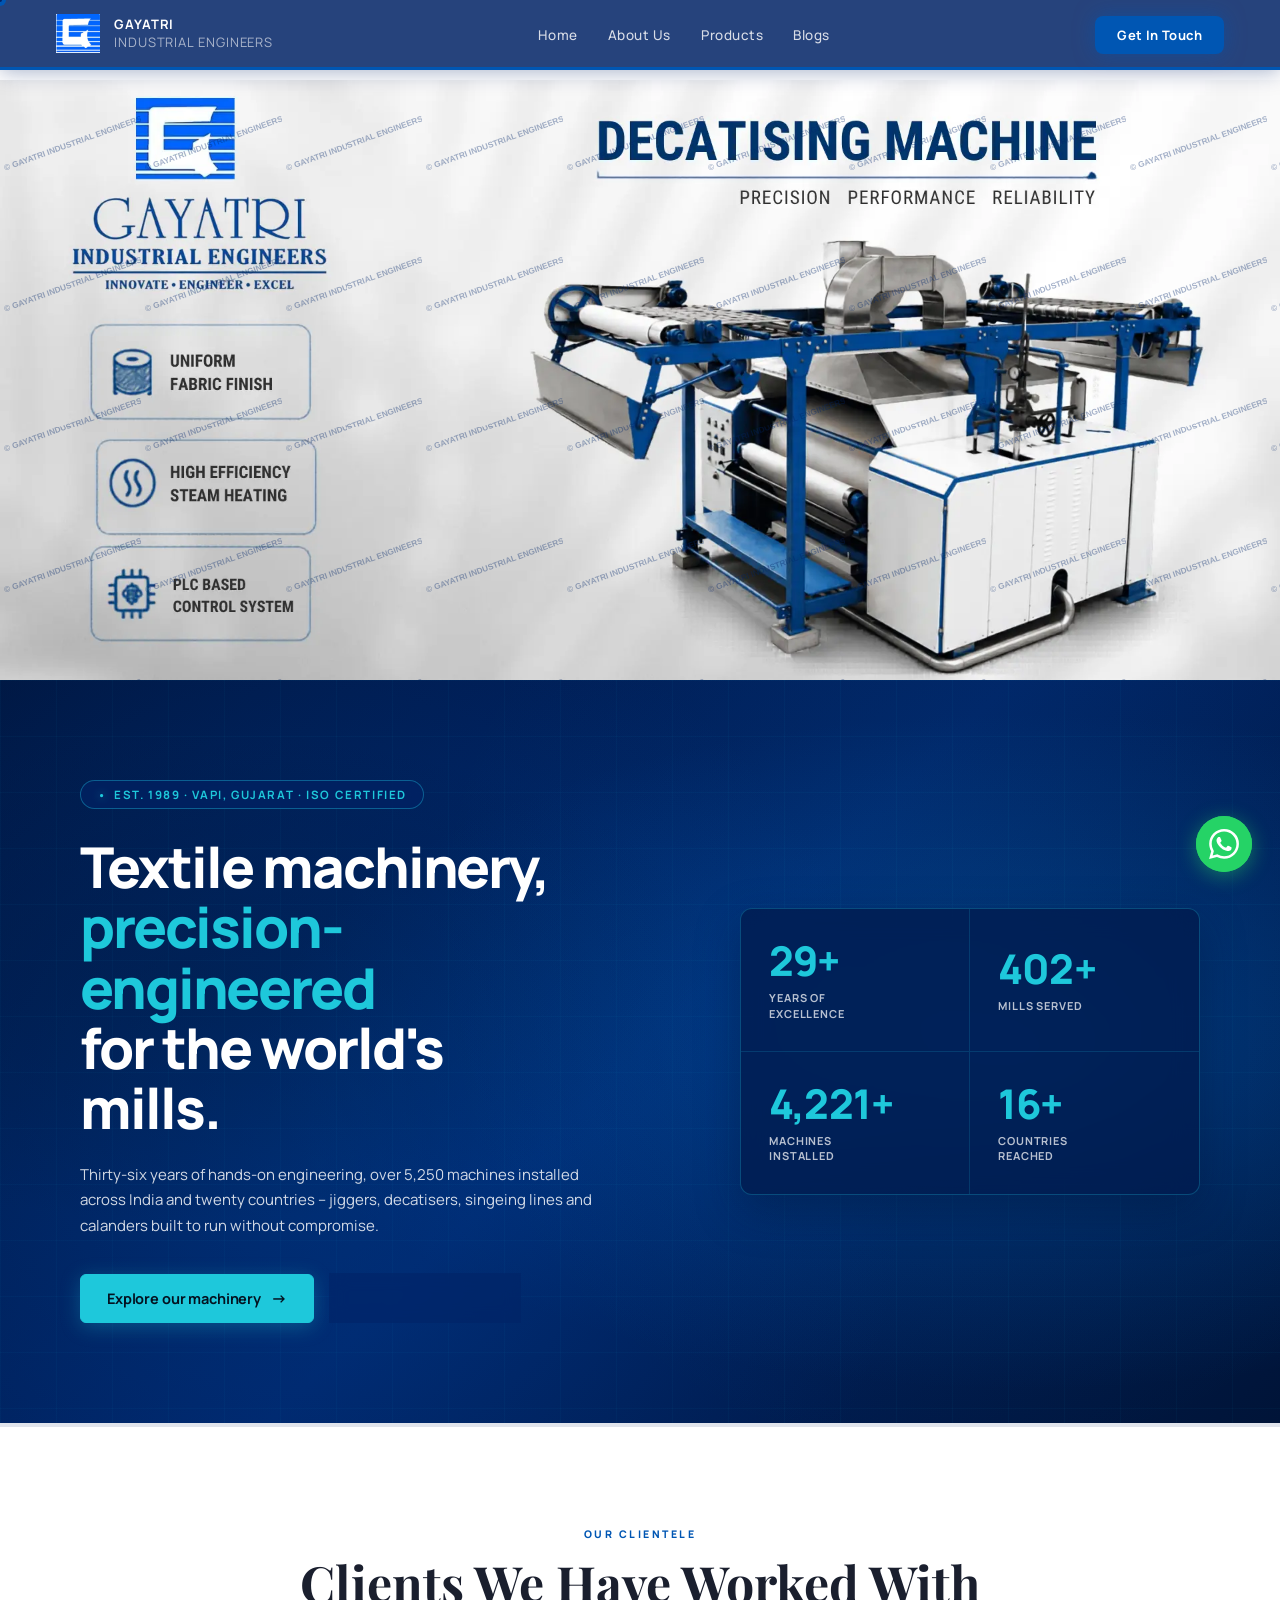
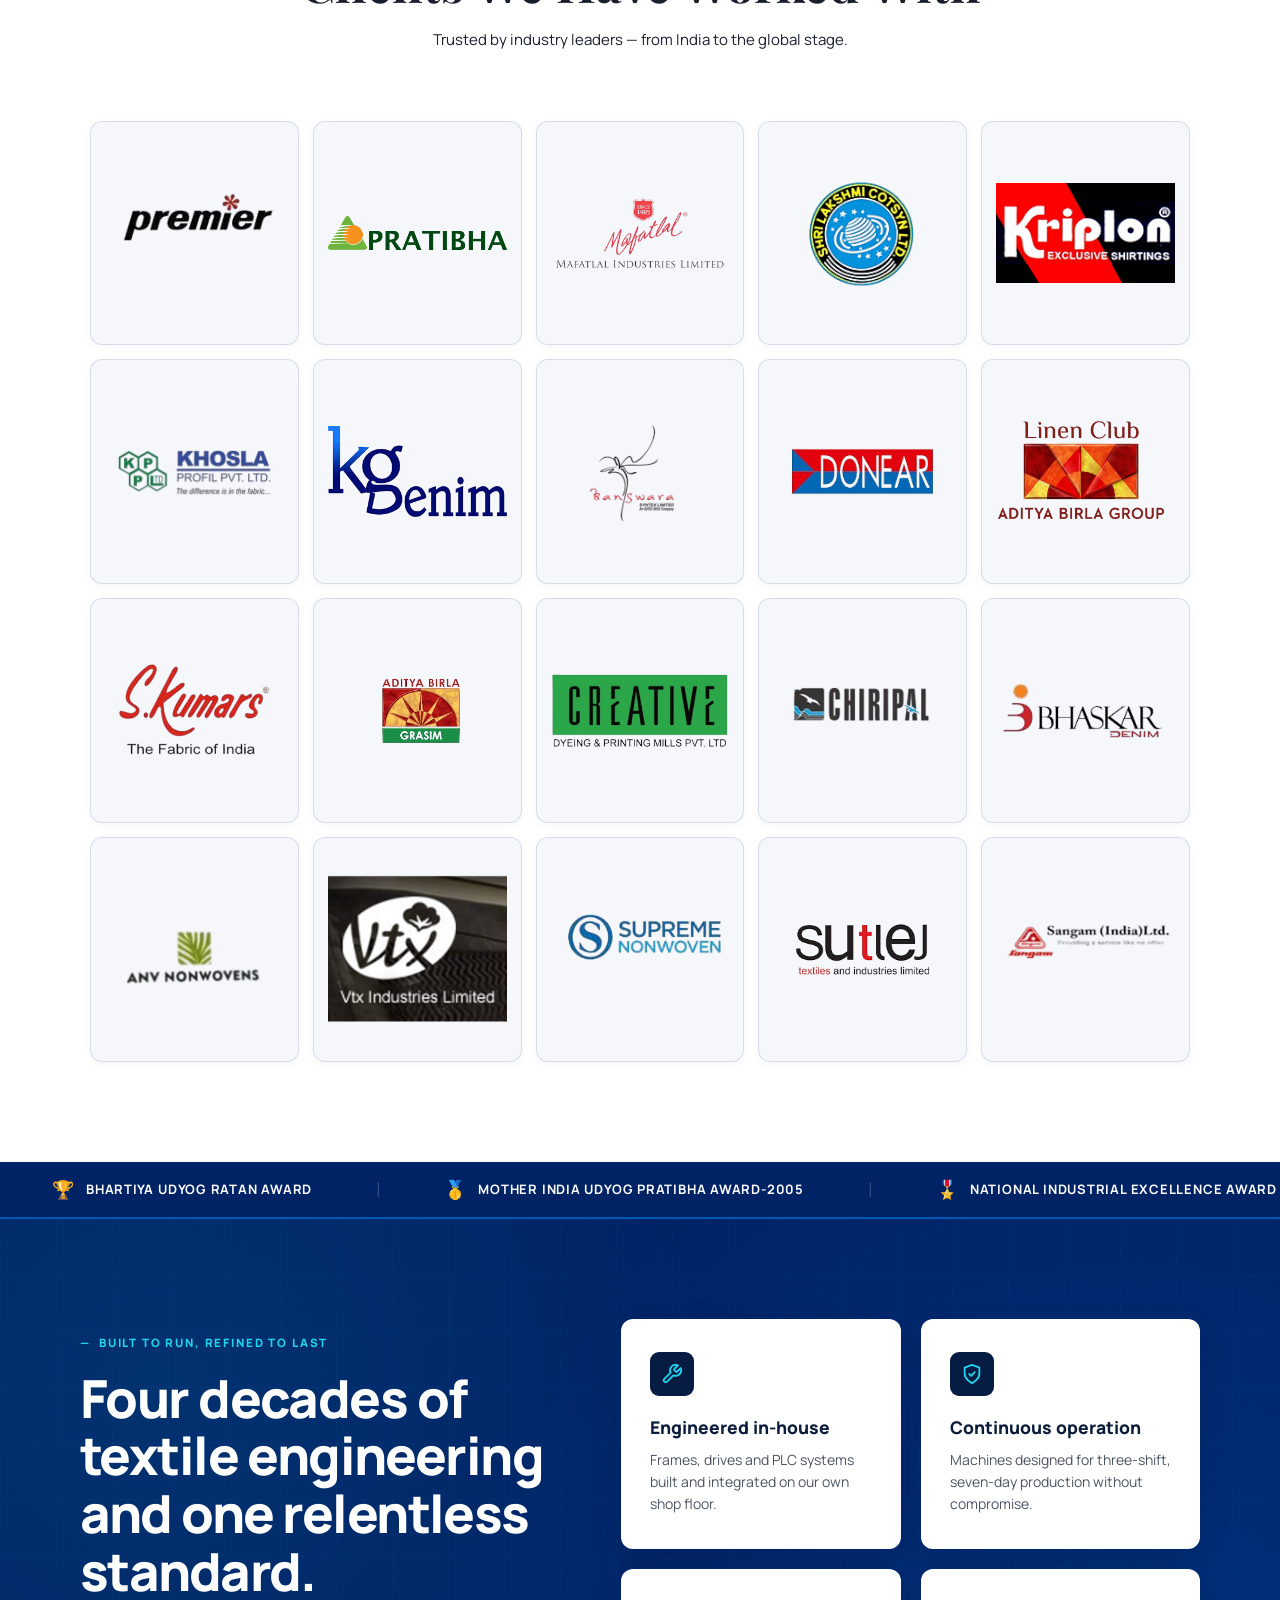
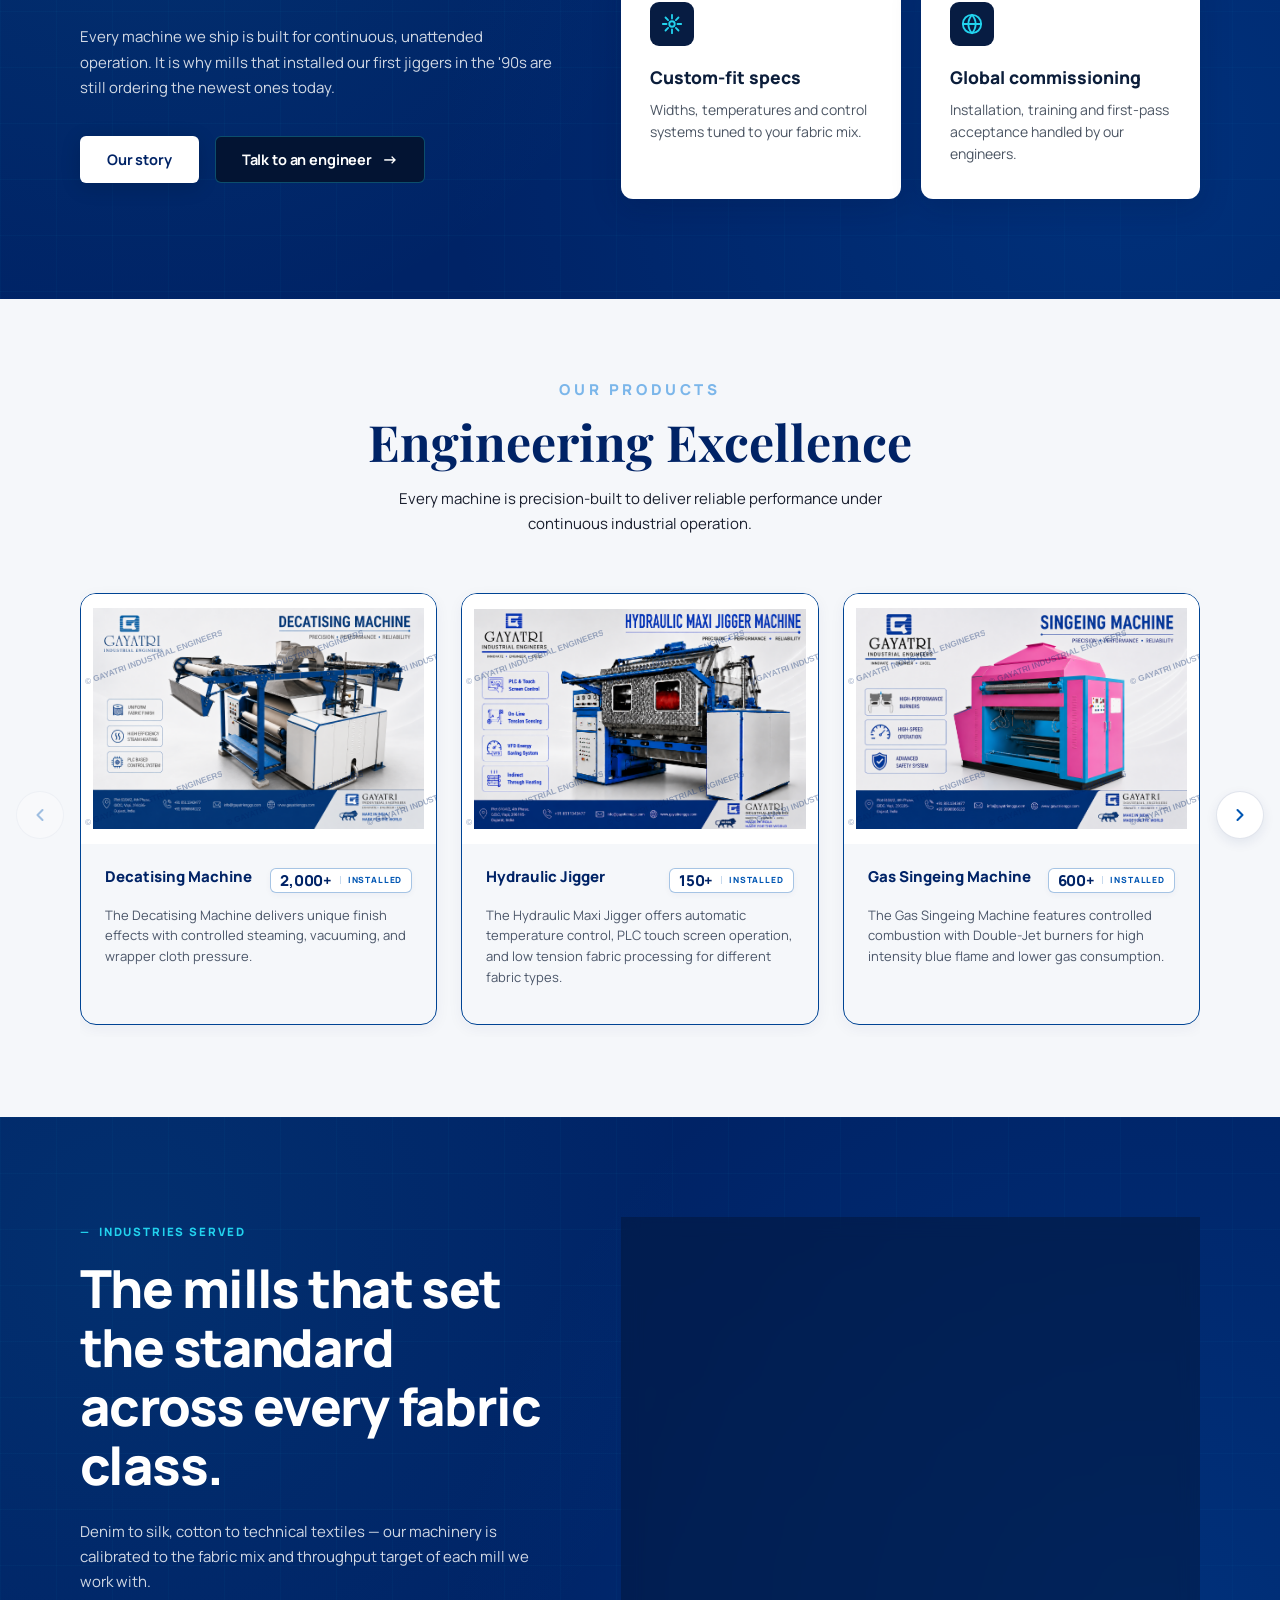
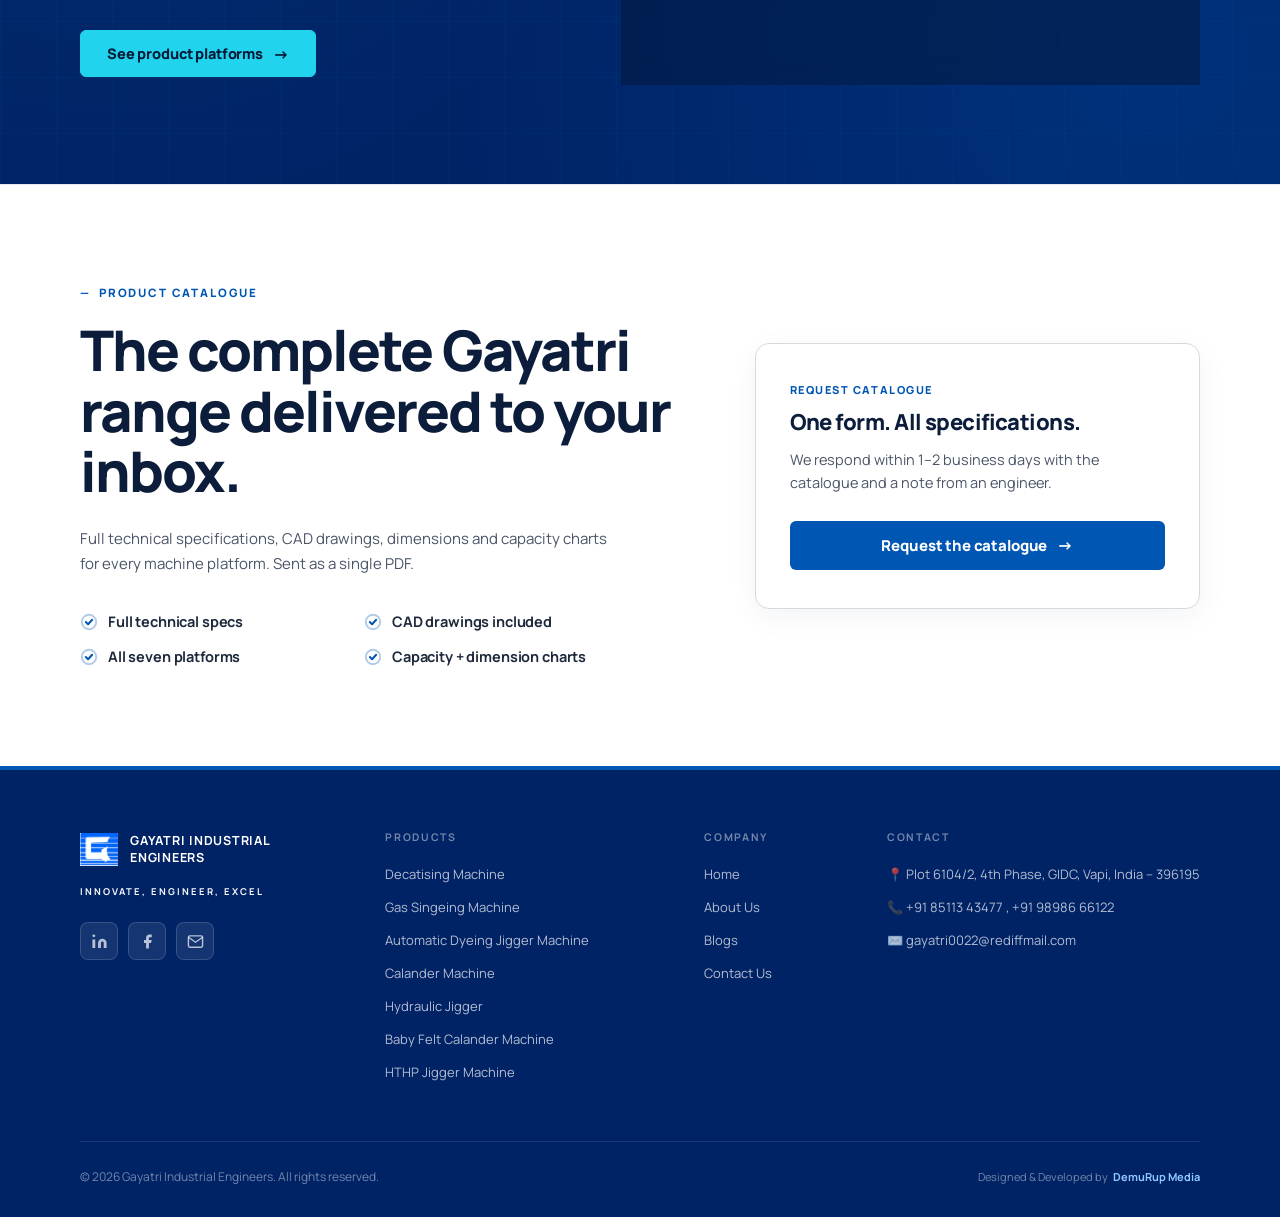
<file: index.html>
<!DOCTYPE html>
<html lang="en">

<head>
  <meta charset="UTF-8">
  <meta name="viewport" content="width=device-width, initial-scale=1.0">
  <meta http-equiv="X-UA-Compatible" content="ie=edge">

  <!-- 1. GLOBAL B2B TITLE (Targeting Global Procurement & Import Queries) -->
  <title>Textile Machinery Manufacturer India | Gayatri Engineering Works</title>

  <!-- 2. HIGH-CONVERSION INTERNATIONAL DESCRIPTION -->
  <meta name="description"
    content="Leading manufacturer & exporter of textile finishing machinery since 1989. ISO certified, based in Vapi, Gujarat. Explore decatising, jigger, singeing & calendering machines.">

  <!-- 3. INTERNATIONAL BUYER-INTENT KEYWORDS -->
  <meta name="keywords"
    content="textile machinery manufacturer india">

  <!-- 4. GEOGRAPHIC RANKING REINFORCEMENTS -->
  <meta name="geo.region" content="IN-GJ">
  <meta name="geo.placename" content="Vapi">
  <meta name="coverage" content="Worldwide">
  <meta name="distribution" content="Global">

  <!-- 5. CANONICAL ENFORCEMENT -->
  <link rel="canonical" href="https://gayatriengs.com/">
  <meta name="robots" content="index, follow, max-image-preview:large, max-snippet:-1, max-video-preview:-1">
  <meta name="author" content="Gayatri Industrial Engineers">
  <meta name="publisher" content="Gayatri Industrial Engineers">

  <!-- 6. INTERNATIONAL OPEN GRAPH FOR LINKEDIN/WHATSAPP B2B SHARING -->
  <meta property="og:site_name" content="Gayatri Industrial Engineers">
  <meta property="og:title" content="Gayatri Industrial Engineers | Global Textile Machinery Exporters">
  <meta property="og:description"
    content="Gayatri Industrial Engineers manufactures and exports textile processing machinery, delivering reliable, efficient solutions for textile industries worldwide.">
  <meta property="og:image" content="https://gayatriengs.com/assets/Gayatri-logo.png">
  <meta property="og:url" content="https://gayatriengs.com/">
  <meta property="og:type" content="website">

  <meta name="twitter:card" content="summary_large_image">
  <meta name="twitter:title" content="Gayatri Industrial Engineers | Global Textile Machinery">
  <meta name="twitter:description"
    content="Exporting certified high-performance textile finishing & processing machinery worldwide since 1989.">
  <meta name="twitter:image" content="https://www.gayatrienggs.com/assets/Gayatri-logo.png">


  <!-- Google tag (gtag.js) -->
<script async src="https://www.googletagmanager.com/gtag/js?id=G-467P9BMC7X"></script>
<script>
  window.dataLayer = window.dataLayer || [];
  function gtag(){dataLayer.push(arguments);}
  gtag('js', new Date());

  gtag('config', 'G-467P9BMC7X');
</script>

  <!-- 7. SEO SCHEMA MARKUP -->
  <!-- Schema 1 — WebSite -->
  <script type="application/ld+json">
  {
    "@context": "https://schema.org",
    "@type": "WebSite",
    "@id": "https://gayatriengs.com/",
    "url": "https://gayatriengs.com/",
    "name": "Gayatri Industrial Engineers",
    "alternateName": "Gayatri Engineers",
    "description": "Gayatri Industrial Engineers manufactures textile processing and finishing machinery including jiggers, decatising machines, gas singeing machines, calander machines and HTHP jiggers.",
    "publisher": {
      "@id": "https://gayatriengs.com/#organization"
    },
    "inLanguage": "en-IN"
  }
  </script>

  <!-- Schema 2 — Organization -->
  <script type="application/ld+json">
  {
    "@context": "https://schema.org",
    "@type": "Organization",
    "@id": "https://gayatriengs.com/#organization",
    "name": "Gayatri Industrial Engineers",
    "alternateName": "Gayatri Engineers",
    "url": "https://gayatriengs.com/",
    "logo": {
      "@type": "ImageObject",
      "url": "https://gayatriengs.com/assets/images/logo.png"
    },
    "description": "Gayatri Industrial Engineers is a textile machinery manufacturer specializing in textile processing and finishing machinery, including dyeing jiggers, decatising machines, gas singeing machines, calender machines and HTHP jigger machines.",
    "foundingDate": "1989",
    "telephone": [
      "+91 85113 43477",
      "+91 98986 66122"
    ],
    "email": "gayatri0022@rediffmail.com",
    "address": {
      "@type": "PostalAddress",
      "streetAddress": "Plot 6104/2, 4th Phase, GIDC",
      "addressLocality": "Vapi",
      "addressRegion": "Gujarat",
      "postalCode": "396195",
      "addressCountry": "IN"
    }
  }
  </script>

  <!-- Schema 3 — LocalBusiness -->
  <script type="application/ld+json">
  {
    "@context": "https://schema.org",
    "@type": "LocalBusiness",
    "@id": "https://gayatriengs.com/#localbusiness",
    "name": "Gayatri Industrial Engineers",
    "url": "https://gayatriengs.com/",
    "image": "https://gayatriengs.com/assets/images/logo.png",
    "logo": "https://gayatriengs.com/assets/images/logo.png",
    "description": "Gayatri Industrial Engineers is a textile machinery manufacturer based in Vapi, Gujarat, specializing in textile processing and finishing machinery.",
    "telephone": "+91 85113 43477",
    "email": "gayatri0022@rediffmail.com",
    "address": {
      "@type": "PostalAddress",
      "streetAddress": "Plot 6104/2, 4th Phase, GIDC",
      "addressLocality": "Vapi",
      "addressRegion": "Gujarat",
      "postalCode": "396195",
      "addressCountry": "IN"
    },
    "areaServed": [
      {
        "@type": "Country",
        "name": "India"
      },
      {
        "@type": "Place",
        "name": "Worldwide"
      }
    ],
    "parentOrganization": {
      "@id": "https://gayatriengs.com/#organization"
    }
  }
  </script>

  <!-- Favicon & Styling (Preserved to maintain site aesthetics) -->
  <meta name="theme-color" content="#1a4f8a">
  <meta name="apple-mobile-web-app-status-bar-style" content="black-translucent">
  <meta name="apple-mobile-web-app-capable" content="yes">
  <link rel="icon" type="image/png" sizes="32x32" href="assets/favicon.png">
  <link rel="icon" type="image/png" sizes="16x16" href="assets/favicon.png">
  <link rel="apple-touch-icon" href="assets/favicon.png">
  <link rel="preconnect" href="https://fonts.googleapis.com" />
  <link rel="preconnect" href="https://fonts.gstatic.com" crossorigin />
  <link
    href="https://fonts.googleapis.com/css2?family=Playfair+Display:wght@400;600;700;900&family=Manrope:wght@300;400;500;600;700;800&display=swap"
    rel="stylesheet" />
  <link rel="stylesheet" href="style.css">
</head>

<body>

  <!-- ─ Custom cursor ─ -->
  <div id="cursor"></div>
  <div id="cursor-dot"></div>

  <!-- ═══════════════════════════════════════
       SMART NAVBAR
  ═══════════════════════════════════════ -->
  <nav id="navbar" role="navigation" aria-label="Main navigation">

    <div class="nav-logo">
      <a href="index.html">
        <div class="nav-logo-icon">
          <img src="Gayatri logo.png" alt="Gayatri Logo" class="logo-img">
        </div>
      </a>
      <a href="index.html">
        <div class="nav-logo-text">
          Gayatri<br><span>Industrial Engineers</span>
        </div>
      </a>
    </div>
    <ul class="nav-links">
      <li><a href="index.html">Home</a></li>
      <li><a href="gayatri-about-gallery.html">About Us</a></li>
      <li><a href="product-section.html">Products</a></li>

      <!-- <li><a href="gallery.html">Gallery</a></li> -->
      <li><a href="blog.html">Blogs</a></li>
    </ul>

    <div class="nav-cta-wrap">
      <a href="contact.html" class="nav-cta">Get In Touch</a>
    </div>

    <button class="hamburger" id="hamburger" aria-label="Toggle menu" aria-expanded="false">
      <span></span><span></span><span></span>
    </button>
  </nav>

  <!-- Mobile menu -->
  <div class="mobile-menu" id="mobileMenu" role="navigation">
    <a href="index.html">Home</a>
    <a href="gayatri-about-gallery.html">About Us</a>
    <a href="product-section.html">Products</a>
    <!-- <a href="gallery.html">Gallery</a> -->
    <a href="blog.html">Blogs</a>
    <a href="contact.html" class="mobile-cta">Get In Touch</a>
  </div>

  <!-- ═══════════════════════════════════════
       HERO — IMAGE SLIDESHOW
  ═══════════════════════════════════════ -->
  <section id="hero" aria-label="Hero">

    <!-- Image Slider -->
    <div class="hero-slider">
      <div class="slide active gallery-slide" style="background-image: url('./hero/1.webp');"></div>
      <div class="slide gallery-slide" style="background-image: url('./hero/2.webp');"></div>
      <div class="slide gallery-slide" style="background-image: url('./hero/3.webp');"></div>
      <div class="slide gallery-slide" style="background-image: url('./hero/4.webp');"></div>
      <!-- <div class="slide" style="background-image: url('./hero/.png');"></div> -->
    </div>

  </section>

  <!-- ═══════════════════════════════════════
       PRECISION ENGINEERING HERO SECTION
  ═══════════════════════════════════════ -->
  <section id="precision-hero" class="precision-hero" aria-label="Textile Machinery Precision Engineering">
    <div class="precision-hero-bg">
      <div class="precision-grid-overlay"></div>
      <div class="precision-glow"></div>
    </div>

    <div class="precision-hero-container">
      <!-- Left Content Area -->
      <div class="precision-left reveal">
        <!-- Top Small Label -->
        <div class="precision-badge">
          <span class="precision-badge-dot">•</span>
          <span class="precision-badge-text">EST. 1989 · VAPI, GUJARAT · ISO CERTIFIED</span>
        </div>

        <!-- Main Headline -->
        <h1 class="precision-headline">
          Textile machinery,<br>
          <span class="precision-accent">precision-<br>engineered</span><br>
          for the world's<br>
          mills.
        </h1>

        <!-- Supporting text -->
        <p class="precision-desc">
          Thirty-six years of hands-on engineering, over 5,250 machines installed across India and twenty countries –
          jiggers, decatisers, singeing lines and calanders built to run without compromise.
        </p>

        <!-- CTA Buttons -->
        <div class="precision-actions">
          <a href="product-section.html" class="precision-btn precision-btn-primary">
            <span>Explore our machinery</span>
            <span class="precision-btn-arrow">&rarr;</span>
          </a>
          <a href="contact.html" class="precision-btn precision-btn-secondary">
            <span>Request a quote</span>
            <span class="precision-btn-arrow">&#8599;</span>
          </a>
        </div>
      </div>

      <!-- Right Content Area: Statistics Panel -->
      <div class="precision-right reveal reveal-d1">
        <div class="precision-stats-panel">
          <div class="precision-stat-box">
            <span class="precision-stat-num metric-num" data-count="36">36+</span>
            <div class="precision-stat-label">YEARS OF<br>EXCELLENCE</div>
          </div>
          <div class="precision-stat-box">
            <span class="precision-stat-num metric-num" data-count="500">500+</span>
            <div class="precision-stat-label">MILLS SERVED</div>
          </div>
          <div class="precision-stat-box">
            <span class="precision-stat-num metric-num" data-count="5250">5,250+</span>
            <div class="precision-stat-label">MACHINES<br>INSTALLED</div>
          </div>
          <div class="precision-stat-box">
            <span class="precision-stat-num metric-num" data-count="20">20+</span>
            <div class="precision-stat-label">COUNTRIES<br>REACHED</div>
          </div>
        </div>
      </div>
    </div>
  </section>
  <!-- ═══════════════════════════════════════
       CLIENTS / 
  ═══════════════════════════════════════ -->
  <section id="clients" aria-label="Our clients">
    <div class="clients-header reveal">
      <p class="section-eyebrow">Our Clientele</p>
      <h2 class="section-title" style="color:var(--grey-dark)">
        Clients We Have <span class="accent" style="color:var(--blue-dark)">Worked With</span>
      </h2>
      <p class="section-sub" style="color:var(--grey-mid)">
        Trusted by industry leaders — from India to the global stage.
      </p>
    </div>
  <div class="clients-carousel-viewport" id="clientsViewport">

  <div class="clients-grid" id="clientsGrid"></div>

  <!-- Mobile-only carousel navigation -->
  <div class="clients-mobile-nav" id="clientsMobileNav" aria-hidden="true">
    <button
      class="clients-nav-btn clients-nav-prev"
      id="clientsNavPrev"
      aria-label="Previous logos"
    >&#8592;</button>

    <button
      class="clients-nav-btn clients-nav-next"
      id="clientsNavNext"
      aria-label="Next logos"
    >&#8594;</button>
  </div>

</div>
</div>
  </section>


  <!-- ═══════════════════════════════════════
       AWARDS MARQUEE STRIP
  ═══════════════════════════════════════ -->
  <div id="awards-marquee" aria-label="Awards and recognition" role="marquee">
    <!-- The track is doubled so the loop is seamless -->
    <div class="marquee-track">
      <!-- Set 1 -->
      <div class="marquee-item">
        <span class="marquee-item-icon">🏆</span>
        <span class="marquee-item-text">Bhartiya Udyog Ratan Award</span>
      </div>
      <div class="marquee-sep">|</div>
      <div class="marquee-item">
        <span class="marquee-item-icon">🥇</span>
        <span class="marquee-item-text">Mother India Udyog Pratibha Award-2005</span>
      </div>
      <div class="marquee-sep">|</div>
      <div class="marquee-item">
        <span class="marquee-item-icon">🎖️</span>
        <span class="marquee-item-text">National Industrial Excellence Award '97</span>
      </div>
      <div class="marquee-sep">|</div>
      <!-- Set 2 — identical clone for seamless loop -->
      <div class="marquee-item">
        <span class="marquee-item-icon">🏆</span>
        <span class="marquee-item-text">Bhartiya Udyog Ratan Award</span>
      </div>
      <div class="marquee-sep">|</div>
      <div class="marquee-item">
        <span class="marquee-item-icon">🥇</span>
        <span class="marquee-item-text">Mother India Udyog Pratibha Award-2005</span>
      </div>
      <div class="marquee-sep">|</div>
      <div class="marquee-item">
        <span class="marquee-item-icon">🎖️</span>
        <span class="marquee-item-text">National Industrial Excellence Award '97</span>
      </div>
      <div class="marquee-sep">|</div>
    </div>
  </div>

  <!-- ═══════════════════════════════════════
       ENGINEERING STANDARD / CRAFTSMANSHIP
       Between Clientele & Products Strip
  ═══════════════════════════════════════ -->
  <section id="engineering-standard" class="engineering-standard" aria-label="Four Decades of Textile Engineering">
    <div class="engineering-standard-bg">
      <div class="engineering-standard-grid-overlay"></div>
      <div class="engineering-standard-glow"></div>
    </div>

    <div class="engineering-standard-container">
      <!-- Left Content Area -->
      <div class="engineering-standard-left reveal">
        <!-- Eyebrow label -->
        <div class="engineering-standard-eyebrow">
          <span class="eyebrow-dash">—</span>
          <span>BUILT TO RUN, REFINED TO LAST</span>
        </div>

        <!-- Large Bold Headline -->
        <h2 class="engineering-standard-headline">
          Four decades of<br>
          textile engineering <br>
          and one relentless<br>
          standard.
        </h2>

        <!-- Supporting Paragraph -->
        <p class="engineering-standard-desc">
          Every machine we ship is built for continuous, unattended operation. It is why mills that installed our first
          jiggers in the '90s are still ordering the newest ones today.
        </p>

        <!-- CTA Buttons -->
        <div class="engineering-standard-actions">
          <a href="gayatri-about-gallery.html" class="standard-btn standard-btn-white">
            <span>Our story</span>
          </a>
          <a href="contact.html" class="standard-btn standard-btn-dark">
            <span>Talk to an engineer</span>
            <span class="standard-btn-arrow">&rarr;</span>
          </a>
        </div>
      </div>

      <!-- Right Feature Cards (2 x 2 Grid) -->
      <div class="engineering-standard-grid">
        <!-- Card 1: Engineered in-house -->
        <div class="standard-card reveal reveal-d1">
          <div class="standard-icon-box">
            <!-- Wrench / Tools Icon -->
            <svg width="22" height="22" viewBox="0 0 24 24" fill="none" stroke="currentColor" stroke-width="2"
              stroke-linecap="round" stroke-linejoin="round">
              <path
                d="M14.7 6.3a1 1 0 0 0 0 1.4l1.6 1.6a1 1 0 0 0 1.4 0l3.77-3.77a6 6 0 0 1-7.94 7.94l-6.91 6.91a2.12 2.12 0 0 1-3-3l6.91-6.91a6 6 0 0 1 7.94-7.94l-3.76 3.76z">
              </path>
            </svg>
          </div>
          <h3 class="standard-card-title">Engineered in-house</h3>
          <p class="standard-card-text">Frames, drives and PLC systems built and integrated on our own shop floor.</p>
        </div>

        <!-- Card 2: Continuous operation -->
        <div class="standard-card reveal reveal-d2">
          <div class="standard-icon-box">
            <!-- Shield / Reliability Icon -->
            <svg width="22" height="22" viewBox="0 0 24 24" fill="none" stroke="currentColor" stroke-width="2"
              stroke-linecap="round" stroke-linejoin="round">
              <path d="M12 22s8-4 8-10V5l-8-3-8 3v7c0 6 8 10 8 10z"></path>
              <polyline points="9 12 11 14 15 10"></polyline>
            </svg>
          </div>
          <h3 class="standard-card-title">Continuous operation</h3>
          <p class="standard-card-text">Machines designed for three-shift, seven-day production without compromise.</p>
        </div>

        <!-- Card 3: Custom-fit specs -->
        <div class="standard-card reveal reveal-d3">
          <div class="standard-icon-box">
            <!-- Custom Specs / Precision Icon -->
            <svg width="22" height="22" viewBox="0 0 24 24" fill="none" stroke="currentColor" stroke-width="2"
              stroke-linecap="round" stroke-linejoin="round">
              <path
                d="M12 2v4M12 18v4M4.93 4.93l2.83 2.83M16.24 16.24l2.83 2.83M2 12h4M18 12h4M4.93 19.07l2.83-2.83M16.24 7.76l2.83-2.83">
              </path>
              <circle cx="12" cy="12" r="3"></circle>
            </svg>
          </div>
          <h3 class="standard-card-title">Custom-fit specs</h3>
          <p class="standard-card-text">Widths, temperatures and control systems tuned to your fabric mix.</p>
        </div>

        <!-- Card 4: Global commissioning -->
        <div class="standard-card reveal reveal-d4">
          <div class="standard-icon-box">
            <!-- Globe / Global Operations Icon -->
            <svg width="22" height="22" viewBox="0 0 24 24" fill="none" stroke="currentColor" stroke-width="2"
              stroke-linecap="round" stroke-linejoin="round">
              <circle cx="12" cy="12" r="10"></circle>
              <line x1="2" y1="12" x2="22" y2="12"></line>
              <path d="M12 2a15.3 15.3 0 0 1 4 10 15.3 15.3 0 0 1-4 10 15.3 15.3 0 0 1-4-10 15.3 15.3 0 0 1 4-10z">
              </path>
            </svg>
          </div>
          <h3 class="standard-card-title">Global commissioning</h3>
          <p class="standard-card-text">Installation, training and first-pass acceptance handled by our engineers.</p>
        </div>
      </div>
    </div>
  </section>

  <!-- ========================
       PRODUCTS STRIP
  ======================== -->
  <section id="products-strip">
    <div class="products-strip-header">
      <h5 class="section-eyebrow" style="font-size: 15px; color: rgb(123, 182, 234);">Our Products</h5>
      <h2 class="section-title">Engineering <span class="blue">Excellence</span></h2>
      <p class="section-sub"
        style="color:var(--grey-light);max-width:520px;margin:14px auto 0;line-height:1.7;font-size:15px">Every machine
        is precision-built to deliver reliable performance under continuous industrial operation.</p>
    </div>

    <div class="products-carousel-wrapper">
      <div class="products-carousel-controls">
        <button class="carousel-nav-btn prev-btn" aria-label="Previous product">
          <svg viewBox="0 0 24 24" width="20" height="20" stroke="currentColor" stroke-width="2.5" fill="none"
            stroke-linecap="round" stroke-linejoin="round">
            <polyline points="15 18 9 12 15 6"></polyline>
          </svg>
        </button>
        <button class="carousel-nav-btn next-btn" aria-label="Next product">
          <svg viewBox="0 0 24 24" width="20" height="20" stroke="currentColor" stroke-width="2.5" fill="none"
            stroke-linecap="round" stroke-linejoin="round">
            <polyline points="9 18 15 12 9 6"></polyline>
          </svg>
        </button>
      </div>

      <div class="products-row">


        <div class="product-card">
          <a href="decatising-machine.html">
            <div class="product-img-placeholder">
              <img src="Decatising Machine/DECAAA.png" alt="Decatising Machine" loading="lazy">
            </div>
            <div class="product-info">
              <div class="product-header">
                <h1 class="product-title">Decatising Machine</h1>
                <div class="product-installed-badge">
                  <span class="badge-count">2,000+</span>
                  <div class="badge-details">
                    <span class="badge-installed">INSTALLED</span>

                  </div>
                </div>
              </div>
              <p>The Decatising Machine delivers unique finish effects with controlled steaming, vacuuming, and wrapper
                cloth pressure.</p>
            </div>
          </a>
        </div>

        <div class="product-card">
          <a href="hydraulic-jigger-machine.html">
            <div class="product-img-placeholder">
              <img src="Hydraulic Jigger/Hydraulic 1.png" alt="Hydraulic Jigger" loading="lazy">
            </div>
            <div class="product-info">
              <div class="product-header">
                <h1 class="product-title">Hydraulic Jigger</h1>
                <div class="product-installed-badge">
                  <span class="badge-count">150+</span>
                  <div class="badge-details">
                    <span class="badge-installed">INSTALLED</span>

                  </div>
                </div>
              </div>
              <p>The Hydraulic Maxi Jigger offers automatic temperature control, PLC touch screen operation, and low
                tension fabric processing for different fabric types.</p>
            </div>
          </a>
        </div>

        <div class="product-card">
          <a href="gas-singeing-machine.html">
            <div class="product-img-placeholder">
              <img src="Gas Singeing Machine/SINGEING 12.png" alt="Gas Singeing Machine" loading="lazy">
            </div>
            <div class="product-info">
              <div class="product-header">
                <h1 class="product-title">Gas Singeing Machine</h1>
                <div class="product-installed-badge">
                  <span class="badge-count">600+</span>
                  <div class="badge-details">
                    <span class="badge-installed">INSTALLED</span>

                  </div>
                </div>
              </div>
              <p>The Gas Singeing Machine features controlled combustion with Double-Jet burners for high intensity blue
                flame and lower gas consumption.</p>
            </div>
          </a>
        </div>

        <div class="product-card">
          <a href="calander-machine.html">
            <div class="product-img-placeholder">
              <img src="Calander Machine/CALENDERR.png" alt="Calander Machine" loading="lazy">
            </div>
            <div class="product-info">
              <div class="product-header">
                <h1 class="product-title">Calander Machine</h1>
                <div class="product-installed-badge">
                  <span class="badge-count">150+</span>
                  <div class="badge-details">
                    <span class="badge-installed">INSTALLED</span>

                  </div>
                </div>
              </div>
              <p>The Calander Machine features a strong vibration-free frame and a 5 bowl calandering unit with cotton
                and hard chromed rollers for smooth fabric finishing.</p>
            </div>
          </a>
        </div>

        <div class="product-card">
          <a href="dyeing-jigger-machine.html">
            <div class="product-img-placeholder">
              <img src="Automatic Dyeing Jigger Machine\jigger 1.png" alt="Automatic Dyeing Jigger" loading="lazy">
            </div>
            <div class="product-info">
              <div class="product-header">
                <h1 class="product-title">Automatic Dyeing Jigger</h1>
                <div class="product-installed-badge">
                  <span class="badge-count">2,200+</span>
                  <div class="badge-details">
                    <span class="badge-installed">INSTALLED</span>

                  </div>
                </div>
              </div>
              <p>The Automatic Dyeing Jigger Machine offers smooth and efficient performance with synchronized motor
                drives, PLC controlled functions, and touch screen operation.</p>
            </div>
          </a>
        </div>

        <div class="product-card">
          <a href="baby-felt-calander.html">
            <div class="product-img-placeholder">
              <img src="Baby Felt calander/Baby Felt Calander.png" alt="Baby Felt Calander" loading="lazy">
            </div>
            <div class="product-info">
              <div class="product-header">
                <h1 class="product-title">Baby Felt Calander</h1>
                <div class="product-installed-badge">
                  <span class="badge-count">50+</span>
                  <div class="badge-details">
                    <span class="badge-installed">INSTALLED</span>

                  </div>
                </div>
              </div>
              <p>The Baby Felt Calender Machine is designed for superior fabric finishing of cotton, blended, and wool
                fabrics with smooth, soft, and enhanced surface finish.</p>
            </div>
          </a>
        </div>

        <div class="product-card">
          <a href="hthp-jigger-machine.html">
            <div class="product-img-placeholder">
              <img src="HTHP Jigger/HTHP 1st.png" alt="HTHP Jigger" loading="lazy">
            </div>
            <div class="product-info">
              <div class="product-header">
                <h1 class="product-title">HTHP Jigger</h1>
                <div class="product-installed-badge">
                  <span class="badge-count">100+</span>
                  <div class="badge-details">
                    <span class="badge-installed">INSTALLED</span>

                  </div>
                </div>
              </div>
              <p>The HTHP Jigger is designed for dyeing open width nylon, spandex, silk, cotton, polyester, flax, and
                blended fabrics.</p>
            </div>
          </a>
        </div>
      </div>
    </div>
  </section>

  <!-- ═══════════════════════════════════════
       INDUSTRIES SERVED
       Between Products Strip & Company Brochure
  ═══════════════════════════════════════ -->
  <section id="industries-served" class="industries-served" aria-label="Industries and Fabric Classes Served">
    <div class="industries-served-bg">
      <div class="industries-grid-overlay"></div>
      <div class="industries-glow"></div>
    </div>

    <div class="industries-container">
      <!-- Left Column: Editorial Content -->
      <div class="industries-left reveal">
        <div class="industries-eyebrow">
          <span class="eyebrow-dash">—</span>
          <span>INDUSTRIES SERVED</span>
        </div>

        <h2 class="industries-headline">
          The mills that set the standard across every fabric class.
        </h2>

        <p class="industries-desc">
          Denim to silk, cotton to technical textiles — our machinery is calibrated to the fabric mix and throughput
          target of each mill we work with.
        </p>

        <div class="industries-actions">
          <a href="#products-strip" class="industry-btn">
            <span>See product platforms</span>
            <span class="industry-btn-arrow">&rarr;</span>
          </a>
        </div>
      </div>

      <!-- Right Column: 2 x 3 Editorial Card Grid -->
      <div class="industries-grid-wrap reveal reveal-d1">
        <div class="industries-grid">
          <!-- 1. Denim & Woven -->
          <div class="industry-card">
            <h3 class="industry-title">Denim &amp; Woven</h3>
            <p class="industry-text">Dyeing jiggers and calanders tuned for heavy denim throughput.</p>
          </div>

          <!-- 2. Suiting & Wool -->
          <div class="industry-card">
            <h3 class="industry-title">Suiting &amp; Wool</h3>
            <p class="industry-text">Decatising and singeing lines that set the standard for premium suiting mills.</p>
          </div>

          <!-- 3. Cotton & Blends -->
          <div class="industry-card">
            <h3 class="industry-title">Cotton &amp; Blends</h3>
            <p class="industry-text">Batch and continuous finishing across the widest fabric range.</p>
          </div>

          <!-- 4. Technical Textiles -->
          <div class="industry-card">
            <h3 class="industry-title">Technical Textiles</h3>
            <p class="industry-text">HTHP jiggers for nylon, spandex and technical blends.</p>
          </div>

          <!-- 5. Silk & Fashion -->
          <div class="industry-card">
            <h3 class="industry-title">Silk &amp; Fashion</h3>
            <p class="industry-text">Low-tension processing that protects delicate constructions.</p>
          </div>

          <!-- 6. Home Furnishing -->
          <div class="industry-card">
            <h3 class="industry-title">Home Furnishing</h3>
            <p class="industry-text">Wide-width calanders and finishing for upholstery and drapery.</p>
          </div>
        </div>
      </div>
    </div>
  </section>

  <!-- ═══════════════════════════════════════
       CATALOG DOWNLOAD / COMPANY BROCHURE
  ═══════════════════════════════════════ -->
  <section id="catalog-download" class="catalog-download-section" aria-label="Request Product Catalogue">
    <div class="catalog-container">

      <!-- LEFT SIDE: 55-60% -->
      <div class="catalog-left reveal">
        <div class="catalog-eyebrow">
          <span class="eyebrow-dash">—</span>
          <span>PRODUCT CATALOGUE</span>
        </div>

        <h2 class="catalog-heading">
          The complete Gayatri range
          delivered to your inbox.
        </h2>

        <p class="catalog-description">
          Full technical specifications, CAD drawings, dimensions and capacity charts for every machine platform. Sent
          as a single PDF.
        </p>

        <!-- 2-Column Feature List -->
        <div class="catalog-features-list">
          <div class="catalog-feature-item">
            <span class="catalog-check-icon">
              <svg viewBox="0 0 20 20" width="18" height="18" fill="none" stroke="currentColor" stroke-width="2.2"
                stroke-linecap="round" stroke-linejoin="round">
                <circle cx="10" cy="10" r="8" opacity="0.3" stroke="currentColor" />
                <polyline points="6.5 10 9 12.5 13.5 7.5" />
              </svg>
            </span>
            <span class="catalog-feature-text">Full technical specs</span>
          </div>

          <div class="catalog-feature-item">
            <span class="catalog-check-icon">
              <svg viewBox="0 0 20 20" width="18" height="18" fill="none" stroke="currentColor" stroke-width="2.2"
                stroke-linecap="round" stroke-linejoin="round">
                <circle cx="10" cy="10" r="8" opacity="0.3" stroke="currentColor" />
                <polyline points="6.5 10 9 12.5 13.5 7.5" />
              </svg>
            </span>
            <span class="catalog-feature-text">CAD drawings included</span>
          </div>

          <div class="catalog-feature-item">
            <span class="catalog-check-icon">
              <svg viewBox="0 0 20 20" width="18" height="18" fill="none" stroke="currentColor" stroke-width="2.2"
                stroke-linecap="round" stroke-linejoin="round">
                <circle cx="10" cy="10" r="8" opacity="0.3" stroke="currentColor" />
                <polyline points="6.5 10 9 12.5 13.5 7.5" />
              </svg>
            </span>
            <span class="catalog-feature-text">All seven platforms</span>
          </div>

          <div class="catalog-feature-item">
            <span class="catalog-check-icon">
              <svg viewBox="0 0 20 20" width="18" height="18" fill="none" stroke="currentColor" stroke-width="2.2"
                stroke-linecap="round" stroke-linejoin="round">
                <circle cx="10" cy="10" r="8" opacity="0.3" stroke="currentColor" />
                <polyline points="6.5 10 9 12.5 13.5 7.5" />
              </svg>
            </span>
            <span class="catalog-feature-text">Capacity + dimension charts</span>
          </div>
        </div>
      </div>

      <!-- RIGHT SIDE: 40-45% Request Card -->
      <div class="catalog-right reveal reveal-d1">
        <div class="catalog-request-card">
          <span class="catalog-card-label">REQUEST CATALOGUE</span>
          <h3 class="catalog-card-heading">One form. All specifications.</h3>
          <p class="catalog-card-desc">
            We respond within 1–2 business days with the catalogue and a note from an engineer.
          </p>
          <a href="contact.html" class="catalog-request-btn">
            <span>Request the catalogue</span>
            <span class="catalog-btn-arrow">&rarr;</span>
          </a>
        </div>
      </div>

    </div>
  </section>

  <!-- ═══════════════════════════════════════
       FOOTER
  ═══════════════════════════════════════ -->
  <footer id="footer">
    <div class="footer-top">
      <div class="footer-brand">
        <div class="footer-logo">
          <div class="footer-logo-icon"><img src="Gayatri logo.png" alt=""></div>
          <div class="footer-logo-text">Gayatri Industrial<br>Engineers</div>
        </div>
        <p class="footer-motto">Innovate, Engineer, Excel</p>
        <div class="footer-social">
          <a href="https://www.linkedin.com/in/dhruv-sharma-309b3b1a4/" target="_blank" rel="noopener noreferrer"
            class="social-btn" title="LinkedIn" aria-label="LinkedIn">
            <svg width="17" height="17" viewBox="0 0 24 24" fill="currentColor">
              <path d="M16 8a6 6 0 016 6v7h-4v-7a2 2 0 00-2-2 2 2 0 00-2 2v7h-4v-7a6 6 0 016-6zM2 9h4v12H2z" />
              <circle cx="4" cy="4" r="2" />
            </svg>
          </a>
          <a href="https://www.facebook.com/profile.php?id=61574865483459" target="_blank" rel="noopener noreferrer"
            class="social-btn" title="Facebook" aria-label="Facebook">
            <svg width="17" height="17" viewBox="0 0 24 24" fill="currentColor">
              <path d="M18 2h-3a5 5 0 00-5 5v3H7v4h3v8h4v-8h3l1-4h-4V7a1 1 0 011-1h3z" />
            </svg>
          </a>
          <a href="mailto:gayatri0022@rediffmail.com" class="social-btn" title="Email" aria-label="Email">
            <svg width="17" height="17" viewBox="0 0 24 24" fill="none" stroke="currentColor" stroke-width="2">
              <path d="M4 4h16c1.1 0 2 .9 2 2v12c0 1.1-.9 2-2 2H4c-1.1 0-2-.9-2-2V6c0-1.1.9-2 2-2z" />
              <polyline points="22,6 12,13 2,6" />
            </svg>
          </a>
        </div>
      </div>
      <div class="footer-links-col">
        <h4>Products</h4>
        <ul>
          <li><a href="decatising-machine.html">Decatising Machine</a></li>
          <li><a href="gas-singeing-machine.html">Gas Singeing Machine</a></li>
          <li><a href="dyeing-jigger-machine.html">Automatic Dyeing Jigger Machine</a></li>
          <li><a href="calander-machine.html">Calander Machine</a></li>
          <li><a href="hydraulic-jigger-machine.html">Hydraulic Jigger</a></li>
          <li><a href="baby-felt-calander.html">Baby Felt Calander Machine</a></li>
          <li><a href="hthp-jigger-machine.html">HTHP Jigger Machine</a></li>

        </ul>
      </div>
      <div class="footer-links-col">
        <h4>Company</h4>
        <ul>
          <li><a href="index.html">Home</a></li>
          <li><a href="gayatri-about-gallery.html">About Us</a></li>
          <!-- <li><a href="gallery.html">Gallery</a></li> -->
          <li><a href="blog.html">Blogs</a></li>
          <li><a href="contact.html">Contact Us</a></li>
        </ul>
      </div>
      <div class="footer-links-col">
        <h4>Contact</h4>
        <ul>
          <li><a href="https://maps.google.com/?q=Plot+6104/2,+4th+Phase,+GIDC,+Vapi,+India+396195" target="_blank"
              rel="noopener noreferrer">📍 Plot 6104/2, 4th Phase, GIDC, Vapi, India – 396195</a></li>
          <li><a href="tel:+918511343477">📞 +91 85113 43477 , +91 98986 66122</a></li>
          <li><a href="mailto:gayatri0022@rediffmail.com">✉️ gayatri0022@rediffmail.com</a></li>
        </ul>
      </div>
    </div>
    <div class="footer-bottom">
      <p>© 2026 Gayatri Industrial Engineers. All rights reserved.</p>
      <div class="footer-badge">Designed & Developed by <span><a href="https://demurup.com/" target="_blank">DemuRup
            Media</a></span></div>
    </div>
  </footer>

  <!-- ═══════════════════════════════════════
       WHATSAPP FLOATING BUTTON
  ═══════════════════════════════════════ -->
  <a href="https://wa.me/918511343477" id="whatsapp-btn" target="_blank" rel="noopener noreferrer"
    aria-label="Chat on WhatsApp">
    <!-- Official WhatsApp path -->
    <svg viewBox="0 0 24 24" xmlns="http://www.w3.org/2000/svg">
      <path
        d="M17.472 14.382c-.297-.149-1.758-.867-2.03-.967-.273-.099-.471-.148-.67.15-.197.297-.767.966-.94 1.164-.173.199-.347.223-.644.075-.297-.15-1.255-.463-2.39-1.475-.883-.788-1.48-1.761-1.653-2.059-.173-.297-.018-.458.13-.606.134-.133.298-.347.446-.52.149-.174.198-.298.298-.497.099-.198.05-.371-.025-.52-.075-.149-.669-1.612-.916-2.207-.242-.579-.487-.5-.669-.51-.173-.008-.371-.01-.57-.01-.198 0-.52.074-.792.372-.272.297-1.04 1.016-1.04 2.479 0 1.462 1.065 2.875 1.213 3.074.149.198 2.096 3.2 5.077 4.487.709.306 1.262.489 1.694.625.712.227 1.36.195 1.871.118.571-.085 1.758-.719 2.006-1.413.248-.694.248-1.289.173-1.413-.074-.124-.272-.198-.57-.347m-5.421 7.403h-.004a9.87 9.87 0 01-5.031-1.378l-.361-.214-3.741.982.998-3.648-.235-.374a9.86 9.86 0 01-1.51-5.26c.001-5.45 4.436-9.884 9.888-9.884 2.64 0 5.122 1.03 6.988 2.898a9.825 9.825 0 012.893 6.994c-.003 5.45-4.437 9.884-9.885 9.884m8.413-18.297A11.815 11.815 0 0012.05 0C5.495 0 .16 5.335.157 11.892c0 2.096.547 4.142 1.588 5.945L.057 24l6.305-1.654a11.882 11.882 0 005.683 1.448h.005c6.554 0 11.89-5.335 11.893-11.893a11.821 11.821 0 00-3.48-8.413z" />
    </svg>
  </a>

  <script src="script.js"></script>
</body>

</html>
</file>
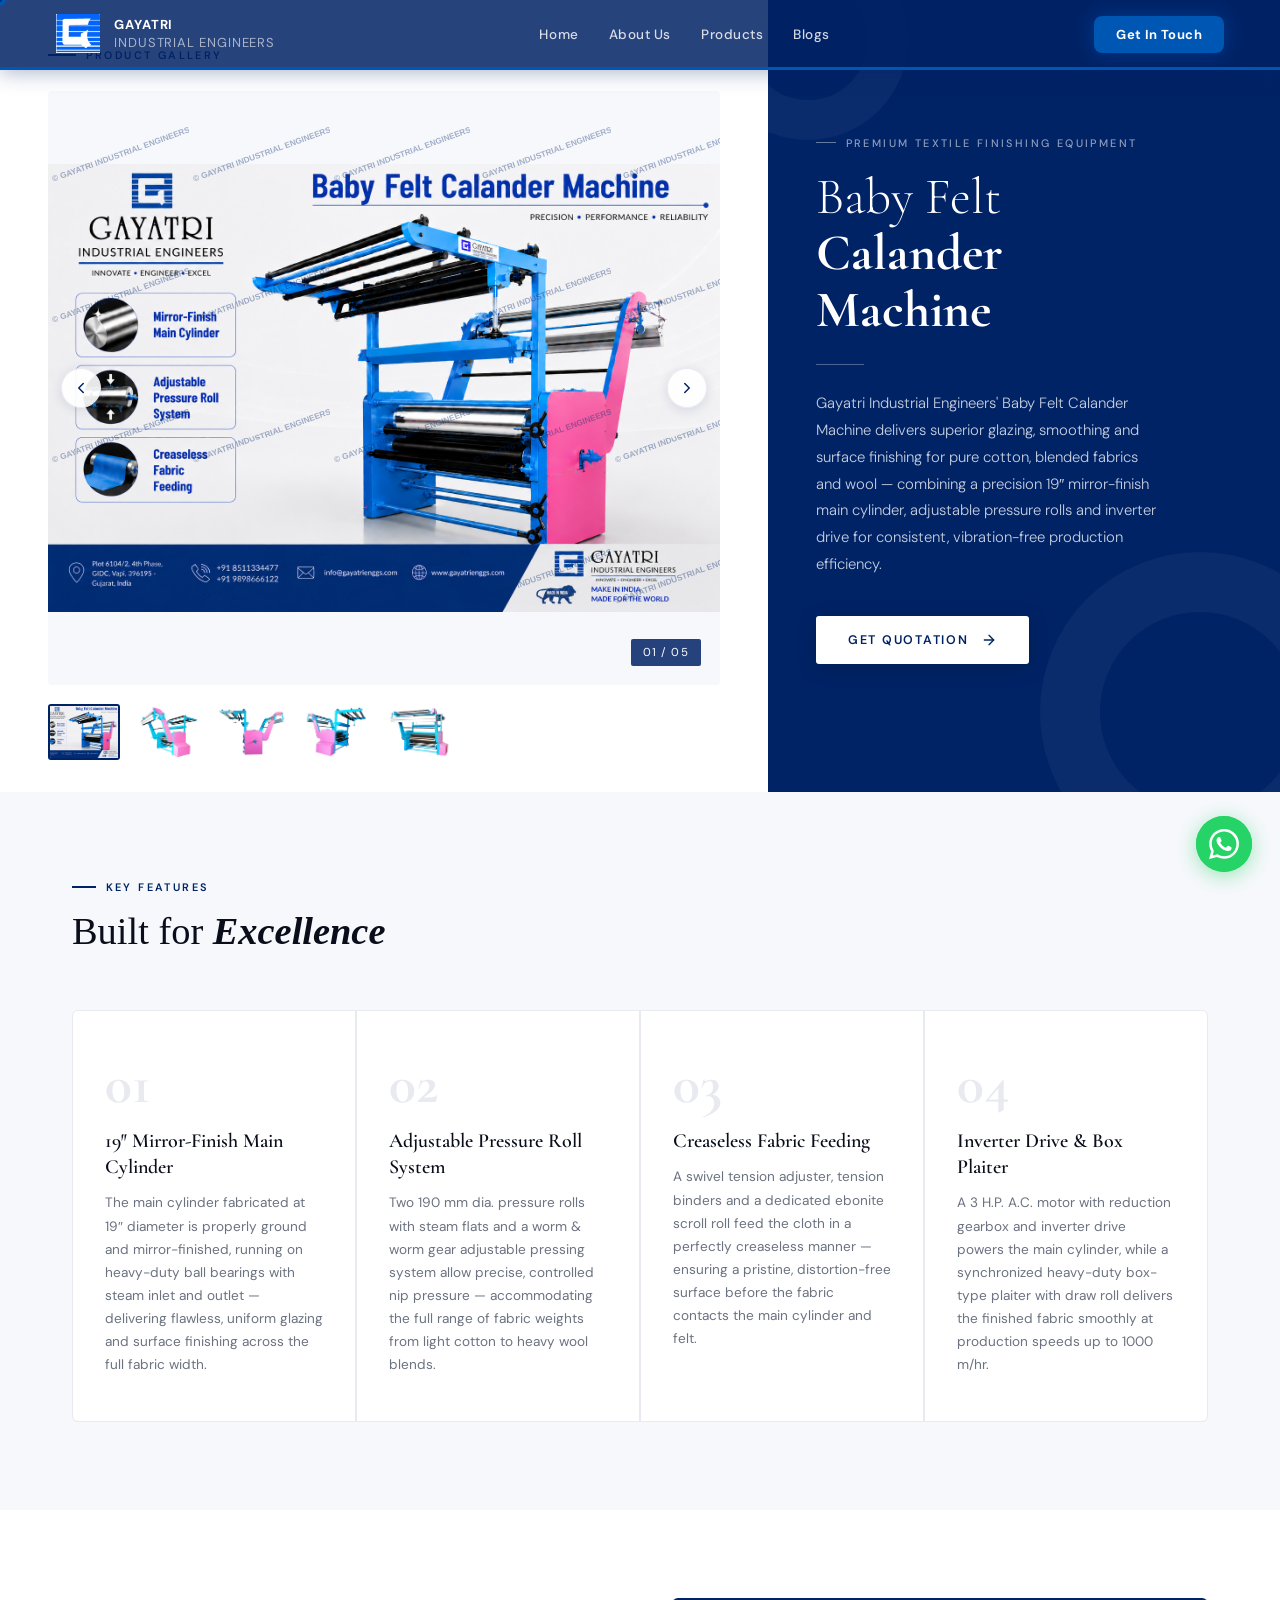
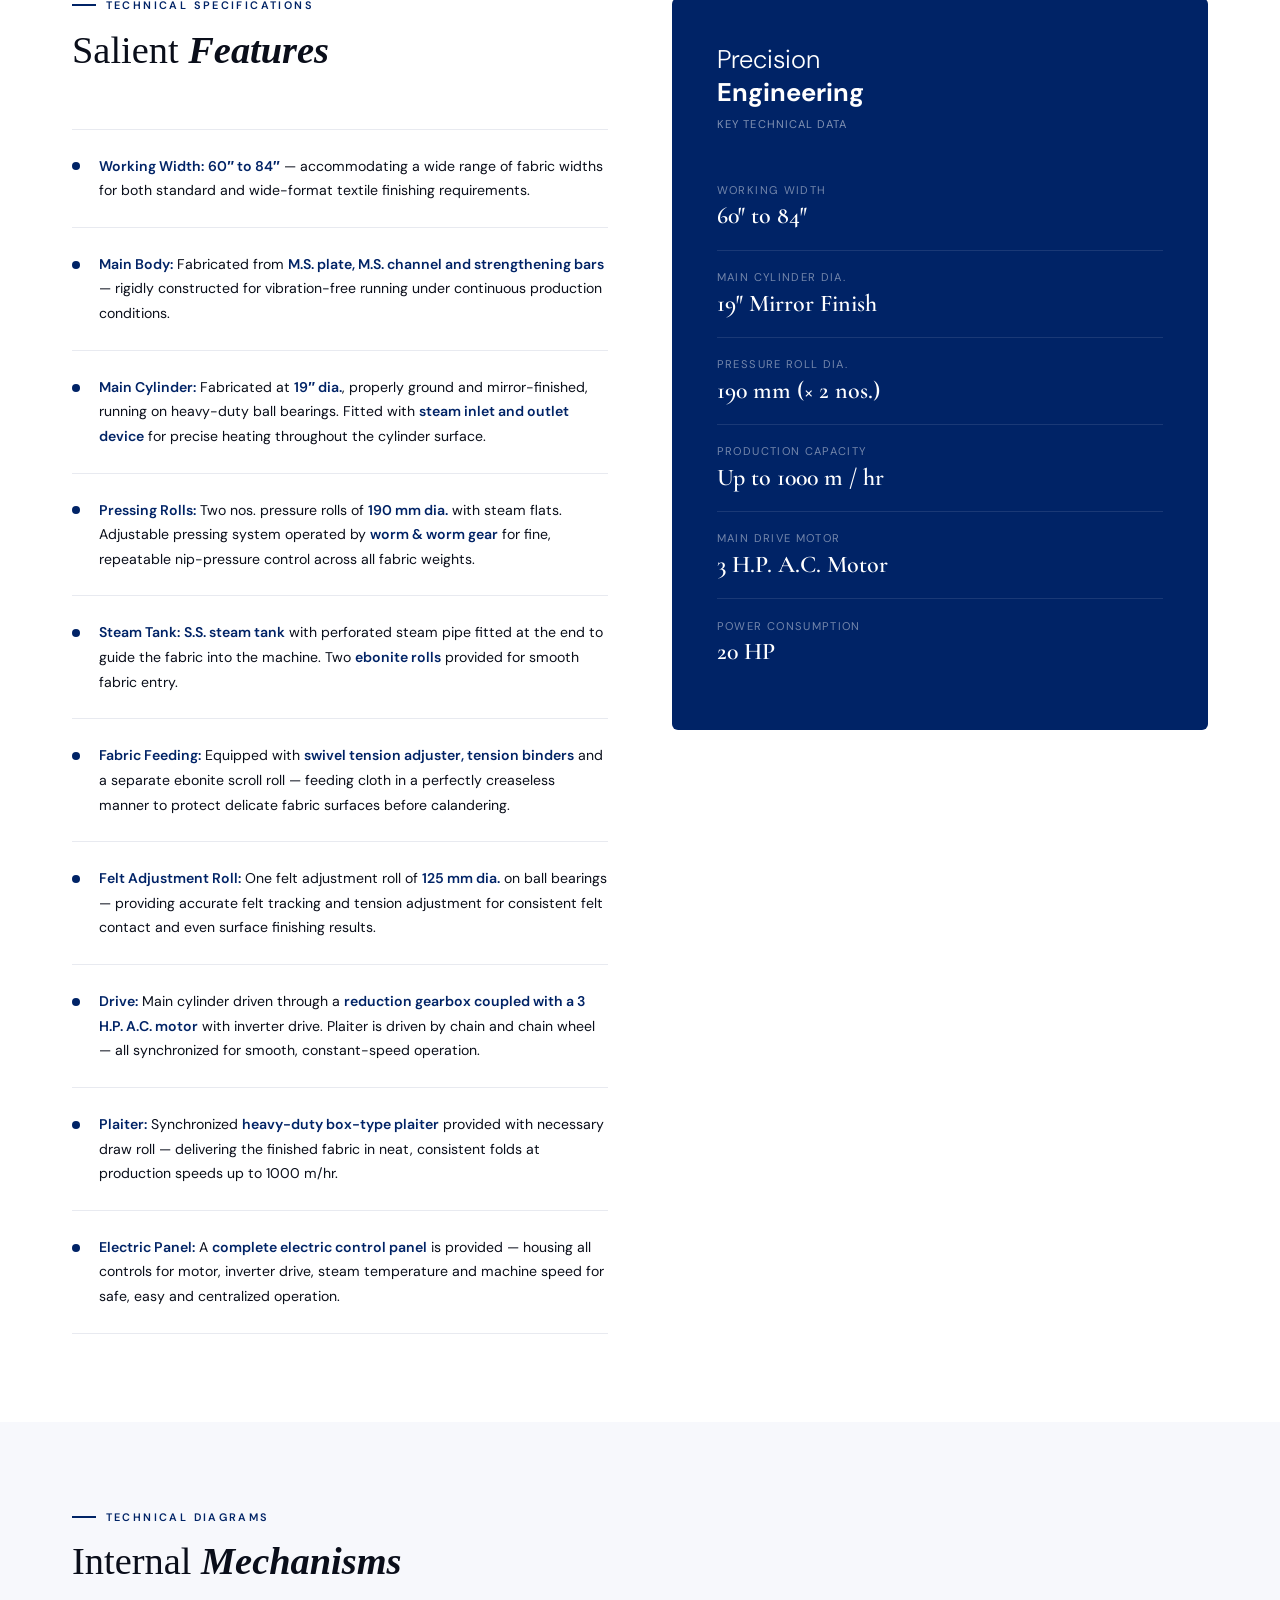
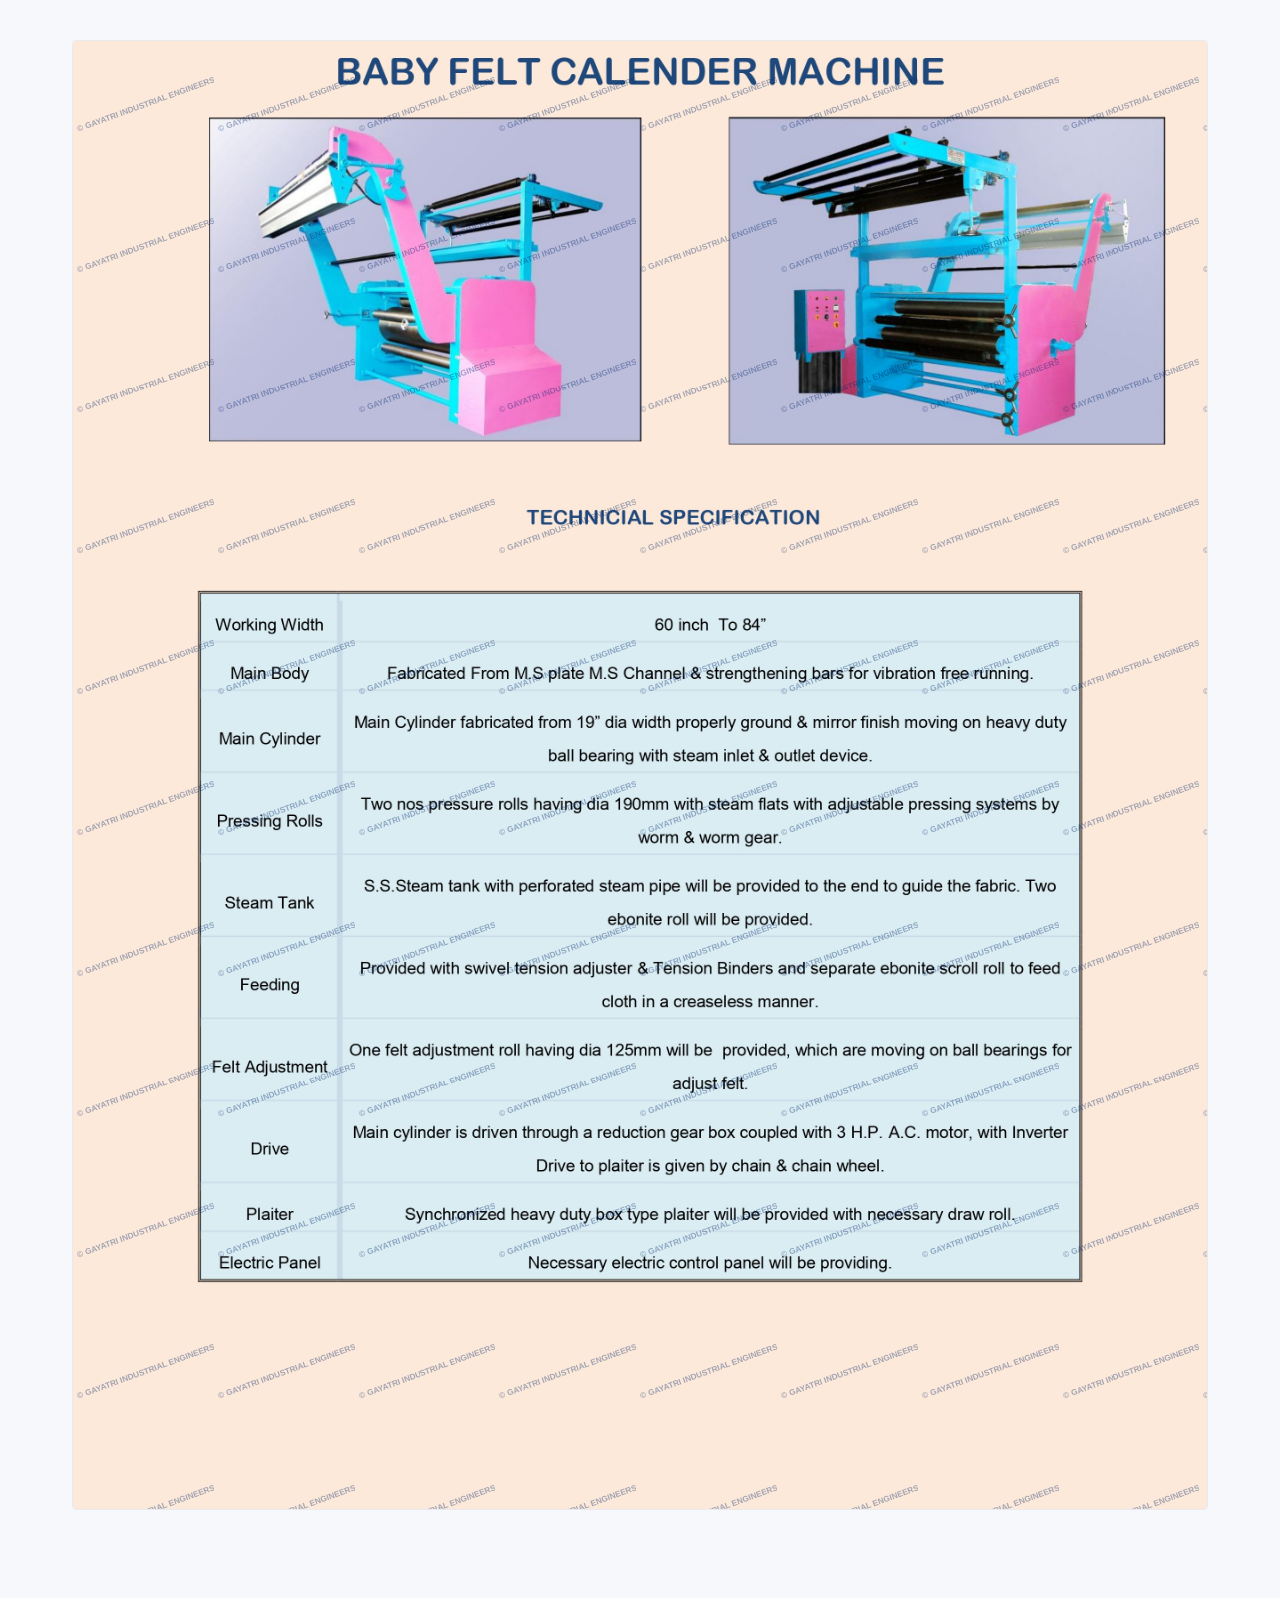
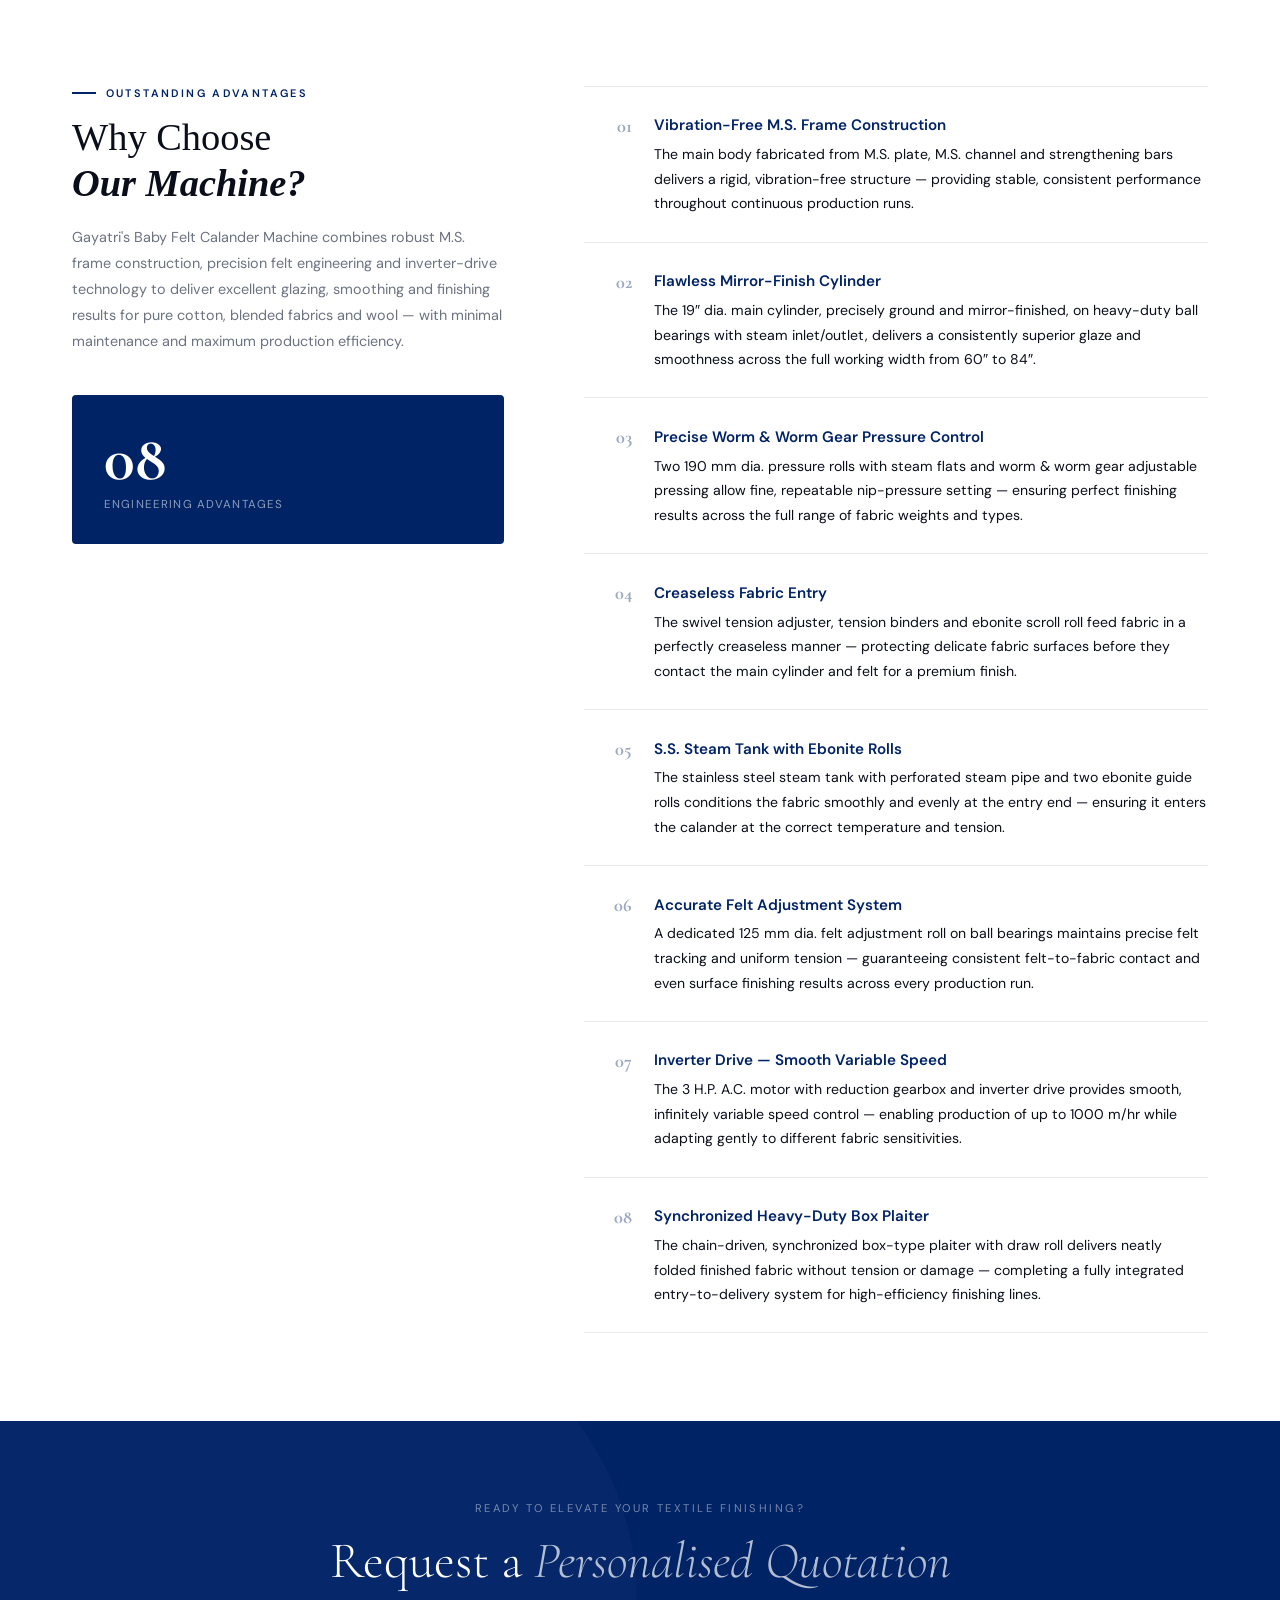
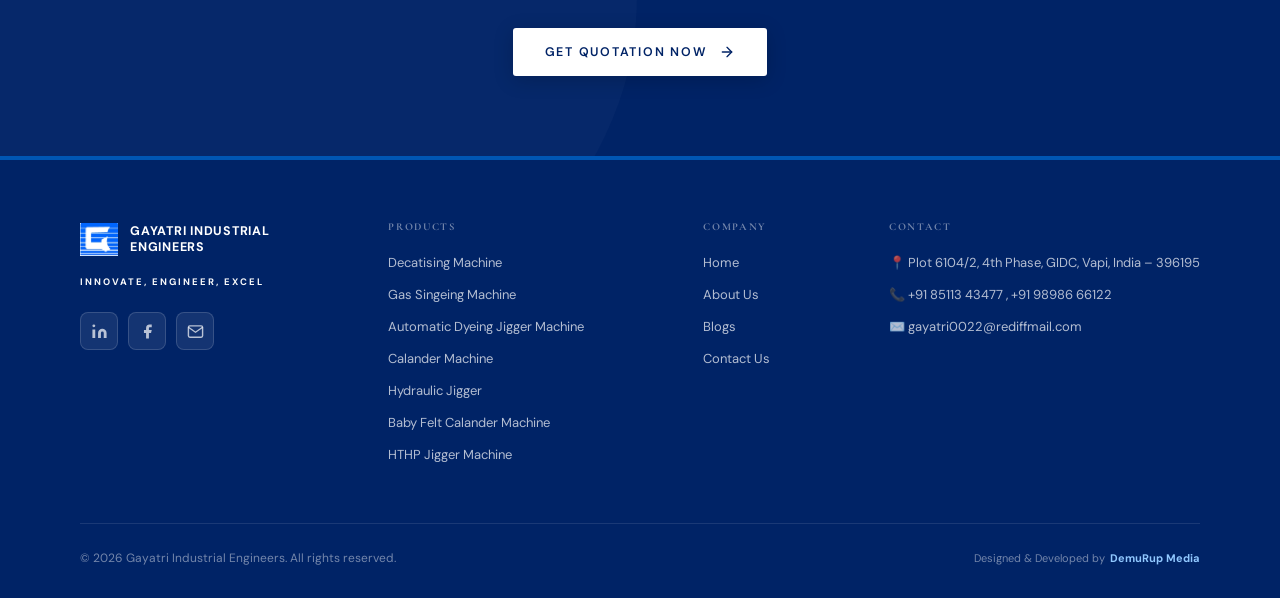
<file: baby-felt-calander.html>
<!DOCTYPE html>
<html lang="en">
<head>
  <meta charset="UTF-8" />
  <meta name="viewport" content="width=device-width, initial-scale=1.0" />
  <title>Baby Felt Calander Machine | Felt Calendering - Gayatri</title>
  <meta name="description" content="Compact baby felt calander machines for smooth felt finishing. Reliable felt calendar machine manufacturer based in Vapi, Gujarat.">
  <meta name="keywords" content="baby felt calander machine">
  <meta name="robots" content="index, follow, max-image-preview:large, max-snippet:-1, max-video-preview:-1">
  <meta name="author" content="Gayatri Industrial Engineers">
  <meta name="publisher" content="Gayatri Industrial Engineers">
  <link rel="canonical" href="https://gayatriengs.com/baby-felt-calander.html">
  <meta property="og:url" content="https://gayatriengs.com/baby-felt-calander.html">
  <meta property="og:image" content="https://gayatriengs.com/assets/Gayatri-logo.png">
  <meta property="og:description" content="Explore Gayatri Industrial Engineers' Baby Felt Calander machine, designed for efficient textile finishing with reliable performance and consistent results.">
  <meta name="theme-color" content="#1a4f8a">
  <meta name="apple-mobile-web-app-status-bar-style" content="black-translucent">
  <meta name="apple-mobile-web-app-capable" content="yes">
  <link rel="icon" type="image/png" sizes="32x32" href="assets/favicon.png">
  <link rel="icon" type="image/png" sizes="16x16" href="assets/favicon.png">
  <link rel="apple-touch-icon" href="assets/favicon.png">
  <link href="https://fonts.googleapis.com/css2?family=Cormorant+Garamond:wght@300;400;600;700&family=DM+Sans:wght@300;400;500;600&display=swap" rel="stylesheet" />
  
  <link rel="stylesheet" href="style.css">
  <style>
    :root {
      --royal-blue: #002366;
      --royal-blue-dark: #001540;
      --royal-blue-mid: #003399;
      --blue-glow: rgba(0,35,102,0.08);
      --white: #ffffff;
      --off-white: #f7f8fc;
      --light-gray: #e8eaf0;
      --text-dark: #0a0e1a;
      --text-muted: #6b7280;
      --accent-gold: #c9a84c;
    }

    * { margin: 0; padding: 0; box-sizing: border-box; }

    body {
      font-family: 'DM Sans', sans-serif;
      color: var(--text-dark);
      background: var(--white);
      overflow-x: hidden;
    }

    h1, h2, h3, h4 { font-family: 'Cormorant Garamond', serif; }

    /* ── HERO ── */
    .hero {
      display: grid;
      grid-template-columns: 60fr 40fr;
      min-height: 88vh;
    }

    .hero-gallery {
      background: var(--white);
      position: relative;
      display: flex;
      flex-direction: column;
      padding: 3rem 3rem 2rem;
      overflow: hidden;
    }

    .gallery-label {
      font-family: 'DM Sans', sans-serif;
      font-size: 0.68rem;
      letter-spacing: 0.22em;
      text-transform: uppercase;
      color: var(--royal-blue);
      font-weight: 600;
      margin-bottom: 1.8rem;
      display: flex;
      align-items: center;
      gap: 0.6rem;
    }
    .gallery-label::before {
      content: '';
      display: inline-block;
      width: 28px; height: 2px;
      background: var(--royal-blue);
    }

    .gallery-main {
      flex: 1;
      position: relative;
      overflow: hidden;
      border-radius: 4px;
      background: var(--off-white);
      min-height: 400px;
    }

    .gallery-slide {
      position: absolute;
      inset: 0;
      opacity: 0;
      transition: opacity 0.75s cubic-bezier(0.4,0,0.2,1), transform 0.75s cubic-bezier(0.4,0,0.2,1);
      transform: scale(1.03);
    }
    .gallery-slide.active { opacity: 1; transform: scale(1); }
    .gallery-slide img { width: 100%; height: 100%; object-fit: contain; display: block; }

    .slide-counter {
      position: absolute;
      bottom: 1.2rem; right: 1.2rem;
      background: rgba(0,35,102,0.85);
      color: white;
      font-size: 0.72rem;
      letter-spacing: 0.1em;
      padding: 0.35rem 0.75rem;
      border-radius: 2px;
      z-index: 10;
      font-family: 'DM Sans', sans-serif;
    }

    .gallery-thumbs {
      display: flex;
      gap: 0.75rem;
      margin-top: 1.2rem;
    }
    .gallery-thumb {
      width: 72px; height: 56px;
      border-radius: 3px;
      overflow: hidden;
      cursor: pointer;
      border: 2px solid transparent;
      transition: border-color 0.25s, transform 0.2s;
      flex-shrink: 0;
    }
    .gallery-thumb:hover { transform: translateY(-2px); }
    .gallery-thumb.active { border-color: var(--royal-blue); }
    .gallery-thumb img { width: 100%; height: 100%; object-fit: cover; }

    .gallery-nav {
      position: absolute;
      top: 50%; transform: translateY(-50%);
      background: rgba(255,255,255,0.9);
      border: 1px solid var(--light-gray);
      width: 40px; height: 40px;
      border-radius: 50%;
      display: flex; align-items: center; justify-content: center;
      cursor: pointer;
      z-index: 20;
      transition: background 0.2s, box-shadow 0.2s;
      box-shadow: 0 2px 12px rgba(0,35,102,0.12);
    }
    .gallery-nav:hover { background: var(--royal-blue); }
    .gallery-nav:hover svg { stroke: white; }
    .gallery-nav svg { stroke: var(--royal-blue); width:18px; height:18px; transition: stroke 0.2s; }
    .gallery-nav.prev { left: 0.8rem; }
    .gallery-nav.next { right: 0.8rem; }

    /* ── Hero Info ── */
    .hero-info {
      background: var(--royal-blue);
      display: flex;
      flex-direction: column;
      justify-content: center;
      padding: 4rem 3rem 3.5rem;
      position: relative;
      overflow: hidden;
    }
    .hero-info::before {
      content: '';
      position: absolute;
      bottom: -80px; right: -80px;
      width: 320px; height: 320px;
      border-radius: 50%;
      border: 60px solid rgba(255,255,255,0.04);
    }
    .hero-info::after {
      content: '';
      position: absolute;
      top: -60px; left: -60px;
      width: 200px; height: 200px;
      border-radius: 50%;
      border: 40px solid rgba(255,255,255,0.04);
    }

    .hero-eyebrow {
      font-family: 'DM Sans', sans-serif;
      font-size: 0.68rem;
      letter-spacing: 0.22em;
      text-transform: uppercase;
      color: rgba(255,255,255,0.55);
      font-weight: 500;
      margin-bottom: 1.2rem;
      display: flex;
      align-items: center;
      gap: 0.6rem;
    }
    .hero-eyebrow::before {
      content: '';
      display: inline-block;
      width: 20px; height: 1px;
      background: rgba(255,255,255,0.4);
    }

    .hero-info h1 {
      font-size: clamp(2.2rem, 4vw, 3.8rem);
      font-weight: 300;
      color:var(--white);
      line-height: 1.1;
      margin-bottom: 1.6rem;
    }
    .hero-title strong { font-weight: 600; display: block; }

    .hero-divider { width: 48px; height: 1px; background: rgba(255,255,255,0.3); margin-bottom: 1.6rem; }

    .hero-intro {
      font-size: 0.93rem;
      line-height: 1.8;
      color: rgba(255,255,255,0.78);
      font-weight: 300;
      margin-bottom: 2.4rem;
      max-width: 340px;
    }

    .hero-tags {
      display: flex;
      flex-wrap: wrap;
      gap: 0.5rem;
      margin-bottom: 2.4rem;
    }
    .hero-tag {
      font-size: 0.68rem;
      letter-spacing: 0.08em;
      text-transform: uppercase;
      color: rgba(255,255,255,0.65);
      border: 1px solid rgba(255,255,255,0.2);
      padding: 0.28rem 0.7rem;
      border-radius: 2px;
      font-family: 'DM Sans', sans-serif;
    }

    .btn-quote {
      display: inline-flex;
      align-items: center;
      gap: 0.75rem;
      background: var(--white);
      color: var(--royal-blue);
      font-family: 'DM Sans', sans-serif;
      font-size: 0.78rem;
      font-weight: 600;
      letter-spacing: 0.14em;
      text-transform: uppercase;
      padding: 1rem 2rem;
      border-radius: 3px;
      text-decoration: none;
      transition: color 0.35s, transform 0.25s, box-shadow 0.3s;
      box-shadow: 0 4px 20px rgba(0,0,0,0.18);
      align-self: flex-start;
      position: relative;
      overflow: hidden;
    }
    .btn-quote::before {
      content: '';
      position: absolute;
      inset: 0;
      background: var(--accent-gold);
      transform: scaleX(0);
      transform-origin: left;
      transition: transform 0.4s cubic-bezier(0.4,0,0.2,1);
      z-index: 0;
    }
    .btn-quote:hover::before { transform: scaleX(1); }
    .btn-quote span, .btn-quote svg { position: relative; z-index: 1; }
    .btn-quote:hover { color: var(--white); transform: translateY(-2px); box-shadow: 0 8px 28px rgba(0,0,0,0.22); }
    .btn-quote svg { width: 16px; height: 16px; transition: transform 0.3s; }
    .btn-quote:hover svg { transform: translateX(4px); }

    /* ── Section Wrapper ── */
    .section { padding: 5.5rem 0; }
    .section-inner { max-width: 1200px; margin: 0 auto; padding: 0 2rem; }
    .section-header { margin-bottom: 3.5rem; }
    .section-label {
      font-family: 'DM Sans', sans-serif;
      font-size: 0.68rem;
      letter-spacing: 0.22em;
      text-transform: uppercase;
      color: var(--royal-blue);
      font-weight: 600;
      display: flex;
      align-items: center;
      gap: 0.6rem;
      margin-bottom: 0.9rem;
    }
    .section-label::before {
      content: '';
      display: inline-block;
      width: 24px; height: 2px;
      background: var(--royal-blue);
    }
    .section-title {
      font-size: clamp(1.9rem, 3vw, 2.8rem);
      font-weight: 300;
      color: var(--text-dark);
      line-height: 1.2;
    }
    .section-title em { font-style: italic; font-weight: 600; }

    /* ── Features ── */
    .features-section { background: var(--off-white); }
    .features-grid {
      display: grid;
      grid-template-columns: repeat(4, 1fr);
      gap: 1.5px;
      background: var(--light-gray);
      border: 1.5px solid var(--light-gray);
      border-radius: 6px;
      overflow: hidden;
    }
    .feature-card {
      background: var(--white);
      padding: 2.8rem 2rem;
      transition: background 0.3s;
    }
    .feature-card:hover { background: var(--royal-blue); }
    .feature-card:hover .feature-icon { background: rgba(255,255,255,0.12); color: white; }
    .feature-card:hover .feature-title { color: white; }
    .feature-card:hover .feature-desc { color: rgba(255,255,255,0.7); }
    .feature-card:hover .feature-num { color: rgba(255,255,255,0.18); }

    .feature-num {
      font-family: 'Cormorant Garamond', serif;
      font-size: 3.5rem;
      font-weight: 700;
      color: var(--light-gray);
      line-height: 1;
      margin-bottom: 1rem;
      transition: color 0.3s;
    }
    .feature-icon {
      width: 52px; height: 52px;
      border-radius: 6px;
      background: var(--blue-glow);
      color: var(--royal-blue);
      display: flex; align-items: center; justify-content: center;
      margin-bottom: 1.4rem;
      transition: background 0.3s, color 0.3s;
    }
    .feature-icon svg { width: 24px; height: 24px; }
    .feature-title {
      font-family: 'Cormorant Garamond', serif;
      font-size: 1.25rem;
      font-weight: 600;
      color: var(--text-dark);
      margin-bottom: 0.7rem;
      line-height: 1.3;
      transition: color 0.3s;
    }
    .feature-desc {
      font-size: 0.85rem;
      line-height: 1.7;
      color: var(--text-muted);
      transition: color 0.3s;
    }

    /* ── Specifications ── */
    .specs-section { background: var(--white); }
    .specs-layout {
      display: grid;
      grid-template-columns: 1fr 1fr;
      gap: 4rem;
      align-items: start;
    }
    .specs-list { list-style: none; }
    .specs-list li {
      display: flex;
      gap: 1.2rem;
      padding: 1.5rem 0;
      border-bottom: 1px solid var(--light-gray);
      align-items: flex-start;
    }
    .specs-list li:first-child { border-top: 1px solid var(--light-gray); }
    .spec-bullet {
      width: 8px; height: 8px;
      border-radius: 50%;
      background: var(--royal-blue);
      flex-shrink: 0;
      margin-top: 0.55rem;
    }
    .spec-text { font-size: 0.88rem; line-height: 1.75; color: var(--text-dark); }
    .spec-text strong { font-weight: 600; color: var(--royal-blue); }

    .specs-highlight {
      background: var(--royal-blue);
      border-radius: 6px;
      padding: 2.8rem;
      color: white;
      position: sticky;
      top: 2rem;
    }
    .specs-highlight-title {
      font-size: 1.6rem;
      font-weight: 300;
      margin-bottom: 0.5rem;
      line-height: 1.3;
    }
    .specs-highlight-title strong { font-weight: 700; display: block; }
    .specs-highlight-sub {
      font-size: 0.7rem;
      letter-spacing: 0.1em;
      text-transform: uppercase;
      color: rgba(255,255,255,0.5);
      margin-bottom: 2rem;
    }
    .specs-stat { padding: 1.2rem 0; border-bottom: 1px solid rgba(255,255,255,0.1); }
    .specs-stat:last-of-type { border-bottom: none; }
    .specs-stat-label {
      font-size: 0.7rem;
      letter-spacing: 0.12em;
      text-transform: uppercase;
      color: rgba(255,255,255,0.45);
      margin-bottom: 0.3rem;
    }
    .specs-stat-val {
      font-family: 'Cormorant Garamond', serif;
      font-size: 1.5rem;
      font-weight: 600;
      color: white;
    }

    /* ── Diagrams ── */
    .diagram-section { background: var(--off-white); }
    .diagram-grid {
      /* display:; */
      grid-template-columns: repeat(2, 1fr);
      gap: 1.5rem;
    }
    .diagram-grid .diagram-card:first-child {
      
      
    }
    .diagram-card {
      background: var(--white);
      border-radius: 4px;
      overflow: hidden;
      position: relative;
      border: 1px solid var(--light-gray);
      transition: box-shadow 0.3s, transform 0.3s;
      cursor: pointer;
      width: 100%; height: 100%;
    }
    .diagram-card:hover { box-shadow: 0 16px 48px rgba(0,35,102,0.14); transform: translateY(-3px); }
    .diagram-card img {
      width: 100%; 
      
      min-height: 200px;
      object-fit: fill;
      display: block;
      transition: transform 0.5s;
    }
    .diagram-card:hover img { transform: scale(1.04); }
    .diagram-card-caption {
      position: absolute;
      bottom: 0; left: 0; right: 0;
      background: linear-gradient(to top, rgba(0,35,102,0.85) 0%, transparent 100%);
      padding: 2rem 1.2rem 1rem;
      color: white;
    }
    .diagram-caption-title { font-size: 0.85rem; font-weight: 500; letter-spacing: 0.04em; }
    .diagram-caption-sub { font-size: 0.7rem; color: rgba(255,255,255,0.65); margin-top: 0.2rem; }

    /* ── Video ── */
    .video-section {
      background: var(--royal-blue);
      padding: 5.5rem 0;
      position: relative;
      overflow: hidden;
    }
    .video-section::before {
      content: 'DECATISING';
      position: absolute;
      font-family: 'Cormorant Garamond', serif;
      font-size: 18vw;
      font-weight: 700;
      color: rgba(255,255,255,0.03);
      top: 50%; left: 50%;
      transform: translate(-50%, -50%);
      pointer-events: none;
      white-space: nowrap;
    }
    .video-grid {
      display: grid;
      grid-template-columns: repeat(3, 1fr);
      gap: 1.5rem;
    }
    .video-card {
      position: relative;
      background: rgba(255,255,255,0.06);
      border-radius: 4px;
      overflow: hidden;
      aspect-ratio: 16/9;
      border: 1px solid rgba(255,255,255,0.1);
      transition: border-color 0.3s;
    }
    .video-card:hover { border-color: rgba(255,255,255,0.35); }
    .video-card iframe { width: 100%; height: 100%; border: none; display: block; }

    /* ── Advantages ── */
    .advantages-section { background: var(--white); }
    .advantages-layout {
      display: grid;
      grid-template-columns: 38% 1fr;
      gap: 5rem;
      align-items: start;
    }
    .advantages-intro-panel { position: sticky; top: 2rem; }
    .advantages-intro-text {
      font-size: 0.9rem;
      line-height: 1.8;
      color: var(--text-muted);
      margin-top: 1.2rem;
      margin-bottom: 2.5rem;
    }
    .advantages-deco {
      background: var(--royal-blue);
      border-radius: 4px;
      padding: 2rem;
      color: white;
    }
    .advantages-deco-num {
      font-family: 'Cormorant Garamond', serif;
      font-size: 4rem;
      font-weight: 700;
      line-height: 1;
      margin-bottom: 0.4rem;
    }
    .advantages-deco-label {
      font-size: 0.72rem;
      letter-spacing: 0.1em;
      text-transform: uppercase;
      color: rgba(255,255,255,0.55);
    }
    .advantages-list { list-style: none; counter-reset: adv-counter; }
    .advantages-list li {
      counter-increment: adv-counter;
      display: grid;
      grid-template-columns: 48px 1fr;
      gap: 1.4rem;
      align-items: flex-start;
      padding: 1.6rem 0;
      border-bottom: 1px solid var(--light-gray);
      transition: padding-left 0.3s;
    }
    .advantages-list li:first-child { border-top: 1px solid var(--light-gray); }
    .advantages-list li:hover { padding-left: 6px; }
    .adv-num {
      font-family: 'Cormorant Garamond', serif;
      font-size: 1.15rem;
      font-weight: 700;
      color: var(--royal-blue);
      opacity: 0.4;
      padding-top: 0.15rem;
      text-align: right;
    }
    .adv-text { font-size: 0.88rem; line-height: 1.75; color: var(--text-dark); }
    .adv-text strong {
      font-weight: 600;
      display: block;
      font-size: 0.95rem;
      margin-bottom: 0.2rem;
      color: var(--royal-blue);
    }

    /* ── CTA ── */
    .cta-section {
      background: var(--royal-blue);
      padding: 5rem 0;
      text-align: center;
      position: relative;
      overflow: hidden;
    }
    .cta-section::before {
      content: '';
      position: absolute;
      top: -40%; left: -10%;
      width: 60%; height: 200%;
      background: rgba(255,255,255,0.025);
      border-radius: 50%;
      transform: rotate(-15deg);
    }
    .cta-section .section-inner { position: relative; z-index: 1; }
    .cta-eyebrow {
      font-size: 0.7rem;
      letter-spacing: 0.22em;
      text-transform: uppercase;
      color: rgba(255,255,255,0.45);
      margin-bottom: 1rem;
      font-family: 'DM Sans', sans-serif;
    }
    .cta-title {
      font-size: clamp(2rem, 4vw, 3.2rem);
      font-weight: 300;
      color: white;
      margin-bottom: 2.2rem;
      line-height: 1.2;
    }
    .cta-title em { font-style: italic; color: rgba(255,255,255,0.7); }
    .cta-btn-wrap { display: flex; justify-content: center; }

    /* ── Scroll Reveal ── */
    .reveal {
      opacity: 0;
      transform: translateY(28px);
      transition: opacity 0.65s ease, transform 0.65s ease;
    }
    .reveal.visible { opacity: 1; transform: none; }

    /* ── Responsive ── */
    @media (max-width: 1024px) {
      .hero { grid-template-columns: 1fr; min-height: auto; }
      .hero-gallery { padding: 2.5rem 2rem 1.5rem; min-height: 58vw; }
      .hero-info { padding: 3rem 2rem; }
      .features-grid { grid-template-columns: repeat(2, 1fr); }
      .specs-layout { grid-template-columns: 1fr; gap: 2.5rem; }
      .specs-highlight { position: static; }
      .diagram-grid { grid-template-columns: 1fr 1fr; }
      .diagram-grid .diagram-card:first-child { grid-column: 1; grid-row: 1; }
      .advantages-layout { grid-template-columns: 1fr; gap: 2.5rem; }
      .advantages-intro-panel { position: static; }
      .video-grid { grid-template-columns: 1fr; gap: 1rem; }
    }
    @media (max-width: 680px) {
      .section { padding: 4rem 0; }
      .features-grid { grid-template-columns: 1fr; }
      .diagram-grid { grid-template-columns: 1fr; }
      .diagram-grid .diagram-card:first-child { grid-column: 1; grid-row: 1; }
      .hero-gallery { padding: 2rem 1.25rem 1.25rem; }
      .hero-info { padding: 2.5rem 1.5rem; }
      .gallery-thumb { width: 56px; height: 44px; }
    }
  </style>
  
</head>
<body>

<main>
  <!-- ─ Custom cursor ─ -->
  <div id="cursor"></div>
  <div id="cursor-dot"></div>

  <!-- ═══════════════════════════════════════
       SMART NAVBAR
  ═══════════════════════════════════════ -->
  <nav id="navbar" role="navigation" aria-label="Main navigation">

    <div class="nav-logo">
     <a href="index.html"><div class="nav-logo-icon">
        <img src="Gayatri logo.png" alt="Gayatri Logo" class="logo-img">
      </div></a> 
      <a href="index.html"><div class="nav-logo-text">
        Gayatri<br><span>Industrial Engineers</span>
      </div></a>
    </div>
        <ul class="nav-links">
      <li><a href="index.html">Home</a></li>
      <li><a href="gayatri-about-gallery.html">About Us</a></li>
      <li><a href="product-section.html">Products</a></li>

      <!-- <li><a href="gallery.html">Gallery</a></li> -->
      <li><a href="blog.html">Blogs</a></li>
    </ul>


    <div class="nav-cta-wrap">
      <a href="contact.html" class="nav-cta">Get In Touch</a>
    </div>

    <button class="hamburger" id="hamburger" aria-label="Toggle menu" aria-expanded="false">
      <span></span><span></span><span></span>
    </button>
  </nav>

  <!-- Mobile menu -->
  <div class="mobile-menu" id="mobileMenu" role="navigation">
    <a href="index.html">Home</a>
    <a href="gayatri-about-gallery.html">About Us</a>
    <a href="product-section.html">Products</a>
    <!-- <a href="gallery.html">Gallery</a> -->
    <a href="blog.html">Blogs</a>
    <a href="contact.html" class="mobile-cta">Get In Touch</a>
  </div>

  <!-- ══ HERO ══ -->
  <section class="hero">

    <!-- Gallery (60%) -->
    <div class="hero-gallery">
      <div class="gallery-label">Product Gallery</div>

      <div class="gallery-main">
        <div class="gallery-slide active" data-index="0">
          <img src="Baby Felt calander/Baby Felt Calander.png" alt="Baby Felt Calander Front View" />
        </div>
        <div class="gallery-slide" data-index="1">
          <img src="Baby Felt calander/2.png" alt="Baby Felt Calander Main Cylinder" />
        </div>
        <div class="gallery-slide" data-index="2">
          <img src="Baby Felt calander/3.png" alt="Baby Felt Calander Felt System" />
        </div>
        <div class="gallery-slide" data-index="3">
          <img src="Baby Felt calander/4.png" alt="Baby Felt Calander In Operation" />
        </div>
        <div class="gallery-slide" data-index="4">
          <img src="Baby Felt calander/5.png" alt="Baby Felt Calander Control Panel" />
        </div>
        <div class="slide-counter" id="slideCounter">01 / 05</div>

        <button class="gallery-nav prev" id="prevBtn" aria-label="Previous">
          <svg viewBox="0 0 24 24" fill="none" stroke-width="2" stroke-linecap="round" stroke-linejoin="round"><polyline points="15 18 9 12 15 6"/></svg>
        </button>
        <button class="gallery-nav next" id="nextBtn" aria-label="Next">
          <svg viewBox="0 0 24 24" fill="none" stroke-width="2" stroke-linecap="round" stroke-linejoin="round"><polyline points="9 18 15 12 9 6"/></svg>
        </button>
      </div>

      <div class="gallery-thumbs" id="galleryThumbs">
        <div class="gallery-thumb active" data-thumb="0"><img src="Baby Felt calander/Baby Felt Calander.png" alt="01" /></div>
        <div class="gallery-thumb" data-thumb="1"><img src="Baby Felt calander/2.png" alt="02" /></div>
        <div class="gallery-thumb" data-thumb="2"><img src="Baby Felt calander/3.png" alt="03" /></div>
        <div class="gallery-thumb" data-thumb="3"><img src="Baby Felt calander/4.png" alt="04" /></div>
        <div class="gallery-thumb" data-thumb="4"><img src="Baby Felt calander/5.png" alt="05" /></div>
      </div>
    </div>

    <!-- Info Panel (40%) -->
    <div class="hero-info">
      <p class="hero-eyebrow">Premium Textile Finishing Equipment</p>
      <h1>
        Baby Felt<br>
        <strong>Calander<br>Machine</strong>
      </h1>
      <div class="hero-divider"></div>
      <p class="hero-intro">
        Gayatri Industrial Engineers' Baby Felt Calander Machine delivers superior glazing, smoothing and surface finishing for pure cotton, blended fabrics and wool — combining a precision 19″ mirror-finish main cylinder, adjustable pressure rolls and inverter drive for consistent, vibration-free production efficiency.
      </p>
      
      <a href="contact.html" class="btn-quote">
        <span>Get Quotation</span>
        <svg viewBox="0 0 24 24" fill="none" stroke="currentColor" stroke-width="2" stroke-linecap="round" stroke-linejoin="round"><line x1="5" y1="12" x2="19" y2="12"/><polyline points="12 5 19 12 12 19"/></svg>
      </a>
    </div>
  </section>


  <!-- ══ FEATURES ══ -->
  <section class="section features-section">
    <div class="section-inner">
      <div class="section-header reveal">
        <div class="section-label">Key Features</div>
        <h2 class="section-title">Built for <em>Excellence</em></h2>
      </div>
      <div class="features-grid reveal">

        <div class="feature-card">
          <div class="feature-num">01</div>
          
          <div class="feature-title">19″ Mirror-Finish Main Cylinder</div>
          <div class="feature-desc">The main cylinder fabricated at 19″ diameter is properly ground and mirror-finished, running on heavy-duty ball bearings with steam inlet and outlet — delivering flawless, uniform glazing and surface finishing across the full fabric width.</div>
        </div>

        <div class="feature-card">
          <div class="feature-num">02</div>
         
          <div class="feature-title">Adjustable Pressure Roll System</div>
          <div class="feature-desc">Two 190 mm dia. pressure rolls with steam flats and a worm &amp; worm gear adjustable pressing system allow precise, controlled nip pressure — accommodating the full range of fabric weights from light cotton to heavy wool blends.</div>
        </div>

        <div class="feature-card">
          <div class="feature-num">03</div>
       
          <div class="feature-title">Creaseless Fabric Feeding</div>
          <div class="feature-desc">A swivel tension adjuster, tension binders and a dedicated ebonite scroll roll feed the cloth in a perfectly creaseless manner — ensuring a pristine, distortion-free surface before the fabric contacts the main cylinder and felt.</div>
        </div>

        <div class="feature-card">
          <div class="feature-num">04</div>
       
          <div class="feature-title">Inverter Drive &amp; Box Plaiter</div>
          <div class="feature-desc">A 3 H.P. A.C. motor with reduction gearbox and inverter drive powers the main cylinder, while a synchronized heavy-duty box-type plaiter with draw roll delivers the finished fabric smoothly at production speeds up to 1000 m/hr.</div>
        </div>

      </div>
    </div>
  </section>


  <!-- ══ SPECIFICATIONS ══ -->
  <section class="section specs-section">
    <div class="section-inner">
      <div class="specs-layout">

        <div>
          <div class="section-header reveal">
            <div class="section-label">Technical Specifications</div>
            <h2 class="section-title">Salient <em>Features</em></h2>
          </div>
          <ul class="specs-list reveal">
            <li>
              <div class="spec-bullet"></div>
              <div class="spec-text"><strong>Working Width:</strong> <strong>60″ to 84″</strong> — accommodating a wide range of fabric widths for both standard and wide-format textile finishing requirements.</div>
            </li>
            <li>
              <div class="spec-bullet"></div>
              <div class="spec-text"><strong>Main Body:</strong> Fabricated from <strong>M.S. plate, M.S. channel and strengthening bars</strong> — rigidly constructed for vibration-free running under continuous production conditions.</div>
            </li>
            <li>
              <div class="spec-bullet"></div>
              <div class="spec-text"><strong>Main Cylinder:</strong> Fabricated at <strong>19″ dia.</strong>, properly ground and mirror-finished, running on heavy-duty ball bearings. Fitted with <strong>steam inlet and outlet device</strong> for precise heating throughout the cylinder surface.</div>
            </li>
            <li>
              <div class="spec-bullet"></div>
              <div class="spec-text"><strong>Pressing Rolls:</strong> Two nos. pressure rolls of <strong>190 mm dia.</strong> with steam flats. Adjustable pressing system operated by <strong>worm &amp; worm gear</strong> for fine, repeatable nip-pressure control across all fabric weights.</div>
            </li>
            <li>
              <div class="spec-bullet"></div>
              <div class="spec-text"><strong>Steam Tank:</strong> <strong>S.S. steam tank</strong> with perforated steam pipe fitted at the end to guide the fabric into the machine. Two <strong>ebonite rolls</strong> provided for smooth fabric entry.</div>
            </li>
            <li>
              <div class="spec-bullet"></div>
              <div class="spec-text"><strong>Fabric Feeding:</strong> Equipped with <strong>swivel tension adjuster, tension binders</strong> and a separate ebonite scroll roll — feeding cloth in a perfectly creaseless manner to protect delicate fabric surfaces before calandering.</div>
            </li>
            <li>
              <div class="spec-bullet"></div>
              <div class="spec-text"><strong>Felt Adjustment Roll:</strong> One felt adjustment roll of <strong>125 mm dia.</strong> on ball bearings — providing accurate felt tracking and tension adjustment for consistent felt contact and even surface finishing results.</div>
            </li>
            <li>
              <div class="spec-bullet"></div>
              <div class="spec-text"><strong>Drive:</strong> Main cylinder driven through a <strong>reduction gearbox coupled with a 3 H.P. A.C. motor</strong> with inverter drive. Plaiter is driven by chain and chain wheel — all synchronized for smooth, constant-speed operation.</div>
            </li>
            <li>
              <div class="spec-bullet"></div>
              <div class="spec-text"><strong>Plaiter:</strong> Synchronized <strong>heavy-duty box-type plaiter</strong> provided with necessary draw roll — delivering the finished fabric in neat, consistent folds at production speeds up to 1000 m/hr.</div>
            </li>
            <li>
              <div class="spec-bullet"></div>
              <div class="spec-text"><strong>Electric Panel:</strong> A <strong>complete electric control panel</strong> is provided — housing all controls for motor, inverter drive, steam temperature and machine speed for safe, easy and centralized operation.</div>
            </li>
          </ul>
        </div>

        <!-- Stats Card -->
        <div class="reveal">
          <div class="specs-highlight">
            <div class="specs-highlight-title">Precision<br><strong>Engineering</strong></div>
            <div class="specs-highlight-sub">Key Technical Data</div>
            <div class="specs-stat">
              <div class="specs-stat-label">Working Width</div>
              <div class="specs-stat-val">60″ to 84″</div>
            </div>
            <div class="specs-stat">
              <div class="specs-stat-label">Main Cylinder Dia.</div>
              <div class="specs-stat-val">19″ Mirror Finish</div>
            </div>
            <div class="specs-stat">
              <div class="specs-stat-label">Pressure Roll Dia.</div>
              <div class="specs-stat-val">190 mm (× 2 nos.)</div>
            </div>
            <div class="specs-stat">
              <div class="specs-stat-label">Production Capacity</div>
              <div class="specs-stat-val">Up to 1000 m / hr</div>
            </div>
            <div class="specs-stat">
              <div class="specs-stat-label">Main Drive Motor</div>
              <div class="specs-stat-val">3 H.P. A.C. Motor</div>
            </div>
            <div class="specs-stat">
              <div class="specs-stat-label">Power Consumption</div>
              <div class="specs-stat-val">20 HP</div>
            </div>
          </div>
        </div>

      </div>
    </div>
  </section>


  <!-- ══ DIAGRAM GALLERY ══ -->
  <section class="section diagram-section">
    <div class="section-inner">
      <div class="section-header reveal">
        <div class="section-label">Technical Diagrams</div>
        <h2 class="section-title">Internal <em>Mechanisms</em></h2>
      </div>
      <div class="diagram-grid reveal">


                <div class="diagram-card">
          <img src="Baby Felt calander/1 details.jpg" alt="PLC Control Panel" />

        </div>

        

      </div>
    </div>
  </section>


  <!-- ══ VIDEO SECTION ══ -->
  <!-- <section class="video-section">
    <div class="section-inner">
      <div class="section-header reveal" style="margin-bottom:2.5rem;">
        <div class="section-label" style="color:rgba(255,255,255,0.45);">
          In Operation
        </div>
        <h2 class="section-title" style="color:white;">Machine <em style="color:rgba(255,255,255,0.65);">in Action</em></h2>
      </div>
      <div class="video-grid reveal" style="grid-template-columns: repeat(2,1fr);">
        <div class="video-card" style="display:flex;align-items:center;justify-content:center;flex-direction:column;gap:0.75rem;min-height:200px;">
          <svg width="40" height="40" viewBox="0 0 24 24" fill="none" stroke="rgba(255,255,255,0.3)" stroke-width="1.5" stroke-linecap="round" stroke-linejoin="round"><circle cx="12" cy="12" r="10"/><polygon points="10 8 16 12 10 16 10 8" fill="rgba(255,255,255,0.3)" stroke="none"/></svg>
          <span style="color:rgba(255,255,255,0.35);font-size:0.75rem;letter-spacing:0.1em;text-transform:uppercase;font-family:'DM Sans',sans-serif;">Video Coming Soon</span>
        </div>
        <div class="video-card" style="display:flex;align-items:center;justify-content:center;flex-direction:column;gap:0.75rem;min-height:200px;">
          <svg width="40" height="40" viewBox="0 0 24 24" fill="none" stroke="rgba(255,255,255,0.3)" stroke-width="1.5" stroke-linecap="round" stroke-linejoin="round"><circle cx="12" cy="12" r="10"/><polygon points="10 8 16 12 10 16 10 8" fill="rgba(255,255,255,0.3)" stroke="none"/></svg>
          <span style="color:rgba(255,255,255,0.35);font-size:0.75rem;letter-spacing:0.1em;text-transform:uppercase;font-family:'DM Sans',sans-serif;">Video Coming Soon</span>
        </div>
      </div>
    </div>
  </section>
 -->

  <!-- ══ ADVANTAGES ══ -->
  <section class="section advantages-section">
    <div class="section-inner">
      <div class="advantages-layout">

        <div class="advantages-intro-panel reveal">
          <div class="section-label">Outstanding Advantages</div>
          <h2 class="section-title">Why Choose<br><em>Our Machine?</em></h2>
          <p class="advantages-intro-text">
            Gayatri's Baby Felt Calander Machine combines robust M.S. frame construction, precision felt engineering and inverter-drive technology to deliver excellent glazing, smoothing and finishing results for pure cotton, blended fabrics and wool — with minimal maintenance and maximum production efficiency.
          </p>
          <div class="advantages-deco">
            <div class="advantages-deco-num">08</div>
            <div class="advantages-deco-label">Engineering Advantages</div>
          </div>
        </div>

        <ul class="advantages-list reveal">
          <li>
            <div class="adv-num">01</div>
            <div class="adv-text"><strong>Vibration-Free M.S. Frame Construction</strong>The main body fabricated from M.S. plate, M.S. channel and strengthening bars delivers a rigid, vibration-free structure — providing stable, consistent performance throughout continuous production runs.</div>
          </li>
          <li>
            <div class="adv-num">02</div>
            <div class="adv-text"><strong>Flawless Mirror-Finish Cylinder</strong>The 19″ dia. main cylinder, precisely ground and mirror-finished, on heavy-duty ball bearings with steam inlet/outlet, delivers a consistently superior glaze and smoothness across the full working width from 60″ to 84″.</div>
          </li>
          <li>
            <div class="adv-num">03</div>
            <div class="adv-text"><strong>Precise Worm &amp; Worm Gear Pressure Control</strong>Two 190 mm dia. pressure rolls with steam flats and worm &amp; worm gear adjustable pressing allow fine, repeatable nip-pressure setting — ensuring perfect finishing results across the full range of fabric weights and types.</div>
          </li>
          <li>
            <div class="adv-num">04</div>
            <div class="adv-text"><strong>Creaseless Fabric Entry</strong>The swivel tension adjuster, tension binders and ebonite scroll roll feed fabric in a perfectly creaseless manner — protecting delicate fabric surfaces before they contact the main cylinder and felt for a premium finish.</div>
          </li>
          <li>
            <div class="adv-num">05</div>
            <div class="adv-text"><strong>S.S. Steam Tank with Ebonite Rolls</strong>The stainless steel steam tank with perforated steam pipe and two ebonite guide rolls conditions the fabric smoothly and evenly at the entry end — ensuring it enters the calander at the correct temperature and tension.</div>
          </li>
          <li>
            <div class="adv-num">06</div>
            <div class="adv-text"><strong>Accurate Felt Adjustment System</strong>A dedicated 125 mm dia. felt adjustment roll on ball bearings maintains precise felt tracking and uniform tension — guaranteeing consistent felt-to-fabric contact and even surface finishing results across every production run.</div>
          </li>
          <li>
            <div class="adv-num">07</div>
            <div class="adv-text"><strong>Inverter Drive — Smooth Variable Speed</strong>The 3 H.P. A.C. motor with reduction gearbox and inverter drive provides smooth, infinitely variable speed control — enabling production of up to 1000 m/hr while adapting gently to different fabric sensitivities.</div>
          </li>
          <li>
            <div class="adv-num">08</div>
            <div class="adv-text"><strong>Synchronized Heavy-Duty Box Plaiter</strong>The chain-driven, synchronized box-type plaiter with draw roll delivers neatly folded finished fabric without tension or damage — completing a fully integrated entry-to-delivery system for high-efficiency finishing lines.</div>
          </li>
        </ul>

      </div>
    </div>
  </section>


  <!-- ══ CTA STRIP ══ -->
  <section class="cta-section">
    <div class="section-inner">
      <p class="cta-eyebrow">Ready to elevate your textile finishing?</p>
      <h2 class="cta-title">Request a <em>Personalised Quotation</em></h2>
      <div class="cta-btn-wrap">
        <a href="contact.html" class="btn-quote">
          <span>Get Quotation Now</span>
          <svg viewBox="0 0 24 24" fill="none" stroke="currentColor" stroke-width="2" stroke-linecap="round" stroke-linejoin="round"><line x1="5" y1="12" x2="19" y2="12"/><polyline points="12 5 19 12 12 19"/></svg>
        </a>
      </div>
    </div>
  </section>

</main>
<!-- ═══════════════════════════════════════
       FOOTER
  ═══════════════════════════════════════ -->
  <footer id="footer">
    <div class="footer-top">
      <div class="footer-brand">
        <div class="footer-logo">
          <div class="footer-logo-icon"><img src="Gayatri logo.png" alt=""></div>
          <div class="footer-logo-text">Gayatri Industrial<br>Engineers</div>
        </div>
        <p class="footer-motto">Innovate, Engineer, Excel</p>
        <div class="footer-social">
          <a href="https://www.linkedin.com/in/dhruv-sharma-309b3b1a4/" target="_blank" rel="noopener noreferrer" class="social-btn" title="LinkedIn" aria-label="LinkedIn">
            <svg width="17" height="17" viewBox="0 0 24 24" fill="currentColor"><path d="M16 8a6 6 0 016 6v7h-4v-7a2 2 0 00-2-2 2 2 0 00-2 2v7h-4v-7a6 6 0 016-6zM2 9h4v12H2z"/><circle cx="4" cy="4" r="2"/></svg>
          </a>
          <a href="https://www.facebook.com/profile.php?id=61574865483459" target="_blank" rel="noopener noreferrer" class="social-btn" title="Facebook" aria-label="Facebook">
            <svg width="17" height="17" viewBox="0 0 24 24" fill="currentColor"><path d="M18 2h-3a5 5 0 00-5 5v3H7v4h3v8h4v-8h3l1-4h-4V7a1 1 0 011-1h3z"/></svg>
          </a>
          <a href="mailto:gayatri0022@rediffmail.com" class="social-btn" title="Email" aria-label="Email">
            <svg width="17" height="17" viewBox="0 0 24 24" fill="none" stroke="currentColor" stroke-width="2"><path d="M4 4h16c1.1 0 2 .9 2 2v12c0 1.1-.9 2-2 2H4c-1.1 0-2-.9-2-2V6c0-1.1.9-2 2-2z"/><polyline points="22,6 12,13 2,6"/></svg>
          </a>
        </div>
      </div>
      <div class="footer-links-col">
        <h4>Products</h4>
        <ul>
          <li><a href="decatising-machine.html">Decatising Machine</a></li>
          <li><a href="gas-singeing-machine.html">Gas Singeing Machine</a></li>
          <li><a href="dyeing-jigger-machine.html">Automatic Dyeing Jigger Machine</a></li>
          <li><a href="calander-machine.html">Calander Machine</a></li>
          <li><a href="hydraulic-jigger-machine.html">Hydraulic Jigger</a></li>
          <li><a href="baby-felt-calander.html">Baby Felt Calander Machine</a></li>
          <li><a href="hthp-jigger-machine.html">HTHP Jigger Machine</a></li>
          
        </ul>
      </div>
      <div class="footer-links-col">
        <h4>Company</h4>
        <ul>
          <li><a href="index.html">Home</a></li>
          <li><a href="gayatri-about-gallery.html">About Us</a></li>
          <!-- <li><a href="gallery.html">Gallery</a></li> -->
          <li><a href="blog.html">Blogs</a></li>
          <li><a href="contact.html">Contact Us</a></li>
        </ul>
      </div>
      <div class="footer-links-col">
        <h4>Contact</h4>
        <ul>
          <li><a href="https://maps.google.com/?q=Plot+6104/2,+4th+Phase,+GIDC,+Vapi,+India+396195" target="_blank" rel="noopener noreferrer">📍 Plot 6104/2, 4th Phase, GIDC, Vapi, India – 396195</a></li>
          <li><a href="tel:+918511343477">📞 +91 85113 43477 , +91 98986 66122</a></li>
          <li><a href="mailto:gayatri0022@rediffmail.com">✉️ gayatri0022@rediffmail.com</a></li>
        </ul>
      </div>
    </div>
    <div class="footer-bottom">
      <p>© 2026 Gayatri Industrial Engineers. All rights reserved.</p>
      <div class="footer-badge">Designed & Developed by <span> <a href="https://demurup.com/" target="_blank">DemuRup Media</a></span></div>
    </div>
  </footer>

  <!-- ═══════════════════════════════════════
       WHATSAPP FLOATING BUTTON
  ═══════════════════════════════════════ -->
  <a href="https://wa.me/918511343477"
     id="whatsapp-btn"
     target="_blank" rel="noopener noreferrer"
     aria-label="Chat on WhatsApp">
    <!-- Official WhatsApp path -->
    <svg viewBox="0 0 24 24" xmlns="http://www.w3.org/2000/svg">
      <path d="M17.472 14.382c-.297-.149-1.758-.867-2.03-.967-.273-.099-.471-.148-.67.15-.197.297-.767.966-.94 1.164-.173.199-.347.223-.644.075-.297-.15-1.255-.463-2.39-1.475-.883-.788-1.48-1.761-1.653-2.059-.173-.297-.018-.458.13-.606.134-.133.298-.347.446-.52.149-.174.198-.298.298-.497.099-.198.05-.371-.025-.52-.075-.149-.669-1.612-.916-2.207-.242-.579-.487-.5-.669-.51-.173-.008-.371-.01-.57-.01-.198 0-.52.074-.792.372-.272.297-1.04 1.016-1.04 2.479 0 1.462 1.065 2.875 1.213 3.074.149.198 2.096 3.2 5.077 4.487.709.306 1.262.489 1.694.625.712.227 1.36.195 1.871.118.571-.085 1.758-.719 2.006-1.413.248-.694.248-1.289.173-1.413-.074-.124-.272-.198-.57-.347m-5.421 7.403h-.004a9.87 9.87 0 01-5.031-1.378l-.361-.214-3.741.982.998-3.648-.235-.374a9.86 9.86 0 01-1.51-5.26c.001-5.45 4.436-9.884 9.888-9.884 2.64 0 5.122 1.03 6.988 2.898a9.825 9.825 0 012.893 6.994c-.003 5.45-4.437 9.884-9.885 9.884m8.413-18.297A11.815 11.815 0 0012.05 0C5.495 0 .16 5.335.157 11.892c0 2.096.547 4.142 1.588 5.945L.057 24l6.305-1.654a11.882 11.882 0 005.683 1.448h.005c6.554 0 11.89-5.335 11.893-11.893a11.821 11.821 0 00-3.48-8.413z"/>
    </svg>
  </a>

  <!-- ═══════════════════════════════════════
       JAVASCRIPT
  ═══════════════════════════════════════ -->
  <script src="script.js"></script>
<script>
  // ── Gallery Slideshow ──
  const slides  = document.querySelectorAll('.gallery-slide');
  const thumbs  = document.querySelectorAll('.gallery-thumb');
  const counter = document.getElementById('slideCounter');
  let current = 0, autoTimer;

  function goTo(idx) {
    slides[current].classList.remove('active');
    thumbs[current].classList.remove('active');
    current = (idx + slides.length) % slides.length;
    slides[current].classList.add('active');
    thumbs[current].classList.add('active');
    counter.textContent = String(current + 1).padStart(2,'0') + ' / ' + String(slides.length).padStart(2,'0');
  }
  function startAuto() { autoTimer = setInterval(() => goTo(current + 1), 4200); }
  function resetAuto()  { clearInterval(autoTimer); startAuto(); }

  document.getElementById('prevBtn').addEventListener('click', () => { goTo(current - 1); resetAuto(); });
  document.getElementById('nextBtn').addEventListener('click', () => { goTo(current + 1); resetAuto(); });
  thumbs.forEach(t => t.addEventListener('click', () => { goTo(parseInt(t.dataset.thumb)); resetAuto(); }));
  startAuto();

  // ── Scroll Reveal ──
  const revealEls = document.querySelectorAll('.reveal');
  const observer  = new IntersectionObserver(entries => {
    entries.forEach(e => { if (e.isIntersecting) { e.target.classList.add('visible'); observer.unobserve(e.target); } });
  }, { threshold: 0.12 });
  revealEls.forEach(el => observer.observe(el));
</script>

</body>

</html>
</file>
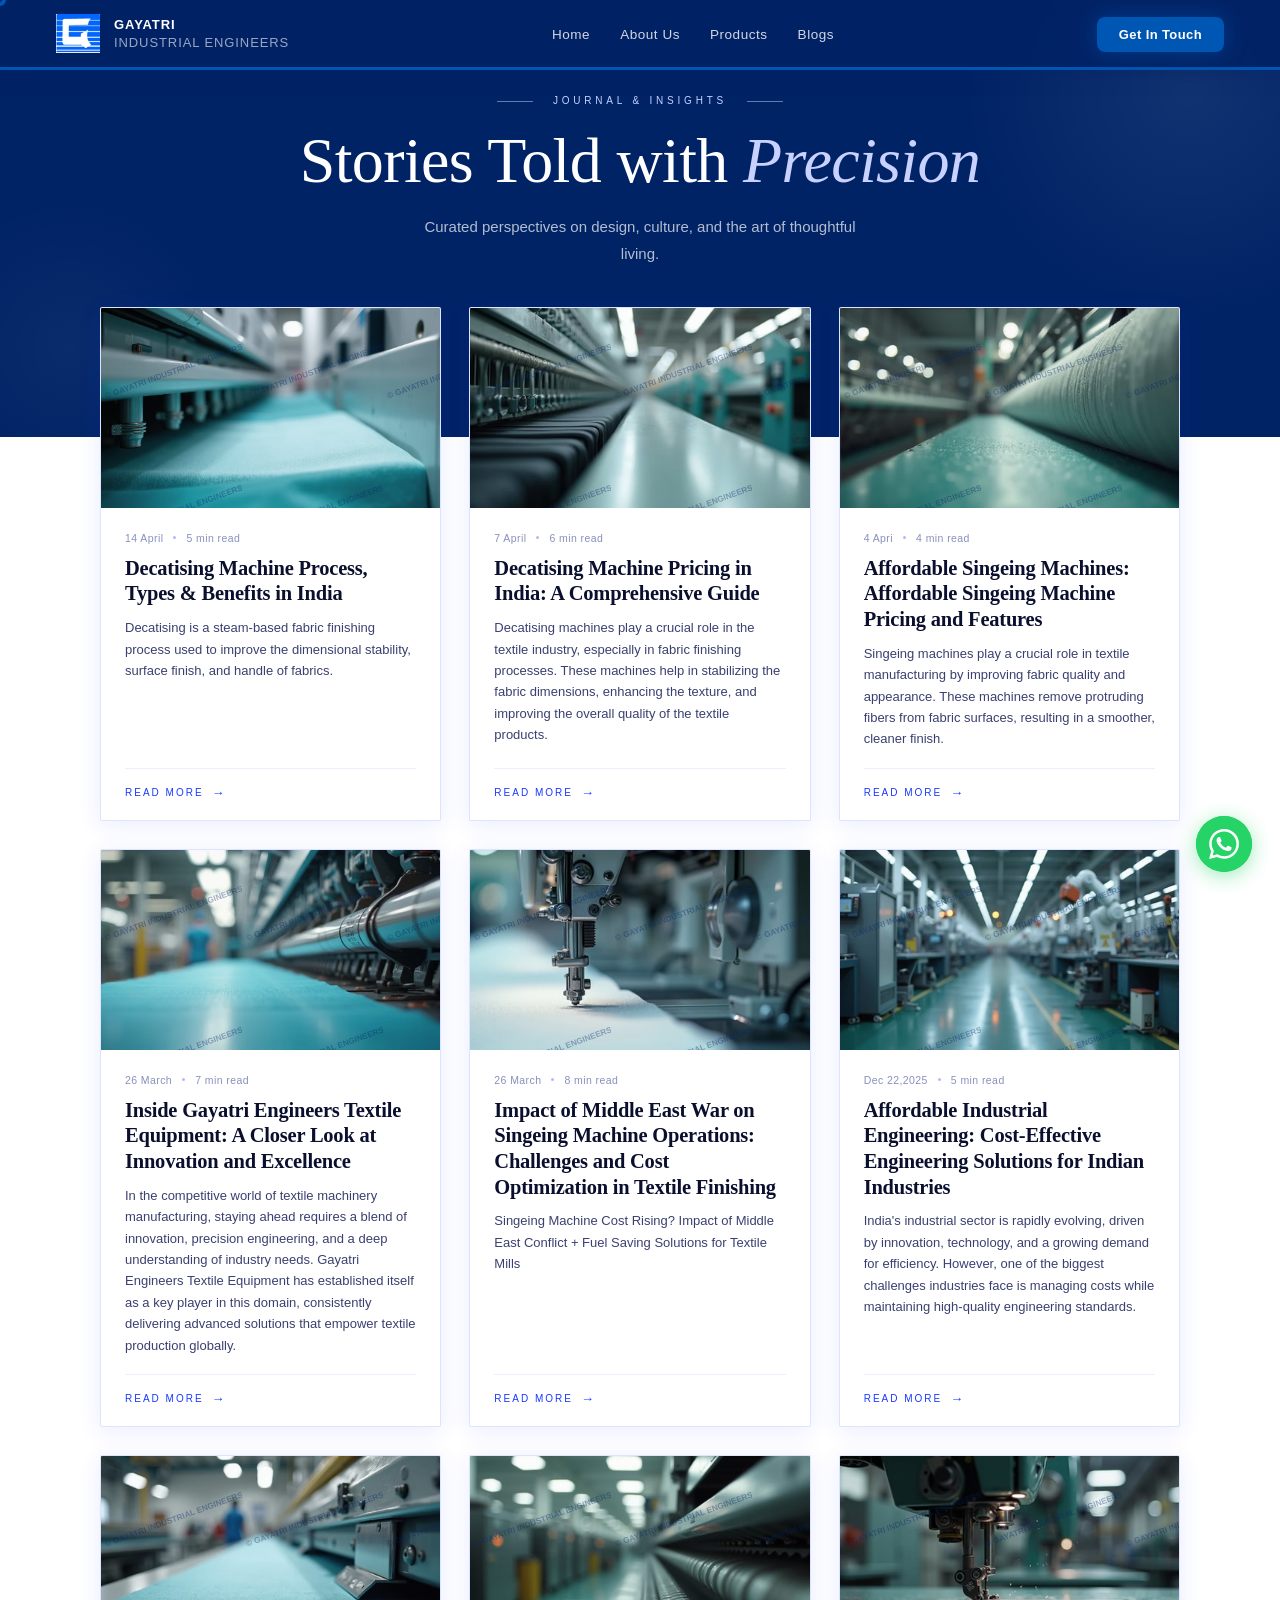
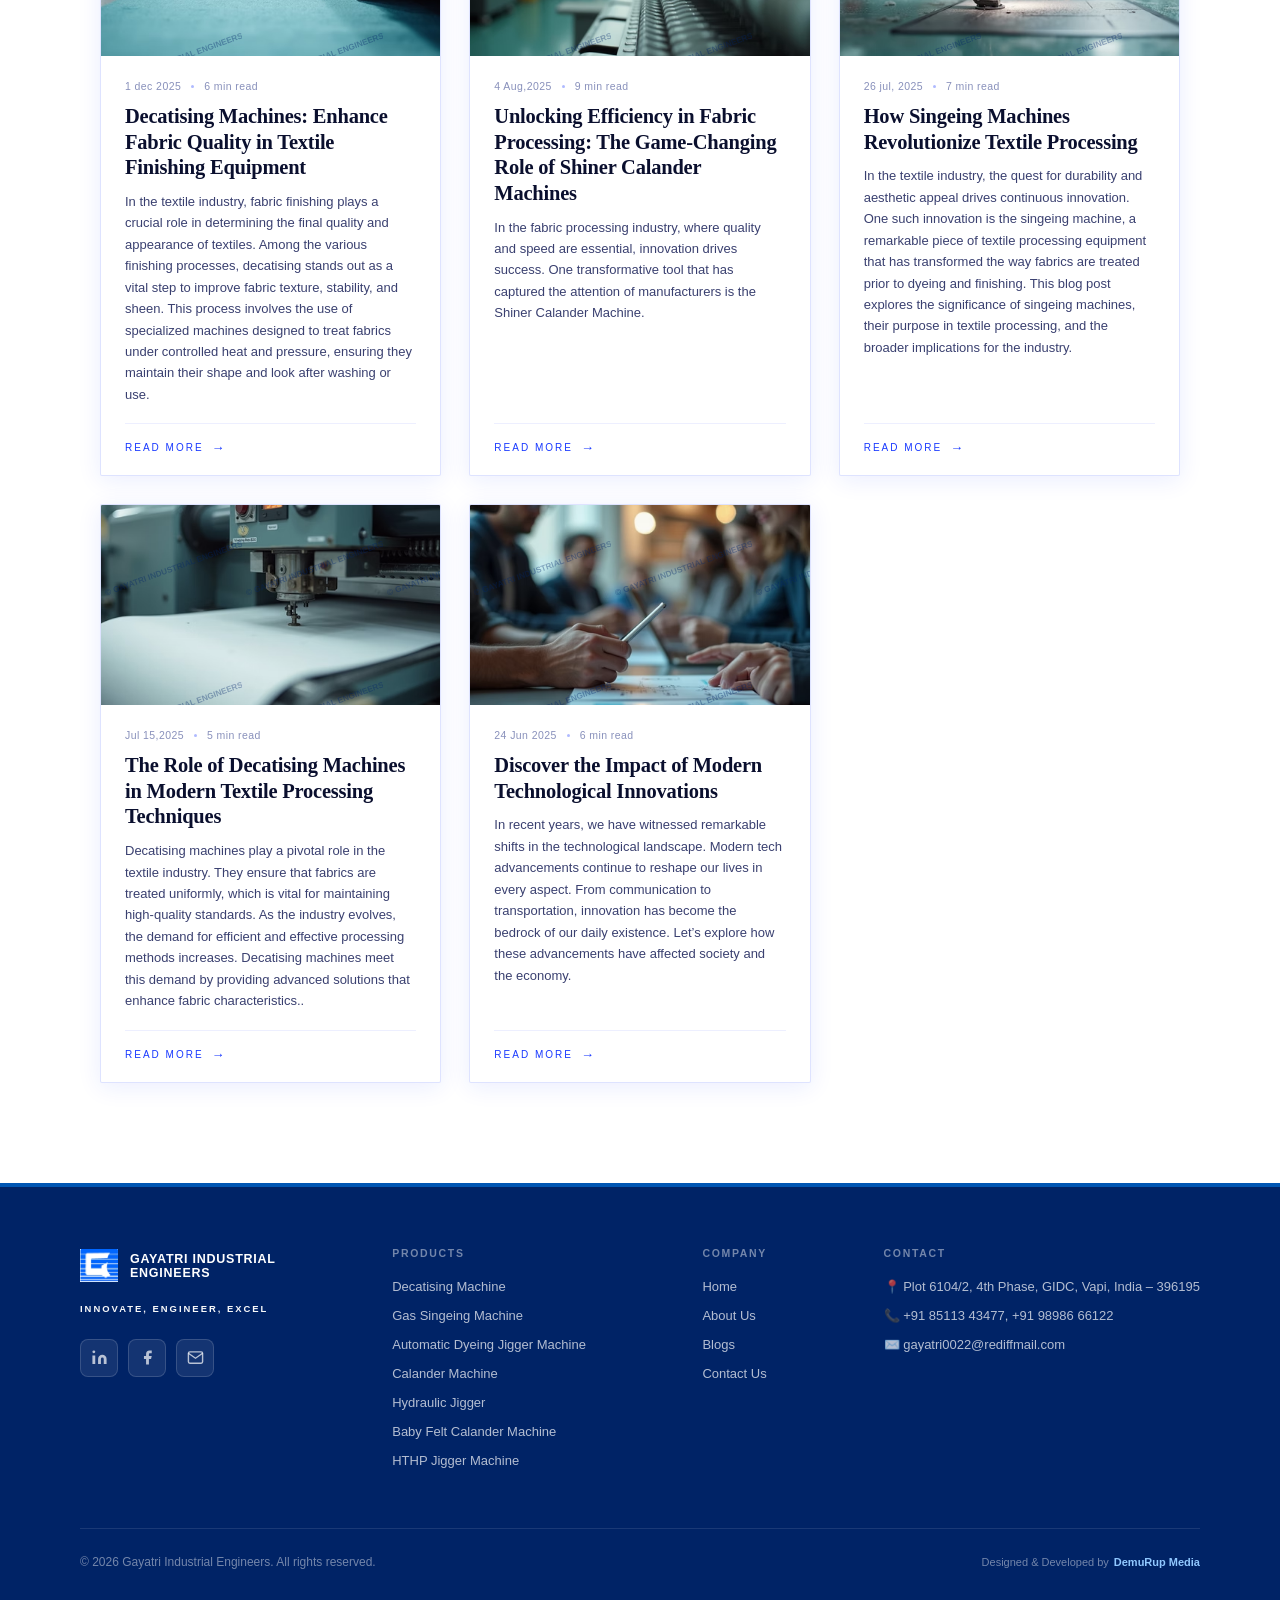
<file: blog.html>
<!DOCTYPE html>
<html lang="en">

<head>
  <meta charset="UTF-8" />
  <meta name="viewport" content="width=device-width, initial-scale=1.0" />
  <title>Textile Machinery Blog | Guides, Tips & Industry Insights</title>
  <meta name="description" content="Read expert guides on textile finishing processes, machinery maintenance tips, and the types of textile finishing machines used in the industry.">
  <meta name="keywords" content="textile finishing process guide">
  <meta name="robots" content="index, follow, max-image-preview:large, max-snippet:-1, max-video-preview:-1">
  <meta name="author" content="Gayatri Industrial Engineers">
  <meta name="publisher" content="Gayatri Industrial Engineers">
  <link rel="canonical" href="https://gayatriengs.com/blog.html">
  <meta property="og:url" content="https://gayatriengs.com/blog.html">
  <meta property="og:image" content="https://gayatriengs.com/assets/Gayatri-logo.png">
  <meta property="og:description" content="Read the latest insights from Gayatri Industrial Engineers on textile machinery, processing technology, industrial solutions, and textile manufacturing.">
  <meta name="theme-color" content="#1a4f8a">
  <meta name="apple-mobile-web-app-status-bar-style" content="black-translucent">
  <meta name="apple-mobile-web-app-capable" content="yes">
  <link rel="icon" type="image/png" sizes="32x32" href="assets/favicon.png">
  <link rel="icon" type="image/png" sizes="16x16" href="assets/favicon.png">
  <link rel="apple-touch-icon" href="assets/favicon.png">
  <link rel="preconnect" href="https://fonts.googleapis.com" />
  <link rel="preconnect" href="https://fonts.gstatic.com" crossorigin />
  <link
    href="https://fonts.googleapis.com/css2?family=Playfair+Display:wght@400;600;700;900&family=Manrope:wght@300;400;500;600;700;800&display=swap"
    rel="stylesheet" />
  <link rel="stylesheet" href="style.css">


  <style>
    /* ── CSS Variables ──────────────────a────────────────────────── */
    :root {
      --white: #FFFFFF;
      --blue: #1A3AFF;
      --blue-dark: #0E24CC;
      --blue-light: #4D6BFF;
      --blue-pale: #C8D1FF;
      --text-on-blue: #FFFFFF;
      --text-main: #0A0F2E;
      --text-mid: #2A3580;
      --text-soft: rgba(255, 255, 255, 0.70);
      --border-blue: rgba(255, 255, 255, 0.18);
      --border-white: rgba(26, 58, 255, 0.14);
      --radius: 2px;
      --transition: 0.35s cubic-bezier(0.4, 0, 0.2, 1);
    }

    *,
    *::before,
    *::after {
      box-sizing: border-box;
      margin: 0;
      padding: 0;
    }

    body {
      font-family: 'Jost', sans-serif;
      background: var(--white);
      color: var(--text-main);
    }

    .modal-body strong {
      color: var(--blue);
      font-weight: 800;
    }

    /* ══════════════════════════════════════════════════════════════
       BLOG SECTION  —  top ~50% ROYAL BLUE  /  bottom ~50% WHITE
       ══════════════════════════════════════════════════════════════ */
    .blog-section {
      position: relative;
      overflow: hidden;
    }

    /* ── Blue band (header lives here) ─────────────────────────── */
    .blog-top {
      background: var(--royal);
      padding: 90px 60px 170px;
      position: relative;

    }

    .blog-top::before {
      content: '';
      position: absolute;
      top: -140px;
      right: -140px;
      width: 460px;
      height: 460px;
      border-radius: 50%;
      background: radial-gradient(circle, rgba(255, 255, 255, 0.07) 0%, transparent 70%);
      pointer-events: none;
    }

    .blog-top::after {
      content: '';
      position: absolute;
      bottom: -60px;
      left: -80px;
      width: 300px;
      height: 300px;
      border-radius: 50%;
      background: radial-gradient(circle, rgba(255, 255, 255, 0.04) 0%, transparent 70%);
      pointer-events: none;
    }

    /* ── White band (grid finishes here) ───────────────────────── */
    .blog-bottom {
      background: var(--white);
      padding-bottom: 100px;
    }

    /* ── Header (on blue) ──────────────────────────────────────── */
    .blog-header {
      text-align: center;
      position: relative;
      z-index: 1;
    }

    .blog-header__eyebrow {
      display: inline-block;
      font-size: 10px;
      font-weight: 500;
      letter-spacing: 0.38em;
      text-transform: uppercase;
      color: var(--blue-pale);
      margin-bottom: 20px;
      padding: 0 20px;
      position: relative;
    }

    .blog-header__eyebrow::before,
    .blog-header__eyebrow::after {
      content: '';
      position: absolute;
      top: 50%;
      width: 36px;
      height: 1px;
      background: var(--blue-pale);
      opacity: 0.5;
    }

    .blog-header__eyebrow::before {
      right: 100%;
    }

    .blog-header__eyebrow::after {
      left: 100%;
    }

    .blog-header__title {
      font-family: 'Cormorant Garamond', serif;
      font-weight: 300;
      font-size: clamp(2.4rem, 5vw, 4rem);
      line-height: 1.1;
      color: var(--white);
      letter-spacing: -0.01em;
      margin-bottom: 18px;
    }

    .blog-header__title em {
      font-style: italic;
      color: var(--blue-pale);
    }

    .blog-header__subtitle {
      font-size: 15px;
      font-weight: 300;
      color: var(--text-soft);
      max-width: 440px;
      margin: 0 auto;
      line-height: 1.75;
    }

    /* ── Grid wrapper — straddles the colour seam ──────────────── */
    .blog-grid-wrapper {
      max-width: 1200px;
      margin: -130px auto 0;
      /* pulls grid up into the blue zone */
      padding: 0 60px;
      position: relative;
      z-index: 10;
    }

    .blog-grid {
      display: grid;
      grid-template-columns: repeat(3, 1fr);
      gap: 28px;
    }

    /* ── Checkbox hack — hidden ────────────────────────────────── */
    .modal-toggle {
      display: none;
    }

    /* ── Card ──────────────────────────────────────────────────── */
    .blog-card {
      background: var(--white);
      border: 1px solid var(--border-white);
      border-radius: var(--radius);
      overflow: hidden;
      display: flex;
      flex-direction: column;
      box-shadow: 0 4px 24px rgba(26, 58, 255, 0.09);
      transition: transform var(--transition), box-shadow var(--transition), border-color var(--transition);
      position: relative;
    }

    .blog-card::after {
      content: '';
      position: absolute;
      inset: 0;
      border: 2px solid var(--blue);
      border-radius: var(--radius);
      opacity: 0;
      transition: opacity var(--transition);
      pointer-events: none;
    }

    .blog-card:hover {
      transform: translateY(-8px);
      box-shadow: 0 24px 60px rgba(26, 58, 255, 0.18);
      border-color: transparent;
    }

    .blog-card:hover::after {
      opacity: 1;
    }

    /* ── Card Image ────────────────────────────────────────────── */
    .card-image {
      position: relative;
      height: 200px;
      overflow: hidden;
    }

    .card-image img {
      width: 100%;
      height: 100%;
      object-fit: cover;
      display: block;
      filter: saturate(0.85);
      transition: transform 0.6s cubic-bezier(0.4, 0, 0.2, 1), filter var(--transition);
    }

    .blog-card:hover .card-image img {
      transform: scale(1.06);
      filter: saturate(1);
    }

    .card-category {
      position: absolute;
      top: 14px;
      left: 14px;
      background: var(--blue);
      color: var(--white);
      font-size: 9px;
      font-weight: 500;
      letter-spacing: 0.2em;
      text-transform: uppercase;
      padding: 5px 12px;
      border-radius: 1px;
    }

    /* ── Card Body ─────────────────────────────────────────────── */
    .card-body {
      padding: 24px 24px 20px;
      flex: 1;
      display: flex;
      flex-direction: column;
    }

    .card-meta {
      display: flex;
      align-items: center;
      gap: 10px;
      margin-bottom: 12px;
    }

    .card-date,
    .card-read-time {
      font-size: 10.5px;
      color: #8890BB;
      letter-spacing: 0.04em;
    }

    .card-dot {
      width: 3px;
      height: 3px;
      border-radius: 50%;
      background: var(--blue);
      opacity: 0.35;
    }

    .card-title {
      font-family: 'Cormorant Garamond', serif;
      font-weight: 600;
      font-size: 1.28rem;
      line-height: 1.25;
      color: var(--text-main);
      margin-bottom: 10px;
      letter-spacing: -0.01em;
      transition: color var(--transition);
    }

    .blog-card:hover .card-title {
      color: var(--blue);
    }

    .card-summary {
      font-size: 13px;
      font-weight: 300;
      color: #3A4070;
      line-height: 1.65;
      margin-bottom: 18px;
      flex: 1;
      display: -webkit-box;
      /* -webkit-line-clamp: 2; */
      -webkit-box-orient: vertical;
      overflow: hidden;
    }

    .card-footer {
      display: flex;
      align-items: center;
      justify-content: space-between;
      padding-top: 16px;
      border-top: 1px solid rgba(26, 58, 255, 0.08);
    }

    .read-more-label {
      display: inline-flex;
      align-items: center;
      gap: 8px;
      font-size: 10px;
      font-weight: 500;
      letter-spacing: 0.2em;
      text-transform: uppercase;
      color: var(--blue);
      cursor: pointer;
      transition: gap var(--transition), color var(--transition);
    }

    .read-more-label::after {
      content: '→';
      font-size: 13px;
      transition: transform var(--transition);
    }

    .read-more-label:hover {
      color: var(--blue-dark);
      gap: 14px;
    }

    .read-more-label:hover::after {
      transform: translateX(4px);
    }

    .card-author {
      display: flex;
      align-items: center;
      gap: 8px;
    }

    .author-avatar {
      width: 26px;
      height: 26px;
      border-radius: 50%;
      object-fit: cover;
      border: 1.5px solid var(--border-white);
      filter: saturate(0.8);
    }

    .author-name {
      font-size: 10.5px;
      color: #8890BB;
    }

    /* ══════════════════════════════════════════════════════════════
       MODAL
       KEY FIX: each  <input id="modal-N">  is immediately followed
       by its  <div class="modal-overlay">  at the BODY level.
       CSS adjacent sibling:  .modal-toggle:checked + .modal-overlay
       Both the ✕ button AND the backdrop label point to the checkbox
       so clicking either un-checks it and hides the overlay.
       ══════════════════════════════════════════════════════════════ */
    .modal-toggle:checked+.modal-overlay {
      display: flex;
    }

    .modal-overlay {
      display: none;
      position: fixed;
      inset: 0;
      z-index: 9999;
      align-items: center;
      justify-content: center;
      padding: 24px;
    }

    .modal-backdrop {
      position: absolute;
      inset: 0;
      background: rgba(10, 15, 46, 0.52);
      backdrop-filter: blur(14px) saturate(1.5);
      -webkit-backdrop-filter: blur(14px) saturate(1.5);
    }

    .modal-backdrop-label {
      position: absolute;
      inset: 0;
      cursor: default;
      z-index: 1;
    }

    .modal-window {
      position: relative;
      z-index: 2;
      background: var(--white);
      border: 1px solid var(--border-white);
      border-radius: 2px;
      max-width: 640px;
      width: 100%;
      max-height: 88vh;
      overflow-y: auto;
      box-shadow: 0 40px 100px rgba(10, 15, 46, 0.28), 0 0 0 1px rgba(26, 58, 255, 0.1);
      display: flex;
      flex-direction: column;
    }

    .modal-window::-webkit-scrollbar {
      width: 3px;
    }

    .modal-window::-webkit-scrollbar-thumb {
      background: var(--blue-light);
      border-radius: 2px;
    }

    /* ── Close button — solid blue circle, white ✕ ─────────────── */
    .modal-close-label {
      position: absolute;
      top: 16px;
      right: 16px;
      z-index: 10;
      width: 38px;
      height: 38px;
      background: var(--blue);
      border-radius: 50%;
      display: flex;
      align-items: center;
      justify-content: center;
      cursor: pointer;
      transition: background var(--transition), transform var(--transition);
    }

    .modal-close-label:hover {
      background: var(--blue-dark);
      transform: rotate(90deg) scale(1.08);
    }

    .modal-close-label svg {
      width: 14px;
      height: 14px;
      stroke: var(--white);
      stroke-width: 2.2;
      stroke-linecap: round;
    }

    .modal-hero {
      position: relative;
    }

    .modal-image {
      width: 100%;
      height: 260px;
      object-fit: cover;
      display: block;
    }

    .modal-hero::after {
      content: '';
      position: absolute;
      bottom: 0;
      left: 0;
      right: 0;
      height: 80px;
      background: linear-gradient(to top, rgba(26, 58, 255, 0.18), transparent);
      pointer-events: none;
    }

    .modal-content {
      padding: 40px 44px 36px;
    }

    .modal-eyebrow {
      font-size: 10px;
      font-weight: 500;
      letter-spacing: 0.32em;
      text-transform: uppercase;
      color: var(--blue);
      margin-bottom: 14px;
    }

    .modal-title {
      font-family: 'Cormorant Garamond', serif;
      font-weight: 300;
      font-size: clamp(1.6rem, 3vw, 2.2rem);
      line-height: 1.15;
      color: var(--text-main);
      letter-spacing: -0.01em;
    }

    .modal-divider {
      width: 44px;
      height: 1px;
      background: var(--blue);
      opacity: 0.45;
      margin: 18px 0;
    }

    .modal-meta {
      display: flex;
      align-items: center;
      gap: 14px;
      margin-bottom: 22px;
    }

    .modal-meta-item {
      font-size: 11px;
      color: #8890BB;
      letter-spacing: 0.04em;
    }

    .modal-meta-sep {
      width: 3px;
      height: 3px;
      border-radius: 50%;
      background: var(--blue);
      opacity: 0.3;
    }

    .modal-body {
      font-size: 15px;
      font-weight: 300;
      line-height: 1.82;
      color: #3A4070;
    }

    .modal-body p {
      margin-bottom: 16px;
    }
    .modal-body h1,
    .modal-body h3 {
      font-size: 2em;
      margin-block-start: 0.67em;
      margin-block-end: 0.67em;
      font-weight: bold;
      line-height: 1.3em;
      padding-bottom: 2px;
    }

    .modal-body p:last-child {
      margin-bottom: 0;
    }

    /* ── Responsive ────────────────────────────────────────────── */
    @media (max-width: 1024px) {
      .blog-top {
        padding: 72px 40px 150px;
      }

      .blog-grid-wrapper {
        padding: 0 40px;
      }

      .blog-grid {
        grid-template-columns: repeat(2, 1fr);
      }
    }

    @media (max-width: 640px) {
      .blog-top {
        padding: 56px 20px 140px;
      }

      .blog-grid-wrapper {
        padding: 0 16px;
        margin-top: -110px;
      }

      .blog-grid {
        grid-template-columns: 1fr;
        gap: 18px;
      }

      .blog-bottom {
        padding-bottom: 60px;
      }

      .blog-header__eyebrow::before,
      .blog-header__eyebrow::after {
        display: none;
      }

      .modal-content {
        padding: 28px 22px 24px;
      }

      .modal-image {
        height: 190px;
      }
    }
  </style>
</head>

<body>

  <!-- ─ Custom cursor ─ -->
  <div id="cursor"></div>
  <div id="cursor-dot"></div>

  <!-- ═══════════════════════════════════════
       SMART NAVBAR
  ═══════════════════════════════════════ -->
  <nav id="navbar" role="navigation" aria-label="Main navigation">

    <div class="nav-logo">
     <a href="index.html"><div class="nav-logo-icon">
        <img src="Gayatri logo.png" alt="Gayatri Logo" class="logo-img">
      </div></a> 
      <a href="index.html"><div class="nav-logo-text">
        Gayatri<br><span>Industrial Engineers</span>
      </div></a>
    </div>
    
    <ul class="nav-links">
      <li><a href="index.html">Home</a></li>
      <li><a href="gayatri-about-gallery.html">About Us</a></li>
      <li><a href="product-section.html">Products</a></li>

      <!-- <li><a href="gallery.html">Gallery</a></li> -->
      <li><a href="blog.html">Blogs</a></li>
    </ul>


    <div class="nav-cta-wrap">
      <a href="contact.html" class="nav-cta">Get In Touch</a>
    </div>

    <button class="hamburger" id="hamburger" aria-label="Toggle menu" aria-expanded="false">
      <span></span><span></span><span></span>
    </button>
  </nav>

  <!-- Mobile menu -->
  <div class="mobile-menu" id="mobileMenu" role="navigation">
    <a href="index.html">Home</a>
    <a href="gayatri-about-gallery.html">About Us</a>
    <a href="product-section.html">Products</a>
    <!-- <a href="gallery.html">Gallery</a> -->
    <a href="blog.html">Blogs</a>
    <a href="contact.html" class="mobile-cta">Get In Touch</a>
  </div>

  <!-- Blog section -->

  <!--
  ══════════════════════════════════════════════════════════════════
  ALL CHECKBOXES + MODALS live here at body level so the CSS
  adjacent-sibling selector  (.modal-toggle:checked + .modal-overlay)
  works correctly. The ✕ label and backdrop label both set for="modal-N"
  which un-checks the checkbox and collapses the overlay — no JS needed.
  ══════════════════════════════════════════════════════════════════
-->

  <!-- ── Modal 1 ─────────────────────────────────────────────────── -->
  <input type="checkbox" class="modal-toggle" id="modal-1">
  <div class="modal-overlay">
    <div class="modal-backdrop"><label class="modal-backdrop-label" for="modal-1"></label></div>
    <div class="modal-window">
      <label class="modal-close-label" for="modal-1" aria-label="Close">
        <svg viewBox="0 0 24 24" fill="none">
          <path d="M18 6 6 18M6 6l12 12" />
        </svg>
      </label>
      <div class="modal-hero">
        <img class="modal-image" src="blog-pic/1.avif" alt="Decatising Machine Process">
      </div>
      <div class="modal-content">
        <p class="modal-eyebrow"> · 14 April </p>
        <h2 class="modal-title">Decatising Machine Process, Types & Benefits in India</h2>
        <div class="modal-divider"></div>
        <div class="modal-meta">
          <span class="modal-meta-item">5 min read</span>
        </div>
        <div class="modal-body">
          <h3>What is a Decatising Machine?</h3>
          <p>Complete Guide for Textile Manufacturers | Gayatri Industrial Engineers
            In the modern textile industry, fabric finishing is what defines quality. No matter how well a fabric is
            woven or dyed, its final appearance, feel, and performance depend heavily on finishing processes. One such
            critical process—especially for premium suiting and wool fabrics—is decatising.</p>
          <br>
          <p>
            At <strong>Gayatri Industrial Engineers</strong>, we manufacture advanced Decatising Machines that help
            textile mills achieve consistent quality, superior finish, and higher production efficiency.
          </p>
          <h3>What is Decatising in Textile Processing?</h3>
          <P><strong>Decatising</strong>is a <strong>steam-based fabric finishing process </strong> used to improve the
            <strong>dimensional stability, surface finish, and handle of fabrics.</strong></P>
          <p>It is widely used in:
            <li>Wool fabric finishing</li>
            <li>Wool blend fabric processing</li>
            <li>Suiting fabric manufacturing</li>This process ensures that fabrics maintain their shape, texture, and
            appearance even after washing, pressing, or long-term use.
          </p>
          <h3>What is a Decatising Machine?</h3>
          <p>A<strong> Decatising Machine</strong>is a<strong>textile finishing equipment</strong>designed to treat
            fabrics using <strong>controlled steam, heat, and pressure.</strong></p>
          <p>It plays a key role in:
            <li>Reducing fabric shrinkage</li>
            <li>Enhancing fabric luster and smoothness</li>
            <li>Improving fabric hand feel</li>
            <li> Setting the fabric structure permanently</li>
            At Gayatri Industrial Engineers, our machines are built to deliver <strong>precision finishing, energy
              efficiency, and long-term reliability.</strong>
          </p>
          <h3>How Does a strDecatising Machine Work?</h3>
          <P>The <strong>decatising process</strong> follows a structured workflow to ensure uniform results:
            <li><strong>Fabric Winding on Perforated Roller:- </strong>Fabric is wound along with a wrapper cloth to
              ensure even steam penetration.</li>
            <li> <strong>Steam Application:- </strong>High-pressure steam passes through the fabric layers, conditioning
              the fibers.</li>
            <li><strong> Heat & Pressure Setting:- </strong>Controlled temperature and pressure help set the fabric
              structure.</li>
            <li><strong>Cooling & Stabilization:-</strong>Cooling locks in the finish and ensures dimensional stability.
            </li>
            <li><strong>Fabric Unwinding;-</strong> The finished fabric is ready for further processing or dispatch.
            </li>
          </P>
          <h3>Types of Decatising Machines in Textile Industry</h3>
          <h4>Batch Decatising Machine</h4>
          <li>Best for high-quality, low-volume production</li>
          <li>Offers better control over finishing parameters</li>
          <li>Used in premium suiting fabric manufacturing</li>
          <h4>Continuous Decatising Machine</h4>
          <li>Suitable for large-scale textile production</li>
          <li>Higher efficiency and output</li>
          <li>Ideal for processing mills and export units</li>
          <h3>Advantages of Using a Decatising Machine</h3>
          <ul><strong>✔ Improves Fabric Dimensional Stability</strong><br>Minimizes shrinkage during garment production
            and usage.</ul>
          <ul><strong>✔ Enhances Fabric Finish & Appearance</strong><br>Provides a smooth, lustrous, and premium look.
          </ul>
          <ul><strong>✔ Better Fabric Hand Feel</strong><br>Improves softness and overall texture</ul>
          <ul><strong>✔ Consistent Fabric Quality</strong><br>Uniform finishing across entire batches.</ul>
          <ul><strong>✔ Uniform finishing across entire batches.</strong><br>✔ High-quality finishing leads to better
            pricing and export potential.</ul>
          <h3>Applications of Decatising Machines</h3>
          <p>Decatising machines are essential in:
            <li>Suiting fabric processing plants</li>
            <li>Wool and wool-blend textile mills</li>
            <li>Textile finishing units</li>
            <li>Export-oriented textile manufacturing</li>
          </p>
          <h3>Why Choose Gayatri Industrial Engineers for Decatising Machines?</h3>
          <P>
            As a <strong>leading textile machinery manufacturer in India, </strong> Gayatri Industrial Engineers offers:
            <li>Heavy-duty and robust machine construction</li>
            <li>Energy-efficient steam consumption systems</li>
            <li>Custom-built machine sizes (54” to 130” roller face width)</li>
            <li>Low maintenance and long operational life</li>
            <li>We focus on delivering machines that improve <strong>productivity, consistency, and fabric
                quality.</strong></li>
          </P>
          <h3>Conclusion</h3>
          <p>A <strong>Decatising Machine </strong> is a <strong>must-have textile finishing machine</strong> for
            manufacturers aiming to produce <strong>high-quality suiting and wool fabrics.</strong>high-quality suiting
            and wool fabrics <br>
            If you are looking to upgrade your finishing process, investing in a<strong> high-performance decatising
              machine</strong> can significantly enhance your production quality and profitability.

          </p>




        </div>
      </div>
    </div>
  </div>

  <!-- ── Modal 2 ─────────────────────────────────────────────────── -->
  <input type="checkbox" class="modal-toggle" id="modal-2">
  <div class="modal-overlay">
    <div class="modal-backdrop"><label class="modal-backdrop-label" for="modal-2"></label></div>
    <div class="modal-window">
      <label class="modal-close-label" for="modal-2" aria-label="Close">
        <svg viewBox="0 0 24 24" fill="none">
          <path d="M18 6 6 18M6 6l12 12" />
        </svg>
      </label>
      <div class="modal-hero">
        <img class="modal-image" src="blog-pic/2.avif" alt="Cosmos abstract">
      </div>
      <div class="modal-content">
        <p class="modal-eyebrow">· 7 April</p>
        <h2 class="modal-title">Decatising Machine Pricing in India: A Comprehensive Guide</h2>
        <div class="modal-divider"></div>
        <div class="modal-meta">
          <span class="modal-meta-sep"></span><span class="modal-meta-item">6 min read</span>
        </div>
        <div class="modal-body">
          <p>Decatising machines play a crucial role in the textile industry, especially in fabric finishing processes.
            These machines help in stabilizing the fabric dimensions, enhancing the texture, and improving the overall
            quality of the textile products. Understanding the pricing of decatising machines in India is essential for
            manufacturers and industrial processing units aiming to optimize their production efficiency and
            cost-effectiveness.</p>
          <h3>Understanding Decatising Machine Pricing in India.</h3>
          <p>When considering the purchase of a decatising machine, it is important to understand the factors that
            influence its price. The pricing of these machines in India varies based on several parameters:
            <li><strong>Machine Capacity: </strong>Larger machines with higher fabric processing capacity tend to cost
              more.</li>
            <li><strong>Technology and Features:</strong> Advanced features such as automated controls, energy
              efficiency, and multi-functional capabilities increase the price.</li>
            <li><strong>Material and Build Quality: </strong>Machines made with superior materials and robust
              construction have higher durability and cost.</li>
            <li><strong>Brand and Manufacturer: </strong>Established manufacturers with a reputation for quality and
              service may price their machines higher.</li>
            <li><strong>Customization: </strong> Tailored solutions to meet specific production needs can affect the
              overall cost. </li>
          </p><br>
          <p>The Indian market offers a range of decatising machines, from basic models suitable for small-scale
            operations to sophisticated units designed for large textile mills. It is advisable to evaluate the specific
            requirements of your production line before making a purchase decision.</p>
          <div class="watermarked-image"><img src="Decatising Machine/deca_machine.png" alt=""></div>
          <h3>Key Components Affecting Decatising Machine Costs</h3>
          <p>To better understand the pricing, it is helpful to break down the main components that contribute to the
            cost of a decatising machine:</p>
          <p>
            <li><strong>Heating System </strong><br>The heating mechanism, often steam-based, is critical for the
              decatising process. Efficient and uniform heating systems add to the machine's cost but improve fabric
              quality.</li>
            <li><strong>Fabric Handling Mechanism </strong> <br>This includes rollers, conveyors, and tension control
              systems. Precision in fabric handling reduces defects and wastage, justifying higher investment. </li>
            <li><strong>Control Systems</strong><br>Modern machines incorporate digital controls and automation for
              better process management. These systems enhance productivity but increase the initial cost.</li>
            <li><strong>Safety Features </strong><br>Compliance with safety standards and inclusion of protective
              devices are essential, especially in industrial settings.</li>
            <li><strong>Energy Efficiency </strong><br>Machines designed to minimize energy consumption may have higher
              upfront costs but offer savings in the long run.</li><br>
            Understanding these components helps in assessing the value proposition of different machines and selecting
            one that aligns with operational goals.
          </p>
          <h3>How much does a textile factory cost in India? </h3>
          <p>Setting up a textile factory involves multiple investments beyond machinery. The cost depends on factors
            such as location, factory size, infrastructure, labor, and technology adoption. Here is a general overview:
            <li><strong>Land and Building: </strong>osts vary widely depending on the region and factory size.
              Industrial zones may offer competitive rates.</li>
            <li><strong>Machinery and Equipment: </strong>This includes decatising machines, looms, dyeing units, and
              finishing equipment. Machinery costs can range from a few lakhs to several crores INR.</li>
            <li><strong>Utilities and Infrastructure</strong> Power supply, water, waste management, and other utilities
              add to the setup cost.</li>
            <li><strong>Labor and Training: </strong>Skilled workforce and training programs are essential for efficient
              operations.</li>
            <li><strong>Licenses and Compliance: </strong>Regulatory approvals and environmental clearances may involve
              additional expenses.</li>
<br>
            A well-planned investment in machinery like decatising machines can significantly enhance fabric quality and
            production efficiency, impacting the overall profitability of the factory

          </p>
          <div class="watermarked-image"><img src="Decatising Machine/DSC_0202-.png" alt=""></div>
          <h3>Practical Tips for Evaluating Decatising Machine Costs</h3>
          <p>When assessing the cost of decatising machines, consider the following practical tips:
            <li><strong>Compare Multiple Quotes: </strong> Obtain detailed quotations from several manufacturers to
              understand market rates.
            </li>
            <li><strong>Evaluate Total Cost of Ownership: </strong> Look beyond the initial price to include
              maintenance, energy consumption, and spare parts availability. </li>
            <li><strong>Check for After-Sales Support: </strong>Reliable service and technical support can reduce
              downtime and repair costs.</li>
            <li> <strong>Assess Machine Efficiency:</strong> Assess Machine Efficiency:</li>
            <li> <strong>Consider Scalability: </strong> Choose machines that can accommodate future production
              increases without major upgrades.</li>
<br>
            By applying these guidelines, you can make an informed decision that balances cost with performance and
            long-term benefits.
          </p>
          <h3>Where to Find Reliable Information on Decatising Machine Pricing</h3>
          <p>For those interested in detailed pricing and specifications, consulting industry experts and manufacturers
            directly is advisable. Online resources and industry reports can provide general insights, but personalized
            advice ensures alignment with specific production needs.
          </p>
          <h3>Final Thoughts on Investing in Decatising Machines</h3>
          <p>

            Investing in a decatising machine is a strategic decision that impacts fabric quality and production
            efficiency. By understanding the factors influencing pricing and evaluating machines based on capacity,
            technology, and support, manufacturers can select equipment that meets their operational goals.
            <br><br>

            Continuous innovation in textile machinery manufacturing, as exemplified by industry leaders, ensures that
            advanced and cost-effective solutions remain accessible. This commitment to quality and innovation supports
            the growth and competitiveness of textile production units worldwide.
            <br>
            <br>

            Choosing the right decatising machine is not just about the initial cost but about securing a reliable,
            efficient, and sustainable production process for the future.

          </p>

        </div>
      </div>
    </div>
  </div>

  <!-- ── Modal 3 ─────────────────────────────────────────────────── -->
  <input type="checkbox" class="modal-toggle" id="modal-3">
  <div class="modal-overlay">
    <div class="modal-backdrop"><label class="modal-backdrop-label" for="modal-3"></label></div>
    <div class="modal-window">
      <label class="modal-close-label" for="modal-3" aria-label="Close">
        <svg viewBox="0 0 24 24" fill="none">
          <path d="M18 6 6 18M6 6l12 12" />
        </svg>
      </label>
      <div class="modal-hero">
        <img class="modal-image" src="blog-pic/3.avif" alt="Ocean horizon">
      </div>
      <div class="modal-content">
        <p class="modal-eyebrow"> 4 April</p>
        <h2 class="modal-title">Affordable Singeing Machines: Affordable Singeing Machine Pricing and Features.</h2>
        <div class="modal-divider"></div>
        <div class="modal-meta">
          <span class="modal-meta-sep"></span><span class="modal-meta-item">4 min read</span>
        </div>
        <div class="modal-body">
          <p>Singeing machines play a crucial role in textile manufacturing by improving fabric quality and appearance.
            These machines remove protruding fibers from fabric surfaces, resulting in a smoother, cleaner finish. For
            textile manufacturers and industrial processing units, selecting the right singeing machine involves
            balancing performance, features, and cost. In this post, I will explore the key aspects of affordable
            singeing machines, focusing on pricing and features that matter most to the industry.</p>
          <h3>Understanding Affordable Singeing Machine Pricing</h3>
          <p>When considering singeing machines, price is a significant factor. However, affordability does not mean
            compromising on quality or efficiency. The cost of singeing machines varies based on several factors:
            <li><strong>Machine capacity and speed: </strong> Higher capacity machines with faster processing speeds
              tend to cost more.</li>
            <li><strong>Technology and automation: </strong>Advanced features like automatic controls, safety
              mechanisms, and energy-efficient designs influence pricing.</li>
            <li><strong>Fabric compatibility: </strong> Machines designed for specific fabric types or blends may have
              different price points. </li>
            <li><strong>Brand and manufacturer reputation: </strong>Established manufacturers often price their machines
              based on reliability and after-sales support. </li>
<br>
            Typically, affordable singeing machines fall within a mid-range price bracket, offering a balance between
            cost and essential features. For those interested in exploring options, I recommend checking out the
            affordable singeing machine price range available from reputable manufacturers
          </p>

          <div class="watermarked-image"><img src="blog-pic/3-1.avif" alt=""></div>
          <h3>Key Features to Look for in Affordable Singeing Machines</h3>
          <p>Choosing the right singeing machine requires understanding the features that impact fabric quality and
            operational efficiency. Here are some important features to consider:</p>
          <ol>
            <strong>
              <li> Adjustable Flame Control
              </li>
            </strong>
            <p>
              The singeing process involves passing fabric over a flame to burn off surface fibers. Adjustable flame
              control allows operators to fine-tune the intensity based on fabric type and thickness. This flexibility
              helps prevent fabric damage and ensures consistent results.


            </p>
            <strong>
              <li>2. Fabric Speed Regulation</li>
            </strong>
            <br>
            <p>
              Controlling the fabric feed speed is essential for uniform singeing. Machines with variable speed settings
              enable manufacturers to optimize processing for different fabric weights and textures.
            </p>

            <strong>
              <li>Safety Mechanisms</li>
            </strong>
            <br>
            <p>
              Safety is paramount in industrial settings. Affordable singeing machines should include features such as
              flame failure detection, emergency stop buttons, and protective covers to minimize risks during operation.
            </p>

            <strong>
              <li>Energy Efficiency</li>
            </strong>
            <br>
            <p>
              Modern singeing machines incorporate energy-saving technologies that reduce fuel consumption and
              operational costs. Look for machines with efficient burners and insulation to maximize energy use.


            </p>

            <strong>
              <li>Ease of Maintenance
              </li>
            </strong>
            <br>
            <p>
              Machines designed for easy access to components and simple cleaning procedures reduce downtime and
              maintenance costs. This feature is especially valuable in high-volume production environments.
            </p>

            <strong>
              <li>Automation and Control Systems</li>
            </strong>
            <br>
            <p>
              While fully automated singeing machines may be more expensive, affordable models often include basic
              control panels for monitoring and adjusting key parameters. This improves process consistency and reduces
              operator error.
            </p>
          </ol>

          <h3>What are the Different Types of Singeing in Textile?
          </h3>
          <p>Singeing can be performed using various methods, each suited to different fabric types and production
            requirements. Understanding these types helps in selecting the appropriate machine.</p>

          <ol>
            <li><strong>Gas Singeing</strong></li>
            <p>This is the most common method, where fabric passes over a gas flame. It is suitable for cotton,
              polyester, and blended fabrics. Gas singeing machines are widely used due to their efficiency and
              relatively low operating costs.
            </p>

            <li><strong>Plate Singeing</strong></li>
            <p>In this method, fabric contacts a heated metal plate that burns off surface fibers. Plate singeing is
              less common but useful for delicate fabrics that may be damaged by open flames.

            </p>

            <li><strong>Biogas Singeing</strong></li>
            <p>An eco-friendly alternative, biogas singeing uses biogas as fuel instead of conventional gas. This method
              reduces environmental impact and can be cost-effective in regions with biogas availability.</p>


            <li><strong>Infrared Singeing</strong></li>
            <p>Infrared singeing uses infrared radiation to remove fibers without direct flame contact. It is suitable
              for sensitive fabrics and offers precise control but is generally more expensive.

            </p>


            <li><strong>Singeing with Steam</strong></li>
            <p>Some machines combine singeing with steam treatment to improve fabric smoothness and reduce static. This
              hybrid approach enhances fabric quality but requires more complex machinery.</p>
          </ol>
          <div class="watermarked-image"><img src="blog-pic/3-2.avif" alt=""></div>

          <h3>Practical Recommendations for Selecting an Affordable Singeing Machine
          </h3>
          <p> Based on my experience and industry insights, here are some actionable tips for selecting a singeing
            machine that balances affordability and performance: </p>


          <ol>
            <li><strong>Assess Your Fabric Range </strong></li>
            <p>Identify the types of fabrics you process most frequently. Choose a machine compatible with those fabrics
              to avoid damage and ensure optimal results.</p>

            <li><strong>Evaluate Production Volume </strong></li>
            <p> Match the machine capacity to your production needs. Overcapacity machines increase costs unnecessarily,
              while undercapacity machines may slow down production.</p>

            <li><strong>Prioritize Essential Features</strong></li>
            <p>Focus on features that directly impact fabric quality and safety. Adjustable flame control, speed
              regulation, and safety mechanisms should be non-negotiable.</p>

            <li><strong> Consider Energy Consumption </strong></li>
            <p>Calculate potential energy savings from efficient machines. Lower operating costs can offset higher
              initial investment over time.

            </p>

            <li><strong> Check Manufacturer Support

              </strong></li>
            <p>Reliable after-sales service and availability of spare parts are critical for minimizing downtime.</p>

            <li><strong>Request Demonstrations </strong></li>
            <p>Whenever possible, see the machine in operation or request sample processing to evaluate performance
              firsthand.</p>

            <li><strong>Review User Feedback </strong></li>
            <p>Seek reviews or case studies from other textile manufacturers to understand real-world machine
              performance.
            </p>
          </ol>
          <h3> Future Trends in Singeing Machine Technology </h3>

          <p> The textile industry is evolving, and singeing machines are no exception. Innovations focus on improving
            efficiency, sustainability, and automation. Some emerging trends include:</p>

          <li><strong> Integration with Industry 4.0: </strong> Smart singeing machines equipped with sensors and IoT
            connectivity enable real-time monitoring and predictive maintenance.
          </li>

          <li><strong>Eco-friendly Fuel Options: </strong> Increased use of renewable fuels like biogas and hydrogen to
            reduce carbon footprint.
          </li>

          <li><strong>Advanced Automation: </strong> Enhanced control systems that adjust singeing parameters
            automatically based on fabric sensors.
          </li>


          <li><strong> Improved Safety Features: </strong> Incorporation of AI-based safety monitoring to prevent
            accidents.
          </li>

          <li><strong> Energy Recovery Systems: </strong> Technologies that capture and reuse heat generated during
            singeing to improve overall energy efficiency.
          </li><br>
          <p>Manufacturers investing in these technologies will likely offer machines that provide better value and
            performance in the coming years.
          </p>
          <h3> Making the Right Investment for Textile Processing
          </h3>

          <p>

            Selecting an affordable singeing machine is a strategic decision that impacts fabric quality, production
            efficiency, and operational costs. By understanding pricing factors and key features, textile manufacturers
            can make informed choices that align with their production goals.

            <br><br>
            I encourage industry professionals to explore options carefully, considering both immediate affordability
            and long-term benefits. For those interested in exploring competitive options, the affordable singeing
            machine price range offers a practical starting point.

            <br><br>
            Investing in the right singeing machine today can enhance fabric quality, reduce waste, and improve overall
            productivity - essential factors for maintaining competitiveness in the global textile market.


          </p>

        </div>
      </div>
    </div>
  </div>

  <!-- ── Modal 4 ─────────────────────────────────────────────────── -->
  <input type="checkbox" class="modal-toggle" id="modal-4">
  <div class="modal-overlay">
    <div class="modal-backdrop"><label class="modal-backdrop-label" for="modal-4"></label></div>
    <div class="modal-window">
      <label class="modal-close-label" for="modal-4" aria-label="Close">
        <svg viewBox="0 0 24 24" fill="none">
          <path d="M18 6 6 18M6 6l12 12" />
        </svg>
      </label>
      <div class="modal-hero">
        <img class="modal-image" src="blog-pic/4.avif">
      </div>
      <div class="modal-content">
        <p class="modal-eyebrow"> 26 March </p>
        <h2 class="modal-title">Inside Gayatri Engineers Textile Equipment: A Closer Look at Innovation and Excellence
        </h2>
        <div class="modal-divider"></div>
        <div class="modal-meta">
          <span class="modal-meta-sep"></span><span class="modal-meta-item">7 min read</span>
        </div>
        <div class="modal-body">
          <p>In the competitive world of textile machinery manufacturing, staying ahead requires a blend of innovation,
            precision engineering, and a deep understanding of industry needs. Gayatri Engineers Textile Equipment has
            established itself as a key player in this domain, consistently delivering advanced solutions that empower
            textile production globally. This post explores the inner workings, values, and technological advancements
            that define this company, offering insights into how it supports the textile industry’s evolving demands.
          </p>
          <h3>The Foundation of Gayatri Engineers Textile Equipment</h3>
          <p>Gayatri Engineers Textile Equipment was founded with a clear mission: to provide reliable, efficient, and
            cost-effective machinery tailored to the textile sector. Over the years, the company has built a reputation
            for quality and innovation by focusing on several core principles:</p>
          <p>
            <li><strong>Precision Engineering: </strong>Every machine is designed with meticulous attention to detail,
              ensuring durability and optimal performance.</li>
            <li><strong>Customer-Centric Approach: </strong> Understanding the unique requirements of textile
              manufacturers allows the company to customize solutions.</li>
            <li><strong>Continuous Improvement: </strong>Gayatri Engineers is Investing in research and development to
              stay at the forefront of textile machinery technology.</li>
            <li><strong>Sustainability: </strong>Incorporating energy-efficient technologies to reduce environmental
              impact.</li>
          </p>

          <p>These principles have helped the company grow from a regional supplier to a global leader, trusted by
            textile manufacturers and industrial processing units worldwide.</p>
          <div class="watermarked-image"><img src="blog-pic/4-1.avif" alt=""></div>
          <h3> Advanced Technology in Gayatri Engineers Textile Equipment </h3>

          <p>One of the standout features of Gayatri Engineers Textile Equipment is its commitment to integrating
            cutting-edge technology into its product range. This includes:

            <li><strong>Automation: </strong> Many machines feature automated controls that reduce manual intervention,
              increase precision, and improve productivity.</li>
            <li> <strong>Modular Design: </strong>Equipment is designed to be flexible and scalable, allowing
              manufacturers to upgrade or modify machinery as their needs evolve. </li>
            <li><strong>Energy Efficiency: </strong> The use of energy-saving motors and components helps reduce
              operational costs and supports sustainable manufacturing practices. </li>
            <li><strong>Smart Monitoring: </strong>Some machines come equipped with sensors and IoT capabilities,
              enabling real-time monitoring and predictive maintenance.</li>
<br>
            These technological advancements not only enhance the performance of textile machinery but also contribute
            to lowering the total cost of ownership for manufacturers.


          </p>

          <h3>Manufacturing Excellence and Quality Assurance</h3>

          <p>
Gayatri Engineers Textile Equipment maintains rigorous quality control processes throughout the manufacturing cycle. This commitment to quality is evident in several ways:</p>
          <ol>
            <li><strong> Material Selection:  </strong>Only high-grade materials are used to ensure longevity and resistance to wear and tear.</li>
            <li><strong>Precision Fabrication: </strong>  Advanced CNC machines and skilled technicians work together to produce components with tight tolerances.</li>
            <li> <strong>Testing Protocols:  </strong> Each machine undergoes comprehensive testing to verify functionality, safety, and compliance with industry standards. </li>
            <li><strong>After-Sales Support:  </strong>  The company offers robust technical support and maintenance services to ensure machines operate smoothly over their lifespan.</li>
          </ol><br>
          <p>
By adhering to these standards, the company guarantees that its equipment meets the demanding requirements of textile production environments.
          </p>

          <div class="watermarked-image"><img src="blog-pic/4-2.avif" alt=""></div>
          <h3>The Role of Innovation in Textile Machinery</h3>
          <p>
Innovation is at the heart of Gayatri Engineers Textile Equipment’s strategy. The company invests heavily in research and development to create machinery that addresses current challenges faced by textile manufacturers. Some key areas of innovation include:

            <li><strong>Reducing Downtime: </strong> Designing machines that are easier to maintain and repair, minimizing production interruptions.</li>
            <li><strong>Enhancing Fabric Quality:  </strong> Developing equipment that improves fabric consistency and reduces defects.</li>
            <li><strong>Increasing Speed and Efficiency:  </strong> Creating faster machines without compromising quality.</li>
            <li><strong>Adapting to New Materials:   </strong> Engineering machinery capable of handling a wide range of textile fibers, including synthetic and blended fabrics.</li><br>
These innovations help textile manufacturers improve their competitiveness by producing higher-quality products more efficiently.
          </p>
<h3> Global Reach and Industry Impact </h3>
<p>

  Gayatri Engineers Textile Equipment has expanded its footprint beyond its base in Vapi, serving clients across multiple continents. The company’s ability to deliver tailored solutions has made it a preferred partner for textile manufacturers seeking reliable machinery that meets international standards.
<br><br>

One example of this global impact is the company’s collaboration with various industrial processing units to optimize their production lines. By understanding local market needs and challenges, Gayatri Engineers Textile Equipment provides machinery that enhances productivity and reduces operational costs.

<br>br
For those interested in learning more about the company’s offerings and capabilities, visiting the Gayatri Industrial Engineers Vapi website provides detailed information and contact options.


</p>

<h3> Looking Ahead: The Future of Textile Machinery </h3>

<p> 
As the textile industry continues to evolve, so does the demand for smarter, more efficient machinery. Gayatri Engineers Textile Equipment is well-positioned to lead this transformation by focusing on: 

  <li><strong>Sustainability:- </strong> Developing machines that support eco-friendly manufacturing processes.</li>

  <li><strong>Digital Integration:  </strong>  Expanding the use of digital tools for machine monitoring and process optimization.
</li>

  <li><strong>Customization:  </strong> Offering more personalized solutions to meet the specific needs of diverse textile sectors.</li>
  <li><strong>Training and Support:  </strong> Enhancing customer education to maximize the benefits of advanced machinery.</li><br>
By embracing these trends, the company aims to maintain its global leadership and help textile manufacturers worldwide achieve better productivity and product quality.
</p>
        </div>
      </div>
    </div>
  </div>

  <!-- ── Modal 5 ─────────────────────────────────────────────────── -->
  <input type="checkbox" class="modal-toggle" id="modal-5">
  <div class="modal-overlay">
    <div class="modal-backdrop"><label class="modal-backdrop-label" for="modal-5"></label></div>
    <div class="modal-window">
      <label class="modal-close-label" for="modal-5" aria-label="Close">
        <svg viewBox="0 0 24 24" fill="none">
          <path d="M18 6 6 18M6 6l12 12" />
        </svg>
      </label>
      <div class="modal-hero">
        <img class="modal-image" src="blog-pic/5.avif"
          alt="Starry night sky">
      </div>
      <div class="modal-content">
        <p class="modal-eyebrow"> 26 March</p>
        <h2 class="modal-title">Impact of Middle East War on Singeing Machine Operations: Challenges and Cost Optimization in Textile Finishing
</h2>
        <div class="modal-divider"></div>
        <div class="modal-meta">
         <span class="modal-meta-sep"></span><span
            class="modal-meta-item">8 min read</span>
        </div>
        <div class="modal-body">
          <h4>Singeing Machine Cost Rising? Impact of Middle East Conflict + Fuel Saving Solutions for Textile Mills </h4>
          <p>In today’s competitive textile industry, controlling <strong>textile finishing cost</strong> has become more critical than ever. One of the most fuel-intensive processes is the <strong>singeing machine</strong>, and recent geopolitical tensions in the Middle East have significantly increased <strong> singeing machine fuel cost</strong> across global markets.
</p>
<br>

<p>For textile manufacturers, especially in India, this has created serious challenges in maintaining profitability while ensuring high-quality fabric finishing. In this blog, we explore the impact of these disruptions, the best <strong>fuel alternatives for singeing machines,</strong> and practical ways to improve <strong>energy saving in textile finishing.</strong>

<br>
The Middle East plays a vital role in supplying fuels like LPG and natural gas. Any instability in the region leads to:

<li>Sharp increase in <strong>singeing machine fuel cost</strong></li>
<li>Disruptions in LPG and gas supply chains</li>
<li>Increased overall <strong>textile finishing cost</strong></li>
<li>Operational inconsistencies in textile mills</li>
<br>
Since the <strong>singeing process in textile</strong> depends heavily on controlled combustion, fluctuations in fuel availability directly affect both cost and quality.
</p>

<div class="watermarked-image" style="width: 100%;"><img src="blog-pic/5.avif" alt="" srcset="" style="width: 100%;"></div>
<h3> Why Singeing Machines Are Highly Fuel Dependent </h3>
<p>

  A <strong>textile singeing machine</strong>r removes protruding fibers from fabric using direct flame. This ensures:
  <li>Smooth fabric surface</li>
  <li>Better dyeing and printing results</li>
  <li>Reduced pilling</li>
  <li>Premium finishing quality</li>
  <br>

However, the reliance on fuels like LPG makes the process vulnerable to global price fluctuations, increasing <strong>textile fuel cost optimization</strong> challenges.
</p>

<h3>Fuel Alternatives for Singeing Machine</h3>
To tackle rising fuel prices, many mills are shifting toward smarter and more sustainable options:
<h4>1. PNG (Piped Natural Gas)</h4>
<li>Lower and more stable pricing compared to LPG</li>
<li>Cleaner combustion</li>
<li>Ideal for continuous textile operations</li>
<h4>2.CNG (Compressed Natural Gas)</h4>
<li>Suitable where PNG is not available</li>
<li>More economical than LPG in many regions</li>
<li>Requires proper storage and pressure systems</li>

<h4> 3. LPG-Air Mixing Systems </h4>
<li>Improves combustion efficiency</li>
<li>Reduces fuel consumption</li>
<li>Ensures better flame control</li>

<h4>4.Hydrogen Blended Fuel (Emerging Trend)</h4>
<li>Environment-friendly alternative</li>
<li> Still under adoption but promising for the future</li>

<h4>5. Bio Gas / Producer Gas</h4>
<li>Low-cost alternative fuel</li>
<li>Suitable for specific textile setups with modifications </li>
<br>
<p>Choosing the <strong>best fuel for singeing machine in textile mills</strong> depends on availability, infrastructure, and long-term cost benefits.</p>
<h3>
How to Reduce Singeing Machine Fuel Cost
</h3>
<p>Improving efficiency is the fastest way to achieve <strong>cost saving techniques in textile</strong> processing. Here are proven strategies:</p>

<h4>1. Upgrade to High-Efficiency Burners</h4>
<p> Modern burners improve combustion and reduce wastage, leading to better <strong>gas burner efficiency in textile</strong> operations.</p>

<h4>2. Install Air-Gas Ratio Control Systems</h4>
<p>Maintaining the correct air-fuel mixture ensures:
  <li>Complete combustion</li>
  <li>Lower fuel consumption</li>
  <li>Stable flame quality</li>
  This is a key method for <strong>how to improve fuel efficiency in textile finishing.</strong>
</p><h4>3. Implement Heat Recovery Systems</h4>
<p>
Recovering waste heat from exhaust gases can:
<li>Preheat incoming air</li>
<li>Reduce overall fuel usage</li>
A highly effective method for <strong>energy efficient singeing machine solutions.</strong>
</p>
<h4> 4. Optimize Machine Settings </h4>
<p> Proper flame height, fabric speed, and burner position help:
   <li> Avoid fuel wastage </li>
<li> Maintain consistent finishing quality </li>
 </p>

 <h4> 5. Regular Maintenance</h4>
 <p>Cleaning burner nozzles, filters, and pipelines ensures smooth fuel flow and prevents excess consumption.</p>

 <h4>6. Insulation & Energy Loss Prevention</h4>
 <p>Proper insulation reduces heat loss and improves overall system efficiency.</p>

 <h4> 7. Automation & Smart Sensors</h4>
 <p>

  Using automation systems for:
<li>Flame monitoring</li>
<li>Temperature control</li>
<li>Fabric synchronization</li>
helps reduce unnecessary fuel usage and improves consistency.
 </p>
<div class="watermarked-image" style="width: 100%;"><img src="blog-pic/5-1.avif" alt="" style="width: 100%;"></div>

<h3> Integrated Approach to Textile Fuel Cost Optimization </h3>
<p>
The most effective way to manage rising <strong> singeing machine fuel cost</strong> is by combining:
<li>Switching to alternative fuels like PNG or CNG</li>
<li>Installing air-gas ratio control systems</li>
<li>Using high-efficiency burners</li>
<li>Adopting heat recovery systems</li>
<li>Training operators for optimal machine handling</li>

This combined strategy can reduce <strong>textile finishing cost</strong> by up to <strong>15–30%,</strong> making operations more sustainable and profitable.

</p>

<h3>Conclusion</h3>

<p>
The <strong>impact of Middle East conflict on textile industry</strong> has made it clear that relying solely on traditional fuels is no longer sustainable. Rising costs and supply uncertainties demand a shift toward smarter energy solutions.
<br>
By adopting the right <strong>fuel alternatives for singeing machines</strong> and investing in <strong> energy saving in textile finishing,</strong> textile manufacturers can not only reduce costs but also improve efficiency and product quality.
<br>
Forward-thinking textile mills that focus on <strong>textile fuel cost optimization</strong> today will be better positioned to compete in the global market tomorrow.
<br>


This article aims to provide a clear, practical guide for textile manufacturers navigating the complexities introduced by geopolitical conflicts. The focus remains on actionable solutions that support sustained productivity and cost-effectiveness in singeing machine operations.





</p>








        </div>
      </div>
    </div>
  </div>

  <!-- ── Modal 6 ─────────────────────────────────────────────────── -->
  <input type="checkbox" class="modal-toggle" id="modal-6">
  <div class="modal-overlay">
    <div class="modal-backdrop"><label class="modal-backdrop-label" for="modal-6"></label></div>
    <div class="modal-window">
      <label class="modal-close-label" for="modal-6" aria-label="Close">
        <svg viewBox="0 0 24 24" fill="none">
          <path d="M18 6 6 18M6 6l12 12" />
        </svg>
      </label>
      <div class="modal-hero">
        <img class="modal-image" src="blog-pic/6.avif"
          alt="Travel landscape">
      </div>
      <div class="modal-content">
        <p class="modal-eyebrow">22 Dec 2025</p>
        <h2 class="modal-title">Affordable Industrial Engineering: Cost-Effective Engineering Solutions for Indian Industries</h2>
        <div class="modal-divider"></div>
        <div class="modal-meta">
          <span class="modal-meta-sep"></span><span
            class="modal-meta-item">5 min read</span>
        </div>
        <div class="modal-body">
          <p>India's industrial sector is rapidly evolving, driven by innovation, technology, and a growing demand for efficiency. However, one of the biggest challenges industries face is managing costs while maintaining high-quality engineering standards. Affordable industrial engineering solutions are essential for Indian industries to stay competitive in the global market. This article explores practical, cost-effective strategies that can help industries optimize their operations without compromising on quality.</p>

          <h3>
            Understanding Affordable Industrial Engineering in India
          </h3>

          <p>Affordable industrial engineering focuses on designing, improving, and implementing systems that maximize productivity and minimize costs. In the Indian context, this means leveraging local resources, adopting innovative technologies, and streamlining processes to suit the unique challenges of the market.</p>

          <h3> Key Components of Affordable Industrial Engineering </h3>


          <li><strong>Process Optimization:</strong>   Simplifying workflows to reduce waste and increase efficiency.</li>
          <li><strong>Resource Management:</strong>   Utilizing materials and manpower effectively to avoid unnecessary expenses.</li>
          <li><strong>Technology Integration:  </strong>   Implementing affordable automation and digital tools.</li>
          <li>  <strong>Sustainable Practices: </strong> Reducing energy consumption and environmental impact. </li>
<br>
          <p> By focusing on these components, Indian industries can achieve significant cost savings and improve overall performance. </p>


          <div class="watermarked-image"><img src="blog-pic/6.avif" alt=""></div>

          <h3>Strategies for Implementing Affordable Industrial Engineering</h3>

          <p>
            To implement affordable industrial engineering, industries must adopt a systematic approach. Here are some actionable strategies:
          </p>

          <h4> 1. Lean Manufacturing Principles </h4>
          <p> Lean manufacturing is about eliminating waste and improving processes. Indian industries can benefit from: </p>

          <li><strong>Value Stream Mapping:  </strong> Identifying non-value-adding activities. </li>
          <li><strong> Just-In-Time Inventory:  </strong> Reducing inventory costs by receiving goods only when needed.</li>
          <li> <strong>Continuous Improvement (Kaizen): </strong>   Encouraging small, incremental changes.</li>

          <h4>2. Use of Local Materials and Vendors</h4>
          <p> Sourcing materials locally reduces transportation costs and supports the local economy. It also allows for better quality control and faster turnaround times. </p>

          <h4> 3. Training and Skill Development </h4>
          <p> Investing in employee training ensures that the workforce is skilled in the latest engineering practices and technologies. This reduces errors and increases productivity.</p>

          <h4> 4. Adoption of Modular Design </h4>

          <p>Modular design allows for easier maintenance and upgrades, reducing downtime and repair costs.</p>

          <h4>5. Energy Efficiency Measures</h4>
          <p> Implementing energy-saving technologies such as LED lighting, solar power, and efficient motors can significantly cut operational costs. </p>

          <h3> Leveraging Technology for Cost-Effective Engineering </h3>

          <p>Technology plays a crucial role in affordable industrial engineering. Indian industries can harness various tools and innovations to optimize their operations.</p>

          <p>

            <li><strong> Automation and Robotics</strong></li>
Automation reduces human error and increases production speed. Affordable robotic solutions are now accessible to small and medium enterprises (SMEs) in India, enabling them to compete with larger players.

            <li><strong> Internet of Things (IoT) </strong></li>
           IoT devices can monitor equipment health, predict failures, and optimize maintenance schedules, reducing downtime and repair costs.

           <li><strong>Cloud Computing and Data Analytics</strong></li>
           Cloud-based platforms allow industries to manage data efficiently and make informed decisions based on real-time analytics.

           <li><strong>3D Printing</strong></li>
           3D printing enables rapid prototyping and reduces material waste, making it a cost-effective solution for product development.
 


          </p>
<div class="watermarked-image"><img src="blog-pic/6-1.avif" alt=""></div>

<h3> Case Studies: Successful Affordable Industrial Engineering in India </h3>

<h4>Case Study 1: Textile Industry in Tirupur</h4>
<p>A textile manufacturer in Tirupur implemented lean manufacturing and IoT-based monitoring systems. This resulted in a 20% reduction in production costs and a 15% increase in output within one year.  
</p>
<h4> Case Study 2: Automotive Components Manufacturer in Pune </h4>

<p>By adopting modular design and local sourcing, a Pune-based automotive parts company reduced its inventory costs by 30% and improved delivery times by 25%.</p>

<h4>Case Study 3: Food Processing Unit in Gujarat</h4>
<p>  
  The unit integrated solar power and energy-efficient machinery, cutting energy expenses by 40% and enhancing sustainability.
<br>

These examples demonstrate how affordable industrial engineering can transform Indian industries by reducing costs and improving efficiency.
</p>

<h4> Best Practices for Sustainable Growth in Indian Industries </h4>

<p>
To ensure long-term success, Indian industries should focus on sustainable growth by:
<li><strong>Regular Process Audits: </strong> Continuously evaluating processes to identify improvement areas. </li>
<li><strong>Collaborative Innovation:  </strong> Partnering with research institutions and technology providers. </li>
<li><strong>Government Schemes Utilization:  </strong> Leveraging subsidies and support programs for technology adoption. </li>
<li> <strong>Quality Management Systems: </strong> Implementing standards like ISO to maintain product quality.
 </li>

 <li><strong> Customer-Centric Approach:  </strong> Aligning engineering solutions with market demands.
</li>
By following these best practices, industries can maintain competitiveness and adapt to changing market conditions.

</p>

<h3>Moving Forward with Cost-Effective Engineering</h3>

<p>  
  In conclusion, Indian industries have immense potential to thrive by adopting affordable industrial engineering solutions. Embracing innovation, optimizing resources, and integrating technology are key to achieving this goal. For industries looking to enhance their operational efficiency, exploring cost-effective engineering solutions can provide a significant competitive edge.


By focusing on practical, actionable strategies, Indian industries can not only reduce costs but also improve quality and sustainability, paving the way for a prosperous industrial future.
</p>



        </div>
      </div>
    </div>
  </div>

  <!-- ── Modal 7 ─────────────────────────────────────────────────── -->
  <input type="checkbox" class="modal-toggle" id="modal-7">
  <div class="modal-overlay">
    <div class="modal-backdrop"><label class="modal-backdrop-label" for="modal-7"></label></div>
    <div class="modal-window">
      <label class="modal-close-label" for="modal-7" aria-label="Close">
        <svg viewBox="0 0 24 24" fill="none">
          <path d="M18 6 6 18M6 6l12 12" />
        </svg>
      </label>
      <div class="modal-hero">
        <img class="modal-image" src="blog-pic/7.avif"
          alt="Fashion close-up">
      </div>
      <div class="modal-content">
        <p class="modal-eyebrow"> 1 dec 2025</p>
        <h2 class="modal-title">Decatising Machines: Enhance Fabric Quality in Textile Finishing Equipment</h2>
        <div class="modal-divider"></div>
        <div class="modal-meta">
          <span
            class="modal-meta-item">6 min read</span>
        </div>
        <div class="modal-body">
          <p>In the textile industry, fabric finishing plays a crucial role in determining the final quality and appearance of textiles. Among the various finishing processes, decatising stands out as a vital step to improve fabric texture, stability, and sheen. This process involves the use of specialized machines designed to treat fabrics under controlled heat and pressure, ensuring they maintain their shape and look after washing or use. </p><br>
          <p> Decatising machines are essential in fabric finishing equipment setups, especially for wool, polyester, and blended fabrics. They help remove creases, set the fabric’s dimensions, and enhance the overall hand feel. This article explores how decatising machines contribute to fabric quality, the types of machines available, and practical tips for optimizing their use in textile finishing. </p>
          <h3> Understanding Fabric Finishing Equipment and Its Importance </h3>

          <p>
            Fabric finishing equipment encompasses a range of machines and tools used to enhance the physical and aesthetic properties of textiles after weaving or knitting. These processes include washing, drying, calendaring, and decatising, among others. The goal is to improve fabric durability, appearance, and performance.

<br>
Fabric finishing equipment is critical because untreated fabrics often have residual stresses from weaving or knitting, which can cause shrinkage, distortion, or uneven texture. Proper finishing ensures that fabrics meet quality standards and customer expectations.

          </p>
<h4> Key Benefits of Fabric Finishing Equipment </h4>

<li><strong> Improved fabric stability:</strong>  Reduces shrinkage and distortion during use.</li>
<li> <strong>Enhanced texture and softness:  </strong> Makes fabrics more comfortable to wear.</li>
<li><strong>Better appearance:</strong> Adds sheen and smoothness to the fabric surface. </li>
<li> <strong> Increased durability: </strong> Strengthens fabric fibers for longer life.</li>
<li>  <strong>Consistent dimensions: </strong> Ensures uniform size and shape for garment production.
</li>

<p> Using the right fabric finishing equipment, including decatising machines, is essential for textile manufacturers aiming to deliver premium quality products. </p>

<div class="watermarked-image" style="width: 100%;"><img src="blog-pic/7.avif" alt="" style="width: 100%;"></div>

<h3> Types of Decatising Machines and Their Functions </h3>

<p> Decatising machines come in various designs, each suited for specific fabric types and finishing requirements. Understanding these types helps manufacturers select the best equipment for their production lines. </p>

<h4>  1. Roller Decatising Machines</h4>

<p>
  These machines use heated rollers to press and smooth the fabric. The fabric passes between the rollers under controlled temperature and pressure, which sets the fabric’s dimensions and removes wrinkles.

  <li>Suitable for wool and wool-blend fabrics.</li>
  <li>Provides a smooth, glossy finish.</li>
  <li>Ideal for continuous processing.</li>
</p>

<h4> Steam Decatising Machines </h4>

<p>
Steam decatising involves exposing fabric to steam in a controlled environment, often inside a chamber or drum. The steam relaxes the fibers, allowing them to be reshaped and set.

<li>Best for delicate fabrics like silk and fine wool.</li>
<li>Helps maintain fabric softness.</li>
<li>Can be batch or continuous process.</li>
</p>

<h4>3. Vacuum Decatising Machines</h4>

<p> These machines combine steam treatment with vacuum pressure to enhance fabric penetration and drying. The vacuum helps remove excess moisture quickly, reducing processing time 

<li>Suitable for high-volume production.</li>
<li>Ensures uniform fabric treatment.</li>
<li>Reduces energy consumption.</li></p>

<h4>
  4. Flatbed Decatising Machines
</h4>

<p>
Flatbed machines use a flat heated surface to press fabric layers. This method is effective for heavy or thick fabrics that require even pressure distribution.

<li>Used for upholstery and heavy textiles</li>
<li>Provides consistent fabric thickness.</li>
<li>Allows precise control over pressure and temperature.</li>
<br>
Selecting the right decatising machine depends on fabric type, production volume, and desired finish. Manufacturers often integrate multiple machines to achieve optimal results.
</p>

<div class="watermarked-image"><img src="blog-pic/7-1.avif" alt=""></div>

<h3>How Decatising Machines Improve Fabric Quality</h3>

<p> The primary function of decatising machines is to enhance fabric quality by stabilizing the fabric structure and improving its appearance. Here’s how they achieve this: </p>

<h4>Setting Fabric Dimensions </h4>

<p>During weaving or knitting, fabrics can develop tension and unevenness. Decatising machines apply heat and pressure to relax the fibers and set the fabric’s dimensions permanently. This prevents shrinkage and distortion during subsequent washing or garment manufacturing.</p>

<h4>Enhancing Fabric Hand and Texture</h4>

<p>The finishing process smooths the fabric surface, making it softer and more pleasant to touch. This is especially important for wool and blended fabrics, where a smooth hand feel is a key quality attribute.
</p>

<h4> Improving Fabric Sheen and Appearance </h4>

<p>
  Decatising machines can impart a subtle gloss to fabrics by flattening the fiber surface. This enhances the visual appeal of garments made from these fabrics, making them look more luxurious and well-finished.
</p>

<h4> Removing Creases and Wrinkles </h4>

<p> Fabrics often develop creases during storage or transport. Decatising machines effectively remove these imperfections, ensuring the fabric looks pristine before cutting and sewing. </p>

<h4> Increasing Fabric Durability </h4>

<p> By stabilizing the fiber structure, decatising reduces the risk of fabric damage during use. This leads to longer-lasting garments and textiles.

 </p>

 <h4> Practical Recommendations for Using Decatising Machines  </h4>

 <li><strong>Monitor temperature and pressure settings</strong> carefully to avoid fabric damage</li>
 <li> <strong>Use appropriate machine types </strong>  based on fabric composition.</li>
 <li> <strong>  Regularly maintain machines   </strong> to ensure consistent performance.</li>
 <li><strong>Test fabric samples</strong>  before full-scale processing.</li>
 <li><strong>Integrate decatising with other finishing steps for best results. </strong></li>

 <h3> Innovations and Trends in Fabric Finishing Equipment </h3>

 <p>The textile industry is continuously evolving, with new technologies improving fabric finishing processes. Recent innovations in fabric finishing equipment include:</p>

 <h4>Automation and Digital Controls</h4>
 <p> Modern machines feature automated controls for temperature, pressure, and timing, reducing human error and increasing efficiency. Digital interfaces allow operators to monitor and adjust settings in real-time. </p>

 <h4>Energy-Efficient Designs</h4>
 <p> New decatising machines use advanced insulation and vacuum technology to reduce energy consumption. This not only lowers operational costs but also supports sustainable manufacturing practices. </p>

<h4>Multi-Function Machines</h4>
<p> Some fabric finishing equipment now combines decatising with other processes like calendaring or steaming, saving space and time in production lines. </p>

<h4> Eco-Friendly Finishing </h4>
<p>  There is a growing focus on using water and chemical-free finishing methods. Innovations include dry decatising techniques that minimize environmental impact. </p>

<h4> Customizable Finishing Options  </h4>
<p>Advanced machines allow manufacturers to customize finishing parameters for different fabric types and end uses, enhancing versatility.

<br>
Adopting these innovations helps textile producers stay competitive and meet increasing demands for quality and sustainability.</p>

<h3> Maximizing the Benefits of Fabric Finishing Equipment in Your Production </h3>

<p>
To fully leverage the advantages of fabric finishing equipment, consider the following strategies:

<ol><li><strong>Invest in Training: </strong> Ensure operators understand machine functions and maintenance. </li>
<li><strong> Implement Quality Control:  </strong> Regularly inspect finished fabrics for consistency </li>
<li><strong>Schedule Preventive Maintenance: </strong>  Avoid downtime by maintaining equipment proactively.</li>
<li><strong>Optimize Workflow: </strong> Integrate finishing equipment seamlessly with other production stages.
 </li>
<li><strong> Stay Updated on Technology:  </strong> Keep abreast of new developments to upgrade equipment when needed. </li></ol>
<br>


By following these recommendations, textile manufacturers can improve fabric quality, reduce waste, and increase customer satisfaction.


br
Fabric finishing equipment, especially decatising machines, plays a pivotal role in delivering high-quality textiles. These machines not only enhance the look and feel of fabrics but also ensure their durability and dimensional stability. Investing in the right equipment and adopting best practices can transform textile production, resulting in superior products that stand out in the market.
</p>





        </div>
      </div>
    </div>
  </div>

  <!-- ── Modal 8 ─────────────────────────────────────────────────── -->
  <input type="checkbox" class="modal-toggle" id="modal-8">
  <div class="modal-overlay">
    <div class="modal-backdrop"><label class="modal-backdrop-label" for="modal-8"></label></div>
    <div class="modal-window">
      <label class="modal-close-label" for="modal-8" aria-label="Close">
        <svg viewBox="0 0 24 24" fill="none">
          <path d="M18 6 6 18M6 6l12 12" />
        </svg>
      </label>
      <div class="modal-hero">
        <img class="modal-image" src="blog-pic/8.avif"
          alt="Library books">
      </div>
      <div class="modal-content">
        <p class="modal-eyebrow"> 4 Aug, 2025</p>
        <h2 class="modal-title">Unlocking Efficiency in Fabric Processing: The Game-Changing Role of Shiner Calander Machines</h2>
        <div class="modal-divider"></div>
        <div class="modal-meta">
          <span class="modal-meta-sep"></span><span
            class="modal-meta-item">9 min read</span>
        </div>
        <div class="modal-body">
<p>  In the fabric processing industry, where quality and speed are essential, innovation drives success. One transformative tool that has captured the attention of manufacturers is the <strong>Shiner Calander Machine</strong>. This machine not only boosts productivity but also enhances the quality and versatility of textiles. Let’s explore the impressive capabilities of the Shiner Calander and its significance in today’s fabric processing land</p>

<h3>Understanding Calander Machines</h3>
<p>A Calander Machine finishes textiles using a series of heated rollers. By applying pressure and heat, these machines create various fabric finishes such as smoothness and luster. The Shiner Calander is notable for producing high gloss and shine, making it popular in the fashion and textile industries.

<br>
Historically, calandering techniques date back centuries. However, modern advancements have greatly increased the efficiency and functionality of these machines. With cutting-edge technology, the Shiner Calander enables precise control over processing parameters, ensuring high-quality fabric outputs consistently.</p>

<h3> Enhancing Fabric Quality </h3>

<p>
  One of the standout benefits of the Shiner Calander Machine is its ability to elevate fabric quality. For instance, applying optimal heat and pressure transforms rough textiles into smoother, more polished materials, significantly enhancing their visual appeal.

<br>
Consider a manufacturer producing 10,000 yards of cotton fabric. By utilizing the Shiner Calander, they can guarantee consistent quality across the entire batch, leading to reduced waste. A consistent finish not only enhances the look of the fabric but also contributes to its durability and wearability. In the competitive textile market, maintaining high quality is vital for customer satisfaction and brand loyalty.
</p>
<div class="watermarked-image" style="width: 100%;"><img src="blog-pic/8.avif" alt=""  style="width: 100%;"></div>

<h3>Boosting Production Efficiency</h3>

<p>
  In today's fast-paced production environment, efficiency is key. The Shiner Calander Machine significantly improves production speed by streamlining the finishing process.

<br>
Thanks to automation, modern Shiner Calanders can operate with minimal supervision. This feature reduces labor costs and the risk of human error. For example, manufacturers can switch between different fabric types with little downtime, allowing them to meet varying market demands efficiently.

<br>
Furthermore, faster processing times lead to reduced energy consumption per yard of fabric. Reports indicate that manufacturers experience a 15% decrease in energy costs when using the Shiner Calander, making it an attractive investment for those seeking to maximize throughput while minimizing waste.
</p>

<h3> Versatility in Fabric Processing </h3>

<p>

  The adaptability of the Shiner Calander Machine is another reason it’s a key player in the fabric processing industry. This machine can handle a diverse range of textiles, from soft silks to sturdy denim and canvas.
<br>

Adjustable settings allow manufacturers to tailor the finish to their specific needs, whether they're after a soft feel or a glossy surface. This flexibility enables companies to diversify their offerings, aligning with customer preferences and market trends. For example, a producer that previously focused solely on cotton can expand to offer polyester blends, significantly increasing their market share and revenue potentia
</p>
<div class="watermarked-image" style="width: 100%;"><img src="blog-pic/8-1.avif" alt="" style="width: 100%;"></div>

<h3> Reducing Waste and Enhancing Sustainability </h3>

<p>
  As the industry faces growing scrutiny for its environmental impact, the Shiner Calander Machine supports sustainability initiatives. Its advanced engineering optimizes raw material usage and minimizes fabric waste during processing.

<br>
By achieving desired finishes in fewer passes, the Shiner Calander significantly reduces energy consumption compared to traditional methods. This efficiency not only lowers costs but also lessens the carbon footprint associated with textile production.

<br>
Additionally, many Shiner Calander Machines are designed to work with eco-friendly finishing agents, allowing manufacturers to adopt sustainable practices without compromising on quality.

</p>

<h3>  The Future of Fabric Processing </h3>
<p>The Shiner Calander Machine is not just a tool; it represents the future of fabric processing. As technology continues to evolve, so too will the capabilities of machines like the Shiner Calander. Manufacturers must stay informed about the latest advancements to remain competitive.
<br>

Investing in such technology can lead to long-term benefits. It allows businesses to adapt to changing market demands and consumer preferences. By leveraging the Shiner Calander's capabilities, manufacturers can position themselves as leaders in the industry.</p>

<h3>Final Thoughts</h3>

<p> The Shiner Calander Machine has become an essential element of the fabric processing industry. By improving fabric quality, increasing production efficiency, and promoting versatility and sustainability, it opens up new pathways for manufacturers.


As the industry continues to evolve, adopting advanced machines like the Shiner Calander will be crucial. Understanding how to leverage its capabilities will position businesses for success in a dynamic environment. Innovation in fabric processing is here to stay, and the Shiner Calander Machine is leading the charge towards a better, more efficient future. </p>


        </div>
      </div>
    </div>
  </div>

  <!-- ── Modal 9 ─────────────────────────────────────────────────── -->
  <input type="checkbox" class="modal-toggle" id="modal-9">
  <div class="modal-overlay">
    <div class="modal-backdrop"><label class="modal-backdrop-label" for="modal-9"></label></div>
    <div class="modal-window">
      <label class="modal-close-label" for="modal-9" aria-label="Close">
        <svg viewBox="0 0 24 24" fill="none">
          <path d="M18 6 6 18M6 6l12 12" />
        </svg>
      </label>
      <div class="modal-hero">
        <img class="modal-image" src="blog-pic/9.avif"
          alt="Conference keynote">
      </div>
      <div class="modal-content">
        <p class="modal-eyebrow"> 26 Jul,2025</p>
        <h2 class="modal-title">How Singeing Machines Revolutionize Textile Processing</h2>
        <div class="modal-divider"></div>
        <div class="modal-meta">
          <span class="modal-meta-sep"></span><span
            class="modal-meta-item">7 min read</span>
        </div>
        <div class="modal-body">
          <p>In the textile industry, the quest for durability and aesthetic appeal drives continuous innovation. One such innovation is the <strong>singeing machine</strong>, a remarkable piece of textile processing equipment that has transformed the way fabrics are treated prior to dyeing and finishing. This blog post explores the significance of singeing machines, their purpose in textile processing, and the broader implications for the industry.</p>
          <h3>Understanding Textile Processing Equipment </h3>
          <p>Textile processing equipment encompasses a variety of machines and tools used in the transformation of raw fibers into finished textile products. This includes spinning, weaving, dyeing, and finishing processes. Each step is crucial in ensuring that the final product meets industry standards and customer expectations.

<br><br>
One of the most essential pieces of equipment in this workflow is the singeing machine. This device is designed to remove protruding fibers from the fabric surface, leading to a smoother finish. The singeing process can significantly enhance the fabric's appearance, making it more appealing to consumers. 

</p>
<div class="watermarked-image" style="height: 80%;"><img src="blog-pic/9-1.avif" alt="" style="height: 100%;"></div>
<h3> The Role of Singeing in Textile Processing </h3>

<p>


Singeing plays a pivotal role in textile preparation. This process involves passing the fabric through a flame to burn off any lint, fuzz, or loose fibers that may be present on the surface. The result is a cleaner and more uniform fabric that is primed for the subsequent stages of dyeing and finishing.

<br>
Removing these unwanted fibers is crucial for a few reasons:

<ol>
  <li><strong>Improved Dye Absorption:</strong>  Fabrics with less surface texture allow dyes to penetrate more evenly, resulting in a more vibrant and durable color. </li>
<li><strong> Enhanced Aesthetic Appeal:  </strong> A singed fabric is smoother and has a more professional appearance, which is highly valued in the fashion and textile markets.</li>
<li><strong>Reduced Pilling:  </strong> By eliminating loose fibers, singeing helps reduce the chances of pilling, which can be a persistent issue, especially in knit fabrics. </li>
<li> <strong>Increased Fabric Durability: </strong> Singeing ensures that the fabric is less prone to fraying and wear over time, contributing to the longevity of the final product.</li>
</ol>

</p>

<div class="watermarked-image"><img src="blog-pic/9-2.avif" alt=""></div>

<h3>What is the Purpose of Singeing? </h3>

<p> The primary purpose of singeing is to prepare the fabric for further processing. This not only enhances the fabric's appearance but also improves its functional properties. By controlling the singeing process, manufacturers can achieve precise levels of fiber removal, depending on the type of fabric and the desired end product.
<br>
<br>
Singeing can be particularly beneficial for fabrics that will undergo finishing treatments. For example, fabrics that are designed to be shiny or glossy will greatly benefit from the removal of any surface textures. Furthermore, the singeing process is adaptable, meaning manufacturers can customize parameters such as heat intensity and duration to suit various fabric types.

 </p>

 <div class="watermarked-image"><img src="blog-pic/9-3.avif" alt=""></div>

 <h3>Advantages of Using Singeing Machines</h3>
 <p>
  The implementation of singeing machines offers numerous advantages to textile manufacturers. Here are some key benefits:
 </p>

 <h4>Increased Production Efficiency</h4>
 <p>Singeing machines can process large volumes of fabric quickly, significantly reducing the amount of time required for fabric preparation. This efficiency is particularly important in the fast-paced textile industry, where time-to-market can influence sales success.

</p>

<h4> Cost-effectiveness </h4>
<p> By streamlining the fabric preparation process, singeing machines help reduce labor costs and material waste. A more efficient fabric treatment process can lead to lower production costs, which can be a vital factor in maintaining competitive pricing. </p>
<h4>Enhanced Quality Control</h4>
<p>  Singeing machines allow for greater control over the quality of the fabric being produced. Manufacturers can implement rigorous quality checks to ensure that singeing is performed correctly, leading to consistent fabric quality across different batches.
</p>

<h3> Best Practices for Singeing </h3>

<p>
To ensure optimal performance when using singeing machines, manufacturers should adhere to several best practices:

<ol><li><strong>Regular Maintenance: </strong> Keeping the singeing machine in top condition is essential. Regular checks and maintenance will prevent breakdowns and ensure that the machine operates at peak efficiency. </li>
<li>  <strong> Operator Training </strong> : Trained operators can effectively manage the singeing process. It's important for staff to understand the machine's settings, adjust the flame intensity, and monitor fabric types to ensure successful outcomes.  </li>
<li> <strong> Test Fabrics </strong>  Before processing large batches, conducting tests on sample fabrics can help identify the optimal singeing conditions and settings. This will help avoid potential issues that could arise from varying fabric compositions. </li>
<li><strong> Monitor Environmental Conditions:  </strong>The humidity and temperature of the processing environment can influence singeing results. Maintaining a suitable environment can produce better and more consistent outcomes</li>
<li><strong>Use Quality Fabrics: </strong>  Starting with high-quality raw materials will yield better results after singeing, making this an important aspect of the overall textile production process.
</li></ol>
</p>

<h3> Innovations in Singeing Technology</h3>

<p>
The evolving demands of the textile industry have prompted innovations in singeing technology. Modern singeing machines are equipped with advanced features such as:
<li><strong>Temperature Control:  </strong>Allowing for precise adjustments to heat settings based on fabric types. </li>
<li><strong>Automation:  </strong>Many new models offer automated functions, enhancing speed and reducing the need for manual input.</li>
<li><strong>Safety Features:  </strong> Enhanced safety measures are now integral to singeing machines to minimize risks associated with flame usage.</li>
<br>
By adapting to these technological advancements, manufacturers are better equipped to meet the demands of an ever-changing market.

</p>

<h3>Final Thoughts on the Future of Singeing Machines in Textile Processing
</h3> <p>As the textile industry continues to advance, the role of singeing machines will likely grow in importance. The benefits of utilizing these machines include improved aesthetic appeal, enhanced durability, and more efficient production processes.
<br>
<br>
Manufacturers looking to stay competitive should consider investing in high-quality singeing machines. With the right equipment and training, they can significantly improve their textile processing workflow and ultimately produce superior products that meet consumer demands.
<br>
<br>
The future of textile processing lies in the balance between technology and tradition. Embracing innovations such as singeing machines will ensure that manufacturers can navigate the challenges ahead, transforming raw materials into high-quality fabrics that captivate consumers.
<br>
<br>
With the ongoing advancements in textile processing equipment, it's an exciting time for the industry. The continued evolution of technologies, like the singeing machine, promises to revolutionize how we approach fabric treatment for years to come.</p>









        </div>
      </div>
    </div>
  </div>

  <!-- ── Modal 10 ────────────────────────────────────────────────── -->
  <input type="checkbox" class="modal-toggle" id="modal-10">
  <div class="modal-overlay">
    <div class="modal-backdrop"><label class="modal-backdrop-label" for="modal-10"></label></div>
    <div class="modal-window">
      <label class="modal-close-label" for="modal-10" aria-label="Close">
        <svg viewBox="0 0 24 24" fill="none">
          <path d="M18 6 6 18M6 6l12 12" />
        </svg>
      </label>
      <div class="modal-hero">
        <img class="modal-image" src="blog-pic/10.avif"
          alt="Wheat field">
      </div>
      <div class="modal-content">
        <p class="modal-eyebrow">15 Jul, 2025</p>
        <h2 class="modal-title">The Role of Decatising Machines in Modern Textile Processing Techniques</h2>
        <div class="modal-divider"></div>
        <div class="modal-meta">
          <span class="modal-meta-sep"></span><span
            class="modal-meta-item">5 min read</span>
        </div>
        <div class="modal-body">
          <p> In today's fast-paced textile processing industry, technology is changing the game. Among the most important developments is the introduction of decatising machines. These machines are essential for enhancing fabric quality, ensuring uniformity, and improving production efficiency. In this post, we will delve into the significance of decatising machines in modern textile processing, covering their functions, benefits, and the impact they have on manufacturing practices. </p>

          <h3> The Importance of Decatising Machines in Textile Processing </h3>


          <p>Decatising machines play a pivotal role in the textile industry. They ensure that fabrics are treated uniformly, which is vital for maintaining high-quality standards. As the industry evolves, the demand for efficient and effective processing methods increases. Decatising machines meet this demand by providing advanced solutions that enhance fabric characteristics.</p>

          <h3> Understanding Decatising </h3>

          <p>
            Decatising is a finishing procedure used to treat woven fabrics. It primarily aims to eliminate gauge and prevent shrinkage. During this process, fabrics are exposed to heat, moisture, and pressure. This leads to a finished product that boasts improved dimensions, a softer feel, and better surface quality. Decatising machines are specifically designed to make this operation quicker and more efficient than traditional techniques.

<br><br>
Typically, these machines consist of chambers that hold the fabrics, paired with heating and steaming units, plus rollers for drying. For manufacturers, understanding how these machines operate is crucial for optimizing textile production processes.
          </p>

          <h3>Key Functions of Decatising Machines </h3>
          <p>
            The main function of decatising machines is to ensure equal treatment throughout the finishing process. They create controlled environments where temperature and humidity can be precisely adjusted based on the fabric type. For instance, a temperature increase of just 5 degrees can significantly affect a fabric's softness and stability, making this control essential.

<br><br>
Another vital function offered by decatising machines is the reduction of false creasing, which enhances the overall appearance of the fabric. By applying consistent steam and pressure, these machines smooth out any irregularities that may have been produced during prior processing steps. This capability is particularly advantageous for high-end fabrics, where first impressions matter immensely.
          </p>

          <div class="watermarked-image" style="width: 100%;"><img src="blog-pic/10-1.avif" alt="" style="width: 100%;"></div>
          <h3> Benefits of Using Decatising Machines </h3>
          <h4>Enhanced Fabric Quality</h4>
<p>One of the standout benefits of decatising machines is the impressive improvement in fabric quality. For example, fabrics that undergo traditional finishing methods often have a defect rate of around 15%. By employing decatising machines, manufacturers can reduce this rate significantly, ensuring that their products consistently meet market standards. Higher-quality fabrics not only satisfy consumer expectations but also bolster brand reputation.

</p>

<h4>Increased Production Efficiency</h4>

<p>Decatising machines streamline operations by cutting down on the time needed for fabric finishing. With automated processes, manufacturers can work through larger fabric batches in significantly less time. For instance, a production line that typically handles 1,000 meters of fabric per day might double its output, enabling textile companies to meet tight deadlines and better cater to market demands.
</p>

<h4>Cost-Effectiveness</h4>
<p>While the initial investment in decatising machines may be considerable, the long-term savings are impressive. The risk of defects can be minimized, significantly reducing costs related to reworks and returns. In fact, manufacturers have reported operational cost reductions of up to 20% by utilizing these machines, maximizing fabric utilization in the process.

</p>

<h4> Environmentally Friendly Practices </h4>

<p> Modern decatising machines are increasingly built with sustainability in mind. Many current models incorporate technologies that minimize water usage and cut energy demands. By adopting eco-friendly machines, companies can lower their environmental footprint, aligning with global sustainability initiatives, which is becoming essential in today’s market. </p>

<h3>  Applications of Decatising Machines</h3>

<p>Decatising machines are widely used across various sectors of the textile industry. One major area is woolen and synthetic fabrics, where the benefits of this process are particularly evident. For example, in the woolen segment, decatising machines can enhance dimensional stability, which is crucial for producing quality formal wear. Moreover, decatising is beneficial in creating linens and upholstery fabrics, each requiring specific fabric accommodations that these machines can meet effectively.

</p>

<h4>Innovations in Decatising Technology</h4>
<p>The textile industry is experiencing rapid advancements in decatising technology, influenced by the demand for improved quality and efficiency. For instance, the latest machines are equipped with advanced sensors that monitor real-time temperature and humidity levels. This technology allows manufacturers to gather valuable data, facilitating process optimization and consistency across products.
<br><br>

Additionally, newer decatising machines feature smarter automation controls that lessen the need for labor-intensive manual processes. This technological evolution enables manufacturers to adapt to changing industry needs while maintaining high-quality standards.</p>

<div class="watermarked-image" style="width: 100%;"><img src="blog-pic/10-2.avif" alt="" style="width: 100%;"></div>
<h3>Embracing Decatising for Future Success </h3>

<p>  
Decatising machines are crucial in modern textile processing. They offer numerous benefits that significantly enhance fabric quality, boost efficiency, and promote sustainable production practices. As technology continues to evolve, the capabilities of these machines are likely to expand, delivering even more value to textile manufacturers.

<br><br>
Implementing the decatising process can transition traditional techniques into more streamlined operations that meet the industry's growing demands. For textile manufacturers aiming to stay competitive, investing in high-quality decatising machines will be an essential move toward achieving long-term success in fabric processing. By recognizing the importance and advantages of these machines, companies can navigate the complexities of contemporary textile production with confidence.</p>

<h3>Conclusion
 </h3>

 <p>In conclusion, decatising machines represent a significant advancement in the textile processing industry. They not only enhance the quality of fabrics but also improve production efficiency and promote environmentally friendly practices. As the demand for high-quality textiles continues to grow, the role of decatising machines will only become more critical. Manufacturers who embrace this technology will be well-positioned to thrive in an increasingly competitive market. 

<br><br>
By understanding the functions and benefits of decatising machines, companies can make informed decisions that lead to improved manufacturing practices and, ultimately, greater success in the textile industry.</p>





        </div>
      </div>
    </div>
  </div>

  <!-- ── Modal 11 ────────────────────────────────────────────────── -->
  <input type="checkbox" class="modal-toggle" id="modal-11">
  <div class="modal-overlay">
    <div class="modal-backdrop"><label class="modal-backdrop-label" for="modal-11"></label></div>
    <div class="modal-window">
      <label class="modal-close-label" for="modal-11" aria-label="Close">
        <svg viewBox="0 0 24 24" fill="none">
          <path d="M18 6 6 18M6 6l12 12" />
        </svg>
      </label>
      <div class="modal-hero">
        <img class="modal-image" src="blog-pic/11.avif" alt="Modern Technological Innovations">
      </div>
      <div class="modal-content">
        <p class="modal-eyebrow"> 24 Jul, 2025</p>
        <h2 class="modal-title">Discover the Impact of Modern Technological Innovations
</h2>
        <div class="modal-divider"></div>
        <div class="modal-meta">
          <span class="modal-meta-item">By Rowan Eade</span><span class="modal-meta-sep"></span><span
            class="modal-meta-item">6 min read</span>
        </div>
        <div class="modal-body">
          <p>In recent years, we have witnessed remarkable shifts in the technological landscape. Modern tech advancements continue to reshape our lives in every aspect. From communication to transportation, innovation has become the bedrock of our daily existence. Let’s explore how these advancements have affected society and the economy.</p>

          <h3>  Modern Tech Advancements</h3>

          <p> One of the most significant impacts of modern technology is the improvement in communication. With the rise of smartphones and social media, people can connect instantly, no matter the distance. For instance, consider how video conferencing tools like Zoom or Microsoft Teams have transformed remote work. According to a study by Gartner, 74% of organizations plan to permanently shift to more remote work post-pandemic. This demonstrates that technology not only enhances communication but also alters workforce dynamics radically. </p>
<div class="watermarked-image" style="width: 100%;"><img src="blog-pic/11.avif" alt="Modern Technological Innovations" style="width: 100%;"></div><br>
<p>Moreover, online platforms have made information easily accessible. Instead of spending hours at the library, students and professionals can find research papers and articles within minutes. The availability of data has made education more egalitarian. A report from UNESCO indicates that over 60% of students in developing countries now have access to the Internet, thereby leveling the educational playing field.

</p>

<h3>  Advances in Health Technology </h3>
<p>  Health technology has seen groundbreaking advancements as well. Wearable devices, such as smartwatches, can monitor health metrics in real-time. These devices alert users about irregular heart rates or potential health issues. According to a report from Statista, the global wearable market is projected to reach $60 billion by 2026. This tremendous growth signifies a shift toward taking proactive measures in health management.
<br><br>

Additionally, telemedicine has revolutionized healthcare accessibility. Patients can now consult with doctors virtually, eliminating the need to travel physically for appointments. This is particularly beneficial for individuals in remote areas. A study by the American Medical Association found that 60% of patients were satisfied with their telehealth experiences. This level of satisfaction reflects a major advancement in patient care owing to modern technology.</p>
<div class="watermarked-image" style="width: 100%;"><img src="blog-pic/11-1.avif" alt=" Health Technology" style="width: 100%;"></div><br>
<h3>  What is the Top 10 Technology?</h3>

<p>
  
To better understand the influence of modern technology, here are some of the top innovations that lead the way:

<ol><li><strong>Artificial Intelligence (AI)</strong> AI applications are found in various sectors, from healthcare to finance, improving efficiencies and decision-making processes. </li>
<li> <strong>Blockchain Technology:-  </strong>  Initially gaining fame through cryptocurrencies, blockchain now serves various applications, including secure transactions and supply chain monitoring.</li>
<li><strong>5G Technology –  </strong>The fifth generation of wireless technology enables faster and more reliable Internet connections, thus facilitating real-time data transfer.</li>
<li><strong>Internet of Things (IoT)</strong> IoT connects everyday objects to the Internet, enabling them to collect and exchange data, leading to smarter homes and cities.</li>
<li><strong>Augmented Reality (AR) and Virtual Reality (VR) – </strong>  AR and VR are enhancing user experiences in gaming, education, and even remote training.</li>
<li>  <strong>Cloud Computing –</strong> The cloud has transformed data storage and management, making information readily accessible from anywhere at any time.</li>
<li><strong>Biotechnology – </strong> Innovations in biotech are leading to advancements in pharmaceuticals and agriculture, directly affecting health and food sustainability.</li>
<li><strong>Robotics –  </strong> From manufacturing to household chores, robotics increases productivity and efficiency in numerous areas. </li>
<li> <strong>Cybersecurity :-  </strong>  As technology evolves, so do the tactics of cybercriminals, making cybersecurity a critical concern for businesses and individuals alike. </li>
<li><strong> Clean Technologies – </strong> Innovations in renewable energy sources and sustainability practices aim to combat climate change effectively.
</li></ol>
</p>

<h3>The Role of Artificial Intelligence</h3>

<p>
  
Artificial Intelligence is at the forefront of modern tech advancements. By driving efficiencies in various industries, AI automates repetitive tasks. This allows human resources to focus on more complex problems requiring creativity and emotional intelligence. Companies like Google and Amazon utilize AI algorithms for better customer service through personalized recommendations.

<br><br>
According to research conducted by McKinsey, businesses implementing AI could boost their profitability by up to 38% by 2035. This illustrates that AI is not just a passing trend; it is an integral component of future business operations. Businesses should incorporate AI to remain competitive and deliver enhanced customer experiences
</p>
<div class="watermarked-image" style="width: 100%;"><img src="blog-pic/11-2.avif" alt="" style="width: 100%;"></div><br>
<h3>  The Future of Transportation </h3>

<p>  Modern tech advancements also play a vital role in transforming transportation. Electric vehicles (EVs) are gaining immense popularity due to their environmental benefits. Major automakers like Tesla have shifted consumer perceptions about electric mobility. According to the Global EV Outlook 2021 report, the total number of electric cars reached 10 million by the end of 2020.
<br><br>

Autonomous vehicles are also on the rise. Companies like Waymo and Uber are investing heavily in self-driving technology. While fully autonomous vehicles are still in development, the gradual introduction of features like adaptive cruise control is paving the way for a future where human drivers may become obsolete.

<br><br>
With advancements in public transport systems like electric buses and hyperloop technology, commuting is set for a paradigm shift. Cities around the world are increasingly adopting these technologies to enhance urban mobility and reduce carbon footprints.</p>


<h3>Economic Implications of Technological Innovations</h3>

<p>

  The economic landscape has transformed significantly due to these advancements. Technology is not merely a tool; it shapes new business models and strategies. Digital platforms have created online marketplaces, allowing even small businesses to reach global audiences. According to Shopify, global e-commerce sales are expected to exceed $4 trillion in the coming years.
<br> <br>

However, the rapid pace of innovation poses challenges, particularly in the labor market. While tech creates jobs, it also leads to jobs becoming obsolete. This necessitates a focus on upskilling and reskilling the workforce. Companies and governments should collaborate to provide training programs that match evolving job requirement

</p>
<h3>Moving Towards a Technology-Driven Future</h3>

<p> The impact of modern technology is undeniable. From enhancing daily communication to revolutionizing healthcare and transportation, it shapes every aspect of society. As we move forward, it is essential to embrace these changes while safeguarding against potential risks.

<br><br>
Investing in education, cybersecurity, and ethical standards surrounding AI and biotechnology will ensure that technological advancements contribute positively to society. Organizations should foster innovation while maintaining policies that prioritize public welfare.
<br><br>

In summary, understanding the impact of technological innovations will be crucial for individuals, businesses, and governments. By harnessing the power of modern technology, we can unlock unparalleled opportunities for growth and development.  </p>

<div class="watermarked-image"><img src="blog-pic/11-3.avif" alt=""></div>



        </div>
      </div>
    </div>
  </div>


  <!-- ══════════════════════════════════════════════════════════════
     BLOG SECTION  (between navbar and footer)
     ══════════════════════════════════════════════════════════════ -->
  <section class="blog-section">

    <!-- TOP 50% — Royal Blue with section header -->
    <div class="blog-top">
      <div class="blog-header">
        <span class="blog-header__eyebrow">Journal &amp; Insights</span>
        <h1 class="blog-header__title">Stories Told with <em>Precision</em></h1>
        <p class="blog-header__subtitle">Curated perspectives on design, culture, and the art of thoughtful living.</p>
      </div>
    </div>

    <!-- BOTTOM 50% — White, grid overlaps the seam -->
    <div class="blog-bottom">
      <div class="blog-grid-wrapper">
        <div class="blog-grid">

          <!-- Card 1 -->
          <article class="blog-card">
            <div class="card-image">
              <img src="blog-pic/1.avif" alt="Decatising Machine Process">

            </div>
            <div class="card-body">
              <div class="card-meta"><span class="card-date">14 April </span><span class="card-dot"></span><span
                  class="card-read-time">5 min read</span></div>
              <h2 class="card-title">Decatising Machine Process, Types & Benefits in India</h2>
              <p class="card-summary">Decatising is a steam-based fabric finishing process used to improve the
                dimensional stability, surface finish, and handle of fabrics.</p>
              <div class="card-footer">
                <label class="read-more-label" for="modal-1">Read More</label>

              </div>
            </div>
          </article>

          <!-- Card 2 -->
          <article class="blog-card">
            <div class="card-image">
              <img src="blog-pic/2.avif">

            </div>
            <div class="card-body">
              <div class="card-meta"><span class="card-date">7 April </span><span class="card-dot"></span><span
                  class="card-read-time">6 min read</span></div>
              <h2 class="card-title">Decatising Machine Pricing in India: A Comprehensive Guide</h2>
              <p class="card-summary">Decatising machines play a crucial role in the textile industry, especially in
                fabric finishing processes. These machines help in stabilizing the fabric dimensions, enhancing the
                texture, and improving the overall quality of the textile products. </p>
              <div class="card-footer">
                <label class="read-more-label" for="modal-2">Read More</label>

              </div>
            </div>
          </article>

          <!-- Card 3 -->
          <article class="blog-card">
            <div class="card-image">
              <img src="blog-pic/3.avif" alt="Ocean horizon">

            </div>
            <div class="card-body">
              <div class="card-meta"><span class="card-date">4 Apri</span><span class="card-dot"></span><span
                  class="card-read-time">4 min read</span></div>
              <h2 class="card-title">Affordable Singeing Machines: Affordable Singeing Machine Pricing and Features</h2>
              <p class="card-summary">Singeing machines play a crucial role in textile manufacturing by improving fabric
                quality and appearance. These machines remove protruding fibers from fabric surfaces, resulting in a
                smoother, cleaner finish. </p>
              <div class="card-footer">
                <label class="read-more-label" for="modal-3">Read More</label>

              </div>
            </div>
          </article>

          <!-- Card 4 -->
          <article class="blog-card">
            <div class="card-image">
              <img src="blog-pic/4.avif" alt="Textile Equipment ">

            </div>
            <div class="card-body">
              <div class="card-meta"><span class="card-date">26 March</span><span class="card-dot"></span><span
                  class="card-read-time">7 min read</span></div>
              <h2 class="card-title">Inside Gayatri Engineers Textile Equipment: A Closer Look at Innovation and
                Excellence</h2>
              <p class="card-summary">In the competitive world of textile machinery manufacturing, staying ahead
                requires a blend of innovation, precision engineering, and a deep understanding of industry needs.
                Gayatri Engineers Textile Equipment has established itself as a key player in this domain, consistently
                delivering advanced solutions that empower textile production globally. </p>
              <div class="card-footer">
                <label class="read-more-label" for="modal-4">Read More</label>

              </div>
            </div>
          </article>

          <!-- Card 5 -->
          <article class="blog-card">
            <div class="card-image">
              <img src="blog-pic/5.avif" alt="Starry night sky">
              
            </div>
            <div class="card-body">
              <div class="card-meta"><span class="card-date">26 March </span><span class="card-dot"></span><span
                  class="card-read-time">8 min read</span></div>
              <h2 class="card-title">Impact of Middle East War on Singeing Machine Operations: Challenges and Cost Optimization in Textile Finishing</h2>

              <p class="card-summary">Singeing Machine Cost Rising? Impact of Middle East Conflict + Fuel Saving Solutions for Textile Mills</p>
              <div class="card-footer">
                <label class="read-more-label" for="modal-5">Read More</label>
                
              </div>
            </div>
          </article>

          <!-- Card 6 -->
          <article class="blog-card">
            <div class="card-image">
              <img src="blog-pic/6.avif" alt="Travel landscape">
              
            </div>
            <div class="card-body">
              <div class="card-meta"><span class="card-date">Dec 22,2025</span><span class="card-dot"></span><span
                  class="card-read-time">5 min read</span></div>
              <h2 class="card-title">Affordable Industrial Engineering: Cost-Effective Engineering Solutions for Indian Industries</h2>
              <p class="card-summary">India's industrial sector is rapidly evolving, driven by innovation, technology, and a growing demand for efficiency. However, one of the biggest challenges industries face is managing costs while maintaining high-quality engineering standards.</p>
              <div class="card-footer">
                <label class="read-more-label" for="modal-6">Read More</label>
                
              </div>
            </div>
          </article>

          <!-- Card 7 -->
          <article class="blog-card">
            <div class="card-image">
              <img src="blog-pic/7.avif" alt="Fashion close-up">
              
            </div>
            <div class="card-body">
              <div class="card-meta"><span class="card-date">1 dec 2025</span><span class="card-dot"></span><span
                  class="card-read-time">6 min read</span></div>
              <h2 class="card-title">Decatising Machines: Enhance Fabric Quality in Textile Finishing Equipment</h2>
              <p class="card-summary">In the textile industry, fabric finishing plays a crucial role in determining the final quality and appearance of textiles. Among the various finishing processes, decatising stands out as a vital step to improve fabric texture, stability, and sheen. This process involves the use of specialized machines designed to treat fabrics under controlled heat and pressure, ensuring they maintain their shape and look after washing or use.</p>
              <div class="card-footer">
                <label class="read-more-label" for="modal-7">Read More</label>
                
              </div>
            </div>
          </article>

          <!-- Card 8 -->
          <article class="blog-card">
            <div class="card-image">
              <img src="blog-pic/8.avif" alt="Library books">
              
            </div>
            <div class="card-body">
              <div class="card-meta"><span class="card-date">4 Aug,2025</span><span class="card-dot"></span><span
                  class="card-read-time">9 min read</span></div>
              <h2 class="card-title">Unlocking Efficiency in Fabric Processing: The Game-Changing Role of Shiner Calander Machines
</h2>
              <p class="card-summary">In the fabric processing industry, where quality and speed are essential, innovation drives success. One transformative tool that has captured the attention of manufacturers is the Shiner Calander Machine. </p>
              <div class="card-footer">
                <label class="read-more-label" for="modal-8">Read More</label>
                
              </div>
            </div>
          </article>

          <!-- Card 9 -->
          <article class="blog-card">
            <div class="card-image">
              <img src="blog-pic/9.avif"
                alt="Conference keynote">
              
            </div>
            <div class="card-body">
              <div class="card-meta"><span class="card-date">26 jul, 2025</span><span class="card-dot"></span><span
                  class="card-read-time">7 min read</span></div>
              <h2 class="card-title">How Singeing Machines Revolutionize Textile Processing</h2>
              <p class="card-summary">In the textile industry, the quest for durability and aesthetic appeal drives continuous innovation. One such innovation is the singeing machine, a remarkable piece of textile processing equipment that has transformed the way fabrics are treated prior to dyeing and finishing. This blog post explores the significance of singeing machines, their purpose in textile processing, and the broader implications for the industry.</p>
              <div class="card-footer">
                <label class="read-more-label" for="modal-9">Read More</label>
                
              </div>
            </div>
          </article>

          <!-- Card 10 -->
          <article class="blog-card">
            <div class="card-image">
              <img src="blog-pic/10.avif"
                alt="Wheat field at golden hour">
              
            </div>
            <div class="card-body">
              <div class="card-meta"><span class="card-date">Jul 15,2025</span><span class="card-dot"></span><span
                  class="card-read-time">5 min read</span></div>
              <h2 class="card-title">The Role of Decatising Machines in Modern Textile Processing Techniques</h2>
              <p class="card-summary">Decatising machines play a pivotal role in the textile industry. They ensure that fabrics are treated uniformly, which is vital for maintaining high-quality standards. As the industry evolves, the demand for efficient and effective processing methods increases. Decatising machines meet this demand by providing advanced solutions that enhance fabric characteristics..</p>
              <div class="card-footer">
                <label class="read-more-label" for="modal-10">Read More</label>
                
              </div>
            </div>
          </article>

          <!-- Card 11 -->
          <article class="blog-card">
            <div class="card-image">
              <img src="blog-pic/11.avif">
              
            </div>
            <div class="card-body">
              <div class="card-meta"><span class="card-date">24 Jun 2025</span><span class="card-dot"></span><span
                  class="card-read-time">6 min read</span></div>
              <h2 class="card-title">Discover the Impact of Modern Technological Innovations</h2>
              <p class="card-summary">In recent years, we have witnessed remarkable shifts in the technological landscape. Modern tech advancements continue to reshape our lives in every aspect. From communication to transportation, innovation has become the bedrock of our daily existence. Let’s explore how these advancements have affected society and the economy.</p>
              <div class="card-footer">
                <label class="read-more-label" for="modal-11">Read More</label>
                
              </div>
            </div>
          </article>

        </div><!-- /blog-grid -->
      </div><!-- /blog-grid-wrapper -->
    </div><!-- /blog-bottom -->
  </section>

  <!-- ═══════════════════════════════════════
       FOOTER
  ═══════════════════════════════════════ -->
  <footer id="footer">
    <div class="footer-top">
      <div class="footer-brand">
        <div class="footer-logo">
          <div class="footer-logo-icon"><img src="Gayatri logo.png" alt=""></div>
          <div class="footer-logo-text">Gayatri Industrial<br>Engineers</div>
        </div>
        <p class="footer-motto">Innovate, Engineer, Excel</p>
        <div class="footer-social">
          <a href="https://www.linkedin.com/in/dhruv-sharma-309b3b1a4/" target="_blank" rel="noopener noreferrer" class="social-btn" title="LinkedIn" aria-label="LinkedIn">
            <svg width="17" height="17" viewBox="0 0 24 24" fill="currentColor">
              <path d="M16 8a6 6 0 016 6v7h-4v-7a2 2 0 00-2-2 2 2 0 00-2 2v7h-4v-7a6 6 0 016-6zM2 9h4v12H2z" />
              <circle cx="4" cy="4" r="2" />
            </svg>
          </a>
          <a href="https://www.facebook.com/profile.php?id=61574865483459" target="_blank" rel="noopener noreferrer" class="social-btn" title="Facebook" aria-label="Facebook">
            <svg width="17" height="17" viewBox="0 0 24 24" fill="currentColor">
              <path d="M18 2h-3a5 5 0 00-5 5v3H7v4h3v8h4v-8h3l1-4h-4V7a1 1 0 011-1h3z" />
            </svg>
          </a>
          <a href="mailto:gayatri0022@rediffmail.com" class="social-btn" title="Email" aria-label="Email">
            <svg width="17" height="17" viewBox="0 0 24 24" fill="none" stroke="currentColor" stroke-width="2">
              <path d="M4 4h16c1.1 0 2 .9 2 2v12c0 1.1-.9 2-2 2H4c-1.1 0-2-.9-2-2V6c0-1.1.9-2 2-2z" />
              <polyline points="22,6 12,13 2,6" />
            </svg>
          </a>
        </div>
      </div>
      <div class="footer-links-col">
        <h4>Products</h4>
        <ul>
          <li><a href="decatising-machine.html">Decatising Machine</a></li>
          <li><a href="gas-singeing-machine.html">Gas Singeing Machine</a></li>
          <li><a href="dyeing-jigger-machine.html">Automatic Dyeing Jigger Machine</a></li>
          <li><a href="calander-machine.html">Calander Machine</a></li>
          <li><a href="hydraulic-jigger-machine.html">Hydraulic Jigger</a></li>
          <li><a href="baby-felt-calander.html">Baby Felt Calander Machine</a></li>
          <li><a href="hthp-jigger-machine.html">HTHP Jigger Machine</a></li>

        </ul>
      </div>
      <div class="footer-links-col">
        <h4>Company</h4>
        <ul>
          <li><a href="index.html">Home</a></li>
          <li><a href="gayatri-about-gallery.html">About Us</a></li>
          <!-- <li><a href="gallery.html">Gallery</a></li> -->
          <li><a href="blog.html">Blogs</a></li>
          <li><a href="contact.html">Contact Us</a></li>
        </ul>
      </div>
      <div class="footer-links-col">
        <h4>Contact</h4>
        <ul>
          <li><a href="https://maps.google.com/?q=Plot+6104/2,+4th+Phase,+GIDC,+Vapi,+India+396195" target="_blank" rel="noopener noreferrer">📍 Plot 6104/2, 4th Phase, GIDC, Vapi, India – 396195</a></li>
          <li><a href="tel:+918511343477">📞 +91 85113 43477, +91 98986 66122</a></li>
          <li><a href="mailto:gayatri0022@rediffmail.com">✉️ gayatri0022@rediffmail.com</a></li>
        </ul>
      </div>
    </div>
    <div class="footer-bottom">
      <p>© 2026 Gayatri Industrial Engineers. All rights reserved.</p>
      <div class="footer-badge">Designed & Developed by <span><a href="https://demurup.com/" target="_blank">DemuRup Media</a></span></div>
    </div>
  </footer>

  <!-- ═══════════════════════════════════════
       WHATSAPP FLOATING BUTTON
  ═══════════════════════════════════════ -->
  <a href="https://wa.me/918511343477" id="whatsapp-btn" target="_blank" rel="noopener noreferrer"
    aria-label="Chat on WhatsApp">
    <!-- Official WhatsApp path -->
    <svg viewBox="0 0 24 24" xmlns="http://www.w3.org/2000/svg">
      <path
        d="M17.472 14.382c-.297-.149-1.758-.867-2.03-.967-.273-.099-.471-.148-.67.15-.197.297-.767.966-.94 1.164-.173.199-.347.223-.644.075-.297-.15-1.255-.463-2.39-1.475-.883-.788-1.48-1.761-1.653-2.059-.173-.297-.018-.458.13-.606.134-.133.298-.347.446-.52.149-.174.198-.298.298-.497.099-.198.05-.371-.025-.52-.075-.149-.669-1.612-.916-2.207-.242-.579-.487-.5-.669-.51-.173-.008-.371-.01-.57-.01-.198 0-.52.074-.792.372-.272.297-1.04 1.016-1.04 2.479 0 1.462 1.065 2.875 1.213 3.074.149.198 2.096 3.2 5.077 4.487.709.306 1.262.489 1.694.625.712.227 1.36.195 1.871.118.571-.085 1.758-.719 2.006-1.413.248-.694.248-1.289.173-1.413-.074-.124-.272-.198-.57-.347m-5.421 7.403h-.004a9.87 9.87 0 01-5.031-1.378l-.361-.214-3.741.982.998-3.648-.235-.374a9.86 9.86 0 01-1.51-5.26c.001-5.45 4.436-9.884 9.888-9.884 2.64 0 5.122 1.03 6.988 2.898a9.825 9.825 0 012.893 6.994c-.003 5.45-4.437 9.884-9.885 9.884m8.413-18.297A11.815 11.815 0 0012.05 0C5.495 0 .16 5.335.157 11.892c0 2.096.547 4.142 1.588 5.945L.057 24l6.305-1.654a11.882 11.882 0 005.683 1.448h.005c6.554 0 11.89-5.335 11.893-11.893a11.821 11.821 0 00-3.48-8.413z" />
    </svg>
  </a>

  <!-- ═══════════════════════════════════════
       JAVASCRIPT
  ═══════════════════════════════════════ -->
  <script src="script.js"></script>
</body>

</html>
</file>
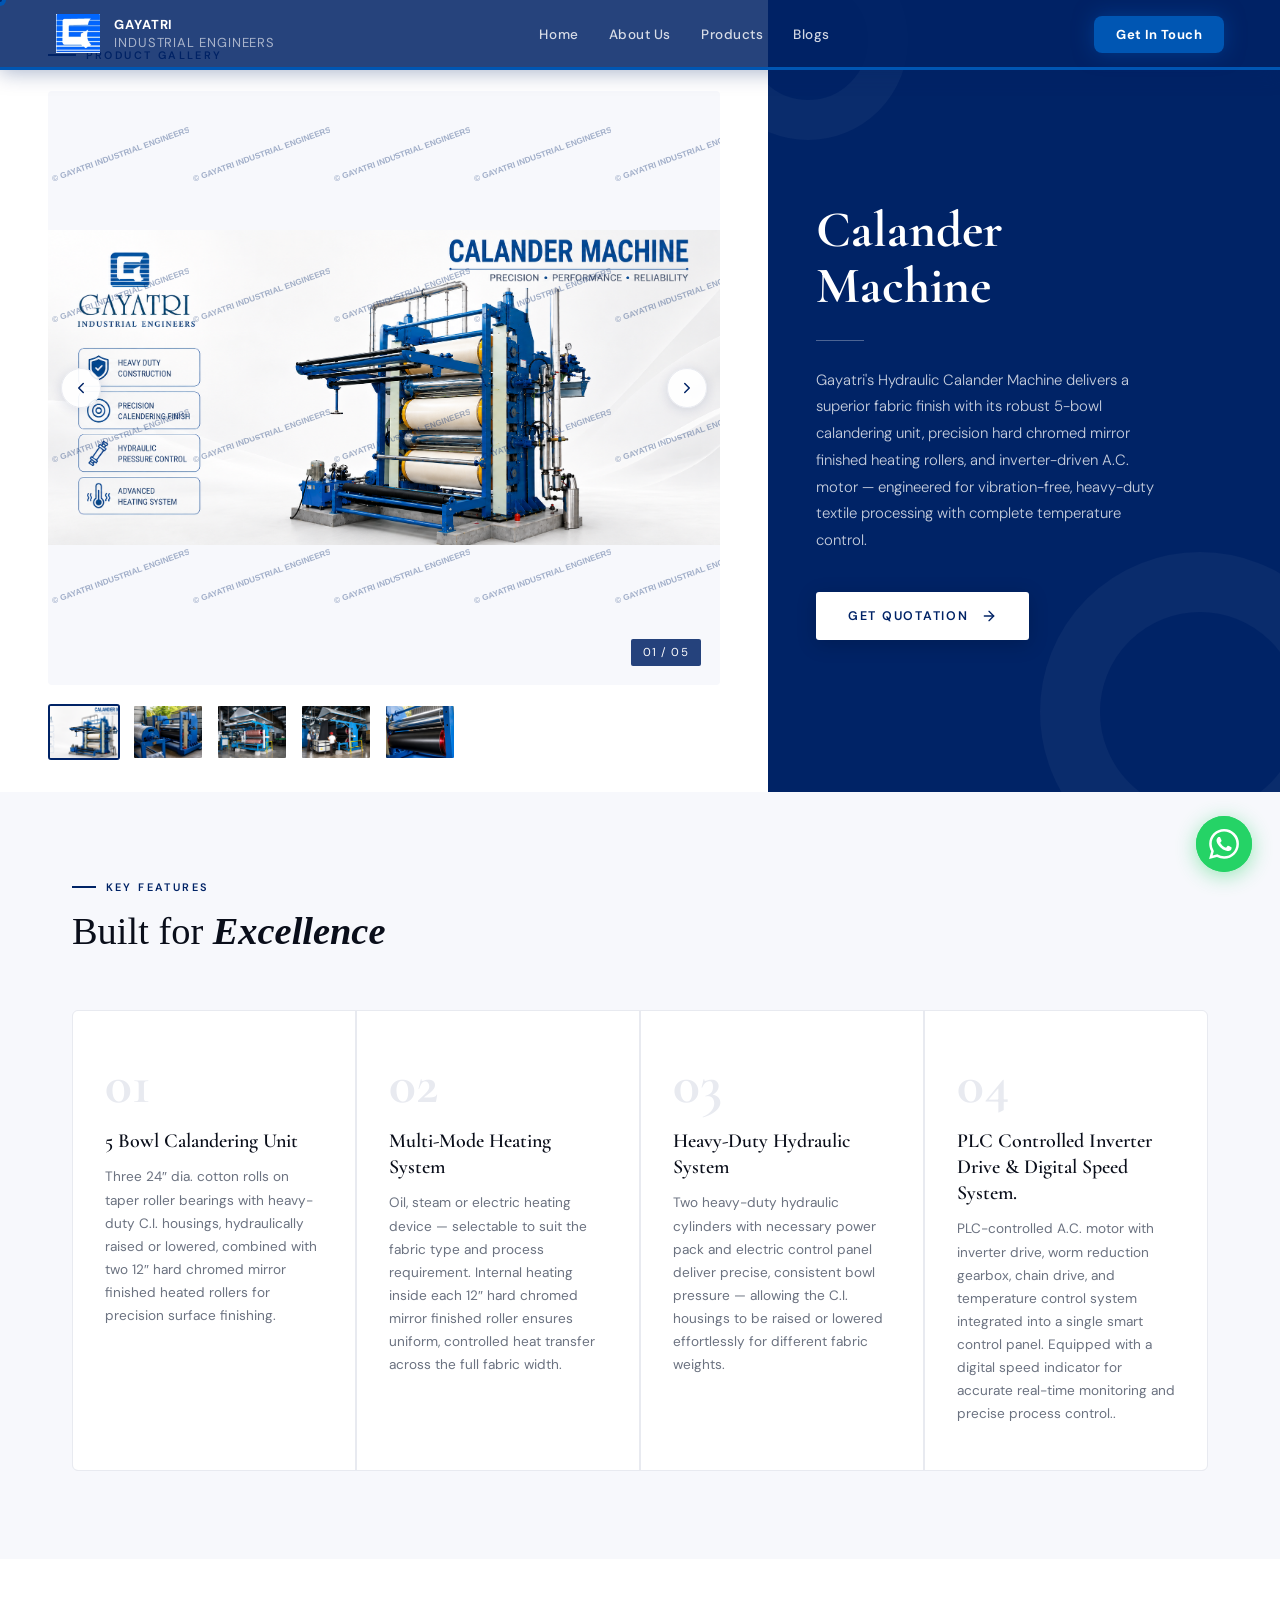
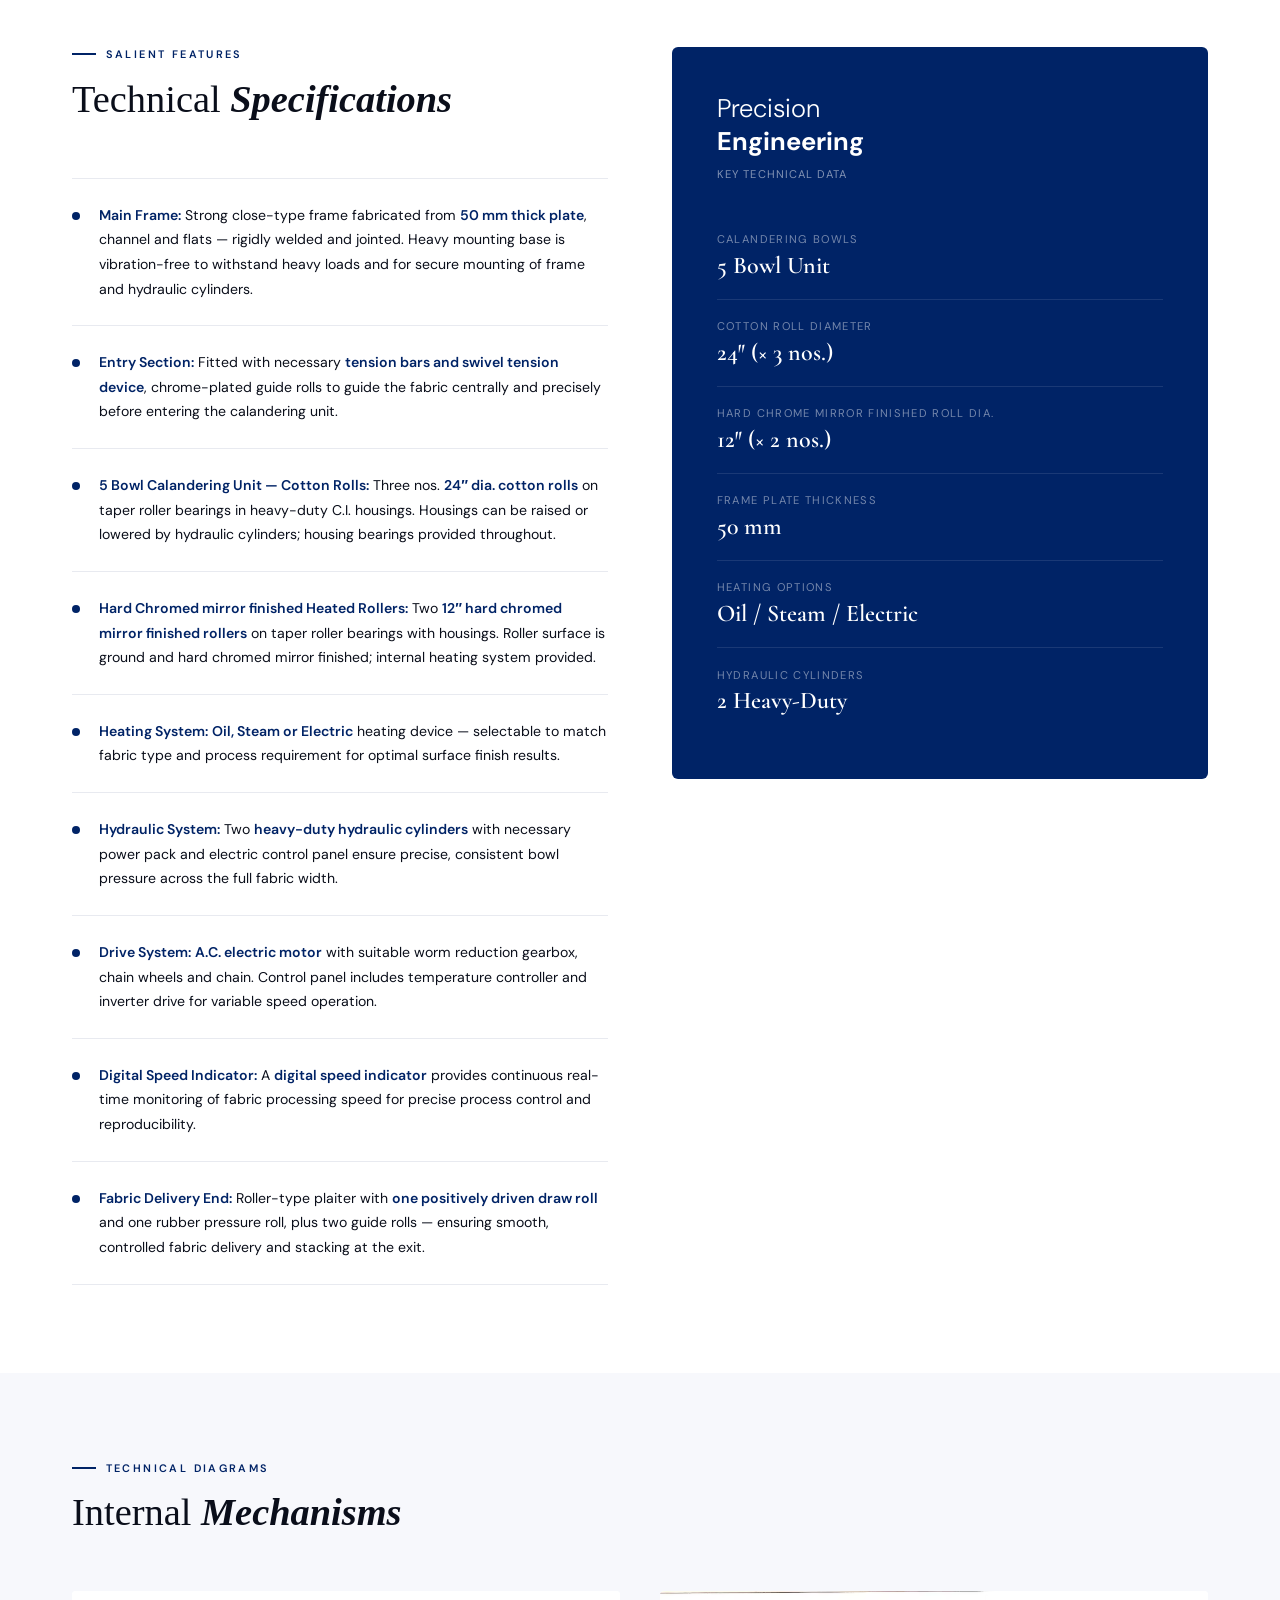
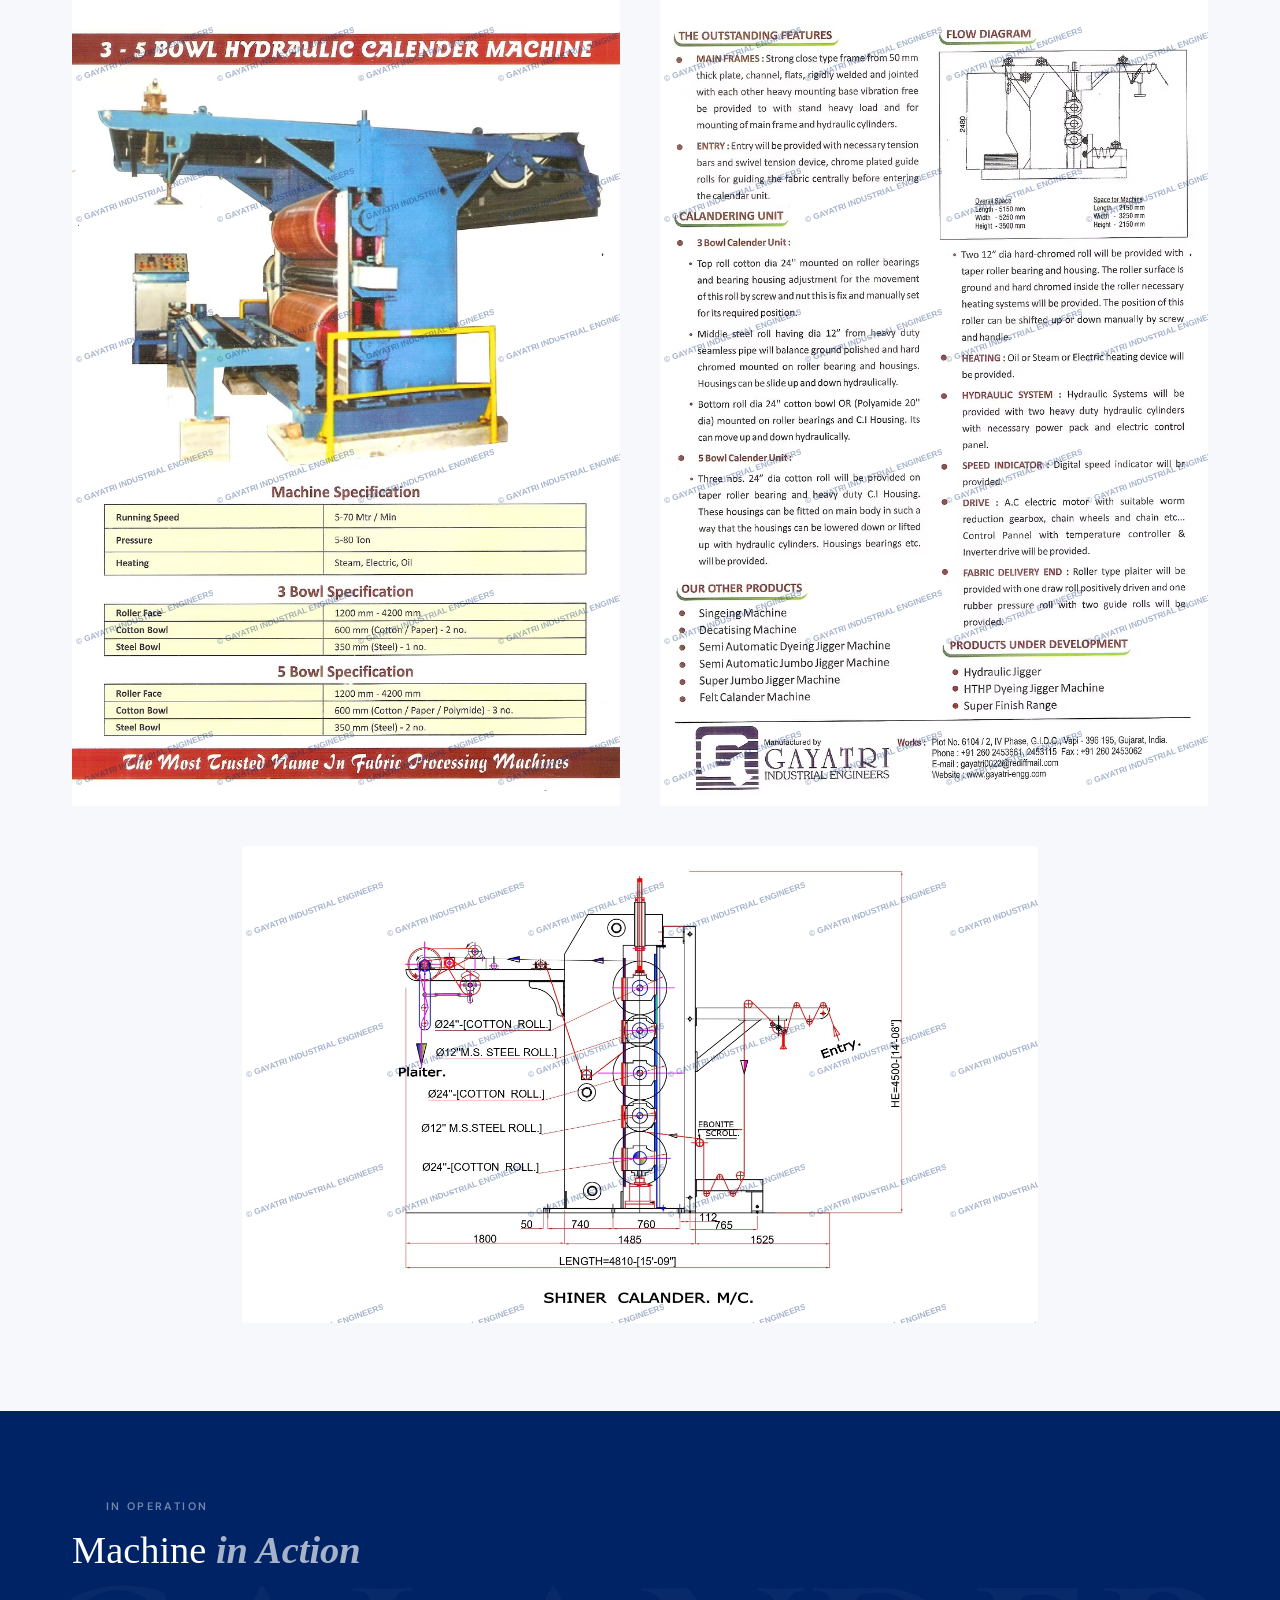
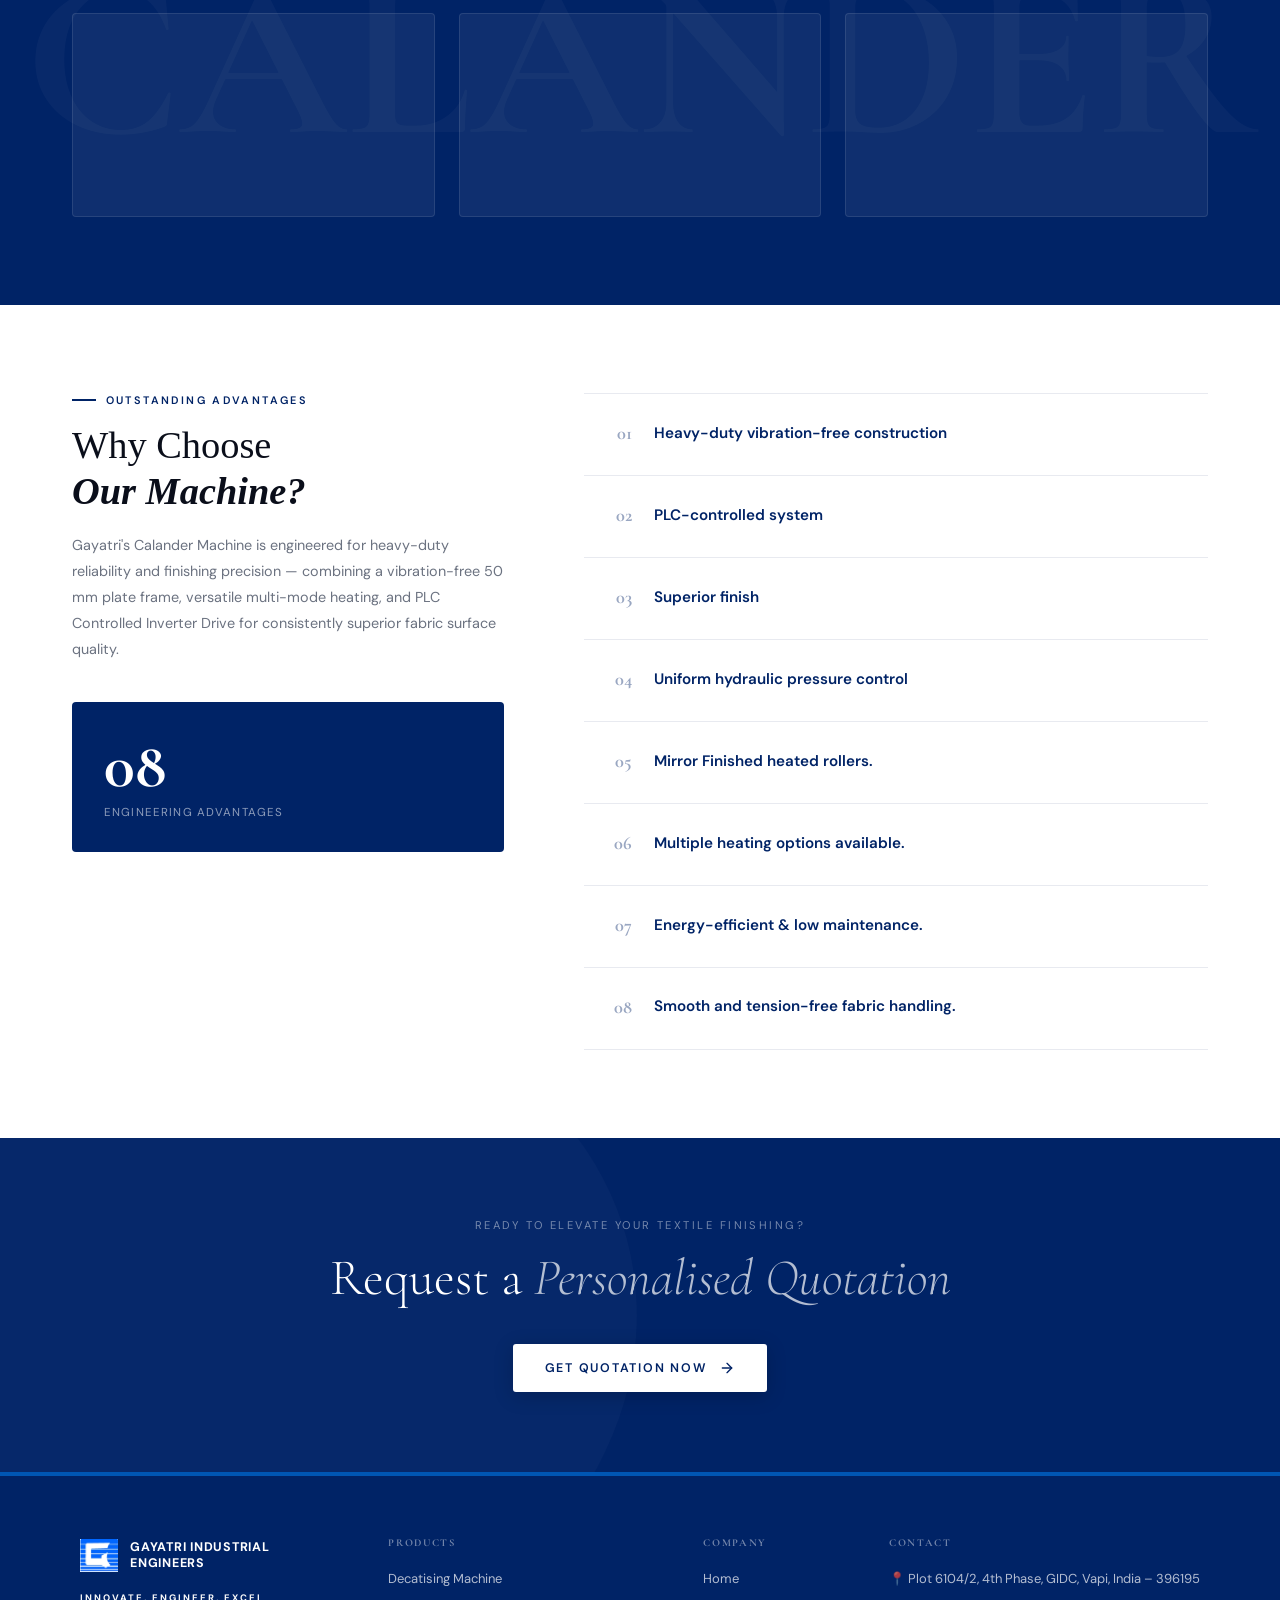
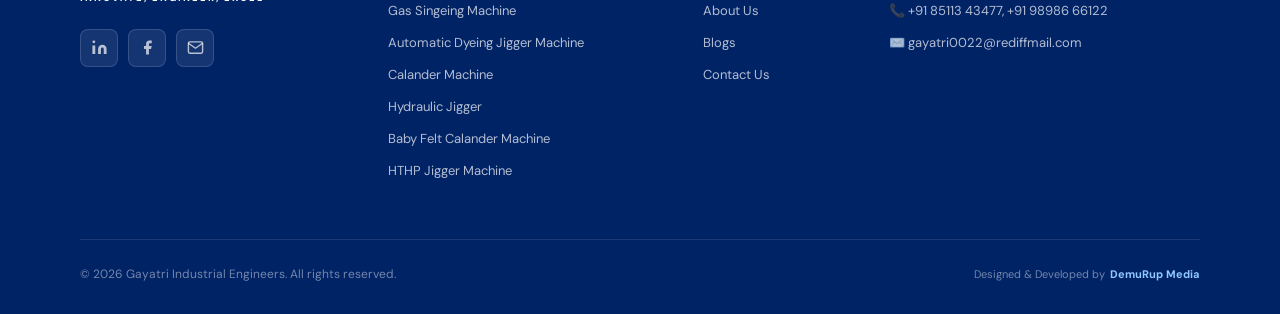
<file: calander-machine.html>
<!DOCTYPE html>
<html lang="en">

<head>
  <meta charset="UTF-8" />
  <meta name="viewport" content="width=device-width, initial-scale=1.0" />
  <title>Calander Machine Manufacturer India | Textile Calendering</title>
  <meta name="description" content="Textile and fabric calendering machines including five bowl, friction & super calender for a smooth, glazed fabric finish. Request a quote today.">
  <meta name="keywords" content="calander machine">
  <meta name="robots" content="index, follow, max-image-preview:large, max-snippet:-1, max-video-preview:-1">
  <meta name="author" content="Gayatri Industrial Engineers">
  <meta name="publisher" content="Gayatri Industrial Engineers">
  <link rel="canonical" href="https://gayatriengs.com/calander-machine.html">
  <meta property="og:url" content="https://gayatriengs.com/calander-machine.html">
  <meta property="og:image" content="https://gayatriengs.com/assets/Gayatri-logo.png">
  <meta property="og:description" content="Discover Gayatri Industrial Engineers' Calander Machine for efficient textile finishing, fabric treatment, and consistent high-quality processing results.">
  <meta name="theme-color" content="#1a4f8a">
  <meta name="apple-mobile-web-app-status-bar-style" content="black-translucent">
  <meta name="apple-mobile-web-app-capable" content="yes">
  <link rel="icon" type="image/png" sizes="32x32" href="assets/favicon.png">
  <link rel="icon" type="image/png" sizes="16x16" href="assets/favicon.png">
  <link rel="apple-touch-icon" href="assets/favicon.png">
  <link
    href="https://fonts.googleapis.com/css2?family=Cormorant+Garamond:wght@300;400;600;700&family=DM+Sans:wght@300;400;500;600&display=swap"
    rel="stylesheet" />
  <link rel="stylesheet" href="style.css">
  <style>
    :root {
      --royal-blue: #002366;
      --royal-blue-dark: #001540;
      --royal-blue-mid: #003399;
      --blue-glow: rgba(0, 35, 102, 0.08);
      --white: #ffffff;
      --off-white: #f7f8fc;
      --light-gray: #e8eaf0;
      --text-dark: #0a0e1a;
      --text-muted: #6b7280;
      --accent-gold: #c9a84c;
    }

    * {
      margin: 0;
      padding: 0;
      box-sizing: border-box;
    }

    body {
      font-family: 'DM Sans', sans-serif;
      color: var(--text-dark);
      background: var(--white);
      overflow-x: hidden;
    }

    h1,
    h2,
    h3,
    h4 {
      font-family: 'Cormorant Garamond', serif;
    }

    /* ── HERO ── */
    .hero {
      display: grid;
      grid-template-columns: 60fr 40fr;
      min-height: 88vh;
    }

    .hero-gallery {
      background: var(--white);
      position: relative;
      display: flex;
      flex-direction: column;
      padding: 3rem 3rem 2rem;
      overflow: hidden;
    }

    .gallery-label {
      font-family: 'DM Sans', sans-serif;
      font-size: 0.68rem;
      letter-spacing: 0.22em;
      text-transform: uppercase;
      color: var(--royal-blue);
      font-weight: 600;
      margin-bottom: 1.8rem;
      display: flex;
      align-items: center;
      gap: 0.6rem;
    }

    .gallery-label::before {
      content: '';
      display: inline-block;
      width: 28px;
      height: 2px;
      background: var(--royal-blue);
    }

    .gallery-main {
      flex: 1;
      position: relative;
      overflow: hidden;
      border-radius: 4px;
      background: var(--off-white);
      min-height: 400px;
    }

    .gallery-slide {
      position: absolute;
      inset: 0;
      opacity: 0;
      transition: opacity 0.75s cubic-bezier(0.4, 0, 0.2, 1), transform 0.75s cubic-bezier(0.4, 0, 0.2, 1);
      transform: scale(1.03);
    }

    .gallery-slide.active {
      opacity: 1;
      transform: scale(1);
    }

    .gallery-slide img {
      width: 100%;
      height: 100%;
      object-fit: contain;
      display: block;
    }

    .slide-counter {
      position: absolute;
      bottom: 1.2rem;
      right: 1.2rem;
      background: rgba(0, 35, 102, 0.85);
      color: white;
      font-size: 0.72rem;
      letter-spacing: 0.1em;
      padding: 0.35rem 0.75rem;
      border-radius: 2px;
      z-index: 10;
      font-family: 'DM Sans', sans-serif;
    }

    .gallery-thumbs {
      display: flex;
      gap: 0.75rem;
      margin-top: 1.2rem;
    }

    .gallery-thumb {
      width: 72px;
      height: 56px;
      border-radius: 3px;
      overflow: hidden;
      cursor: pointer;
      border: 2px solid transparent;
      transition: border-color 0.25s, transform 0.2s;
      flex-shrink: 0;
    }

    .gallery-thumb:hover {
      transform: translateY(-2px);
    }

    .gallery-thumb.active {
      border-color: var(--royal-blue);
    }

    .gallery-thumb img {
      width: 100%;
      height: 100%;
      object-fit: cover;
    }

    .gallery-nav {
      position: absolute;
      top: 50%;
      transform: translateY(-50%);
      background: rgba(255, 255, 255, 0.9);
      border: 1px solid var(--light-gray);
      width: 40px;
      height: 40px;
      border-radius: 50%;
      display: flex;
      align-items: center;
      justify-content: center;
      cursor: pointer;
      z-index: 20;
      transition: background 0.2s, box-shadow 0.2s;
      box-shadow: 0 2px 12px rgba(0, 35, 102, 0.12);
    }

    .gallery-nav:hover {
      background: var(--royal-blue);
    }

    .gallery-nav:hover svg {
      stroke: white;
    }

    .gallery-nav svg {
      stroke: var(--royal-blue);
      width: 18px;
      height: 18px;
      transition: stroke 0.2s;
    }

    .gallery-nav.prev {
      left: 0.8rem;
    }

    .gallery-nav.next {
      right: 0.8rem;
    }

     /* ── Hero Info ── */
    .hero-info {
      background: var(--royal-blue);
      display: flex;
      flex-direction: column;
      justify-content: center;
      padding: 4rem 3rem 3.5rem;
      position: relative;
      overflow: hidden;
    }
    .hero-info::before {
      content: '';
      position: absolute;
      bottom: -80px; right: -80px;
      width: 320px; height: 320px;
      border-radius: 50%;
      border: 60px solid rgba(255,255,255,0.04);
    }
    .hero-info::after {
      content: '';
      position: absolute;
      top: -60px; left: -60px;
      width: 200px; height: 200px;
      border-radius: 50%;
      border: 40px solid rgba(255,255,255,0.04);
    }

    .hero-eyebrow {
      font-family: 'DM Sans', sans-serif;
      font-size: 0.68rem;
      letter-spacing: 0.22em;
      text-transform: uppercase;
      color: rgba(255,255,255,0.55);
      font-weight: 500;
      margin-bottom: 1.2rem;
      display: flex;
      align-items: center;
      gap: 0.6rem;
    }
    .hero-eyebrow::before {
      content: '';
      display: inline-block;
      width: 20px; height: 1px;
      background: rgba(255,255,255,0.4);
    }

    .hero-info h1 {
      font-size: clamp(2.2rem, 4vw, 3.8rem);
      font-weight: 300;
      color:var(--white);
      line-height: 1.1;
      margin-bottom: 1.6rem;
    }
    .hero-title strong { font-weight: 600; display: block; }

    .hero-divider { width: 48px; height: 1px; background: rgba(255,255,255,0.3); margin-bottom: 1.6rem; }

    .hero-intro {
      font-size: 0.93rem;
      line-height: 1.8;
      color: rgba(255,255,255,0.78);
      font-weight: 300;
      margin-bottom: 2.4rem;
      max-width: 340px;
    }

    .hero-tags {
      display: flex;
      flex-wrap: wrap;
      gap: 0.5rem;
      margin-bottom: 2.4rem;
    }
    .hero-tag {
      font-size: 0.68rem;
      letter-spacing: 0.08em;
      text-transform: uppercase;
      color: rgba(255,255,255,0.65);
      border: 1px solid rgba(255,255,255,0.2);
      padding: 0.28rem 0.7rem;
      border-radius: 2px;
      font-family: 'DM Sans', sans-serif;
    }

    .btn-quote {
      display: inline-flex;
      align-items: center;
      gap: 0.75rem;
      background: var(--white);
      color: var(--royal-blue);
      font-family: 'DM Sans', sans-serif;
      font-size: 0.78rem;
      font-weight: 600;
      letter-spacing: 0.14em;
      text-transform: uppercase;
      padding: 1rem 2rem;
      border-radius: 3px;
      text-decoration: none;
      transition: color 0.35s, transform 0.25s, box-shadow 0.3s;
      box-shadow: 0 4px 20px rgba(0,0,0,0.18);
      align-self: flex-start;
      position: relative;
      overflow: hidden;
    }
    .btn-quote::before {
      content: '';
      position: absolute;
      inset: 0;
      background: var(--accent-gold);
      transform: scaleX(0);
      transform-origin: left;
      transition: transform 0.4s cubic-bezier(0.4,0,0.2,1);
      z-index: 0;
    }
    .btn-quote:hover::before { transform: scaleX(1); }
    .btn-quote span, .btn-quote svg { position: relative; z-index: 1; }
    .btn-quote:hover { color: var(--white); transform: translateY(-2px); box-shadow: 0 8px 28px rgba(0,0,0,0.22); }
    .btn-quote svg { width: 16px; height: 16px; transition: transform 0.3s; }
    .btn-quote:hover svg { transform: translateX(4px); }
    /* ── Section Wrapper ── */
    .section {
      padding: 5.5rem 0;
    }

    .section-inner {
      max-width: 1200px;
      margin: 0 auto;
      padding: 0 2rem;
    }

    .section-header {
      margin-bottom: 3.5rem;
    }

    .section-label {
      font-family: 'DM Sans', sans-serif;
      font-size: 0.68rem;
      letter-spacing: 0.22em;
      text-transform: uppercase;
      color: var(--royal-blue);
      font-weight: 600;
      display: flex;
      align-items: center;
      gap: 0.6rem;
      margin-bottom: 0.9rem;
    }

    .section-label::before {
      content: '';
      display: inline-block;
      width: 24px;
      height: 2px;
      background: var(--royal-blue);
    }

    .section-title {
      font-size: clamp(1.9rem, 3vw, 2.8rem);
      font-weight: 300;
      color: var(--text-dark);
      line-height: 1.2;
    }

    .section-title em {
      font-style: italic;
      font-weight: 600;
    }

    /* ── Features ── */
    .features-section {
      background: var(--off-white);
    }

    .features-grid {
      display: grid;
      grid-template-columns: repeat(4, 1fr);
      gap: 1.5px;
      background: var(--light-gray);
      border: 1.5px solid var(--light-gray);
      border-radius: 6px;
      overflow: hidden;
    }

    .feature-card {
      background: var(--white);
      padding: 2.8rem 2rem;
      transition: background 0.3s;
    }

    .feature-card:hover {
      background: var(--royal-blue);
    }

    .feature-card:hover .feature-icon {
      background: rgba(255, 255, 255, 0.12);
      color: white;
    }

    .feature-card:hover .feature-title {
      color: white;
    }

    .feature-card:hover .feature-desc {
      color: rgba(255, 255, 255, 0.7);
    }

    .feature-card:hover .feature-num {
      color: rgba(255, 255, 255, 0.18);
    }

    .feature-num {
      font-family: 'Cormorant Garamond', serif;
      font-size: 3.5rem;
      font-weight: 700;
      color: var(--light-gray);
      line-height: 1;
      margin-bottom: 1rem;
      transition: color 0.3s;
    }

    .feature-icon {
      width: 52px;
      height: 52px;
      border-radius: 6px;
      background: var(--blue-glow);
      color: var(--royal-blue);
      display: flex;
      align-items: center;
      justify-content: center;
      margin-bottom: 1.4rem;
      transition: background 0.3s, color 0.3s;
    }

    .feature-icon svg {
      width: 24px;
      height: 24px;
    }

    .feature-title {
      font-family: 'Cormorant Garamond', serif;
      font-size: 1.25rem;
      font-weight: 600;
      color: var(--text-dark);
      margin-bottom: 0.7rem;
      line-height: 1.3;
      transition: color 0.3s;
    }

    .feature-desc {
      font-size: 0.85rem;
      line-height: 1.7;
      color: var(--text-muted);
      transition: color 0.3s;
    }

    /* ── Specifications ── */
    .specs-section {
      background: var(--white);
    }

    .specs-layout {
      display: grid;
      grid-template-columns: 1fr 1fr;
      gap: 4rem;
      align-items: start;
    }

    .specs-list {
      list-style: none;
    }

    .specs-list li {
      display: flex;
      gap: 1.2rem;
      padding: 1.5rem 0;
      border-bottom: 1px solid var(--light-gray);
      align-items: flex-start;
    }

    .specs-list li:first-child {
      border-top: 1px solid var(--light-gray);
    }

    .spec-bullet {
      width: 8px;
      height: 8px;
      border-radius: 50%;
      background: var(--royal-blue);
      flex-shrink: 0;
      margin-top: 0.55rem;
    }

    .spec-text {
      font-size: 0.88rem;
      line-height: 1.75;
      color: var(--text-dark);
    }

    .spec-text strong {
      font-weight: 600;
      color: var(--royal-blue);
    }

    .specs-highlight {
      background: var(--royal-blue);
      border-radius: 6px;
      padding: 2.8rem;
      color: white;
      position: sticky;
      top: 2rem;
    }

    .specs-highlight-title {
      font-size: 1.6rem;
      font-weight: 300;
      margin-bottom: 0.5rem;
      line-height: 1.3;
    }

    .specs-highlight-title strong {
      font-weight: 700;
      display: block;
    }

    .specs-highlight-sub {
      font-size: 0.7rem;
      letter-spacing: 0.1em;
      text-transform: uppercase;
      color: rgba(255, 255, 255, 0.5);
      margin-bottom: 2rem;
    }

    .specs-stat {
      padding: 1.2rem 0;
      border-bottom: 1px solid rgba(255, 255, 255, 0.1);
    }

    .specs-stat:last-of-type {
      border-bottom: none;
    }

    .specs-stat-label {
      font-size: 0.7rem;
      letter-spacing: 0.12em;
      text-transform: uppercase;
      color: rgba(255, 255, 255, 0.45);
      margin-bottom: 0.3rem;
    }

    .specs-stat-val {
      font-family: 'Cormorant Garamond', serif;
      font-size: 1.5rem;
      font-weight: 600;
      color: white;
    }

    /* ── Diagrams ── */
    .diagram-section {
      background: var(--off-white);
    }

    .diagram-grid {
      display: grid;
      grid-template-columns: repeat(2, 1fr);
      gap: 40px;
      align-items: start;
    }

    .diagram-card {
      background: var(--white);
      border-radius: 4px;
      overflow: hidden;
      position: relative;
      transition: box-shadow 0.3s, transform 0.3s;
    }

    /* Target the 3rd item (landscape schematic) */
    .diagram-grid .diagram-card:nth-child(3) {
      grid-column: 1 / -1;
      max-width: 70%;
      margin: 0 auto;
      width: 100%;
    }

    .diagram-card:hover {
      box-shadow: 0 16px 48px rgba(0, 35, 102, 0.14);
      transform: translateY(-3px);
    }

    .diagram-card img {
      width: 100%;
      height: auto;
      object-fit: contain;
      display: block;
      transition: transform 0.5s;
    }

    .diagram-card:hover img {
      transform: scale(1.04);
    }

    .diagram-card-caption {
      position: absolute;
      bottom: 0;
      left: 0;
      right: 0;
      background: linear-gradient(to top, rgba(0, 35, 102, 0.85) 0%, transparent 100%);
      padding: 2rem 1.2rem 1rem;
      color: white;
    }

    .diagram-caption-title {
      font-size: 0.85rem;
      font-weight: 500;
      letter-spacing: 0.04em;
    }

    .diagram-caption-sub {
      font-size: 0.7rem;
      color: rgba(255, 255, 255, 0.65);
      margin-top: 0.2rem;
    }

    /* ── Video ── */
    .video-section {
      background: var(--royal-blue);
      padding: 5.5rem 0;
      position: relative;
      overflow: hidden;
      justify-content:space-evenly;
      align-items: center;
      display: block;
    }

    .video-section::before {
      content: 'CALANDER';
      position: absolute;
      font-family: 'Cormorant Garamond', serif;
      font-size: 18vw;
      font-weight: 700;
      color: rgba(255, 255, 255, 0.03);
      top: 50%;
      left: 50%;
      transform: translate(-50%, -50%);
      pointer-events: none;
      white-space: nowrap;
    }

    .video-grid {
      display: grid;
      grid-template-columns: repeat(3, 1fr);
      gap: 1.5rem;
    }

    .video-card {
      position: relative;
      background: rgba(255, 255, 255, 0.06);
      border-radius: 4px;
      overflow: hidden;
      aspect-ratio: 16/9;
      border: 1px solid rgba(255, 255, 255, 0.1);
      transition: border-color 0.3s;
      width: 100%;
    }

    .video-card:hover {
      border-color: rgba(255, 255, 255, 0.35);
    }

    .video-card iframe {
      width: 100%;
      height: 100%;
      border: none;
      display: block;
    }

    /* ── Advantages ── */
    .advantages-section {
      background: var(--white);
    }

    .advantages-layout {
      display: grid;
      grid-template-columns: 38% 1fr;
      gap: 5rem;
      align-items: start;
    }

    .advantages-intro-panel {
      position: sticky;
      top: 2rem;
    }

    .advantages-intro-text {
      font-size: 0.9rem;
      line-height: 1.8;
      color: var(--text-muted);
      margin-top: 1.2rem;
      margin-bottom: 2.5rem;
    }

    .advantages-deco {
      background: var(--royal-blue);
      border-radius: 4px;
      padding: 2rem;
      color: white;
    }

    .advantages-deco-num {
      font-family: 'Cormorant Garamond', serif;
      font-size: 4rem;
      font-weight: 700;
      line-height: 1;
      margin-bottom: 0.4rem;
    }

    .advantages-deco-label {
      font-size: 0.72rem;
      letter-spacing: 0.1em;
      text-transform: uppercase;
      color: rgba(255, 255, 255, 0.55);
    }

    .advantages-list {
      list-style: none;
      counter-reset: adv-counter;
    }

    .advantages-list li {
      counter-increment: adv-counter;
      display: grid;
      grid-template-columns: 48px 1fr;
      gap: 1.4rem;
      align-items: flex-start;
      padding: 1.6rem 0;
      border-bottom: 1px solid var(--light-gray);
      transition: padding-left 0.3s;
    }

    .advantages-list li:first-child {
      border-top: 1px solid var(--light-gray);
    }

    .advantages-list li:hover {
      padding-left: 6px;
    }

    .adv-num {
      font-family: 'Cormorant Garamond', serif;
      font-size: 1.15rem;
      font-weight: 700;
      color: var(--royal-blue);
      opacity: 0.4;
      padding-top: 0.15rem;
      text-align: right;
    }

    .adv-text {
      font-size: 0.88rem;
      line-height: 1.75;
      color: var(--text-dark);
    }

    .adv-text strong {
      font-weight: 600;
      display: block;
      font-size: 0.95rem;
      margin-bottom: 0.2rem;
      color: var(--royal-blue);
    }

    /* ── CTA ── */
    .cta-section {
      background: var(--royal-blue);
      padding: 5rem 0;
      text-align: center;
      position: relative;
      overflow: hidden;
    }

    .cta-section::before {
      content: '';
      position: absolute;
      top: -40%;
      left: -10%;
      width: 60%;
      height: 200%;
      background: rgba(255, 255, 255, 0.025);
      border-radius: 50%;
      transform: rotate(-15deg);
    }

    .cta-section .section-inner {
      position: relative;
      z-index: 1;
    }

    .cta-eyebrow {
      font-size: 0.7rem;
      letter-spacing: 0.22em;
      text-transform: uppercase;
      color: rgba(255, 255, 255, 0.45);
      margin-bottom: 1rem;
      font-family: 'DM Sans', sans-serif;
    }

    .cta-title {
      font-size: clamp(2rem, 4vw, 3.2rem);
      font-weight: 300;
      color: white;
      margin-bottom: 2.2rem;
      line-height: 1.2;
    }

    .cta-title em {
      font-style: italic;
      color: rgba(255, 255, 255, 0.7);
    }

    .cta-btn-wrap {
      display: flex;
      justify-content: center;
    }

    /* ── Scroll Reveal ── */
    .reveal {
      opacity: 0;
      transform: translateY(28px);
      transition: opacity 0.65s ease, transform 0.65s ease;
    }

    .reveal.visible {
      opacity: 1;
      transform: none;
    }

    /* ── Responsive ── */
    @media (max-width: 1024px) {
      .hero {
        grid-template-columns: 1fr;
        min-height: auto;
      }

      .hero-gallery {
        padding: 2.5rem 2rem 1.5rem;
        min-height: 58vw;
      }

      .hero-info {
        padding: 3rem 2rem;
      }

      .features-grid {
        grid-template-columns: repeat(2, 1fr);
      }

      .specs-layout {
        grid-template-columns: 1fr;
        gap: 2.5rem;
      }

      .specs-highlight {
        position: static;
      }

      .advantages-layout {
        grid-template-columns: 1fr;
        gap: 2.5rem;
      }

      .advantages-intro-panel {
        position: static;
      }

      .video-grid {
        grid-template-columns: repeat(2, 1fr);
        gap: 1.5rem;
      }
      .video-grid .video-card:last-child {
        grid-column: 1 / -1;
        justify-self: center;
        max-width: 500px;
        width: 100%;
      }
    }

    @media (max-width: 768px) {
      .diagram-grid {
        grid-template-columns: 1fr;
      }
      .diagram-grid .diagram-card:nth-child(3) {
        max-width: 100%;
      }
    }

    @media (max-width: 680px) {
      .section {
        padding: 4rem 0;
      }

      .video-grid {
        grid-template-columns: 1fr;
        gap: 1rem;
      }
      .video-grid .video-card:last-child {
        grid-column: auto;
        justify-self: stretch;
        max-width: none;
      }

      .features-grid {
        grid-template-columns: 1fr;
      }

      .hero-gallery {
        padding: 2rem 1.25rem 1.25rem;
      }

      .hero-info {
        padding: 2.5rem 1.5rem;
      }

      .gallery-thumb {
        width: 56px;
        height: 44px;
      }
    }
  </style>
</head>

<body>

  <!-- ─ Custom cursor ─ -->
  <div id="cursor"></div>
  <div id="cursor-dot"></div>

  <!-- ═══════════════════════════════════════
       SMART NAVBAR
  ═══════════════════════════════════════ -->
  <nav id="navbar" role="navigation" aria-label="Main navigation">

    <div class="nav-logo">
      <a href="index.html">
        <div class="nav-logo-icon">
          <img src="Gayatri logo.png" alt="Gayatri Logo" class="logo-img">
        </div>
      </a>
      <a href="index.html">
        <div class="nav-logo-text">
          Gayatri<br><span>Industrial Engineers</span>
        </div>
      </a>
    </div>

    <ul class="nav-links">
      <li><a href="index.html">Home</a></li>
      <li><a href="gayatri-about-gallery.html">About Us</a></li>
      <li><a href="product-section.html">Products</a></li>

      <!-- <li><a href="gallery.html">Gallery</a></li> -->
      <li><a href="blog.html">Blogs</a></li>
    </ul>


    <div class="nav-cta-wrap">
      <a href="contact.html" class="nav-cta">Get In Touch</a>
    </div>

    <button class="hamburger" id="hamburger" aria-label="Toggle menu" aria-expanded="false">
      <span></span><span></span><span></span>
    </button>
  </nav>

  <!-- Mobile menu -->
  <div class="mobile-menu" id="mobileMenu" role="navigation">
    <a href="index.html">Home</a>
    <a href="gayatri-about-gallery.html">About Us</a>
    <a href="product-section.html">Products</a>
    <!-- <a href="gallery.html">Gallery</a> -->
    <a href="blog.html">Blogs</a>
    <a href="contact.html" class="mobile-cta">Get In Touch</a>
  </div>





  <main>

    <!-- ══ HERO ══ -->
    <section class="hero">

      <!-- Gallery (60%) -->
      <div class="hero-gallery">
        <div class="gallery-label">Product Gallery</div>

        <div class="gallery-main">
          <div class="gallery-slide active" data-index="0">
            <img src="Calander Machine/Calander Header.png"
              alt="Calander Machine Front View" />
          </div>
          <div class="gallery-slide" data-index="1">
            <img src="Calander Machine/Calander Header 4.png"
              alt="Calander Machine 5 Bowl Unit" />
          </div>
          <div class="gallery-slide" data-index="2">
            <img src="Calander Machine/Calander Header 2.png"
              alt="Calander Machine Hydraulic System" />
          </div>
          <div class="gallery-slide" data-index="3">
            <img src="Calander Machine/Calander Header 3.png"
              alt="Calander Machine In Operation" />
          </div>
          <div class="gallery-slide" data-index="4">
            <img src="Calander Machine/Calander Header 5.png"
              alt="Calander Machine In Operation" />
          </div>


          <div class="slide-counter" id="slideCounter">01 / 05</div>

          <button class="gallery-nav prev" id="prevBtn" aria-label="Previous">
            <svg viewBox="0 0 24 24" fill="none" stroke-width="2" stroke-linecap="round" stroke-linejoin="round">
              <polyline points="15 18 9 12 15 6" />
            </svg>
          </button>
          <button class="gallery-nav next" id="nextBtn" aria-label="Next">
            <svg viewBox="0 0 24 24" fill="none" stroke-width="2" stroke-linecap="round" stroke-linejoin="round">
              <polyline points="9 18 15 12 9 6" />
            </svg>
          </button>
        </div>

        <div class="gallery-thumbs" id="galleryThumbs">
          <div class="gallery-thumb active" data-thumb="0"><img src="Calander Machine/Calander Header.png"
              alt="01" /></div>
          <div class="gallery-thumb" data-thumb="1"><img src="Calander Machine/Calander Header 4.png"
              alt="02" /></div>
          <div class="gallery-thumb" data-thumb="2"><img src="Calander Machine/Calander Header 2.png"
              alt="03" /></div>
          <div class="gallery-thumb" data-thumb="3"><img src="Calander Machine/Calander Header 3.png"
              alt="04" /></div>
              <div class="gallery-thumb" data-thumb="4"><img src="Calander Machine/Calander Header 5.png"
                alt="05" /></div>
        </div>
      </div>

      <!-- Info Panel (40%) -->
      


      <div class="hero-info">
      <br><br>
      <!-- <p class="hero-eyebrow">Advanced Gas Singeing Solutions</p> -->
      <h1>
        
        <strong>Calander<br>Machine</strong>
      </h1>
      <div class="hero-divider"></div>
      <p class="hero-intro">
        Gayatri's Hydraulic Calander Machine delivers a superior fabric finish with its robust 5-bowl calandering
          unit, precision hard chromed mirror finished heating rollers, and inverter-driven A.C. motor — engineered for vibration-free,
          heavy-duty textile processing with complete temperature control.
      </p>

      <a href="contact.html" class="btn-quote">
        <span>Get Quotation</span>
        <svg viewBox="0 0 24 24" fill="none" stroke="currentColor" stroke-width="2" stroke-linecap="round" stroke-linejoin="round"><line x1="5" y1="12" x2="19" y2="12"/><polyline points="12 5 19 12 12 19"/></svg>
      </a>
    </div>
    </section>


    <!-- ══ FEATURES ══ -->
    <section class="section features-section">
      <div class="section-inner">
        <div class="section-header reveal">
          <div class="section-label">Key Features</div>
          <h2 class="section-title">Built for <em>Excellence</em></h2>
        </div>
        <div class="features-grid reveal">

          <div class="feature-card">
            <div class="feature-num">01</div>
           
            <div class="feature-title">5 Bowl Calandering Unit</div>
            <div class="feature-desc">Three 24″ dia. cotton rolls on taper roller bearings with heavy-duty C.I.
              housings, hydraulically raised or lowered, combined with two 12″ hard chromed mirror finished heated rollers for precision
              surface finishing.</div>
          </div>

          <div class="feature-card">
            <div class="feature-num">02</div>
        
            <div class="feature-title">Multi-Mode Heating System</div>
            <div class="feature-desc">Oil, steam or electric heating device — selectable to suit the fabric type and
              process requirement. Internal heating inside each 12″ hard  chromed mirror finished  roller ensures uniform, controlled heat
              transfer across the full fabric width.</div>
          </div>

          <div class="feature-card">
            <div class="feature-num">03</div>
            
            <div class="feature-title">Heavy-Duty Hydraulic System</div>
            <div class="feature-desc">Two heavy-duty hydraulic cylinders with necessary power pack and electric control
              panel deliver precise, consistent bowl pressure — allowing the C.I. housings to be raised or lowered
              effortlessly for different fabric weights.</div>
          </div>

          <div class="feature-card">
            <div class="feature-num">04</div>
         
            <div class="feature-title">PLC Controlled Inverter Drive  &amp; Digital Speed System.</div>
            <div class="feature-desc">PLC-controlled A.C. motor with inverter drive, worm reduction gearbox, chain drive, and temperature control system integrated into a single smart control panel. Equipped with a digital speed indicator for accurate real-time monitoring and precise process control..</div>
          </div>

        </div>
      </div>
    </section>


    <!-- ══ SPECIFICATIONS ══ -->
    <section class="section specs-section">
      <div class="section-inner">
        <div class="specs-layout">

          <div>
            <div class="section-header reveal">
              <div class="section-label">Salient Features</div>
              <h2 class="section-title">Technical <em>Specifications</em></h2>
            </div>
            <ul class="specs-list reveal">
              <li>
                <div class="spec-bullet"></div>
                <div class="spec-text"><strong>Main Frame:</strong> Strong close-type frame fabricated from <strong>50
                    mm thick plate</strong>, channel and flats — rigidly welded and jointed. Heavy mounting base is
                  vibration-free to withstand heavy loads and for secure mounting of frame and hydraulic cylinders.
                </div>
              </li>
              <li>
                <div class="spec-bullet"></div>
                <div class="spec-text"><strong>Entry Section:</strong> Fitted with necessary <strong>tension bars and
                    swivel tension device</strong>, chrome-plated guide rolls to guide the fabric centrally and
                  precisely before entering the calandering unit.</div>
              </li>
              <li>
                <div class="spec-bullet"></div>
                <div class="spec-text"><strong>5 Bowl Calandering Unit — Cotton Rolls:</strong> Three nos. <strong>24″
                    dia. cotton rolls</strong> on taper roller bearings in heavy-duty C.I. housings. Housings can be
                  raised or lowered by hydraulic cylinders; housing bearings provided throughout.</div>
              </li>
              <li>
                <div class="spec-bullet"></div>
                <div class="spec-text"><strong>Hard Chromed mirror finished Heated Rollers:</strong> Two <strong>12″ hard chromed mirror finished
                    rollers</strong> on taper roller bearings with housings. Roller surface is ground and hard chromed mirror finished; 
                  internal heating system provided. 
                </div>
              </li>
              <li>
                <div class="spec-bullet"></div>
                <div class="spec-text"><strong>Heating System:</strong> <strong>Oil, Steam or Electric</strong> heating
                  device — selectable to match fabric type and process requirement for optimal surface finish results.
                </div>
              </li>
              <li>
                <div class="spec-bullet"></div>
                <div class="spec-text"><strong>Hydraulic System:</strong> Two <strong>heavy-duty hydraulic
                    cylinders</strong> with necessary power pack and electric control panel ensure precise, consistent
                  bowl pressure across the full fabric width.</div>
              </li>
              <li>
                <div class="spec-bullet"></div>
                <div class="spec-text"><strong>Drive System:</strong> <strong>A.C. electric motor</strong> with suitable
                  worm reduction gearbox, chain wheels and chain. Control panel includes temperature controller and
                  inverter drive for variable speed operation.</div>
              </li>
              <li>
                <div class="spec-bullet"></div>
                <div class="spec-text"><strong>Digital Speed Indicator:</strong> A <strong>digital speed
                    indicator</strong> provides continuous real-time monitoring of fabric processing speed for precise
                  process control and reproducibility.</div>
              </li>
              <li>
                <div class="spec-bullet"></div>
                <div class="spec-text"><strong>Fabric Delivery End:</strong> Roller-type plaiter with <strong>one
                    positively driven draw roll</strong> and one rubber pressure roll, plus two guide rolls — ensuring
                  smooth, controlled fabric delivery and stacking at the exit.</div>
              </li>
            </ul>
          </div>

          <!-- Stats Card -->
          <div class="reveal">
            <div class="specs-highlight">
              <div class="specs-highlight-title">Precision<br><strong>Engineering</strong></div>
              <div class="specs-highlight-sub">Key Technical Data</div>
              <div class="specs-stat">
                <div class="specs-stat-label">Calandering Bowls</div>
                <div class="specs-stat-val">5 Bowl Unit</div>
              </div>
              <div class="specs-stat">
                <div class="specs-stat-label">Cotton Roll Diameter</div>
                <div class="specs-stat-val">24″ (× 3 nos.)</div>
              </div>
              <div class="specs-stat">
                <div class="specs-stat-label">Hard Chrome mirror finished Roll Dia.</div>
                <div class="specs-stat-val">12″ (× 2 nos.)</div>
              </div>
              <div class="specs-stat">
                <div class="specs-stat-label">Frame Plate Thickness</div>
                <div class="specs-stat-val">50 mm</div>
              </div>
              <div class="specs-stat">
                <div class="specs-stat-label">Heating Options</div>
                <div class="specs-stat-val">Oil / Steam / Electric</div>
              </div>
              <div class="specs-stat">
                <div class="specs-stat-label">Hydraulic Cylinders</div>
                <div class="specs-stat-val">2 Heavy-Duty</div>
              </div>
            </div>
          </div>

        </div>
      </div>
    </section>


    <!-- ══ DIAGRAM GALLERY ══ -->
    <section class="section diagram-section">
      <div class="section-inner">
        <div class="section-header reveal">
          <div class="section-label">Technical Diagrams</div>
          <h2 class="section-title">Internal <em>Mechanisms</em></h2>
        </div>
        <div class="diagram-grid reveal">

          <div class="diagram-card">
            <img src="Calander Machine/dig 3.avif"
              alt="5 Bowl Calander Unit" />
            
          </div>

          <div class="diagram-card">
            <img src="Calander Machine/dig 4.avif"
              alt="5 Bowl Calander Unit" />
            
          </div>
          <!-- <div class="diagram-card">
          <img src="https://placehold.co/600x340/003399/ffffff?text=Hydraulic+Cylinder+System" alt="Hydraulic Cylinder System" />
          <div class="diagram-card-caption">
            <div class="diagram-caption-title">Hydraulic Cylinder System</div>
            <div class="diagram-caption-sub">Heavy-duty dual cylinders with power pack &amp; control panel</div>
          </div>
        </div> -->

          <div class="diagram-card landscape">
            <img src="Calander Machine/dig.jpg"
              alt="Drive and Delivery End" />
            
          </div>

        </div>
      </div>
    </section>


    <!-- ══ VIDEO SECTION ══ -->
    <section class="video-section">
      <div class="section-inner">
        <div class="section-header reveal" style="margin-bottom:2.5rem;">
          <div class="section-label" style="color:rgba(255,255,255,0.45);">
            In Operation
          </div>
          <h2 class="section-title" style="color:white;">Machine <em style="color:rgba(255,255,255,0.65);">in
              Action</em></h2>
        </div>
        <div class="video-grid reveal">
          <div class="video-card">
            <iframe src="https://www.youtube.com/embed/Ov9HksoxUoU?si=yLOU587G8GhfCIAT" title="Calander Machine — In Operation"
              allowfullscreen loading="lazy"></iframe>
          </div>
          <div class="video-card">
            <iframe src=" https://www.youtube.com/embed/SSU_dE4lSg4?si=2OlEDMBZHGM_qpA5 " title="Calander Machine — In Operation"
              allowfullscreen loading="lazy"></iframe>
          </div>
          <div class="video-card">
            <iframe src="https://www.youtube.com/embed/gji3eCy-VRg?si=HFGyXv2IjPJGgEeT " title="Calander Machine — In Operation"
              allowfullscreen loading="lazy"></iframe>
          </div>
          
        </div>
      </div>
    </section>


    <!-- ══ ADVANTAGES ══ -->
    <section class="section advantages-section">
      <div class="section-inner">
        <div class="advantages-layout">

          <div class="advantages-intro-panel reveal">
            <div class="section-label">Outstanding Advantages</div>
            <h2 class="section-title">Why Choose<br><em>Our Machine?</em></h2>
            <p class="advantages-intro-text">
              Gayatri's Calander Machine is engineered for heavy-duty reliability and finishing precision — combining a
              vibration-free 50 mm plate frame, versatile multi-mode heating, and PLC Controlled Inverter Drive  for
              consistently superior fabric surface quality.
            </p>
            <div class="advantages-deco">
              <div class="advantages-deco-num">08</div>
              <div class="advantages-deco-label">Engineering Advantages</div>
            </div>
          </div>

          <ul class="advantages-list reveal">
            <li>
              <div class="adv-num">01</div>
              <div class="adv-text"><strong>Heavy-duty vibration-free construction</strong></div>
            </li>
            <li>
              <div class="adv-num">02</div>
              <div class="adv-text"><strong>PLC-controlled system</strong></div>
            </li>
            <li>
              <div class="adv-num">03</div>
              <div class="adv-text"><strong>Superior finish</strong></div>
            </li>
            <li>
              <div class="adv-num">04</div>
              <div class="adv-text"><strong>Uniform hydraulic pressure control</strong></div>
            </li>
            <li>
              <div class="adv-num">05</div>
              <div class="adv-text"><strong>Mirror Finished heated rollers.</strong></div>
            </li>
            <li>
              <div class="adv-num">06</div>
              <div class="adv-text"><strong>Multiple heating options available.</strong></div>
            </li>
            <li>
              <div class="adv-num">07</div>
              <div class="adv-text"><strong>Energy-efficient & low maintenance.</strong></div>
            </li>
            <li>
              <div class="adv-num">08</div>
              <div class="adv-text"><strong>Smooth and tension-free fabric handling.</strong></div>
            </li>
          </ul>

        </div>
      </div>
    </section>


    <!-- ══ CTA STRIP ══ -->
    <section class="cta-section">
      <div class="section-inner">
        <p class="cta-eyebrow">Ready to elevate your textile finishing?</p>
        <h2 class="cta-title">Request a <em>Personalised Quotation</em></h2>
        <div class="cta-btn-wrap">
          <a href="contact.html" class="btn-quote">
            <span>Get Quotation Now</span>
            <svg viewBox="0 0 24 24" fill="none" stroke="currentColor" stroke-width="2" stroke-linecap="round"
              stroke-linejoin="round">
              <line x1="5" y1="12" x2="19" y2="12" />
              <polyline points="12 5 19 12 12 19" />
            </svg>
          </a>
        </div>
      </div>
    </section>

  </main>



  <!-- ═══════════════════════════════════════
       FOOTER
  ═══════════════════════════════════════ -->
  <footer id="footer">
    <div class="footer-top">
      <div class="footer-brand">
        <div class="footer-logo">
          <div class="footer-logo-icon"><img src="Gayatri logo.png" alt=""></div>
          <div class="footer-logo-text">Gayatri Industrial<br>Engineers</div>
        </div>
        <p class="footer-motto">Innovate, Engineer, Excel</p>
        <div class="footer-social">
          <a href="https://www.linkedin.com/in/dhruv-sharma-309b3b1a4/" target="_blank" rel="noopener noreferrer" class="social-btn" title="LinkedIn" aria-label="LinkedIn">
            <svg width="17" height="17" viewBox="0 0 24 24" fill="currentColor">
              <path d="M16 8a6 6 0 016 6v7h-4v-7a2 2 0 00-2-2 2 2 0 00-2 2v7h-4v-7a6 6 0 016-6zM2 9h4v12H2z" />
              <circle cx="4" cy="4" r="2" />
            </svg>
          </a>
          <a href="https://www.facebook.com/profile.php?id=61574865483459" target="_blank" rel="noopener noreferrer" class="social-btn" title="Facebook" aria-label="Facebook">
            <svg width="17" height="17" viewBox="0 0 24 24" fill="currentColor">
              <path d="M18 2h-3a5 5 0 00-5 5v3H7v4h3v8h4v-8h3l1-4h-4V7a1 1 0 011-1h3z" />
            </svg>
          </a>
          <a href="mailto:gayatri0022@rediffmail.com" class="social-btn" title="Email" aria-label="Email">
            <svg width="17" height="17" viewBox="0 0 24 24" fill="none" stroke="currentColor" stroke-width="2">
              <path d="M4 4h16c1.1 0 2 .9 2 2v12c0 1.1-.9 2-2 2H4c-1.1 0-2-.9-2-2V6c0-1.1.9-2 2-2z" />
              <polyline points="22,6 12,13 2,6" />
            </svg>
          </a>
        </div>
      </div>
      <div class="footer-links-col">
        <h4>Products</h4>
        <ul>
          <li><a href="decatising-machine.html">Decatising Machine</a></li>
          <li><a href="gas-singeing-machine.html">Gas Singeing Machine</a></li>
          <li><a href="dyeing-jigger-machine.html">Automatic Dyeing Jigger Machine</a></li>
          <li><a href="calander-machine.html">Calander Machine</a></li>
          <li><a href="hydraulic-jigger-machine.html">Hydraulic Jigger</a></li>
          <li><a href="baby-felt-calander.html">Baby Felt Calander Machine</a></li>
          <li><a href="hthp-jigger-machine.html">HTHP Jigger Machine</a></li>

        </ul>
      </div>
      <div class="footer-links-col">
        <h4>Company</h4>
        <ul>
          <li><a href="index.html">Home</a></li>
          <li><a href="gayatri-about-gallery.html">About Us</a></li>
          <!-- <li><a href="gallery.html">Gallery</a></li> -->
          <li><a href="blog.html">Blogs</a></li>
          <li><a href="contact.html">Contact Us</a></li>
        </ul>
      </div>
      <div class="footer-links-col">
        <h4>Contact</h4>
        <ul>
          <li><a href="https://maps.google.com/?q=Plot+6104/2,+4th+Phase,+GIDC,+Vapi,+India+396195" target="_blank" rel="noopener noreferrer">📍 Plot 6104/2, 4th Phase, GIDC, Vapi, India – 396195</a></li>
          <li><a href="tel:+918511343477">📞 +91 85113 43477, +91 98986 66122</a></li>
          <li><a href="mailto:gayatri0022@rediffmail.com">✉️ gayatri0022@rediffmail.com</a></li>
        </ul>
      </div>
    </div>
    <div class="footer-bottom">
      <p>© 2026 Gayatri Industrial Engineers. All rights reserved.</p>
      <div class="footer-badge">Designed & Developed by <span><a href="https://demurup.com/" target="_blank">DemuRup Media</a></span></div>
    </div>
  </footer>

  <!-- ═══════════════════════════════════════
       WHATSAPP FLOATING BUTTON
  ═══════════════════════════════════════ -->
  <a href="https://wa.me/918511343477" id="whatsapp-btn" target="_blank" rel="noopener noreferrer"
    aria-label="Chat on WhatsApp">
    <!-- Official WhatsApp path -->
    <svg viewBox="0 0 24 24" xmlns="http://www.w3.org/2000/svg">
      <path
        d="M17.472 14.382c-.297-.149-1.758-.867-2.03-.967-.273-.099-.471-.148-.67.15-.197.297-.767.966-.94 1.164-.173.199-.347.223-.644.075-.297-.15-1.255-.463-2.39-1.475-.883-.788-1.48-1.761-1.653-2.059-.173-.297-.018-.458.13-.606.134-.133.298-.347.446-.52.149-.174.198-.298.298-.497.099-.198.05-.371-.025-.52-.075-.149-.669-1.612-.916-2.207-.242-.579-.487-.5-.669-.51-.173-.008-.371-.01-.57-.01-.198 0-.52.074-.792.372-.272.297-1.04 1.016-1.04 2.479 0 1.462 1.065 2.875 1.213 3.074.149.198 2.096 3.2 5.077 4.487.709.306 1.262.489 1.694.625.712.227 1.36.195 1.871.118.571-.085 1.758-.719 2.006-1.413.248-.694.248-1.289.173-1.413-.074-.124-.272-.198-.57-.347m-5.421 7.403h-.004a9.87 9.87 0 01-5.031-1.378l-.361-.214-3.741.982.998-3.648-.235-.374a9.86 9.86 0 01-1.51-5.26c.001-5.45 4.436-9.884 9.888-9.884 2.64 0 5.122 1.03 6.988 2.898a9.825 9.825 0 012.893 6.994c-.003 5.45-4.437 9.884-9.885 9.884m8.413-18.297A11.815 11.815 0 0012.05 0C5.495 0 .16 5.335.157 11.892c0 2.096.547 4.142 1.588 5.945L.057 24l6.305-1.654a11.882 11.882 0 005.683 1.448h.005c6.554 0 11.89-5.335 11.893-11.893a11.821 11.821 0 00-3.48-8.413z" />
    </svg>
  </a>

  <script src="script.js"></script>
  <script>
    // ── Gallery Slideshow ──
    const slides = document.querySelectorAll('.gallery-slide');
    const thumbs = document.querySelectorAll('.gallery-thumb');
    const counter = document.getElementById('slideCounter');
    let current = 0, autoTimer;

    function goTo(idx) {
      slides[current].classList.remove('active');
      thumbs[current].classList.remove('active');
      current = (idx + slides.length) % slides.length;
      slides[current].classList.add('active');
      thumbs[current].classList.add('active');
      counter.textContent = String(current + 1).padStart(2, '0') + ' / ' + String(slides.length).padStart(2, '0');
    }
    function startAuto() { autoTimer = setInterval(() => goTo(current + 1), 4200); }
    function resetAuto() { clearInterval(autoTimer); startAuto(); }

    document.getElementById('prevBtn').addEventListener('click', () => { goTo(current - 1); resetAuto(); });
    document.getElementById('nextBtn').addEventListener('click', () => { goTo(current + 1); resetAuto(); });
    thumbs.forEach(t => t.addEventListener('click', () => { goTo(parseInt(t.dataset.thumb)); resetAuto(); }));
    startAuto();

    // ── Scroll Reveal ──
    const revealEls = document.querySelectorAll('.reveal');
    const observer = new IntersectionObserver(entries => {
      entries.forEach(e => { if (e.isIntersecting) { e.target.classList.add('visible'); observer.unobserve(e.target); } });
    }, { threshold: 0.12 });
    revealEls.forEach(el => observer.observe(el));
  </script>

</body>

</html>
</file>
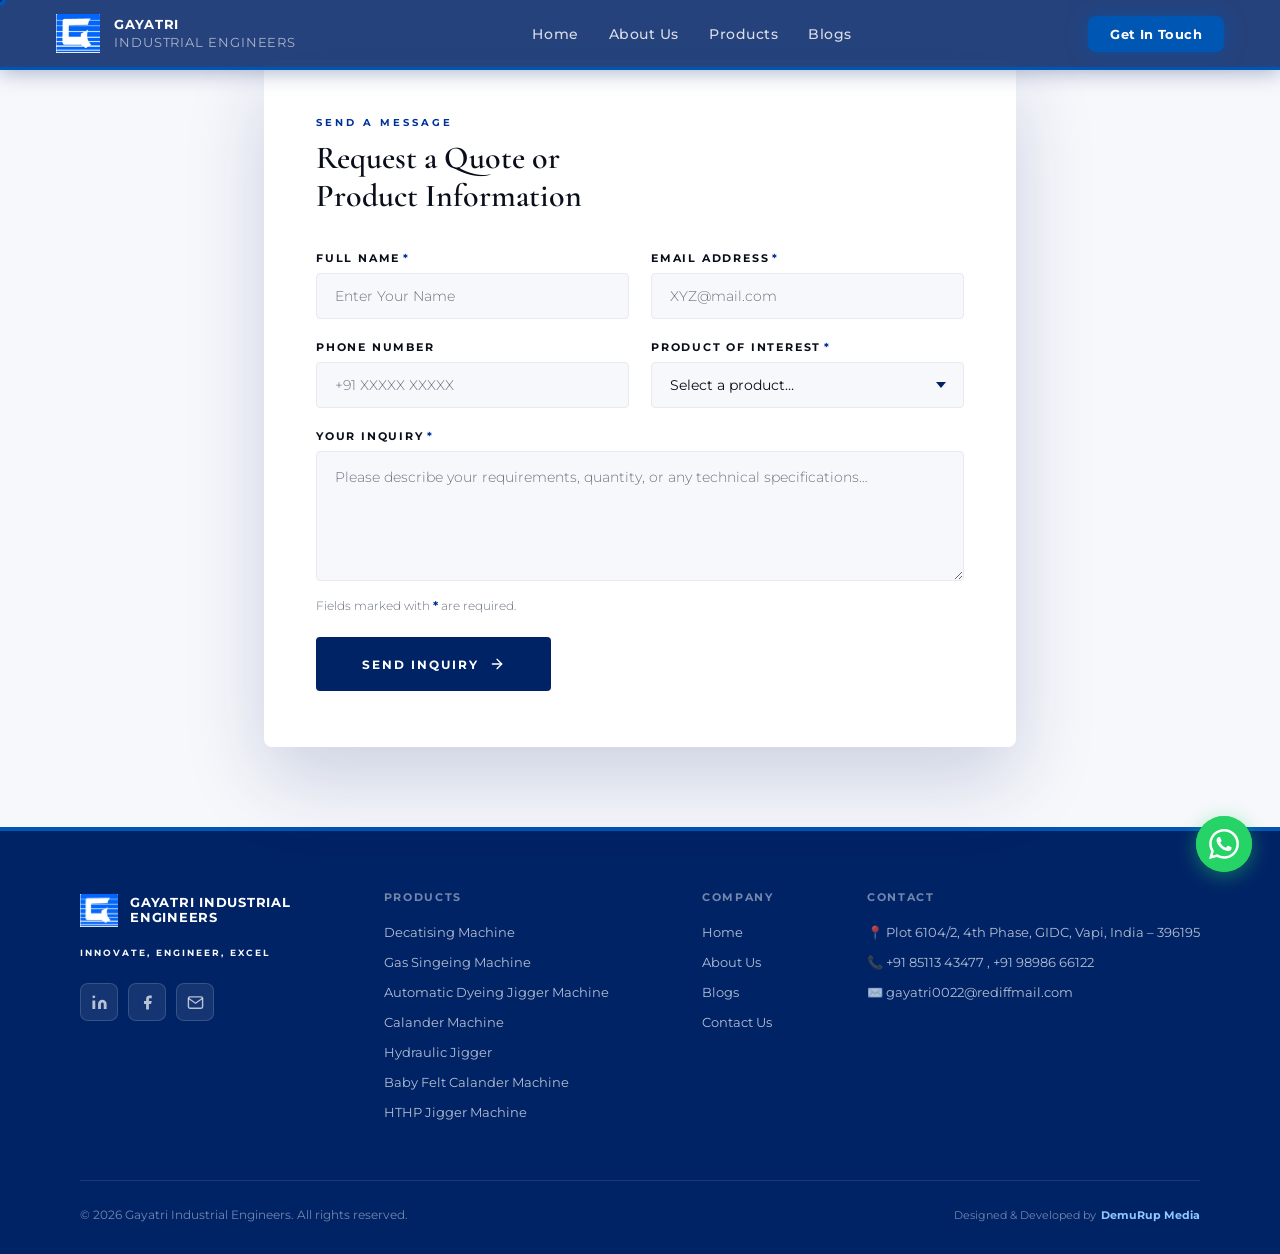
<file: contact.html>
<!DOCTYPE html>
<html lang="en">
<head>
  <meta charset="UTF-8" />
  <meta name="viewport" content="width=device-width, initial-scale=1.0"/>
  <title>Contact Us | Request a Textile Machinery Quote - Gayatri</title>
  <meta name="description" content="Get in touch with Gayatri Engineering Works for textile machinery quotes, product enquiries & export orders. Based in Vapi, Gujarat, India.">
  <meta name="keywords" content="request textile machinery quote">
  <meta name="robots" content="index, follow, max-image-preview:large, max-snippet:-1, max-video-preview:-1">
  <meta name="author" content="Gayatri Industrial Engineers">
  <meta name="publisher" content="Gayatri Industrial Engineers">
  <link rel="canonical" href="https://gayatriengs.com/contact.html">
  <meta property="og:url" content="https://gayatriengs.com/contact.html">
  <meta property="og:image" content="https://gayatriengs.com/assets/Gayatri-logo.png">
  <meta property="og:description" content="Contact Gayatri Industrial Engineers for textile machinery solutions, product enquiries, technical information, and assistance with your industrial requirements.">
  <meta name="theme-color" content="#1a4f8a">
  <meta name="apple-mobile-web-app-status-bar-style" content="black-translucent">
  <meta name="apple-mobile-web-app-capable" content="yes">
  <link rel="icon" type="image/png" sizes="32x32" href="assets/favicon.png">
  <link rel="icon" type="image/png" sizes="16x16" href="assets/favicon.png">
  <link rel="apple-touch-icon" href="assets/favicon.png">
  <link rel="preconnect" href="https://fonts.googleapis.com">
  <link rel="preconnect" href="https://fonts.gstatic.com" crossorigin>
  <link href="https://fonts.googleapis.com/css2?family=Cormorant+Garamond:wght@400;500;600;700&family=Montserrat:wght@300;400;500;600;700&display=swap" rel="stylesheet">
  <link rel="stylesheet" href="style.css">
  <style>
    *, *::before, *::after { box-sizing: border-box; margin: 0; padding: 0; }

    :root {
      --royal-blue: #002366;
      --royal-blue-dark: #001540;
      --royal-blue-mid: #003399;
      --white: #ffffff;
      --off-white: #f7f8fc;
      --light-gray: #e8eaf0;
      --text-dark: #0a0e1a;
      --text-muted: #6b7280;
      --gold-accent: #c9a84c;
      --gold-light: #e8c97a;
      --shadow-deep: 0 32px 80px rgba(0, 35, 102, 0.18);
      --shadow-card: 0 8px 32px rgba(0, 35, 102, 0.10);
      --radius: 4px;
      --radius-lg: 8px;
      --transition: 0.3s cubic-bezier(0.4, 0, 0.2, 1);
    }

    body {
      font-family: 'Montserrat', sans-serif;
      background-color: var(--off-white);
      color: var(--text-dark);
    }

    /* ── HERO BAND ─────────────────────────────────────────────── */
    .contact-hero {
      background: linear-gradient(135deg, var(--royal-blue-dark) 0%, var(--royal-blue) 55%, var(--royal-blue-mid) 100%);
      position: relative;
      overflow: hidden;
      padding: 80px 24px 120px;
      text-align: center;
    }

    .contact-hero::before {
      content: '';
      position: absolute;
      inset: 0;
      background:
        radial-gradient(ellipse 60% 50% at 80% 20%, rgba(201,168,76,0.12) 0%, transparent 60%),
        radial-gradient(ellipse 40% 40% at 10% 80%, rgba(255,255,255,0.04) 0%, transparent 60%);
      pointer-events: none;
    }

    /* decorative geometric lines */
    .contact-hero::after {
      content: '';
      position: absolute;
      top: 0; left: 0; right: 0; bottom: 0;
      background-image:
        linear-gradient(rgba(255,255,255,0.04) 1px, transparent 1px),
        linear-gradient(90deg, rgba(255,255,255,0.04) 1px, transparent 1px);
      background-size: 60px 60px;
      pointer-events: none;
    }

    .hero-eyebrow {
      display: inline-flex;
      align-items: center;
      gap: 10px;
      font-size: 11px;
      font-weight: 600;
      letter-spacing: 3px;
      text-transform: uppercase;
      color: var(--gold-accent);
      margin-bottom: 20px;
      position: relative;
      z-index: 1;
    }
    .hero-eyebrow span {
      display: block;
      width: 28px;
      height: 1px;
      background: var(--gold-accent);
    }

    .hero-title {
      font-family: 'Cormorant Garamond', serif;
      font-size: clamp(2.4rem, 5vw, 3.8rem);
      font-weight: 600;
      color: var(--white);
      line-height: 1.15;
      letter-spacing: -0.5px;
      position: relative;
      z-index: 1;
      max-width: 700px;
      margin: 0 auto 18px;
    }

    .hero-subtitle {
      font-size: 14px;
      font-weight: 300;
      color: rgba(255,255,255,0.65);
      letter-spacing: 0.5px;
      position: relative;
      z-index: 1;
      max-width: 480px;
      margin: 0 auto;
      line-height: 1.8;
    }

    /* ── MAIN CONTENT WRAPPER ───────────────────────────────────── */
    .contact-section {
      max-width: 800px;
      margin: 60px auto 80px;
      padding: 0 24px;
      position: relative;
      z-index: 10;
    }

    /* ── FORM CARD ──────────────────────────────────────────────── */
    .form-panel {
      background: var(--white);
      padding: 56px 52px;
      border-radius: var(--radius-lg);
      box-shadow: var(--shadow-deep);
    }

    .form-header {
      margin-bottom: 36px;
    }

    .form-eyebrow {
      font-size: 10px;
      font-weight: 700;
      letter-spacing: 3px;
      text-transform: uppercase;
      color: var(--royal-blue-mid);
      margin-bottom: 10px;
    }

    .form-title {
      font-family: 'Cormorant Garamond', serif;
      font-size: clamp(1.6rem, 2.5vw, 2.2rem);
      font-weight: 600;
      color: var(--text-dark);
      line-height: 1.2;
    }

    /* The actual form tag – swap action URL here */
    .contact-form {
      display: flex;
      flex-direction: column;
      gap: 22px;
    }

    .form-row {
      display: grid;
      grid-template-columns: 1fr 1fr;
      gap: 22px;
    }

    .form-group {
      display: flex;
      flex-direction: column;
      gap: 8px;
    }

    .form-label {
      font-size: 10.5px;
      font-weight: 700;
      letter-spacing: 1.8px;
      text-transform: uppercase;
      color: var(--text-dark);
    }

    .form-label .required {
      color: var(--royal-blue-mid);
      margin-left: 3px;
    }

    .form-control {
      width: 100%;
      padding: 14px 18px;
      font-family: 'Montserrat', sans-serif;
      font-size: 13.5px;
      font-weight: 400;
      color: var(--text-dark);
      background: var(--off-white);
      border: 1.5px solid var(--light-gray);
      border-radius: var(--radius);
      outline: none;
      transition: border-color var(--transition), background var(--transition), box-shadow var(--transition);
      appearance: none;
      -webkit-appearance: none;
    }

    .form-control::placeholder {
      color: var(--text-muted);
      font-weight: 300;
    }

    .form-control:hover {
      border-color: rgba(0, 35, 102, 0.25);
    }

    .form-control:focus {
      background: var(--white);
      border-color: var(--royal-blue-mid);
      box-shadow: 0 0 0 4px rgba(0, 51, 153, 0.09);
    }

    textarea.form-control {
      resize: vertical;
      min-height: 130px;
      line-height: 1.7;
    }

    /* custom select arrow */
    .select-wrapper {
      position: relative;
    }
    .select-wrapper::after {
      content: '';
      position: absolute;
      right: 18px;
      top: 50%;
      transform: translateY(-50%);
      width: 0;
      height: 0;
      border-left: 5px solid transparent;
      border-right: 5px solid transparent;
      border-top: 6px solid var(--royal-blue);
      pointer-events: none;
    }
    .select-wrapper select.form-control {
      cursor: pointer;
      padding-right: 44px;
    }
    .select-wrapper select.form-control option {
      background: var(--white);
      color: var(--text-dark);
    }

    /* submit button */
    .btn-submit {
      display: inline-flex;
      align-items: center;
      justify-content: center;
      gap: 10px;
      padding: 17px 44px;
      background: var(--royal-blue);
      color: var(--white);
      font-family: 'Montserrat', sans-serif;
      font-size: 12px;
      font-weight: 700;
      letter-spacing: 2px;
      text-transform: uppercase;
      border: 2px solid var(--royal-blue);
      border-radius: var(--radius);
      cursor: pointer;
      position: relative;
      overflow: hidden;
      transition: background var(--transition), border-color var(--transition), transform var(--transition), box-shadow var(--transition);
      align-self: flex-start;
    }

    .btn-submit::before {
      content: '';
      position: absolute;
      inset: 0;
      background: linear-gradient(135deg, var(--royal-blue-mid), var(--royal-blue-dark));
      opacity: 0;
      transition: opacity var(--transition);
    }

    .btn-submit:hover {
      background: var(--royal-blue-mid);
      border-color: var(--royal-blue-mid);
      box-shadow: 0 12px 32px rgba(0, 51, 153, 0.35);
      transform: translateY(-2px);
    }
    .btn-submit:hover::before { opacity: 1; }

    .btn-submit:active {
      transform: translateY(0);
      box-shadow: none;
    }

    .btn-submit span, .btn-submit svg {
      position: relative;
      z-index: 1;
    }

    .btn-submit svg {
      width: 16px;
      height: 16px;
      stroke: currentColor;
      fill: none;
      stroke-width: 2;
      stroke-linecap: round;
      stroke-linejoin: round;
      transition: transform var(--transition);
    }
    .btn-submit:hover svg { transform: translateX(4px); }

    .form-note {
      font-size: 11.5px;
      color: var(--text-muted);
      font-weight: 300;
      line-height: 1.6;
      margin-top: -6px;
    }

    /* ── SUCCESS STATE (hidden by default) ─────────────────────── */
    .form-success {
      display: none;
      flex-direction: column;
      align-items: center;
      justify-content: center;
      text-align: center;
      padding: 48px 24px;
      gap: 16px;
    }
    .form-success.active { display: flex; }
    .success-icon {
      width: 64px;
      height: 64px;
      border-radius: 50%;
      background: rgba(0, 35, 102, 0.07);
      display: flex;
      align-items: center;
      justify-content: center;
    }
    .success-icon svg {
      width: 28px;
      height: 28px;
      stroke: var(--royal-blue);
      fill: none;
      stroke-width: 2;
      stroke-linecap: round;
      stroke-linejoin: round;
    }
    .success-title {
      font-family: 'Cormorant Garamond', serif;
      font-size: 1.8rem;
      font-weight: 600;
      color: var(--text-dark);
    }
    .success-text {
      font-size: 13.5px;
      color: var(--text-muted);
      line-height: 1.8;
      max-width: 360px;
    }

    /* ── RESPONSIVENESS ─────────────────────────────────────────── */
    @media (max-width: 768px) {
      .contact-hero {
        padding: 60px 20px 80px;
      }
      .hero-title {
        font-size: clamp(2rem, 6vw, 3.2rem);
      }
      .contact-section {
        padding: 0 16px;
        margin: 40px auto 60px;
      }
      .form-row {
        grid-template-columns: 1fr;
      }
      .form-panel {
        padding: 36px 24px;
      }
      .btn-submit {
        width: 100%;
        justify-content: center;
      }
    }

    @media (max-width: 400px) {
      .contact-hero {
        padding: 50px 14px 70px;
      }
      .contact-section {
        padding: 0 12px;
      }
      .form-panel {
        padding: 24px 14px;
      }
      .form-control {
        padding: 12px 14px;
        font-size: 13px;
      }
      .btn-submit {
        padding: 14px 20px;
        font-size: 11px;
      }
    }

    /* ── SUBTLE ENTRANCE ANIMATIONS ────────────────────────────── */
    @keyframes fadeUp {
      from { opacity: 0; transform: translateY(24px); }
      to   { opacity: 1; transform: translateY(0); }
    }

    .contact-hero .hero-eyebrow  { animation: fadeUp 0.6s ease both; }
    .contact-hero .hero-title    { animation: fadeUp 0.7s 0.1s ease both; }
    .contact-hero .hero-subtitle { animation: fadeUp 0.7s 0.2s ease both; }
    .contact-grid                { animation: fadeUp 0.8s 0.25s ease both; }
  </style>
</head>
<body>

 <!-- ─ Custom cursor ─ -->
  <div id="cursor"></div>
  <div id="cursor-dot"></div>

  <!-- ═══════════════════════════════════════
       SMART NAVBAR
  ═══════════════════════════════════════ -->
  <nav id="navbar" role="navigation" aria-label="Main navigation">

    <div class="nav-logo">
     <a href="index.html"><div class="nav-logo-icon">
        <img src="Gayatri logo.png" alt="Gayatri Logo" class="logo-img">
      </div></a> 
      <a href="index.html"><div class="nav-logo-text">
        Gayatri<br><span>Industrial Engineers</span>
      </div></a>
    </div>
    <ul class="nav-links">
      <li><a href="index.html">Home</a></li>
      <li><a href="gayatri-about-gallery.html">About Us</a></li>
      <li><a href="product-section.html">Products</a></li>

      <!-- <li><a href="gallery.html">Gallery</a></li> -->
      <li><a href="blog.html">Blogs</a></li>
    </ul>

    <div class="nav-cta-wrap">
      <a href="contact.html" class="nav-cta">Get In Touch</a>
    </div>

    <button class="hamburger" id="hamburger" aria-label="Toggle menu" aria-expanded="false">
      <span></span><span></span><span></span>
    </button>
  </nav>

  <!-- Mobile menu -->
  <div class="mobile-menu" id="mobileMenu" role="navigation">
    <a href="index.html">Home</a>
    <a href="gayatri-about-gallery.html">About Us</a>
    <a href="product-section.html">Products</a>
    <!-- <a href="gallery.html">Gallery</a> -->
    <a href="blog.html">Blogs</a>
    <a href="contact.html" class="mobile-cta">Get In Touch</a>
  </div>

  <!-- ══ MAIN CONTACT SECTION ═══════════════════════════════════ -->
  <section class="contact-section" aria-label="Contact form">
      <!-- FORM CARD -->
      <div class="form-panel">
        <div class="form-header">
          <p class="form-eyebrow">Send a Message</p>
          <h1 class="form-title">Request a Quote or<br>Product Information</h1>
        </div>

        <!--
          ╔══════════════════════════════════════════════════════════╗
          ║  HOW TO CONNECT TO GOOGLE FORMS                         ║
          ║  1. Set action="" to your Google Form action URL         ║
          ║     (right-click "Submit" → Copy link, or use            ║
          ║      Forms → Get pre-filled link to find it)             ║
          ║  2. Replace each name="entry.XXXXXXXXX" with the         ║
          ║     actual entry IDs from the pre-filled URL             ║
          ╚══════════════════════════════════════════════════════════╝
        -->
        <form
          class="contact-form"
          id="contactForm"
          method="POST"
          action="https://docs.google.com/forms/d/e/1FAIpQLSchIhy6tjE5T0XLndUResSpnwEnT-tXp5mXjwv_nNYz3tttOQ/formResponse"
          target="hidden_iframe"
        >
          <!-- Name + Email -->
          <div class="form-row">
            <div class="form-group">
              <label class="form-label" for="contact-name">
                Full Name<span class="required" aria-hidden="true">*</span>
              </label>
              <input
                type="text"
                id="contact-name"
                name="entry.1459518108"
                class="form-control"
                placeholder="Enter Your Name"
                required
                minlength="2"
                autocomplete="name"
              />
            </div>

            <div class="form-group">
              <label class="form-label" for="contact-email">
                Email Address<span class="required" aria-hidden="true">*</span>
              </label>
              <input
                type="email"
                id="contact-email"
                name="entry.1527722903"
                class="form-control"
                placeholder="XYZ@mail.com"
                required
                autocomplete="email"
              />
            </div>
          </div>

          <!-- Phone + Product -->
          <div class="form-row">
            <div class="form-group">
              <label class="form-label" for="contact-phone">Phone Number</label>
              <input
                type="tel"
                id="contact-phone"
                name="entry.610563339"
                class="form-control"
                placeholder="+91 XXXXX XXXXX"
                autocomplete="tel"
              />
            </div>

            <div class="form-group">
              <label class="form-label" for="contact-product">
                Product of Interest<span class="required" aria-hidden="true">*</span>
              </label>
              <div class="select-wrapper">
                <select
                  id="contact-product"
                  name="entry.326027084"
                  class="form-control"
                  required
                >
                  <option value="" disabled selected>Select a product…</option>
                  <option value="Decatising Machine">Decatising Machine</option>
                  <option value="Gas Singeing Machine">Gas Singeing Machine</option>
                  <option value="Automatic Dyeing Jigger Machine">Automatic Dyeing Jigger Machine</option>
                  <option value="Calander Machine">Calander Machine</option>
                  <option value="Hydraulic Jigger">Hydraulic Jigger</option>
                  <option value="Baby Felt Calander Machine">Baby Felt Calander Machine</option>
                  <option value="HTHP Jigger Machine">HTHP Jigger Machine</option>
                </select>
              </div>
            </div>
          </div>

          <!-- Inquiry -->
          <div class="form-group">
            <label class="form-label" for="contact-inquiry">
              Your Inquiry<span class="required" aria-hidden="true">*</span>
            </label>
            <textarea
              id="contact-inquiry"
              name="entry.844907422"
              class="form-control"
              placeholder="Please describe your requirements, quantity, or any technical specifications…"
              required
              minlength="5"
            ></textarea>
          </div>

          <p class="form-note">
            Fields marked with <strong style="color:var(--royal-blue-mid)">*</strong> are required.
          </p>

          <button type="submit" class="btn-submit" id="btnSubmit">
            <span>Send Inquiry</span>
            <svg viewBox="0 0 24 24" aria-hidden="true">
              <line x1="5" y1="12" x2="19" y2="12"/>
              <polyline points="12 5 19 12 12 19"/>
            </svg>
          </button>
        </form>

        <!-- Success message (shown after submit) -->
        <div class="form-success" id="formSuccess" role="alert" aria-live="polite">
          <div class="success-icon">
            <svg viewBox="0 0 24 24"><polyline points="20 6 9 17 4 12"/></svg>
          </div>
          <h2 class="success-title">Inquiry Received</h2>
          <p class="success-text">Thank you for reaching out. Our team will review your request and get back to you within 1–2 business days.</p>
        </div>
      </div>

    </div><!-- .contact-grid -->
  </section>

  <!-- Hidden iframe target for Google Form submission (prevents page redirect) -->
  <iframe name="hidden_iframe" id="hidden_iframe" style="display:none;"></iframe>


    <!-- ═══════════════════════════════════════
       FOOTER
  ═══════════════════════════════════════ -->
  <footer id="footer">
    <div class="footer-top">
      <div class="footer-brand">
        <div class="footer-logo">
          <div class="footer-logo-icon"><img src="Gayatri logo.png" alt=""></div>
          <div class="footer-logo-text">Gayatri Industrial<br>Engineers</div>
        </div>
        <p class="footer-motto">Innovate, Engineer, Excel</p>
        <div class="footer-social">
          <a href="https://www.linkedin.com/in/dhruv-sharma-309b3b1a4/" target="_blank" rel="noopener noreferrer" class="social-btn" title="LinkedIn" aria-label="LinkedIn">
            <svg width="17" height="17" viewBox="0 0 24 24" fill="currentColor">
              <path d="M16 8a6 6 0 016 6v7h-4v-7a2 2 0 00-2-2 2 2 0 00-2 2v7h-4v-7a6 6 0 016-6zM2 9h4v12H2z" />
              <circle cx="4" cy="4" r="2" />
            </svg>
          </a>
          <a href="https://www.facebook.com/profile.php?id=61574865483459" target="_blank" rel="noopener noreferrer" class="social-btn" title="Facebook" aria-label="Facebook">
            <svg width="17" height="17" viewBox="0 0 24 24" fill="currentColor">
              <path d="M18 2h-3a5 5 0 00-5 5v3H7v4h3v8h4v-8h3l1-4h-4V7a1 1 0 011-1h3z" />
            </svg>
          </a>
          <a href="mailto:gayatri0022@rediffmail.com" class="social-btn" title="Email" aria-label="Email">
            <svg width="17" height="17" viewBox="0 0 24 24" fill="none" stroke="currentColor" stroke-width="2">
              <path d="M4 4h16c1.1 0 2 .9 2 2v12c0 1.1-.9 2-2 2H4c-1.1 0-2-.9-2-2V6c0-1.1.9-2 2-2z" />
              <polyline points="22,6 12,13 2,6" />
            </svg>
          </a>
        </div>
      </div>
      <div class="footer-links-col">
        <h4>Products</h4>
        <ul>
          <li><a href="decatising-machine.html">Decatising Machine</a></li>
          <li><a href="gas-singeing-machine.html">Gas Singeing Machine</a></li>
          <li><a href="dyeing-jigger-machine.html">Automatic Dyeing Jigger Machine</a></li>
          <li><a href="calander-machine.html">Calander Machine</a></li>
          <li><a href="hydraulic-jigger-machine.html">Hydraulic Jigger</a></li>
          <li><a href="baby-felt-calander.html">Baby Felt Calander Machine</a></li>
          <li><a href="hthp-jigger-machine.html">HTHP Jigger Machine</a></li>
          
        </ul>
      </div>
      <div class="footer-links-col">
        <h4>Company</h4>
        <ul>
          <li><a href="index.html">Home</a></li>
          <li><a href="gayatri-about-gallery.html">About Us</a></li>
          <!-- <li><a href="gallery.html">Gallery</a></li> -->
          <li><a href="blog.html">Blogs</a></li>
          <li><a href="contact.html">Contact Us</a></li>
        </ul>
      </div>
      <div class="footer-links-col">
        <h4>Contact</h4>
        <ul>
          <li><a href="https://maps.google.com/?q=Plot+6104/2,+4th+Phase,+GIDC,+Vapi,+India+396195" target="_blank" rel="noopener noreferrer">📍 Plot 6104/2, 4th Phase, GIDC, Vapi, India – 396195</a></li>
          <li><a href="tel:+918511343477">📞 +91 85113 43477 , +91 98986 66122</a></li>
          <li><a href="mailto:gayatri0022@rediffmail.com">✉️ gayatri0022@rediffmail.com</a></li>
        </ul>
      </div>
    </div>
    <div class="footer-bottom">
      <p>© 2026 Gayatri Industrial Engineers. All rights reserved.</p>
      <div class="footer-badge">Designed & Developed by <span><a href="https://demurup.com/" target="_blank">DemuRup Media</a></span></div>
    </div>
  </footer>

  <!-- ═══════════════════════════════════════
       WHATSAPP FLOATING BUTTON
  ═══════════════════════════════════════ -->
  <a href="https://wa.me/918511343477" id="whatsapp-btn" target="_blank" rel="noopener noreferrer"
    aria-label="Chat on WhatsApp">
    <!-- Official WhatsApp path -->
    <svg viewBox="0 0 24 24" xmlns="http://www.w3.org/2000/svg">
      <path
        d="M17.472 14.382c-.297-.149-1.758-.867-2.03-.967-.273-.099-.471-.148-.67.15-.197.297-.767.966-.94 1.164-.173.199-.347.223-.644.075-.297-.15-1.255-.463-2.39-1.475-.883-.788-1.48-1.761-1.653-2.059-.173-.297-.018-.458.13-.606.134-.133.298-.347.446-.52.149-.174.198-.298.298-.497.099-.198.05-.371-.025-.52-.075-.149-.669-1.612-.916-2.207-.242-.579-.487-.5-.669-.51-.173-.008-.371-.01-.57-.01-.198 0-.52.074-.792.372-.272.297-1.04 1.016-1.04 2.479 0 1.462 1.065 2.875 1.213 3.074.149.198 2.096 3.2 5.077 4.487.709.306 1.262.489 1.694.625.712.227 1.36.195 1.871.118.571-.085 1.758-.719 2.006-1.413.248-.694.248-1.289.173-1.413-.074-.124-.272-.198-.57-.347m-5.421 7.403h-.004a9.87 9.87 0 01-5.031-1.378l-.361-.214-3.741.982.998-3.648-.235-.374a9.86 9.86 0 01-1.51-5.26c.001-5.45 4.436-9.884 9.888-9.884 2.64 0 5.122 1.03 6.988 2.898a9.825 9.825 0 012.893 6.994c-.003 5.45-4.437 9.884-9.885 9.884m8.413-18.297A11.815 11.815 0 0012.05 0C5.495 0 .16 5.335.157 11.892c0 2.096.547 4.142 1.588 5.945L.057 24l6.305-1.654a11.882 11.882 0 005.683 1.448h.005c6.554 0 11.89-5.335 11.893-11.893a11.821 11.821 0 00-3.48-8.413z" />
    </svg>
  </a>

  <!-- Main JavaScript File (contains Google Form prefilled URL logic & submission handler) -->
  <script src="script.js"></script>
</body>
</html>
</file>
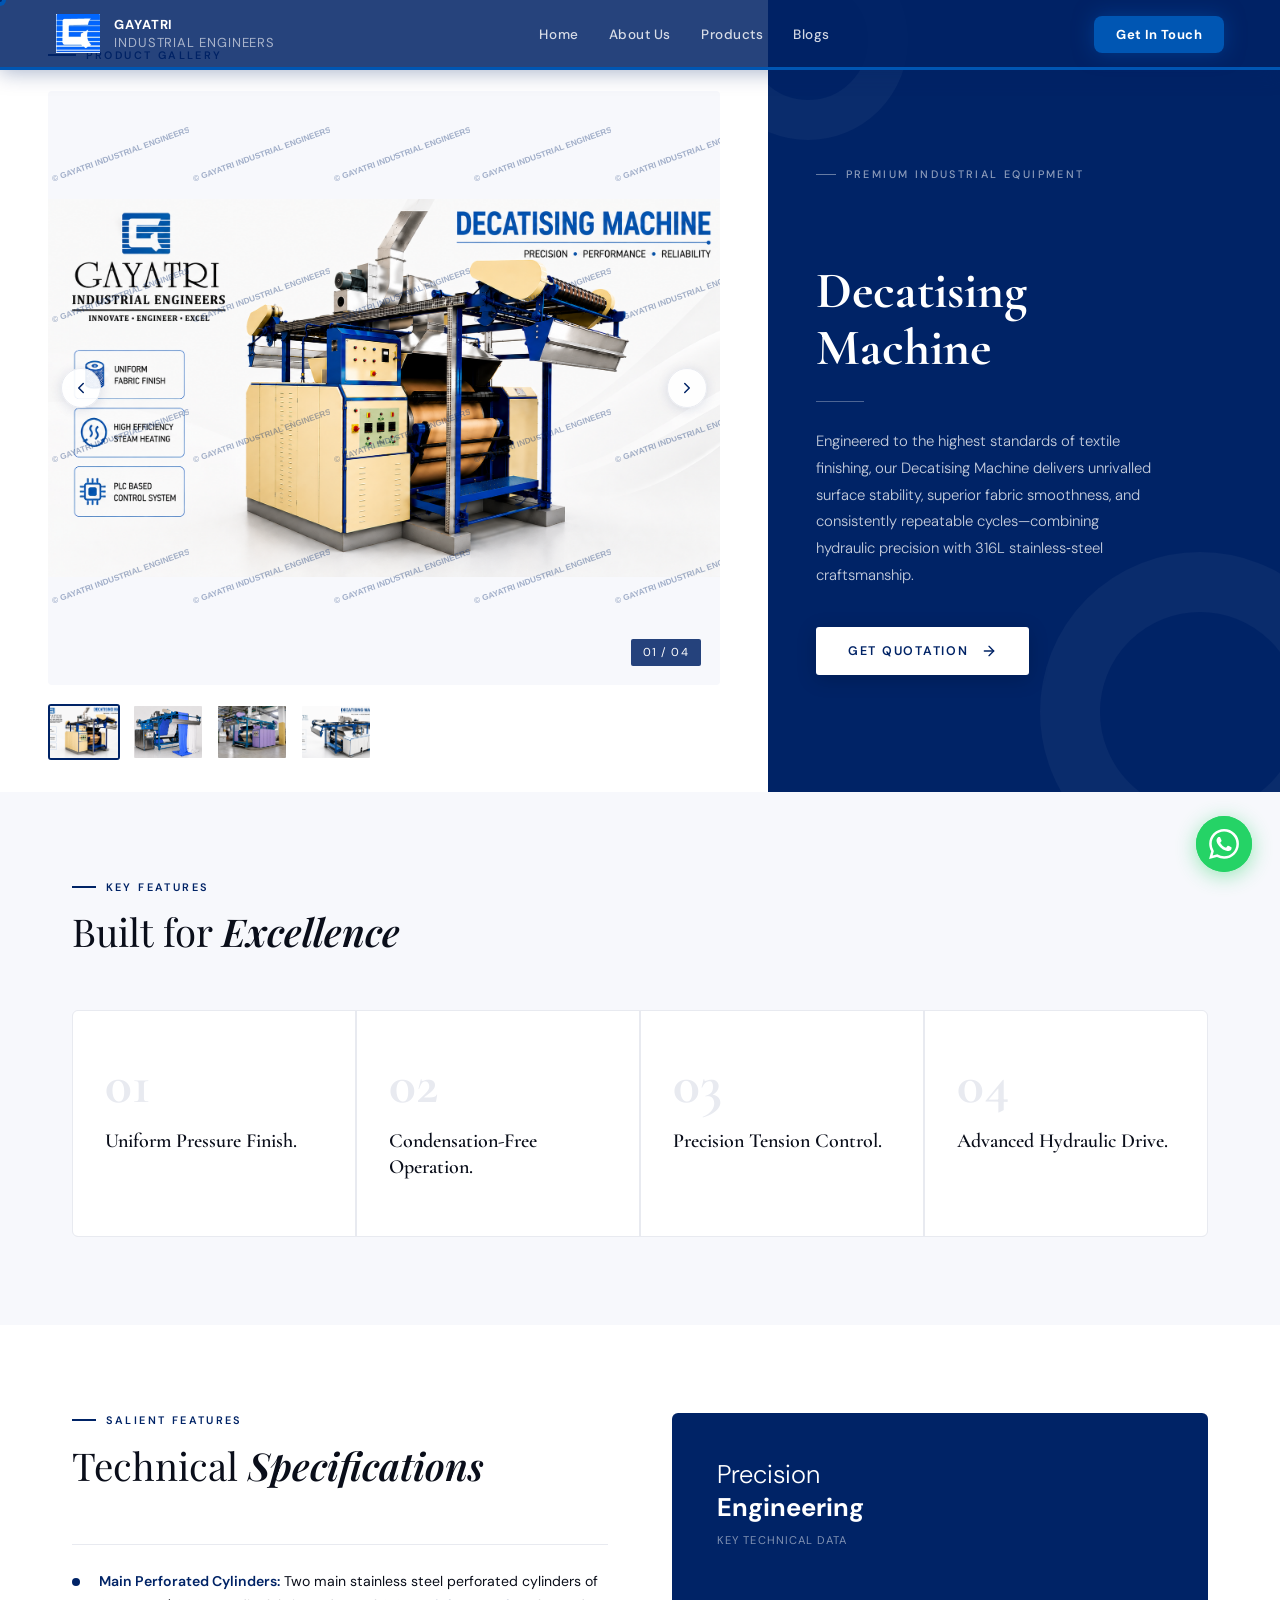
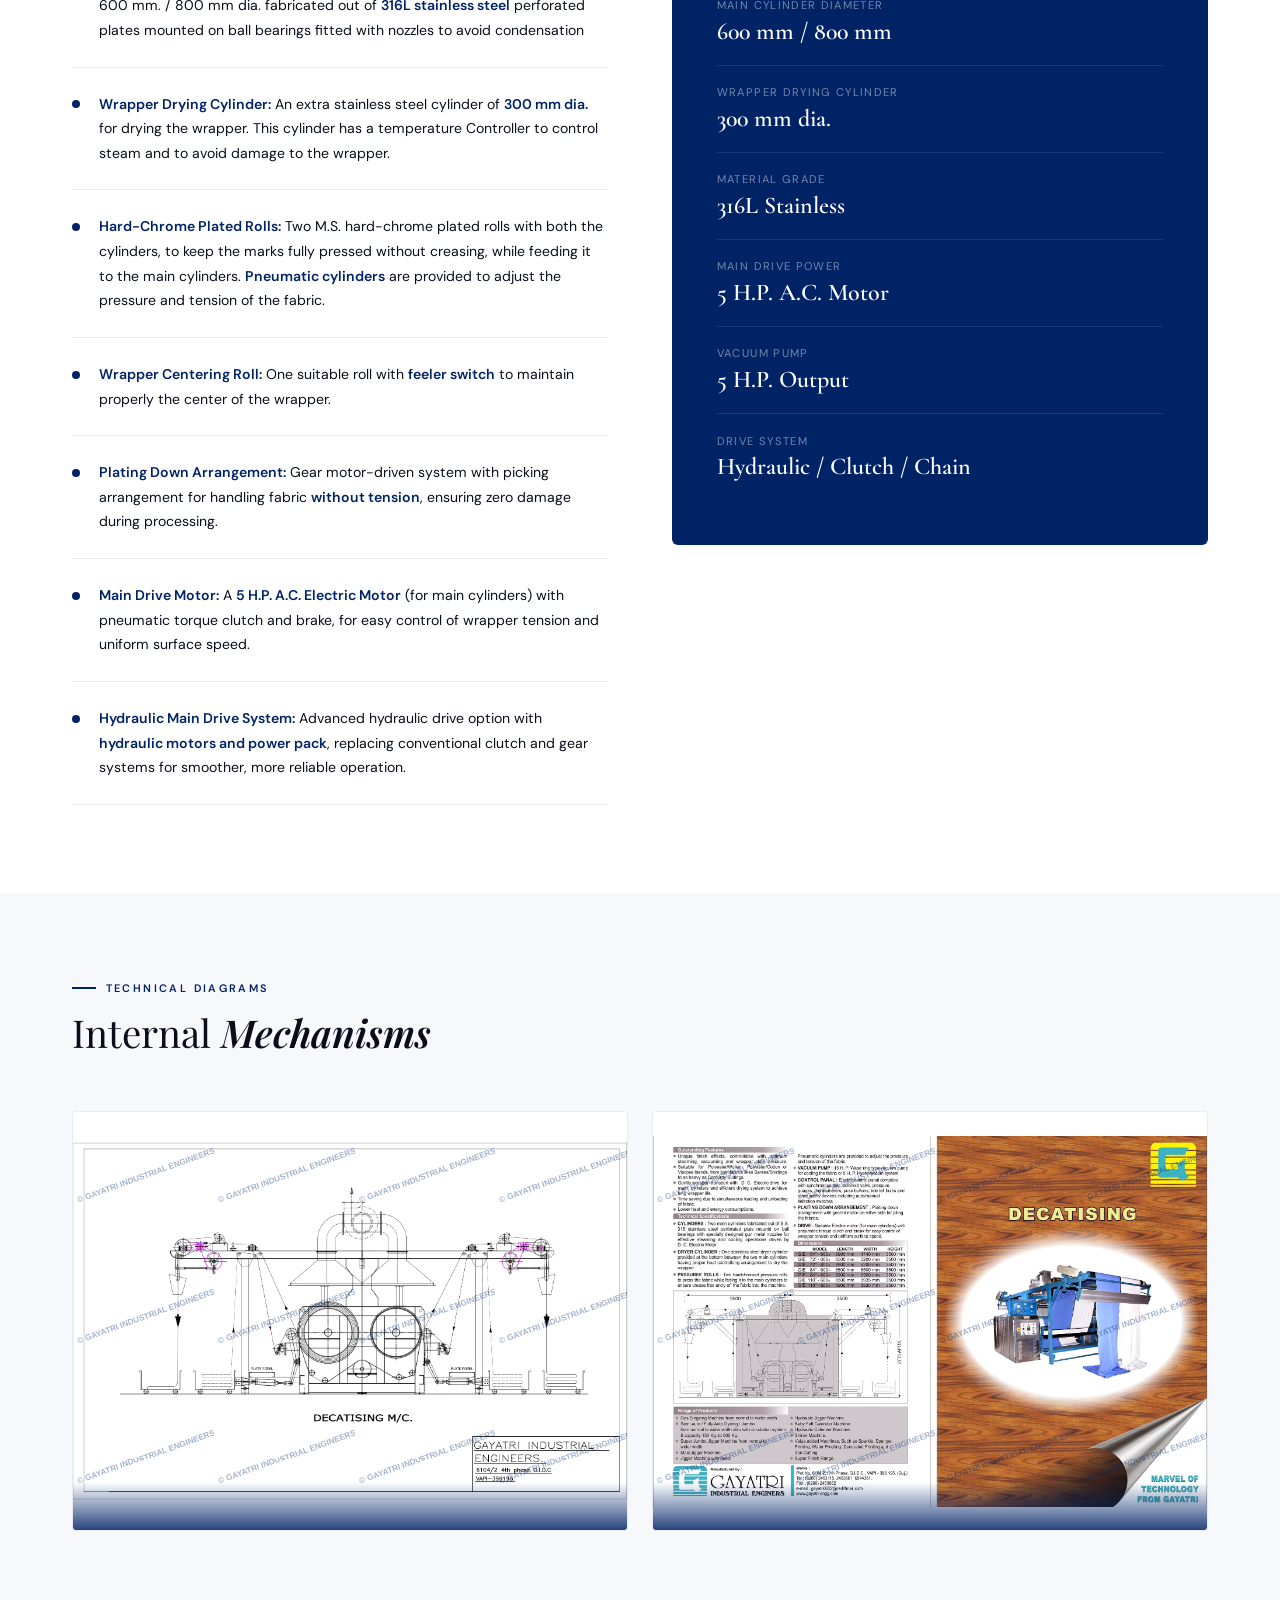
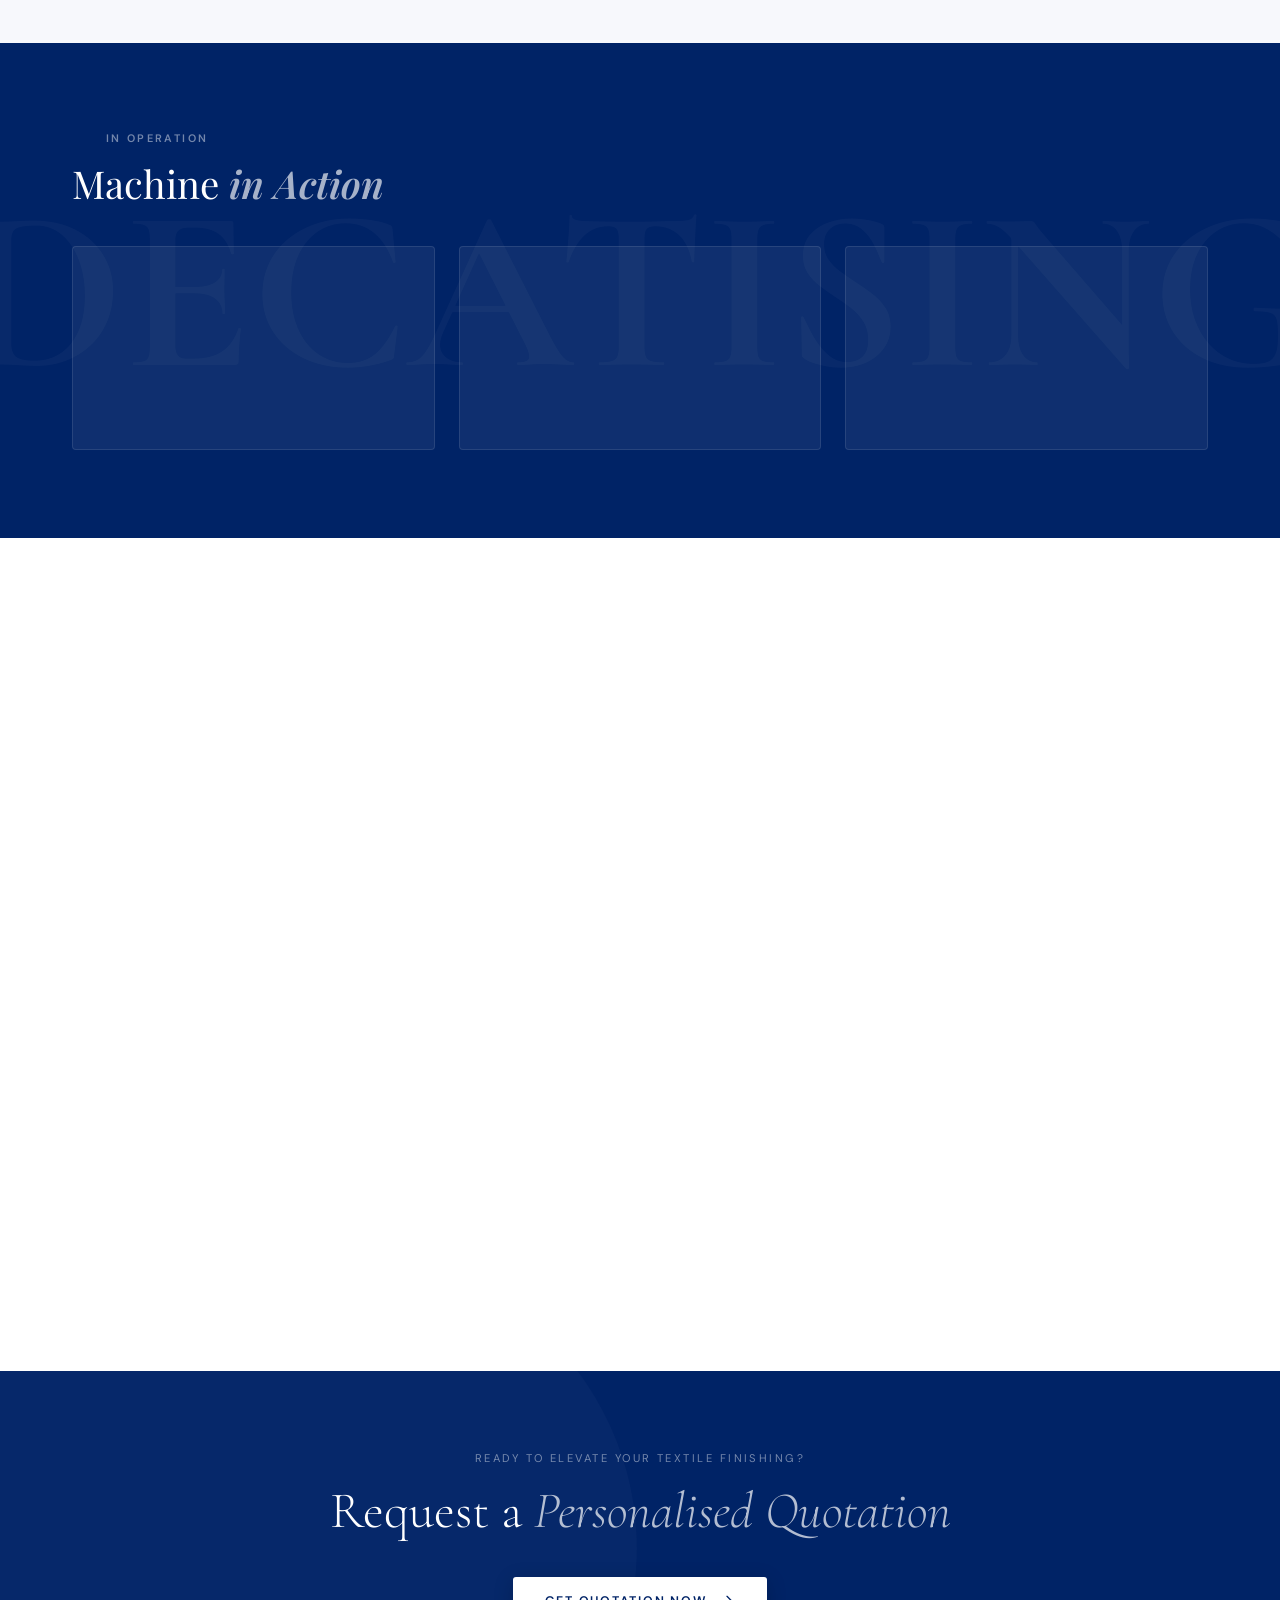
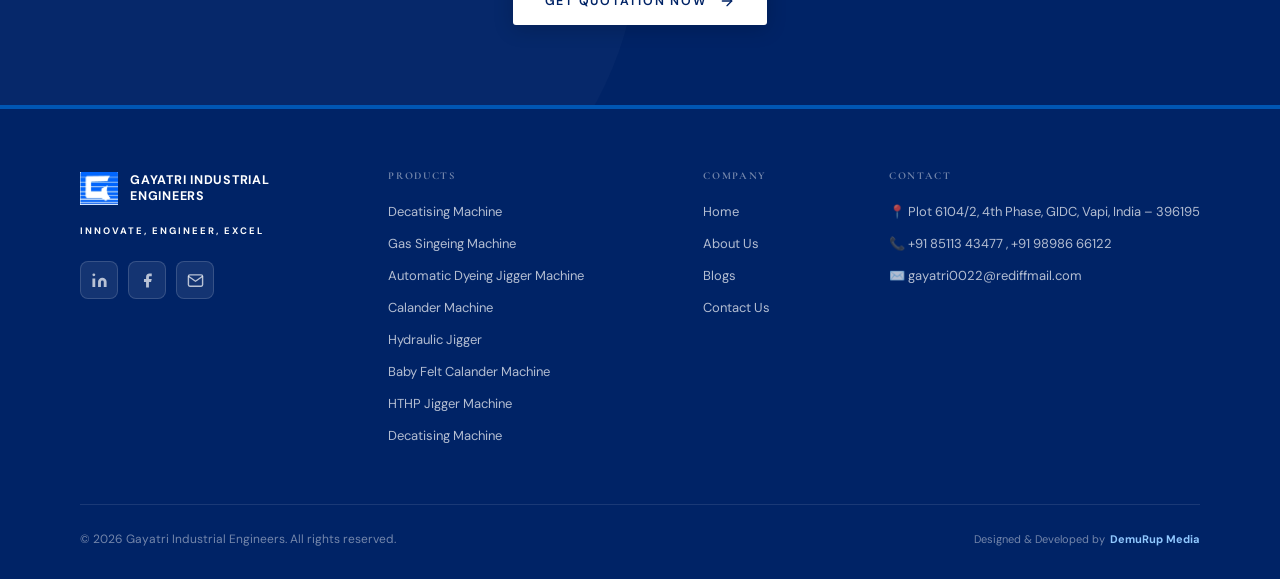
<file: decatising-machine.html>
<!DOCTYPE html>
<html lang="en">
<head>
  <meta charset="UTF-8" />
  <meta name="viewport" content="width=device-width, initial-scale=1.0" />
  <title>Decatising Machine Manufacturer India | Fabric & Saree Decatising</title>
  <meta name="description" content="High capacity decatising machines for fabric, saree & mill finishing. Steam finish decatising, deco & roll press machines from a trusted Indian manufacturer.">
  <meta name="keywords" content="decatising machine">
  <meta name="robots" content="index, follow, max-image-preview:large, max-snippet:-1, max-video-preview:-1">
  <meta name="author" content="Gayatri Industrial Engineers">
  <meta name="publisher" content="Gayatri Industrial Engineers">
  <link rel="canonical" href="https://gayatriengs.com/decatising-machine.html">
  <meta property="og:url" content="https://gayatriengs.com/decatising-machine.html">
  <meta property="og:image" content="https://gayatriengs.com/assets/Gayatri-logo.png">
  <meta property="og:description" content="Explore the Decatising Machine from Gayatri Industrial Engineers, designed for effective textile finishing and improved fabric quality and appearance.">
  <meta name="theme-color" content="#1a4f8a">
  <meta name="apple-mobile-web-app-status-bar-style" content="black-translucent">
  <meta name="apple-mobile-web-app-capable" content="yes">
  <link rel="icon" type="image/png" sizes="32x32" href="assets/favicon.png">
  <link rel="icon" type="image/png" sizes="16x16" href="assets/favicon.png">
  <link rel="apple-touch-icon" href="assets/favicon.png">
  <link rel="preconnect" href="https://fonts.googleapis.com" />
  <link rel="preconnect" href="https://fonts.gstatic.com" crossorigin />
  <link href="https://fonts.googleapis.com/css2?family=Playfair+Display:wght@400;600;700;900&family=Manrope:wght@300;400;500;600;700;800&display=swap" rel="stylesheet" />
  <link href="https://fonts.googleapis.com/css2?family=Cormorant+Garamond:wght@300;400;600;700&family=DM+Sans:wght@300;400;500;600&display=swap" rel="stylesheet" />
  
  <link rel="stylesheet" href="style.css">
  <style>
    :root {
      --royal-blue: #002366;
      --royal-blue-dark: #001540;
      --royal-blue-mid: #003399;
      --blue-glow: rgba(0,35,102,0.08);
      --white: #ffffff;
      --off-white: #f7f8fc;
      --light-gray: #e8eaf0;
      --text-dark: #0a0e1a;
      --text-muted: #6b7280;
      --accent-gold: #c9a84c;
    }

    * { margin: 0; padding: 0; box-sizing: border-box; }

    body {
      font-family: 'DM Sans', sans-serif;
      color: var(--text-dark);
      background: var(--white);
      overflow-x: hidden;
    }

    h1, h2, h3, h4 { font-family: 'Cormorant Garamond', serif; }

    /* ── HERO ── */
    .hero {
      display: grid;
      grid-template-columns: 60fr 40fr;
      min-height: 88vh;
    }

    .hero-gallery {
      background: var(--white);
      position: relative;
      display: flex;
      flex-direction: column;
      padding: 3rem 3rem 2rem;
      overflow: hidden;
    }

    .gallery-label {
      font-family: 'DM Sans', sans-serif;
      font-size: 0.68rem;
      letter-spacing: 0.22em;
      text-transform: uppercase;
      color: var(--royal-blue);
      font-weight: 600;
      margin-bottom: 1.8rem;
      display: flex;
      align-items: center;
      gap: 0.6rem;
    }
    .gallery-label::before {
      content: '';
      display: inline-block;
      width: 28px; height: 2px;
      background: var(--royal-blue);
    }

    .gallery-main {
      flex: 1;
      position: relative;
      overflow: hidden;
      border-radius: 4px;
      background: var(--off-white);
      min-height: 400px;
    }

    .gallery-slide {
      position: absolute;
      inset: 0;
      opacity: 0;
      transition: opacity 0.75s cubic-bezier(0.4,0,0.2,1), transform 0.75s cubic-bezier(0.4,0,0.2,1);
      transform: scale(1.03);
    }
    .gallery-slide.active { opacity: 1; transform: scale(1); }
    .gallery-slide img { width: 100%;height: 100%;  object-fit: contain; display: block; }

    .slide-counter {
      position: absolute;
      bottom: 1.2rem; right: 1.2rem;
      background: rgba(0,35,102,0.85);
      color: white;
      font-size: 0.72rem;
      letter-spacing: 0.1em;
      padding: 0.35rem 0.75rem;
      border-radius: 2px;
      z-index: 10;
      font-family: 'DM Sans', sans-serif;
    }

    .gallery-thumbs {
      display: flex;
      gap: 0.75rem;
      margin-top: 1.2rem;
    }
    .gallery-thumb {
      width: 72px; height: 56px;
      border-radius: 3px;
      overflow: hidden;
      cursor: pointer;
      border: 2px solid transparent;
      transition: border-color 0.25s, transform 0.2s;
      flex-shrink: 0;
    }
    .gallery-thumb:hover { transform: translateY(-2px); }
    .gallery-thumb.active { border-color: var(--royal-blue); }
    .gallery-thumb img { width: 100%; height: 100%; object-fit: cover; }

    .gallery-nav {
      position: absolute;
      top: 50%; transform: translateY(-50%);
      background: rgba(255,255,255,0.9);
      border: 1px solid var(--light-gray);
      width: 40px; height: 40px;
      border-radius: 50%;
      display: flex; align-items: center; justify-content: center;
      cursor: pointer;
      z-index: 20;
      transition: background 0.2s, box-shadow 0.2s;
      box-shadow: 0 2px 12px rgba(0,35,102,0.12);
    }
    .gallery-nav:hover { background: var(--royal-blue); }
    .gallery-nav:hover svg { stroke: white; }
    .gallery-nav svg { stroke: var(--royal-blue); width:18px; height:18px; transition: stroke 0.2s; }
    .gallery-nav.prev { left: 0.8rem; }
    .gallery-nav.next { right: 0.8rem; }

    /* ── Hero Info ── */
    .hero-info {
      background: var(--royal-blue);
      display: flex;
      flex-direction: column;
      justify-content: center;
      padding: 4rem 3rem 3.5rem;
      position: relative;
      overflow: hidden;
    }
    .hero-info::before {
      content: '';
      position: absolute;
      bottom: -80px; right: -80px;
      width: 320px; height: 320px;
      border-radius: 50%;
      border: 60px solid rgba(255,255,255,0.04);
    }
    .hero-info::after {
      content: '';
      position: absolute;
      top: -60px; left: -60px;
      width: 200px; height: 200px;
      border-radius: 50%;
      border: 40px solid rgba(255,255,255,0.04);
    }

    .hero-eyebrow {
      font-family: 'DM Sans', sans-serif;
      font-size: 0.68rem;
      letter-spacing: 0.22em;
      text-transform: uppercase;
      color: rgba(255,255,255,0.55);
      font-weight: 500;
      margin-bottom: 1.2rem;
      display: flex;
      align-items: center;
      gap: 0.6rem;
    }
    .hero-eyebrow::before {
      content: '';
      display: inline-block;
      width: 20px; height: 1px;
      background: rgba(255,255,255,0.4);
    }

    .hero-info h1 {
      font-size: clamp(2.2rem, 4vw, 3.8rem);
      font-weight: 300;
      color:var(--white);
      line-height: 1.1;
      margin-bottom: 1.6rem;
    }
    .hero-title strong { font-weight: 600; display: block; }

    .hero-divider { width: 48px; height: 1px; background: rgba(255,255,255,0.3); margin-bottom: 1.6rem; }

    .hero-intro {
      font-size: 0.93rem;
      line-height: 1.8;
      color: rgba(255,255,255,0.78);
      font-weight: 300;
      margin-bottom: 2.4rem;
      max-width: 340px;
    }

    .hero-tags {
      display: flex;
      flex-wrap: wrap;
      gap: 0.5rem;
      margin-bottom: 2.4rem;
    }
    .hero-tag {
      font-size: 0.68rem;
      letter-spacing: 0.08em;
      text-transform: uppercase;
      color: rgba(255,255,255,0.65);
      border: 1px solid rgba(255,255,255,0.2);
      padding: 0.28rem 0.7rem;
      border-radius: 2px;
      font-family: 'DM Sans', sans-serif;
    }

    .btn-quote {
      display: inline-flex;
      align-items: center;
      gap: 0.75rem;
      background: var(--white);
      color: var(--royal-blue);
      font-family: 'DM Sans', sans-serif;
      font-size: 0.78rem;
      font-weight: 600;
      letter-spacing: 0.14em;
      text-transform: uppercase;
      padding: 1rem 2rem;
      border-radius: 3px;
      text-decoration: none;
      transition: color 0.35s, transform 0.25s, box-shadow 0.3s;
      box-shadow: 0 4px 20px rgba(0,0,0,0.18);
      align-self: flex-start;
      position: relative;
      overflow: hidden;
    }
    .btn-quote::before {
      content: '';
      position: absolute;
      inset: 0;
      background: var(--accent-gold);
      transform: scaleX(0);
      transform-origin: left;
      transition: transform 0.4s cubic-bezier(0.4,0,0.2,1);
      z-index: 0;
    }
    .btn-quote:hover::before { transform: scaleX(1); }
    .btn-quote span, .btn-quote svg { position: relative; z-index: 1; }
    .btn-quote:hover { color: var(--white); transform: translateY(-2px); box-shadow: 0 8px 28px rgba(0,0,0,0.22); }
    .btn-quote svg { width: 16px; height: 16px; transition: transform 0.3s; }
    .btn-quote:hover svg { transform: translateX(4px); }

    /* ── Section Wrapper ── */
    .section { padding: 5.5rem 0; }
    .section-inner { max-width: 1200px; margin: 0 auto; padding: 0 2rem; }
    .section-header { margin-bottom: 3.5rem; }
    .section-label {
      font-family: 'DM Sans', sans-serif;
      font-size: 0.68rem;
      letter-spacing: 0.22em;
      text-transform: uppercase;
      color: var(--royal-blue);
      font-weight: 600;
      display: flex;
      align-items: center;
      gap: 0.6rem;
      margin-bottom: 0.9rem;
    }
    .section-label::before {
      content: '';
      display: inline-block;
      width: 24px; height: 2px;
      background: var(--royal-blue);
    }
    .section-title {
      font-size: clamp(1.9rem, 3vw, 2.8rem);
      font-weight: 300;
      color: var(--text-dark);
      line-height: 1.2;
    }
    .section-title em { font-style: italic; font-weight: 600; }

    /* ── Features ── */
    .features-section { background: var(--off-white); }
    .features-grid {
      display: grid;
      grid-template-columns: repeat(4, 1fr);
      gap: 1.5px;
      background: var(--light-gray);
      border: 1.5px solid var(--light-gray);
      border-radius: 6px;
      overflow: hidden;
    }
    .feature-card {
      background: var(--white);
      padding: 2.8rem 2rem;
      transition: background 0.3s;
    }
    .feature-card:hover { background: var(--royal-blue); }
    .feature-card:hover .feature-icon { background: rgba(255,255,255,0.12); color: white; }
    .feature-card:hover .feature-title { color: white; }
    .feature-card:hover .feature-desc { color: rgba(255,255,255,0.7); }
    .feature-card:hover .feature-num { color: rgba(255,255,255,0.18); }

    .feature-num {
      font-family: 'Cormorant Garamond', serif;
      font-size: 3.5rem;
      font-weight: 700;
      color: var(--light-gray);
      line-height: 1;
      margin-bottom: 1rem;
      transition: color 0.3s;
    }
    .feature-icon {
      width: 52px; height: 52px;
      border-radius: 6px;
      background: var(--blue-glow);
      color: var(--royal-blue);
      display: flex; align-items: center; justify-content: center;
      margin-bottom: 1.4rem;
      transition: background 0.3s, color 0.3s;
    }
    .feature-icon svg { width: 24px; height: 24px; }
    .feature-title {
      font-family: 'Cormorant Garamond', serif;
      font-size: 1.25rem;
      font-weight: 600;
      color: var(--text-dark);
      margin-bottom: 0.7rem;
      line-height: 1.3;
      transition: color 0.3s;
    }
    .feature-desc {
      font-size: 0.85rem;
      line-height: 1.7;
      color: var(--text-muted);
      transition: color 0.3s;
    }

    /* ── Specifications ── */
    .specs-section { background: var(--white); }
    .specs-layout {
      display: grid;
      grid-template-columns: 1fr 1fr;
      gap: 4rem;
      align-items: start;
    }
    .specs-list { list-style: none; }
    .specs-list li {
      display: flex;
      gap: 1.2rem;
      padding: 1.5rem 0;
      border-bottom: 1px solid var(--light-gray);
      align-items: flex-start;
    }
    .specs-list li:first-child { border-top: 1px solid var(--light-gray); }
    .spec-bullet {
      width: 8px; height: 8px;
      border-radius: 50%;
      background: var(--royal-blue);
      flex-shrink: 0;
      margin-top: 0.55rem;
    }
    .spec-text { font-size: 0.88rem; line-height: 1.75; color: var(--text-dark); }
    .spec-text strong { font-weight: 600; color: var(--royal-blue); }

    .specs-highlight {
      background: var(--royal-blue);
      border-radius: 6px;
      padding: 2.8rem;
      color: white;
      position: sticky;
      top: 2rem;
    }
    .specs-highlight-title {
      font-size: 1.6rem;
      font-weight: 300;
      margin-bottom: 0.5rem;
      line-height: 1.3;
    }
    .specs-highlight-title strong { font-weight: 700; display: block; }
    .specs-highlight-sub {
      font-size: 0.7rem;
      letter-spacing: 0.1em;
      text-transform: uppercase;
      color: rgba(255,255,255,0.5);
      margin-bottom: 2rem;
    }
    .specs-stat { padding: 1.2rem 0; border-bottom: 1px solid rgba(255,255,255,0.1); }
    .specs-stat:last-of-type { border-bottom: none; }
    .specs-stat-label {
      font-size: 0.7rem;
      letter-spacing: 0.12em;
      text-transform: uppercase;
      color: rgba(255,255,255,0.45);
      margin-bottom: 0.3rem;
    }
    .specs-stat-val {
      font-family: 'Cormorant Garamond', serif;
      font-size: 1.5rem;
      font-weight: 600;
      color: white;
    }

    /* ── Diagrams ── */
    .diagram-section { background: var(--off-white); }
    .diagram-grid {
      display: grid;
      grid-template-columns: repeat(2, 1fr);
      gap: 1.5rem;
    }
    .diagram-grid .diagram-card:first-child {
      grid-column: 1 / 2;
      grid-row: 1 / 3;
    }
    .diagram-card {
      background: var(--white);
      border-radius: 4px;
      overflow: hidden;
      position: relative;
      border: 1px solid var(--light-gray);
      transition: box-shadow 0.3s, transform 0.3s;
      cursor: pointer;
      height: 420px; /* Fixed uniform height to match cards perfectly side-by-side */
      display: flex;
      align-items: center;
      justify-content: center;
    }
    .diagram-card:hover { box-shadow: 0 16px 48px rgba(0,35,102,0.14); transform: translateY(-3px); }
    .diagram-card img {
      width: 100%; height: 100%;
      object-fit: contain; /* Prevents stretching and distortion of blueprints */
      background: var(--white); /* Consistent background color */
      display: block;
      transition: transform 0.5s;
    }
    .diagram-card:hover img { transform: scale(1.04); }
    .diagram-card-caption {
      position: absolute;
      bottom: 0; left: 0; right: 0;
      background: linear-gradient(to top, rgba(0,35,102,0.85) 0%, transparent 100%);
      padding: 2rem 1.2rem 1rem;
      color: white;
    }
    .diagram-caption-title { font-size: 0.85rem; font-weight: 500; letter-spacing: 0.04em; }
    .diagram-caption-sub { font-size: 0.7rem; color: rgba(255,255,255,0.65); margin-top: 0.2rem; }

    /* ── Video ── */
    .video-section {
      background: var(--royal-blue);
      padding: 5.5rem 0;
      position: relative;
      overflow: hidden;
    }
    .video-section::before {
      content: 'DECATISING';
      position: absolute;
      font-family: 'Cormorant Garamond', serif;
      font-size: 18vw;
      font-weight: 700;
      color: rgba(255,255,255,0.03);
      top: 50%; left: 50%;
      transform: translate(-50%, -50%);
      pointer-events: none;
      white-space: nowrap;
    }
    .video-grid {
      display: grid;
      grid-template-columns: repeat(3, 1fr);
      gap: 1.5rem;
    }
    .video-card {
      position: relative;
      background: rgba(255,255,255,0.06);
      border-radius: 4px;
      overflow: hidden;
      aspect-ratio: 16/9;
      border: 1px solid rgba(255,255,255,0.1);
      transition: border-color 0.3s;
    }
    .video-card:hover { border-color: rgba(255,255,255,0.35); }
    .video-card iframe { width: 100%; height: 100%; border: none; display: block; }

    /* ── Advantages ── */
    .advantages-section { background: var(--white); }
    .advantages-layout {
      display: grid;
      grid-template-columns: 38% 1fr;
      gap: 5rem;
      align-items: start;
    }
    .advantages-intro-panel { position: sticky; top: 2rem; }
    .advantages-intro-text {
      font-size: 0.9rem;
      line-height: 1.8;
      color: var(--text-muted);
      margin-top: 1.2rem;
      margin-bottom: 2.5rem;
    }
    .advantages-deco {
      background: var(--royal-blue);
      border-radius: 4px;
      padding: 2rem;
      color: white;
    }
    .advantages-deco-num {
      font-family: 'Cormorant Garamond', serif;
      font-size: 4rem;
      font-weight: 700;
      line-height: 1;
      margin-bottom: 0.4rem;
    }
    .advantages-deco-label {
      font-size: 0.72rem;
      letter-spacing: 0.1em;
      text-transform: uppercase;
      color: rgba(255,255,255,0.55);
    }
    .advantages-list { list-style: none; counter-reset: adv-counter; }
    .advantages-list li {
      counter-increment: adv-counter;
      display: grid;
      grid-template-columns: 48px 1fr;
      gap: 1.4rem;
      align-items: flex-start;
      padding: 1.6rem 0;
      border-bottom: 1px solid var(--light-gray);
      transition: padding-left 0.3s;
    }
    .advantages-list li:first-child { border-top: 1px solid var(--light-gray); }
    .advantages-list li:hover { padding-left: 6px; }
    .adv-num {
      font-family: 'Cormorant Garamond', serif;
      font-size: 1.15rem;
      font-weight: 700;
      color: var(--royal-blue);
      opacity: 0.4;
      padding-top: 0.15rem;
      text-align: right;
    }
    .adv-text { font-size: 0.88rem; line-height: 1.75; color: var(--text-dark); }
    .adv-text strong {
      font-weight: 600;
      display: block;
      font-size: 0.95rem;
      margin-bottom: 0.2rem;
      color: var(--royal-blue);
    }

    /* ── CTA ── */
    .cta-section {
      background: var(--royal-blue);
      padding: 5rem 0;
      text-align: center;
      position: relative;
      overflow: hidden;
    }
    .cta-section::before {
      content: '';
      position: absolute;
      top: -40%; left: -10%;
      width: 60%; height: 200%;
      background: rgba(255,255,255,0.025);
      border-radius: 50%;
      transform: rotate(-15deg);
    }
    .cta-section .section-inner { position: relative; z-index: 1; }
    .cta-eyebrow {
      font-size: 0.7rem;
      letter-spacing: 0.22em;
      text-transform: uppercase;
      color: rgba(255,255,255,0.45);
      margin-bottom: 1rem;
      font-family: 'DM Sans', sans-serif;
    }
    .cta-title {
      font-size: clamp(2rem, 4vw, 3.2rem);
      font-weight: 300;
      color: white;
      margin-bottom: 2.2rem;
      line-height: 1.2;
    }
    .cta-title em { font-style: italic; color: rgba(255,255,255,0.7); }
    .cta-btn-wrap { display: flex; justify-content: center; }

    /* ── Scroll Reveal ── */
    .reveal {
      opacity: 0;
      transform: translateY(28px);
      transition: opacity 0.65s ease, transform 0.65s ease;
    }
    .reveal.visible { opacity: 1; transform: none; }

    /* ── Responsive ── */
    @media (max-width: 1024px) {
      .hero { grid-template-columns: 1fr; min-height: auto; }
      .hero-gallery { padding: 2.5rem 2rem 1.5rem; min-height: 58vw; }
      .hero-info { padding: 3rem 2rem; }
      .features-grid { grid-template-columns: repeat(2, 1fr); }
      .specs-layout { grid-template-columns: 1fr; gap: 2.5rem; }
      .specs-highlight { position: static; }
      .diagram-grid { grid-template-columns: 1fr 1fr; }
      .diagram-grid .diagram-card:first-child { grid-column: 1; grid-row: 1; }
      .advantages-layout { grid-template-columns: 1fr; gap: 2.5rem; }
      .advantages-intro-panel { position: static; }
      .video-grid { grid-template-columns: 1fr; gap: 1rem; }
    }
    @media (max-width: 680px) {
      .section { padding: 4rem 0; }
      /* .features-grid { grid-template-columns: 1fr; } */
      .features-grid { grid-template-columns: repeat(2, 1fr); }
      .diagram-grid { grid-template-columns: 1fr; }
      .diagram-grid .diagram-card:first-child { grid-column: 1; grid-row: 1; }
      .diagram-card { height: 300px; }
      .hero-gallery { padding: 2rem 1.25rem 1.25rem; }
      .hero-info { padding: 2.5rem 1.5rem; }
      .gallery-thumb { width: 56px; height: 44px; }
    }
  </style>
  


</head>
<body>

  <!-- ─ Custom cursor ─ -->
  <div id="cursor"></div>
  <div id="cursor-dot"></div>

  <!-- ═══════════════════════════════════════
       SMART NAVBAR
  ═══════════════════════════════════════ -->
  <nav id="navbar" role="navigation" aria-label="Main navigation">

    <div class="nav-logo">
     <a href="index.html"><div class="nav-logo-icon">
        <img src="Gayatri logo.png" alt="Gayatri Logo" class="logo-img">
      </div></a> 
      <a href="index.html"><div class="nav-logo-text">
        Gayatri<br><span>Industrial Engineers</span>
      </div></a>
    </div>
    
        <ul class="nav-links">
      <li><a href="index.html">Home</a></li>
      <li><a href="gayatri-about-gallery.html">About Us</a></li>
      <li><a href="product-section.html">Products</a></li>

      <!-- <li><a href="gallery.html">Gallery</a></li> -->
      <li><a href="blog.html">Blogs</a></li>
    </ul>


    <div class="nav-cta-wrap">
      <a href="contact.html" class="nav-cta">Get In Touch</a>
    </div>

    <button class="hamburger" id="hamburger" aria-label="Toggle menu" aria-expanded="false">
      <span></span><span></span><span></span>
    </button>
  </nav>

  <!-- Mobile menu -->
  <div class="mobile-menu" id="mobileMenu" role="navigation">
    <a href="index.html">Home</a>
    <a href="gayatri-about-gallery.html">About Us</a>
    <a href="product-section.html">Products</a>
    <!-- <a href="gallery.html">Gallery</a> -->
    <a href="blog.html">Blogs</a>
    <a href="contact.html" class="mobile-cta">Get In Touch</a>
  </div>

<!-- Product Detail  -->
<main>

  <!-- ══ HERO ══ -->
  <section class="hero">

    <!-- Gallery (60%) -->
    <div class="hero-gallery">
      <div class="gallery-label">Product Gallery</div>

      <div class="gallery-main">
        <div class="gallery-slide active" data-index="0">
          <img src="Decatising Machine/Deca 2nd.png" alt="Front View" />
        </div>
        <div class="gallery-slide" data-index="1">
          <img src="Decatising Machine/Deca 5th.png" alt="Side View" />
        </div>
        <div class="gallery-slide" data-index="2">
          <img src="Decatising Machine/Deca 3.png" alt="Detail View" />
        </div>
        <div class="gallery-slide" data-index="3">
          <img src="Decatising Machine/Deca 1st.png" alt="In Operation" />
        </div>

        <div class="slide-counter" id="slideCounter">01 / 04</div>

        <button class="gallery-nav prev" id="prevBtn" aria-label="Previous">
          <svg viewBox="0 0 24 24" fill="none" stroke-width="2" stroke-linecap="round" stroke-linejoin="round"><polyline points="15 18 9 12 15 6"/></svg>
        </button>
        <button class="gallery-nav next" id="nextBtn" aria-label="Next">
          <svg viewBox="0 0 24 24" fill="none" stroke-width="2" stroke-linecap="round" stroke-linejoin="round"><polyline points="9 18 15 12 9 6"/></svg>
        </button>
      </div>

      <div class="gallery-thumbs" id="galleryThumbs">
        <div class="gallery-thumb active" data-thumb="0"><img src="Decatising Machine/Deca 2nd.png" alt="01" /></div>
        <div class="gallery-thumb" data-thumb="1"><img src="Decatising Machine/Deca 5th.png" alt="02" /></div>
        <div class="gallery-thumb" data-thumb="2"><img src="Decatising Machine/Deca 3.png" alt="03" /></div>
        <div class="gallery-thumb" data-thumb="3"><img src="Decatising Machine/Deca 1st.png" alt="04" /></div>
      </div>
    </div>

    <!-- Info Panel (40%) -->
    <div class="hero-info"><br><br>
      <p class="hero-eyebrow">Premium Industrial Equipment</p>
      <br><br><br>
      <h1>
        
        <strong>Decatising<br>Machine</strong>
      </h1>
      <div class="hero-divider"></div>
      <p class="hero-intro">
        Engineered to the highest standards of textile finishing, our Decatising Machine delivers unrivalled surface stability, superior fabric smoothness, and consistently repeatable cycles—combining hydraulic precision with 316L stainless‑steel craftsmanship.
      </p>
      
      <a href="contact.html" class="btn-quote">
        <span>Get Quotation</span>
        <svg viewBox="0 0 24 24" fill="none" stroke="currentColor" stroke-width="2" stroke-linecap="round" stroke-linejoin="round"><line x1="5" y1="12" x2="19" y2="12"/><polyline points="12 5 19 12 12 19"/></svg>
      </a>
    </div>
  </section>


  <!-- ══ FEATURES ══ -->
  <section class="section features-section">
    <div class="section-inner">
      <div class="section-header reveal">
        <div class="section-label">Key Features</div>
        <h2 class="section-title">Built for <em>Excellence</em></h2>
      </div>
      <div class="features-grid reveal">

        <div class="feature-card">
          <div class="feature-num">01</div>
          
          <div class="feature-title">Uniform Pressure Finish.</div>
          <div class="feature-desc"></div>
        </div>

        <div class="feature-card">
          <div class="feature-num">02</div>
          
          <div class="feature-title">Condensation-Free Operation.</div>
          <div class="feature-desc"></div>
        </div>

        <div class="feature-card">
          <div class="feature-num">03</div>
          
          <div class="feature-title">Precision Tension Control.</div>
          <div class="feature-desc"></div>
        </div>

        <div class="feature-card">
          <div class="feature-num">04</div>
          
          <div class="feature-title">Advanced Hydraulic Drive.</div>
          <div class="feature-desc"></div>
        </div>

      </div>
    </div>
  </section>


  <!-- ══ SPECIFICATIONS ══ -->
  <section class="section specs-section">
    <div class="section-inner">
      <div class="specs-layout">

        <div>
          <div class="section-header reveal">
            <div class="section-label">Salient Features</div>
            <h2 class="section-title">Technical <em>Specifications</em></h2>
          </div>
          <ul class="specs-list reveal">
            <li>
              <div class="spec-bullet"></div>
              <div class="spec-text"><strong>Main Perforated Cylinders:</strong> 
                Two main stainless steel perforated cylinders of 600 mm. / 800 mm dia. fabricated out of <strong>316L stainless steel</strong> perforated plates mounted on ball bearings fitted with nozzles to avoid condensation
                </div>
            </li>
            <li>
              <div class="spec-bullet"></div>
              <div class="spec-text"><strong>Wrapper Drying Cylinder:</strong>
                An extra stainless steel cylinder of <strong>300 mm dia.</strong> for drying the wrapper. This cylinder has a temperature Controller to control steam and to avoid damage to the wrapper.
                </div>
            </li>
            <li>
              <div class="spec-bullet"></div>
              <div class="spec-text"><strong>Hard-Chrome Plated Rolls:</strong> 
                Two M.S. hard-chrome plated rolls with both the cylinders, to keep the marks fully pressed without creasing, while feeding it to the main cylinders. <strong>Pneumatic cylinders</strong> are provided to adjust the pressure and tension of the fabric.
                </div>
            </li>
            <li>
              <div class="spec-bullet"></div>
              <div class="spec-text"><strong>Wrapper Centering Roll:</strong> 
                One suitable roll with <strong>feeler switch</strong>  to maintain properly the center of the wrapper.


                </div>
            </li>
            <li>
              <div class="spec-bullet"></div>
              <div class="spec-text"><strong>Plating Down Arrangement:</strong> Gear motor-driven system with picking arrangement for handling fabric <strong>without tension</strong>, ensuring zero damage during processing.</div>
            </li>
            <li>
              <div class="spec-bullet"></div>
              <div class="spec-text"><strong>Main Drive Motor:</strong> A <strong>5 H.P. A.C. Electric Motor</strong> (for main cylinders) with pneumatic torque clutch and brake, for easy control of wrapper tension and uniform surface speed.
              </div>
            </li>
            <li>
              <div class="spec-bullet"></div>
              <div class="spec-text"><strong>Hydraulic Main Drive System:</strong> Advanced hydraulic drive option with <strong>hydraulic motors and power pack</strong>, replacing conventional clutch and gear systems for smoother, more reliable operation.</div>
            </li>
          </ul>
        </div>

        <!-- Stats Card -->
        <div class="reveal">
          <div class="specs-highlight">
            <div class="specs-highlight-title">Precision<br><strong>Engineering</strong></div>
            <div class="specs-highlight-sub">Key Technical Data</div>
            <div class="specs-stat">
              <div class="specs-stat-label">Main Cylinder Diameter</div>
              <div class="specs-stat-val">600 mm / 800 mm</div>
            </div>
            <div class="specs-stat">
              <div class="specs-stat-label">Wrapper Drying Cylinder</div>
              <div class="specs-stat-val">300 mm dia.</div>
            </div>
            <div class="specs-stat">
              <div class="specs-stat-label">Material Grade</div>
              <div class="specs-stat-val">316L Stainless</div>
            </div>
            <div class="specs-stat">
              <div class="specs-stat-label">Main Drive Power</div>
              <div class="specs-stat-val">5 H.P. A.C. Motor</div>
            </div>
            <div class="specs-stat">
              <div class="specs-stat-label">Vacuum Pump</div>
              <div class="specs-stat-val">5 H.P. Output</div>
            </div>
            <div class="specs-stat">
              <div class="specs-stat-label">Drive System</div>
              <div class="specs-stat-val">Hydraulic / Clutch / Chain</div>
            </div>
          </div>
        </div>

      </div>
    </div>
  </section>


  <!-- ══ DIAGRAM GALLERY ══ -->
  <section class="section diagram-section">
    <div class="section-inner">
      <div class="section-header reveal">
        <div class="section-label">Technical Diagrams</div>
        <h2 class="section-title">Internal <em>Mechanisms</em></h2>
      </div>
      <div class="diagram-grid reveal">


        
<div class="diagram-card">
          <img src="Decatising Machine/DECATISING MACHINE_page-0001.webp" alt="Wrapper Tension Control" />
          <div class="diagram-card-caption">

          </div>
        </div>
        <div class="diagram-card">
          <img src="Decatising Machine/deca_machine_details.avif" alt="Wrapper Tension Control" />
          <div class="diagram-card-caption">

          </div>
        </div>

      </div>
    </div>
  </section>


  <!-- ══ VIDEO SECTION ══ -->
  <section class="video-section">
    <div class="section-inner">
      <div class="section-header reveal" style="margin-bottom:2.5rem;">
        <div class="section-label" style="color:rgba(255,255,255,0.45);">
          In Operation
        </div>
        <h2 class="section-title" style="color:white;">Machine <em style="color:rgba(255,255,255,0.65);">in Action</em></h2>
      </div>
      <div class="video-grid reveal">
        <div class="video-card">
          <iframe src="https://www.youtube.com/embed/ctQvEsD6jD0?si=isvDy3mNpfj2WJFO" title="Decatising Machine — Video 1" allowfullscreen loading="lazy"></iframe>
        </div>
        <div class="video-card">
          <iframe src="https://www.youtube.com/embed/SSU_dE4lSg4?si=VzYgrhpVapgAqc42" title="Decatising Machine — Video 2" allowfullscreen loading="lazy"></iframe>
        </div>
        <div class="video-card">
          <iframe src="https://www.youtube.com/embed/1FVbsVjDOQE?si=zCVY2UjyKhsLJuLE" title="Decatising Machine — Video 3" allowfullscreen loading="lazy"></iframe>
        </div>
      </div>
    </div>
  </section>


  <!-- ══ ADVANTAGES ══ -->
  <section class="section advantages-section">
    <div class="section-inner">
      <div class="advantages-layout">

        <div class="advantages-intro-panel reveal">
          <div class="section-label">Outstanding Advantages</div>
          <h2 class="section-title">Why Choose<br><em>Our Machine?</em></h2>
          <p class="advantages-intro-text">
            Decades of textile engineering expertise embedded in every component. From advanced tension control to energy-efficient hydraulic drives, every advantage is designed to elevate your production quality.
          </p>
          <div class="advantages-deco">
            <div class="advantages-deco-num">08</div>
            <div class="advantages-deco-label">Engineering Advantages</div>
          </div>
        </div>

        <ul class="advantages-list reveal">
          <li>
            <div class="adv-num">01</div>
            <div class="adv-text"><strong>Superior Uniform Fabric Finishing</strong></div>
          </li>
          <li>
            <div class="adv-num">02</div>
            <div class="adv-text"><strong> Lower Heat and Energy Consumption.</strong></div>
          </li>
          <li>
            <div class="adv-num">03</div>
            <div class="adv-text"><strong>Condensation-Free Steam Processing.</strong></div>
          </li>
          <li>
            <div class="adv-num">04</div>
            <div class="adv-text"><strong>Advanced Wrapper Protection System.</strong></div>
          </li>
          <li>
            <div class="adv-num">05</div>
            <div class="adv-text"><strong>Crease-Free Fabric Handling System.</strong></div>
          </li>
          <li>
            <div class="adv-num">06</div>
            <div class="adv-text"><strong>Advance Wrapper Centering Control.</strong></div>
          </li>
          <li>
            <div class="adv-num">07</div>
            <div class="adv-text"><strong>Efficient Vacuuming System.</strong></div>
          </li>
          <li>
            <div class="adv-num">08</div>
            <div class="adv-text"><strong>Smooth Hydraulic Drive Technology.</strong></div>
          </li>
        </ul>

      </div>
    </div>
  </section>


  <!-- ══ CTA STRIP ══ -->
  <section class="cta-section">
    <div class="section-inner">
      <p class="cta-eyebrow">Ready to elevate your textile finishing?</p>
      <h2 class="cta-title">Request a <em>Personalised Quotation</em></h2>
      <div class="cta-btn-wrap">
        <a href="contact.html" class="btn-quote">
          <span>Get Quotation Now</span>
          <svg viewBox="0 0 24 24" fill="none" stroke="currentColor" stroke-width="2" stroke-linecap="round" stroke-linejoin="round"><line x1="5" y1="12" x2="19" y2="12"/><polyline points="12 5 19 12 12 19"/></svg>
        </a>
      </div>
    </div>
  </section>

</main>



  <!-- ═══════════════════════════════════════
       FOOTER
  ═══════════════════════════════════════ -->
  <footer id="footer">
    <div class="footer-top">
      <div class="footer-brand">
        <div class="footer-logo">
          <div class="footer-logo-icon"><img src="Gayatri logo.png" alt=""></div>
          <div class="footer-logo-text">Gayatri Industrial<br>Engineers</div>
        </div>
        <p class="footer-motto">Innovate, Engineer, Excel</p>
        <div class="footer-social">
          <a href="https://www.linkedin.com/in/dhruv-sharma-309b3b1a4/" target="_blank" rel="noopener noreferrer" class="social-btn" title="LinkedIn" aria-label="LinkedIn">
            <svg width="17" height="17" viewBox="0 0 24 24" fill="currentColor"><path d="M16 8a6 6 0 016 6v7h-4v-7a2 2 0 00-2-2 2 2 0 00-2 2v7h-4v-7a6 6 0 016-6zM2 9h4v12H2z"/><circle cx="4" cy="4" r="2"/></svg>
          </a>
          <a href="https://www.facebook.com/profile.php?id=61574865483459" target="_blank" rel="noopener noreferrer" class="social-btn" title="Facebook" aria-label="Facebook">
            <svg width="17" height="17" viewBox="0 0 24 24" fill="currentColor"><path d="M18 2h-3a5 5 0 00-5 5v3H7v4h3v8h4v-8h3l1-4h-4V7a1 1 0 011-1h3z"/></svg>
          </a>
          <a href="mailto:gayatri0022@rediffmail.com" class="social-btn" title="Email" aria-label="Email">
            <svg width="17" height="17" viewBox="0 0 24 24" fill="none" stroke="currentColor" stroke-width="2"><path d="M4 4h16c1.1 0 2 .9 2 2v12c0 1.1-.9 2-2 2H4c-1.1 0-2-.9-2-2V6c0-1.1.9-2 2-2z"/><polyline points="22,6 12,13 2,6"/></svg>
          </a>
        </div>
      </div>
      
      <div class="footer-links-col">
        <h4>Products</h4>
        <ul>
          <li><a href="decatising-machine.html">Decatising Machine</a></li>
          <li><a href="gas-singeing-machine.html">Gas Singeing Machine</a></li>
          <li><a href="dyeing-jigger-machine.html">Automatic Dyeing Jigger Machine</a></li>
          <li><a href="calander-machine.html">Calander Machine</a></li>
          <li><a href="hydraulic-jigger-machine.html">Hydraulic Jigger</a></li>
          <li><a href="baby-felt-calander.html">Baby Felt Calander Machine</a></li>
          <li><a href="hthp-jigger-machine.html">HTHP Jigger Machine</a></li>
          <li><a href="decatising-machine.html">Decatising Machine</a></li>
        </ul>
      </div>
      <div class="footer-links-col">
        <h4>Company</h4>
        <ul>
          <li><a href="index.html">Home</a></li>
          <li><a href="gayatri-about-gallery.html">About Us</a></li>
          <!-- <li><a href="gallery.html">Gallery</a></li> -->
          <li><a href="blog.html">Blogs</a></li>
          <li><a href="contact.html">Contact Us</a></li>
        </ul>
      </div>
      <div class="footer-links-col">
        <h4>Contact</h4>
        <ul>
          <li><a href="https://maps.google.com/?q=Plot+6104/2,+4th+Phase,+GIDC,+Vapi,+India+396195" target="_blank" rel="noopener noreferrer">📍 Plot 6104/2, 4th Phase, GIDC, Vapi, India – 396195</a></li>
          <li><a href="tel:+918511343477">📞 +91 85113 43477 , +91 98986 66122</a></li>
          <li><a href="mailto:gayatri0022@rediffmail.com">✉️ gayatri0022@rediffmail.com</a></li>
        </ul>
      </div>
    </div>
    <div class="footer-bottom">
      <p>© 2026 Gayatri Industrial Engineers. All rights reserved.</p>
    <div class="footer-badge">Designed & Developed by <span><a href="https://demurup.com/" target="_blank">DemuRup Media</a></span></div>
    </div>
  </footer>

  <!-- ═══════════════════════════════════════
       WHATSAPP FLOATING BUTTON
  ═══════════════════════════════════════ -->
  <a href="https://wa.me/918511343477"
     id="whatsapp-btn"
     target="_blank" rel="noopener noreferrer"
     aria-label="Chat on WhatsApp">
    <!-- Official WhatsApp path -->
    <svg viewBox="0 0 24 24" xmlns="http://www.w3.org/2000/svg">
      <path d="M17.472 14.382c-.297-.149-1.758-.867-2.03-.967-.273-.099-.471-.148-.67.15-.197.297-.767.966-.94 1.164-.173.199-.347.223-.644.075-.297-.15-1.255-.463-2.39-1.475-.883-.788-1.48-1.761-1.653-2.059-.173-.297-.018-.458.13-.606.134-.133.298-.347.446-.52.149-.174.198-.298.298-.497.099-.198.05-.371-.025-.52-.075-.149-.669-1.612-.916-2.207-.242-.579-.487-.5-.669-.51-.173-.008-.371-.01-.57-.01-.198 0-.52.074-.792.372-.272.297-1.04 1.016-1.04 2.479 0 1.462 1.065 2.875 1.213 3.074.149.198 2.096 3.2 5.077 4.487.709.306 1.262.489 1.694.625.712.227 1.36.195 1.871.118.571-.085 1.758-.719 2.006-1.413.248-.694.248-1.289.173-1.413-.074-.124-.272-.198-.57-.347m-5.421 7.403h-.004a9.87 9.87 0 01-5.031-1.378l-.361-.214-3.741.982.998-3.648-.235-.374a9.86 9.86 0 01-1.51-5.26c.001-5.45 4.436-9.884 9.888-9.884 2.64 0 5.122 1.03 6.988 2.898a9.825 9.825 0 012.893 6.994c-.003 5.45-4.437 9.884-9.885 9.884m8.413-18.297A11.815 11.815 0 0012.05 0C5.495 0 .16 5.335.157 11.892c0 2.096.547 4.142 1.588 5.945L.057 24l6.305-1.654a11.882 11.882 0 005.683 1.448h.005c6.554 0 11.89-5.335 11.893-11.893a11.821 11.821 0 00-3.48-8.413z"/>
    </svg>
  </a>

  <!-- ═══════════════════════════════════════
       JAVASCRIPT
  ═══════════════════════════════════════ -->
  <script src="script.js"></script>
  
<script>
  // ── Gallery Slideshow ──
  const slides  = document.querySelectorAll('.gallery-slide');
  const thumbs  = document.querySelectorAll('.gallery-thumb');
  const counter = document.getElementById('slideCounter');
  let current = 0, autoTimer;

  function goTo(idx) {
    slides[current].classList.remove('active');
    thumbs[current].classList.remove('active');
    current = (idx + slides.length) % slides.length;
    slides[current].classList.add('active');
    thumbs[current].classList.add('active');
    counter.textContent = String(current + 1).padStart(2,'0') + ' / ' + String(slides.length).padStart(2,'0');
  }
  function startAuto() { autoTimer = setInterval(() => goTo(current + 1), 4200); }
  function resetAuto()  { clearInterval(autoTimer); startAuto(); }

  document.getElementById('prevBtn').addEventListener('click', () => { goTo(current - 1); resetAuto(); });
  document.getElementById('nextBtn').addEventListener('click', () => { goTo(current + 1); resetAuto(); });
  thumbs.forEach(t => t.addEventListener('click', () => { goTo(parseInt(t.dataset.thumb)); resetAuto(); }));
  startAuto();

  // ── Scroll Reveal ──
  const revealEls = document.querySelectorAll('.reveal');
  const observer  = new IntersectionObserver(entries => {
    entries.forEach(e => { if (e.isIntersecting) { e.target.classList.add('visible'); observer.unobserve(e.target); } });
  }, { threshold: 0.12 });
  revealEls.forEach(el => observer.observe(el));
</script>
  
</body>
</html>
</file>
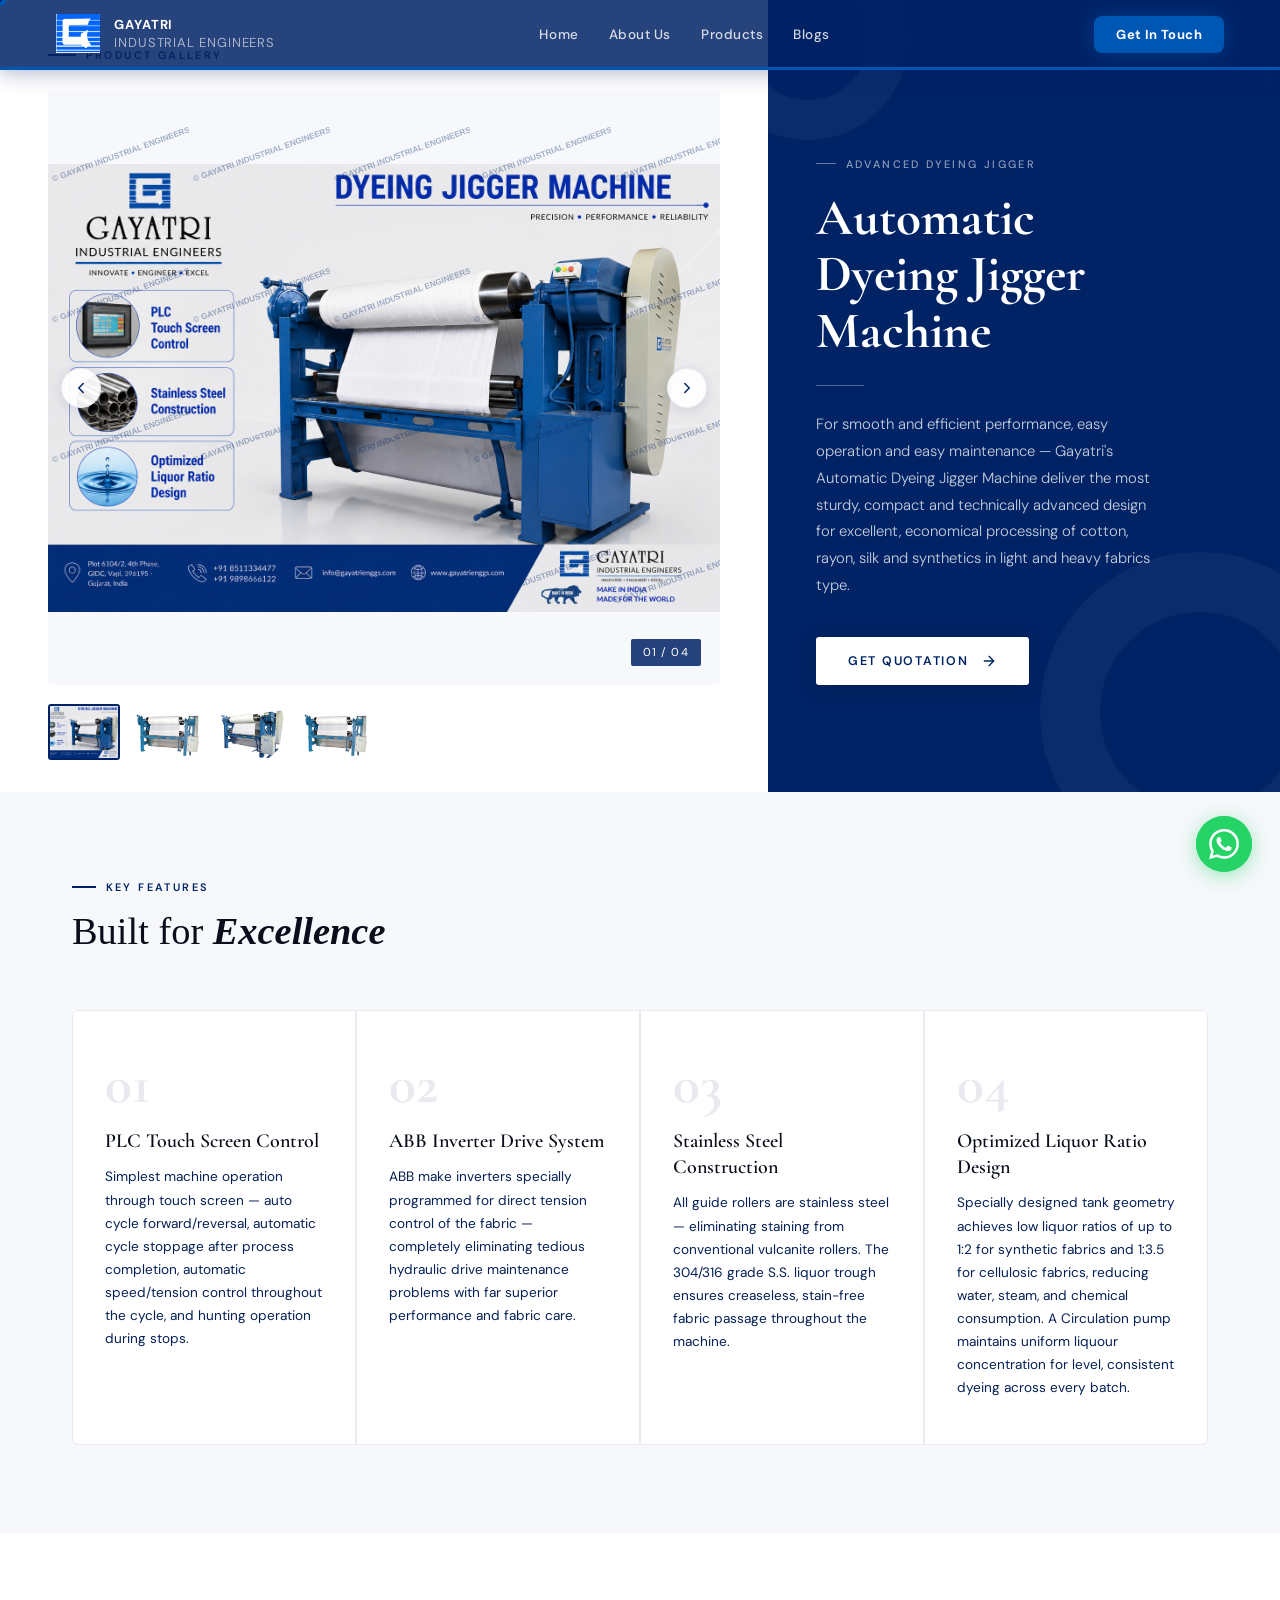
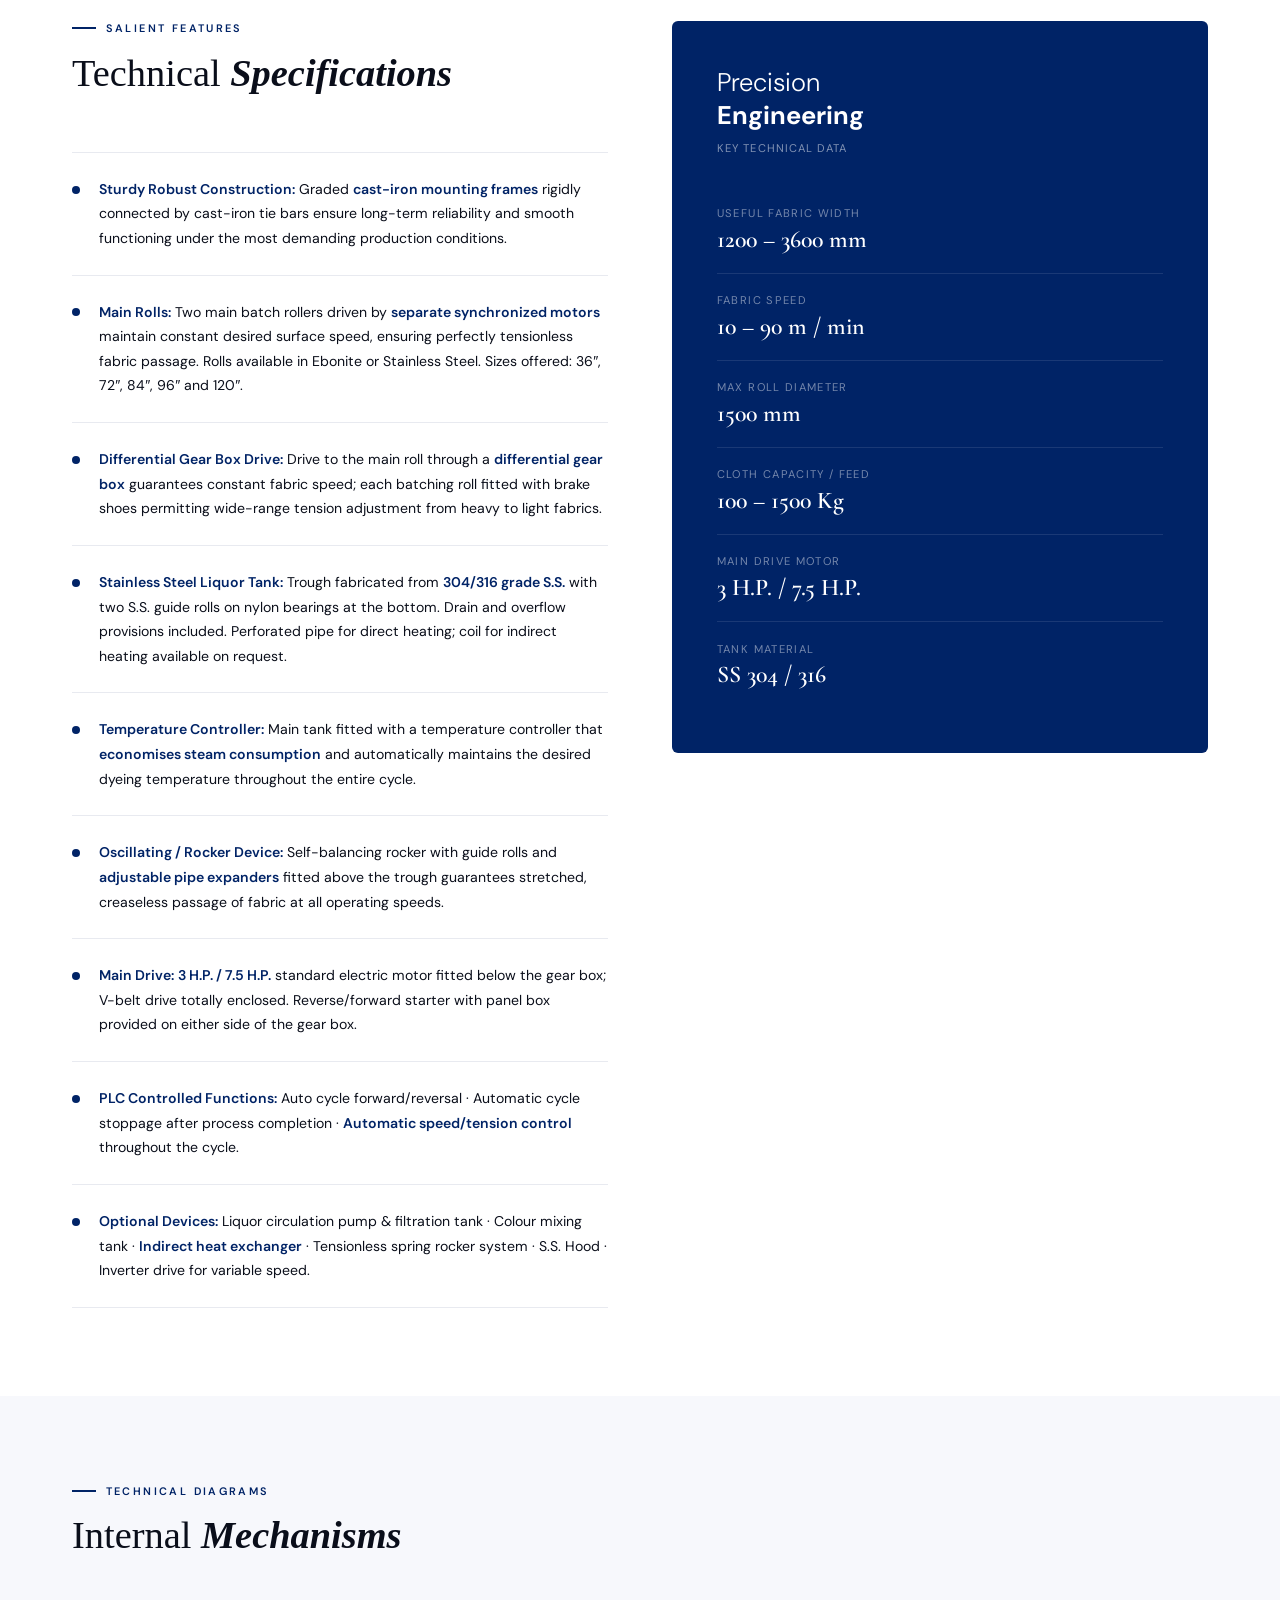
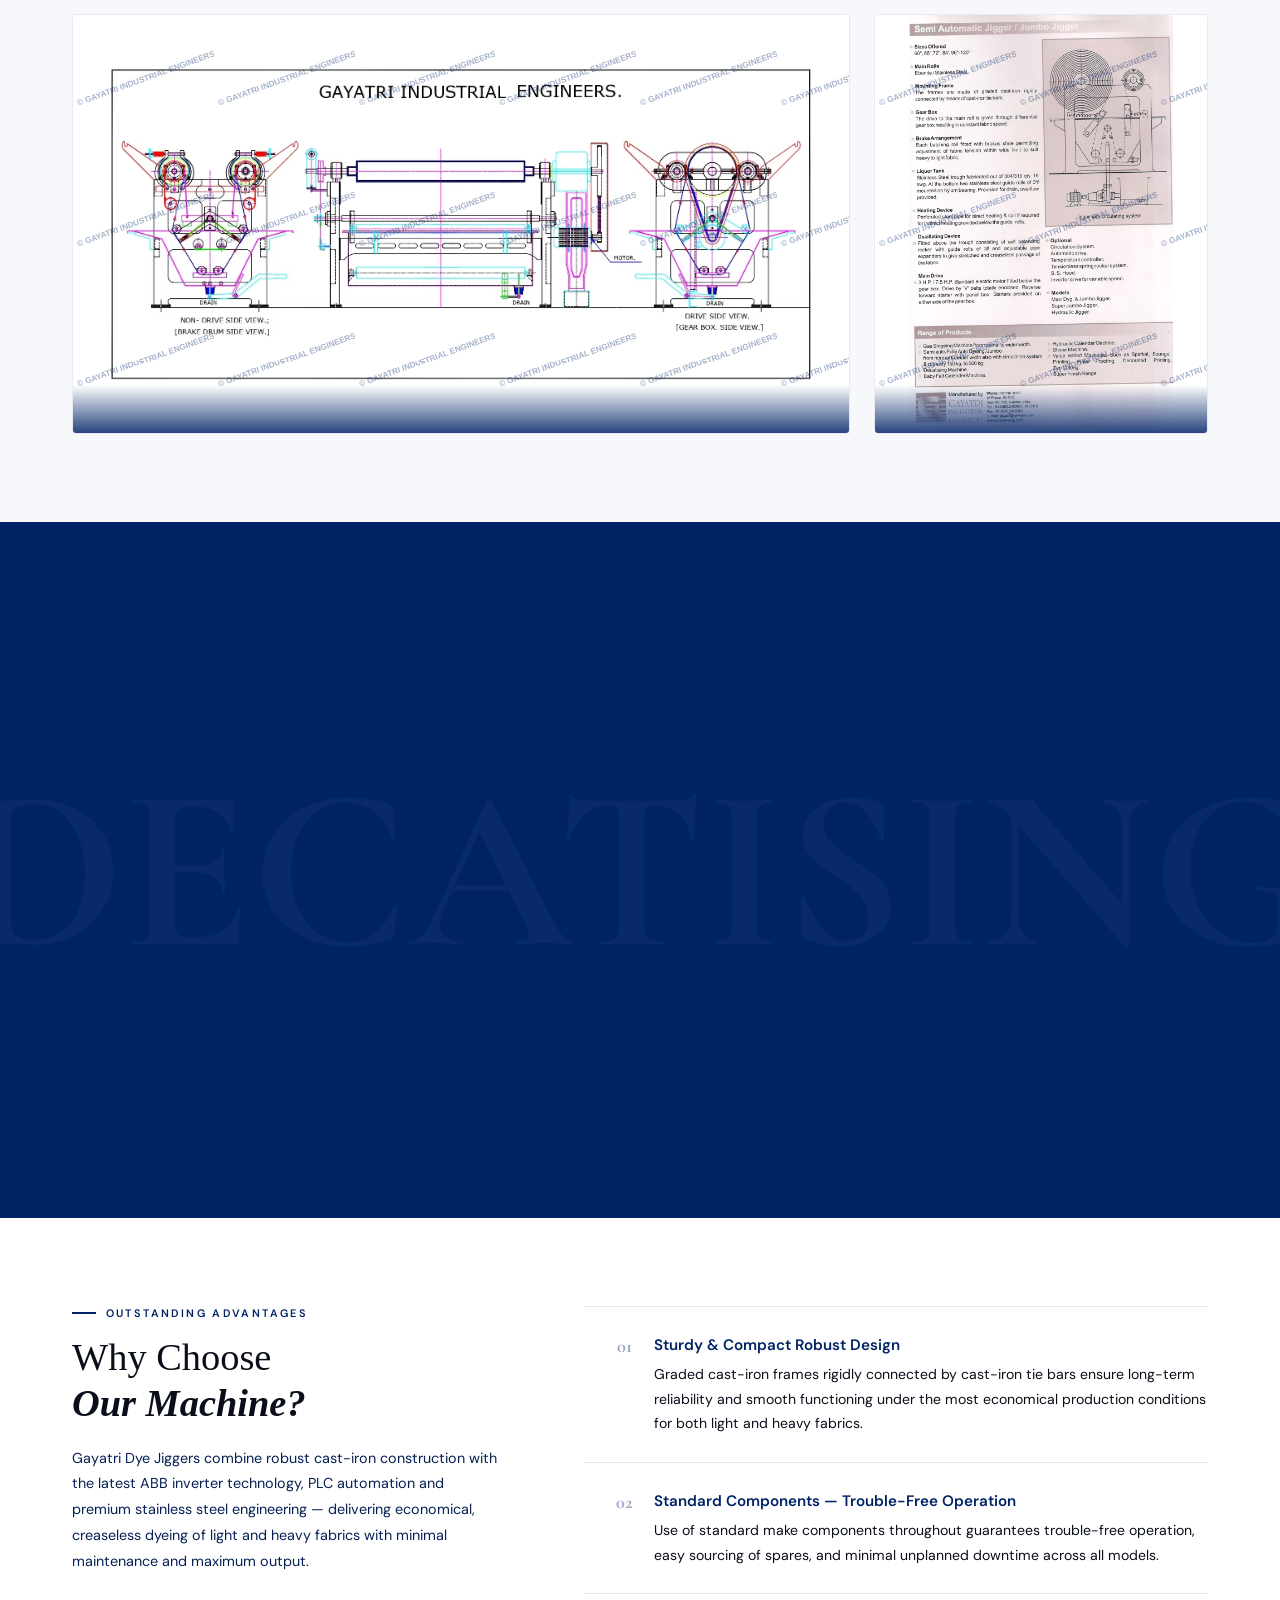
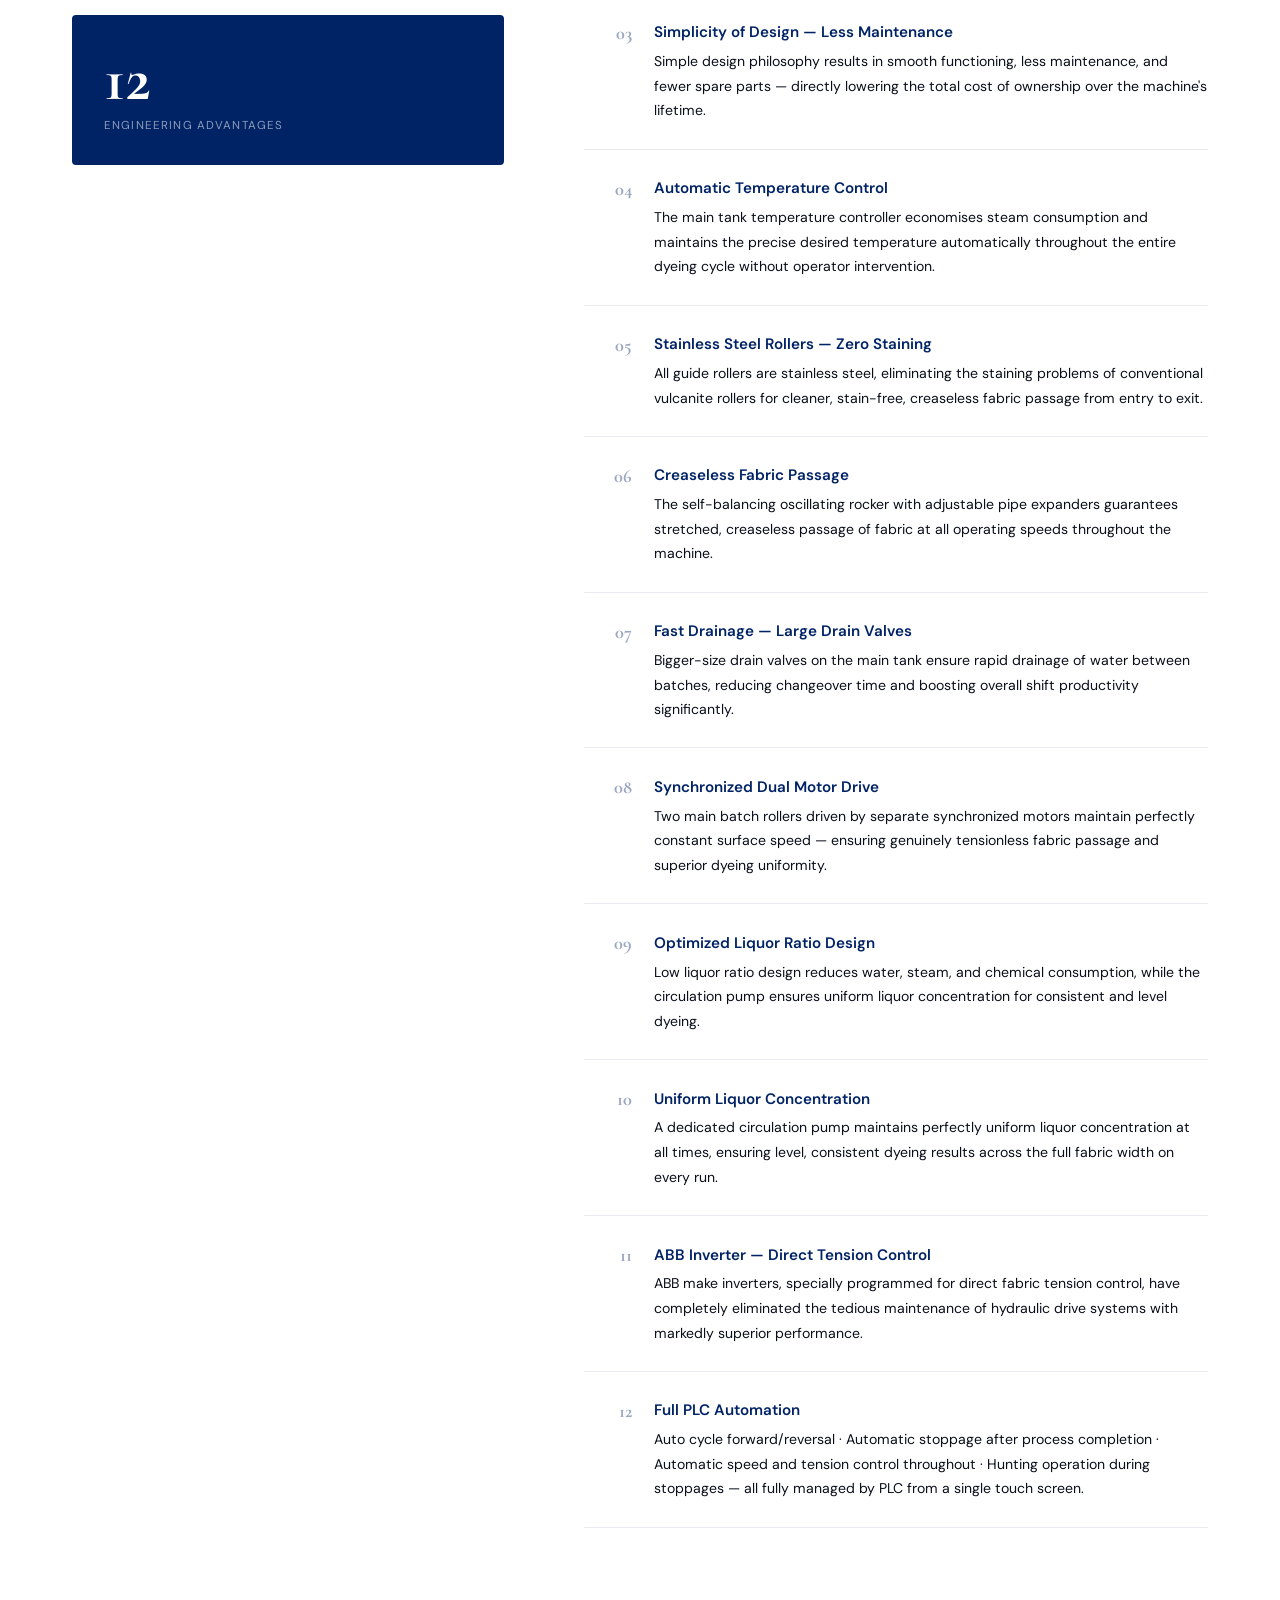
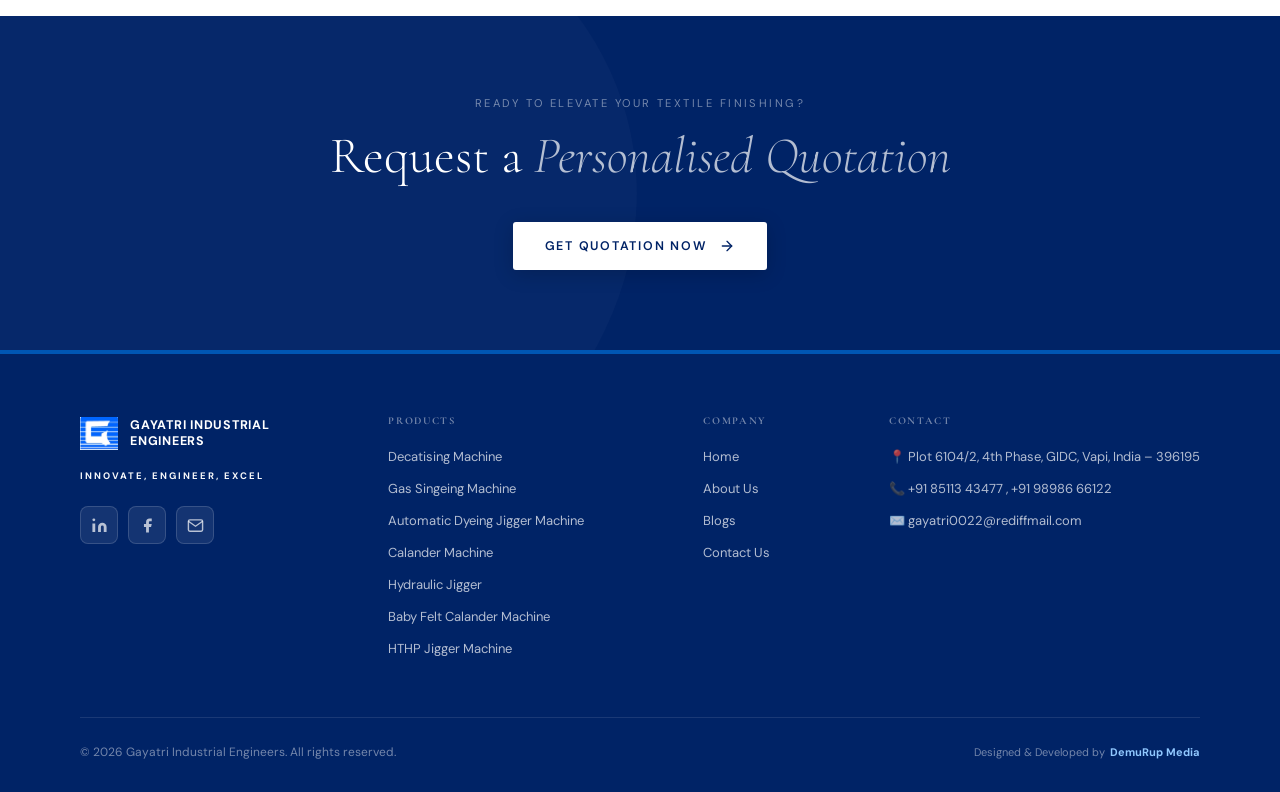
<file: dyeing-jigger-machine.html>
<!DOCTYPE html>
<html lang="en">
<head>
  <meta charset="UTF-8" />
  <meta name="viewport" content="width=device-width, initial-scale=1.0" />
  <title>Automatic Dyeing Jigger Machine | Jigger Dyeing Manufacturer</title>
  <meta name="description" content="Automatic & hydraulic dyeing jigger machines with circulation system for consistent fabric dyeing. Industrial jigger dyeing machine manufacturer, India.">
  <meta name="keywords" content="dyeing jigger machine">
  <meta name="robots" content="index, follow, max-image-preview:large, max-snippet:-1, max-video-preview:-1">
  <meta name="author" content="Gayatri Industrial Engineers">
  <meta name="publisher" content="Gayatri Industrial Engineers">
  <link rel="canonical" href="https://gayatriengs.com/dyeing-jigger-machine.html">
  <meta property="og:url" content="https://gayatriengs.com/dyeing-jigger-machine.html">
  <meta property="og:image" content="https://gayatriengs.com/assets/Gayatri-logo.png">
  <meta property="og:description" content="Discover the Dyeing Jigger Machine by Gayatri Industrial Engineers, designed for reliable fabric dyeing, efficient processing, and consistent results.">
  <meta name="theme-color" content="#1a4f8a">
  <meta name="apple-mobile-web-app-status-bar-style" content="black-translucent">
  <meta name="apple-mobile-web-app-capable" content="yes">
  <link rel="icon" type="image/png" sizes="32x32" href="assets/favicon.png">
  <link rel="icon" type="image/png" sizes="16x16" href="assets/favicon.png">
  <link rel="apple-touch-icon" href="assets/favicon.png">
  <link href="https://fonts.googleapis.com/css2?family=Cormorant+Garamond:wght@300;400;600;700&family=DM+Sans:wght@300;400;500;600&display=swap" rel="stylesheet" />
  <link rel="stylesheet" href="style.css">
<style>
    :root {
      --royal-blue: #002366;
      --royal-blue-dark: #001540;
      --royal-blue-mid: #003399;
      --blue-glow: rgba(0,35,102,0.08);
      --white: #ffffff;
      --off-white: #f7f8fc;
      --light-gray: #e8eaf0;
      --text-dark: #0a0e1a;
      --text-muted: #062055;
      --accent-gold: #c9a84c;
    }

    * { margin: 0; padding: 0; box-sizing: border-box; }

    body {
      font-family: 'DM Sans', sans-serif;
      color: var(--text-dark);
      background: var(--white);
      overflow-x: hidden;
    }

    h1, h2, h3, h4 { font-family: 'Cormorant Garamond', serif; }

    /* ── HERO ── */
    .hero {
      display: grid;
      grid-template-columns: 60fr 40fr;
      min-height: 88vh;
    }

    .hero-gallery {
      background: var(--white);
      position: relative;
      display: flex;
      flex-direction: column;
      padding: 3rem 3rem 2rem;
      overflow: hidden;
    }

    .gallery-label {
      font-family: 'DM Sans', sans-serif;
      font-size: 0.68rem;
      letter-spacing: 0.22em;
      text-transform: uppercase;
      color: var(--royal-blue);
      font-weight: 600;
      margin-bottom: 1.8rem;
      display: flex;
      align-items: center;
      gap: 0.6rem;
    }
    .gallery-label::before {
      content: '';
      display: inline-block;
      width: 28px; height: 2px;
      background: var(--royal-blue);
    }

    .gallery-main {
      flex: 1;
      position: relative;
      overflow: hidden;
      border-radius: 4px;
      background: var(--off-white);
      min-height: 400px;
    }

    .gallery-slide {
      position: absolute;
      inset: 0;
      opacity: 0;
      transition: opacity 0.75s cubic-bezier(0.4,0,0.2,1), transform 0.75s cubic-bezier(0.4,0,0.2,1);
      transform: scale(1.03);
    }
    .gallery-slide.active { opacity: 1; transform: scale(1); }
    .gallery-slide img { width: 100%; height: 100%; object-fit: contain; display: block; }

    .slide-counter {
      position: absolute;
      bottom: 1.2rem; right: 1.2rem;
      background: rgba(0,35,102,0.85);
      color: white;
      font-size: 0.72rem;
      letter-spacing: 0.1em;
      padding: 0.35rem 0.75rem;
      border-radius: 2px;
      z-index: 10;
      font-family: 'DM Sans', sans-serif;
    }

    .gallery-thumbs {
      display: flex;
      gap: 0.75rem;
      margin-top: 1.2rem;
    }
    .gallery-thumb {
      width: 72px; height: 56px;
      border-radius: 3px;
      overflow: hidden;
      cursor: pointer;
      border: 2px solid transparent;
      transition: border-color 0.25s, transform 0.2s;
      flex-shrink: 0;
    }
    .gallery-thumb:hover { transform: translateY(-2px); }
    .gallery-thumb.active { border-color: var(--royal-blue); }
    .gallery-thumb img { width: 100%; height: 100%; object-fit: cover; }

    .gallery-nav {
      position: absolute;
      top: 50%; transform: translateY(-50%);
      background: rgba(255,255,255,0.9);
      border: 1px solid var(--light-gray);
      width: 40px; height: 40px;
      border-radius: 50%;
      display: flex; align-items: center; justify-content: center;
      cursor: pointer;
      z-index: 20;
      transition: background 0.2s, box-shadow 0.2s;
      box-shadow: 0 2px 12px rgba(0,35,102,0.12);
    }
    .gallery-nav:hover { background: var(--royal-blue); }
    .gallery-nav:hover svg { stroke: white; }
    .gallery-nav svg { stroke: var(--royal-blue); width:18px; height:18px; transition: stroke 0.2s; }
    .gallery-nav.prev { left: 0.8rem; }
    .gallery-nav.next { right: 0.8rem; }

    /* ── Hero Info ── */
    .hero-info {
      background: var(--royal-blue);
      display: flex;
      flex-direction: column;
      justify-content: center;
      padding: 4rem 3rem 3.5rem;
      position: relative;
      overflow: hidden;
    }
    .hero-info::before {
      content: '';
      position: absolute;
      bottom: -80px; right: -80px;
      width: 320px; height: 320px;
      border-radius: 50%;
      border: 60px solid rgba(255,255,255,0.04);
    }
    .hero-info::after {
      content: '';
      position: absolute;
      top: -60px; left: -60px;
      width: 200px; height: 200px;
      border-radius: 50%;
      border: 40px solid rgba(255,255,255,0.04);
    }

    .hero-eyebrow {
      font-family: 'DM Sans', sans-serif;
      font-size: 0.68rem;
      letter-spacing: 0.22em;
      text-transform: uppercase;
      color: rgba(255,255,255,0.55);
      font-weight: 500;
      margin-bottom: 1.2rem;
      display: flex;
      align-items: center;
      gap: 0.6rem;
    }
    .hero-eyebrow::before {
      content: '';
      display: inline-block;
      width: 20px; height: 1px;
      background: rgba(255,255,255,0.4);
    }

    .hero-info h1 {
      font-size: clamp(2.2rem, 4vw, 3.8rem);
      font-weight: 300;
      color:var(--white);
      line-height: 1.1;
      margin-bottom: 1.6rem;
    }
    .hero-title strong { font-weight: 600; display: block; }

    .hero-divider { width: 48px; height: 1px; background: rgba(255,255,255,0.3); margin-bottom: 1.6rem; }

    .hero-intro {
      font-size: 0.93rem;
      line-height: 1.8;
      color: rgba(255,255,255,0.78);
      font-weight: 300;
      margin-bottom: 2.4rem;
      max-width: 340px;
    }

    .hero-tags {
      display: flex;
      flex-wrap: wrap;
      gap: 0.5rem;
      margin-bottom: 2.4rem;
    }
    .hero-tag {
      font-size: 0.68rem;
      letter-spacing: 0.08em;
      text-transform: uppercase;
      color: rgba(255,255,255,0.65);
      border: 1px solid rgba(255,255,255,0.2);
      padding: 0.28rem 0.7rem;
      border-radius: 2px;
      font-family: 'DM Sans', sans-serif;
    }

    .btn-quote {
      display: inline-flex;
      align-items: center;
      gap: 0.75rem;
      background: var(--white);
      color: var(--royal-blue);
      font-family: 'DM Sans', sans-serif;
      font-size: 0.78rem;
      font-weight: 600;
      letter-spacing: 0.14em;
      text-transform: uppercase;
      padding: 1rem 2rem;
      border-radius: 3px;
      text-decoration: none;
      transition: color 0.35s, transform 0.25s, box-shadow 0.3s;
      box-shadow: 0 4px 20px rgba(0,0,0,0.18);
      align-self: flex-start;
      position: relative;
      overflow: hidden;
    }
    .btn-quote::before {
      content: '';
      position: absolute;
      inset: 0;
      background: var(--accent-gold);
      transform: scaleX(0);
      transform-origin: left;
      transition: transform 0.4s cubic-bezier(0.4,0,0.2,1);
      z-index: 0;
    }
    .btn-quote:hover::before { transform: scaleX(1); }
    .btn-quote span, .btn-quote svg { position: relative; z-index: 1; }
    .btn-quote:hover { color: var(--white); transform: translateY(-2px); box-shadow: 0 8px 28px rgba(0,0,0,0.22); }
    .btn-quote svg { width: 16px; height: 16px; transition: transform 0.3s; }
    .btn-quote:hover svg { transform: translateX(4px); }

    /* ── Section Wrapper ── */
    .section { padding: 5.5rem 0; }
    .section-inner { max-width: 1200px; margin: 0 auto; padding: 0 2rem; }
    .section-header { margin-bottom: 3.5rem; }
    .section-label {
      font-family: 'DM Sans', sans-serif;
      font-size: 0.68rem;
      letter-spacing: 0.22em;
      text-transform: uppercase;
      color: var(--royal-blue);
      font-weight: 600;
      display: flex;
      align-items: center;
      gap: 0.6rem;
      margin-bottom: 0.9rem;
    }
    .section-label::before {
      content: '';
      display: inline-block;
      width: 24px; height: 2px;
      background: var(--royal-blue);
    }
    .section-title {
      font-size: clamp(1.9rem, 3vw, 2.8rem);
      font-weight: 300;
      color: var(--text-dark);
      line-height: 1.2;
    }
    .section-title em { font-style: italic; font-weight: 600; }

    /* ── Features ── */
    .features-section { background: var(--off-white); }
    .features-grid {
      display: grid;
      grid-template-columns: repeat(4, 1fr);
      gap: 1.5px;
      background: var(--light-gray);
      border: 1.5px solid var(--light-gray);
      border-radius: 6px;
      overflow: hidden;
    }
    .feature-card {
      background: var(--white);
      padding: 2.8rem 2rem;
      transition: background 0.3s;
    }
    .feature-card:hover { background: var(--royal-blue); }
    .feature-card:hover .feature-icon { background: rgba(255,255,255,0.12); color: white; }
    .feature-card:hover .feature-title { color: white; }
    .feature-card:hover .feature-desc { color: rgba(255,255,255,0.7); }
    .feature-card:hover .feature-num { color: rgba(255,255,255,0.18); }

    .feature-num {
      font-family: 'Cormorant Garamond', serif;
      font-size: 3.5rem;
      font-weight: 700;
      color: var(--light-gray);
      line-height: 1;
      margin-bottom: 1rem;
      transition: color 0.3s;
    }
    .feature-icon {
      width: 52px; height: 52px;
      border-radius: 6px;
      background: var(--blue-glow);
      color: var(--royal-blue);
      display: flex; align-items: center; justify-content: center;
      margin-bottom: 1.4rem;
      transition: background 0.3s, color 0.3s;
    }
    .feature-icon svg { width: 24px; height: 24px; }
    .feature-title {
      font-family: 'Cormorant Garamond', serif;
      font-size: 1.25rem;
      font-weight: 600;
      color: var(--text-dark);
      margin-bottom: 0.7rem;
      line-height: 1.3;
      transition: color 0.3s;
    }
    .feature-desc {
      font-size: 0.85rem;
      line-height: 1.7;
      color: var(--text-muted);
      transition: color 0.3s;
    }

    /* ── Specifications ── */
    .specs-section { background: var(--white); }
    .specs-layout {
      display: grid;
      grid-template-columns: 1fr 1fr;
      gap: 4rem;
      align-items: start;
    }
    .specs-list { list-style: none; }
    .specs-list li {
      display: flex;
      gap: 1.2rem;
      padding: 1.5rem 0;
      border-bottom: 1px solid var(--light-gray);
      align-items: flex-start;
    }
    .specs-list li:first-child { border-top: 1px solid var(--light-gray); }
    .spec-bullet {
      width: 8px; height: 8px;
      border-radius: 50%;
      background: var(--royal-blue);
      flex-shrink: 0;
      margin-top: 0.55rem;
    }
    .spec-text { font-size: 0.88rem; line-height: 1.75; color: var(--text-dark); }
    .spec-text strong { font-weight: 600; color: var(--royal-blue); }

    .specs-highlight {
      background: var(--royal-blue);
      border-radius: 6px;
      padding: 2.8rem;
      color: white;
      position: sticky;
      top: 2rem;
    }
    .specs-highlight-title {
      font-size: 1.6rem;
      font-weight: 300;
      margin-bottom: 0.5rem;
      line-height: 1.3;
    }
    .specs-highlight-title strong { font-weight: 700; display: block; }
    .specs-highlight-sub {
      font-size: 0.7rem;
      letter-spacing: 0.1em;
      text-transform: uppercase;
      color: rgba(255,255,255,0.5);
      margin-bottom: 2rem;
    }
    .specs-stat { padding: 1.2rem 0; border-bottom: 1px solid rgba(255,255,255,0.1); }
    .specs-stat:last-of-type { border-bottom: none; }
    .specs-stat-label {
      font-size: 0.7rem;
      letter-spacing: 0.12em;
      text-transform: uppercase;
      color: rgba(255,255,255,0.45);
      margin-bottom: 0.3rem;
    }
    .specs-stat-val {
      font-family: 'Cormorant Garamond', serif;
      font-size: 1.5rem;
      font-weight: 600;
      color: white;
    }

    /* ── Diagrams ── */
    .diagram-section { background: var(--off-white); }
    .diagram-grid {
      display: grid;
      grid-template-columns: 7fr 3fr;
      gap: 1.5rem;
    }
    .diagram-card {
      background: var(--white);
      border-radius: 4px;
      overflow: hidden;
      position: relative;
      border: 1px solid var(--light-gray);
      transition: box-shadow 0.3s, transform 0.3s;
      cursor: pointer;
      height: 420px; /* Fixed uniform height to match cards perfectly side-by-side */
      display: flex;
      align-items: center;
      justify-content: center;
    }
    .diagram-card:hover { box-shadow: 0 16px 48px rgba(0,35,102,0.14); transform: translateY(-3px); }
    .diagram-card img {
      width: 100%; 
      height: 100%;
      object-fit: contain; /* Prevents stretching and distortion of blueprints */
      background: var(--white); /* Consistent background color */
      display: block;
      transition: transform 0.5s;
    }
    .diagram-card:hover img { transform: scale(1.04); }
    .diagram-card-caption {
      position: absolute;
      bottom: 0; left: 0; right: 0;
      background: linear-gradient(to top, rgba(0,35,102,0.85) 0%, transparent 100%);
      padding: 2rem 1.2rem 1rem;
      color: white;
    }
    .diagram-caption-title { font-size: 0.85rem; font-weight: 500; letter-spacing: 0.04em; }
    .diagram-caption-sub { font-size: 0.7rem; color: rgba(255,255,255,0.65); margin-top: 0.2rem; }

    /* ── Video ── */
    .video-section {
      background: var(--royal-blue);
      padding: 5.5rem 0;
      position: relative;
      overflow: hidden;
    }
    .video-section::before {
      content: 'DECATISING';
      position: absolute;
      font-family: 'Cormorant Garamond', serif;
      font-size: 18vw;
      font-weight: 700;
      color: rgba(255,255,255,0.03);
      top: 50%; left: 50%;
      transform: translate(-50%, -50%);
      pointer-events: none;
      white-space: nowrap;
    }
    .video-section .section-inner {
      display: flex;
      flex-direction: column;
      align-items: center;
      justify-content: center;
    }
    .video-section .section-header {
      display: flex;
      flex-direction: column;
      align-items: center;
      text-align: center;
    }
    .video-section .section-label {
      justify-content: center;
    }
    .video-section .video-grid {
      display: flex;
      justify-content: center;
      align-items: center;
      width: 100%;
    }
    .video-section .video-card {
      width: 100%;
      max-width: 720px;
    }
    .video-grid {
      display: grid;
      grid-template-columns: repeat(3, 1fr);
      gap: 1.5rem;
    }
    .video-card {
      position: relative;
      background: rgba(255,255,255,0.06);
      border-radius: 4px;
      overflow: hidden;
      aspect-ratio: 16/9;
      border: 1px solid rgba(255,255,255,0.1);
      transition: border-color 0.3s;
    }
    .video-card:hover { border-color: rgba(255,255,255,0.35); }
    .video-card iframe { width: 100%; height: 100%; border: none; display: block; }

    /* ── Advantages ── */
    .advantages-section { background: var(--white); }
    .advantages-layout {
      display: grid;
      grid-template-columns: 38% 1fr;
      gap: 5rem;
      align-items: start;
    }
    .advantages-intro-panel { position: sticky; top: 2rem; }
    .advantages-intro-text {
      font-size: 0.9rem;
      line-height: 1.8;
      color: var(--text-muted);
      margin-top: 1.2rem;
      margin-bottom: 2.5rem;
    }
    .advantages-deco {
      background: var(--royal-blue);
      border-radius: 4px;
      padding: 2rem;
      color: white;
    }
    .advantages-deco-num {
      font-family: 'Cormorant Garamond', serif;
      font-size: 4rem;
      font-weight: 700;
      line-height: 1;
      margin-bottom: 0.4rem;
    }
    .advantages-deco-label {
      font-size: 0.72rem;
      letter-spacing: 0.1em;
      text-transform: uppercase;
      color: rgba(255,255,255,0.55);
    }
    .advantages-list { list-style: none; counter-reset: adv-counter; }
    .advantages-list li {
      counter-increment: adv-counter;
      display: grid;
      grid-template-columns: 48px 1fr;
      gap: 1.4rem;
      align-items: flex-start;
      padding: 1.6rem 0;
      border-bottom: 1px solid var(--light-gray);
      transition: padding-left 0.3s;
    }
    .advantages-list li:first-child { border-top: 1px solid var(--light-gray); }
    .advantages-list li:hover { padding-left: 6px; }
    .adv-num {
      font-family: 'Cormorant Garamond', serif;
      font-size: 1.15rem;
      font-weight: 700;
      color: var(--royal-blue);
      opacity: 0.4;
      padding-top: 0.15rem;
      text-align: right;
    }
    .adv-text { font-size: 0.88rem; line-height: 1.75; color: var(--text-dark); }
    .adv-text strong {
      font-weight: 600;
      display: block;
      font-size: 0.95rem;
      margin-bottom: 0.2rem;
      color: var(--royal-blue);
    }

    /* ── CTA ── */
    .cta-section {
      background: var(--royal-blue);
      padding: 5rem 0;
      text-align: center;
      position: relative;
      overflow: hidden;
    }
    .cta-section::before {
      content: '';
      position: absolute;
      top: -40%; left: -10%;
      width: 60%; height: 200%;
      background: rgba(255,255,255,0.025);
      border-radius: 50%;
      transform: rotate(-15deg);
    }
    .cta-section .section-inner { position: relative; z-index: 1; }
    .cta-eyebrow {
      font-size: 0.7rem;
      letter-spacing: 0.22em;
      text-transform: uppercase;
      color: rgba(255,255,255,0.45);
      margin-bottom: 1rem;
      font-family: 'DM Sans', sans-serif;
    }
    .cta-title {
      font-size: clamp(2rem, 4vw, 3.2rem);
      font-weight: 300;
      color: white;
      margin-bottom: 2.2rem;
      line-height: 1.2;
    }
    .cta-title em { font-style: italic; color: rgba(255,255,255,0.7); }
    .cta-btn-wrap { display: flex; justify-content: center; }

    /* ── Scroll Reveal ── */
    .reveal {
      opacity: 0;
      transform: translateY(28px);
      transition: opacity 0.65s ease, transform 0.65s ease;
    }
    .reveal.visible { opacity: 1; transform: none; }

    /* ── Responsive ── */
    @media (max-width: 1024px) {
      .hero { grid-template-columns: 1fr; min-height: auto; }
      .hero-gallery { padding: 2.5rem 2rem 1.5rem; min-height: 58vw; }
      .hero-info { padding: 3rem 2rem; }
      .features-grid { grid-template-columns: repeat(2, 1fr); }
      .specs-layout { grid-template-columns: 1fr; gap: 2.5rem; }
      .specs-highlight { position: static; }
      .diagram-grid { grid-template-columns: 6fr 4fr; }
      .advantages-layout { grid-template-columns: 1fr; gap: 2.5rem; }
      .advantages-intro-panel { position: static; }
      .video-grid { grid-template-columns: 1fr; gap: 1rem; }
    }
    @media (max-width: 680px) {
      .section { padding: 4rem 0; }
      .features-grid { grid-template-columns: 1fr; }
      .diagram-grid { grid-template-columns: 1fr; }
      .diagram-card { height: 300px; }
      .hero-gallery { padding: 2rem 1.25rem 1.25rem; }
      .hero-info { padding: 2.5rem 1.5rem; }
      .gallery-thumb { width: 56px; height: 44px; }
    }
  </style>
  
</head>
<body>
  <!-- ─ Custom cursor ─ -->
  <div id="cursor"></div>
  <div id="cursor-dot"></div>

  <!-- ═══════════════════════════════════════
       SMART NAVBAR
  ═══════════════════════════════════════ -->
  <nav id="navbar" role="navigation" aria-label="Main navigation">

    <div class="nav-logo">
     <a href="index.html"><div class="nav-logo-icon">
        <img src="Gayatri logo.png" alt="Gayatri Logo" class="logo-img">
      </div></a> 
      <a href="index.html"><div class="nav-logo-text">
        Gayatri<br><span>Industrial Engineers</span>
      </div></a>
    </div>
        <ul class="nav-links">
      <li><a href="index.html">Home</a></li>
      <li><a href="gayatri-about-gallery.html">About Us</a></li>
      <li><a href="product-section.html">Products</a></li>

      <!-- <li><a href="gallery.html">Gallery</a></li> -->
      <li><a href="blog.html">Blogs</a></li>
    </ul>


    <div class="nav-cta-wrap">
      <a href="contact.html" class="nav-cta">Get In Touch</a>
    </div>

    <button class="hamburger" id="hamburger" aria-label="Toggle menu" aria-expanded="false">
      <span></span><span></span><span></span>
    </button>
  </nav>

  <!-- Mobile menu -->
  <div class="mobile-menu" id="mobileMenu" role="navigation">
    <a href="index.html">Home</a>
    <a href="gayatri-about-gallery.html">About Us</a>
    <a href="product-section.html">Products</a>
    <!-- <a href="gallery.html">Gallery</a> -->
    <a href="blog.html">Blogs</a>
    <a href="contact.html" class="mobile-cta">Get In Touch</a>
  </div>
<main>

  <!-- ══ HERO ══ -->
  <section class="hero">

    <!-- Gallery (60%) -->
    <div class="hero-gallery">
      <div class="gallery-label">Product Gallery</div>

      <div class="gallery-main">
        <div class="gallery-slide active" data-index="0">
          <img src="Automatic Dyeing Jigger Machine/jigger 1.png" alt="Dyeing Jigger Front View" />
        </div>
        <div class="gallery-slide" data-index="1">
          <img src="Automatic Dyeing Jigger Machine/06.jpg" alt="Dyeing Jigger Side View" />
        </div>
        <div class="gallery-slide" data-index="2">
          <img src="Automatic Dyeing Jigger Machine/05.jpg" alt="Dyeing Jigger Detail View" />
        </div>
        <div class="gallery-slide" data-index="3">
          <img src="Automatic Dyeing Jigger Machine/06.jpg" alt="Dyeing Jigger In Operation" />
        </div>

        <div class="slide-counter" id="slideCounter">01 / 04</div>

        <button class="gallery-nav prev" id="prevBtn" aria-label="Previous">
          <svg viewBox="0 0 24 24" fill="none" stroke-width="2" stroke-linecap="round" stroke-linejoin="round"><polyline points="15 18 9 12 15 6"/></svg>
        </button>
        <button class="gallery-nav next" id="nextBtn" aria-label="Next">
          <svg viewBox="0 0 24 24" fill="none" stroke-width="2" stroke-linecap="round" stroke-linejoin="round"><polyline points="9 18 15 12 9 6"/></svg>
        </button>
      </div>

      <div class="gallery-thumbs" id="galleryThumbs">
        <div class="gallery-thumb active" data-thumb="0"><img src="Automatic Dyeing Jigger Machine/jigger 1.png" alt="01" /></div>
        <div class="gallery-thumb" data-thumb="1"><img src="Automatic Dyeing Jigger Machine/06.jpg" alt="02" /></div>
        <div class="gallery-thumb" data-thumb="2"><img src="Automatic Dyeing Jigger Machine/05.jpg" alt="03" /></div>
        <div class="gallery-thumb" data-thumb="3"><img src="Automatic Dyeing Jigger Machine/06.jpg" alt="04" /></div>
      </div>
    </div>

    <!-- Info Panel (40%) -->

     <div class="hero-info">
      <br><br>
      <p class="hero-eyebrow">Advanced Dyeing Jigger</p>
      <h1>
        
        <strong>Automatic <br> Dyeing Jigger<br>Machine</strong>
      </h1>
      <div class="hero-divider"></div>
      <p class="hero-intro">
        For smooth and efficient performance, easy operation and easy maintenance — Gayatri's Automatic Dyeing Jigger Machine deliver the most sturdy, compact and technically advanced design for excellent, economical processing of cotton, rayon, silk and synthetics in light and heavy fabrics type.
      </p>
      <!-- <div class="hero-tags-">
        <span class="">Double-Jet Burner</span>
        <span class="">Auto Flame Width</span>
        <span class="">Dust-Free Entry</span>
        <span class="">Blue Flame</span>
      </div> -->
      <a href="contact.html" class="btn-quote">
        <span>Get Quotation</span>
        <svg viewBox="0 0 24 24" fill="none" stroke="currentColor" stroke-width="2" stroke-linecap="round" stroke-linejoin="round"><line x1="5" y1="12" x2="19" y2="12"/><polyline points="12 5 19 12 12 19"/></svg>
      </a>
    </div>

  </section>


  <!-- ══ FEATURES ══ -->
  <section class="section features-section">
    <div class="section-inner">
      <div class="section-header reveal">
        <div class="section-label">Key Features</div>
        <h2 class="section-title">Built for <em>Excellence</em></h2>
      </div>
      <div class="features-grid reveal">

        <div class="feature-card">
          <div class="feature-num">01</div>
        
          <div class="feature-title">PLC Touch Screen Control</div>
          <div class="feature-desc">Simplest machine operation through touch screen — auto cycle forward/reversal, automatic cycle stoppage after process completion, automatic speed/tension control throughout the cycle, and hunting operation during stops.</div>
        </div>

        <div class="feature-card">
          <div class="feature-num">02</div>
         
          <div class="feature-title">ABB Inverter Drive System</div>
          <div class="feature-desc">ABB make inverters specially programmed for direct tension control of the fabric — completely eliminating tedious hydraulic drive maintenance problems with far superior performance and fabric care.</div>
        </div>

        <div class="feature-card">
          <div class="feature-num">03</div>
         
          <div class="feature-title">Stainless Steel Construction</div>
          <div class="feature-desc">All guide rollers are stainless steel — eliminating staining from conventional vulcanite rollers. The 304/316 grade S.S. liquor trough ensures creaseless, stain-free fabric passage throughout the machine.</div>
        </div>

        <div class="feature-card">
          <div class="feature-num">04</div>
        
          <div class="feature-title">Optimized Liquor Ratio Design</div>
          <div class="feature-desc">Specially designed tank geometry achieves low liquor ratios of up to 1:2 for synthetic fabrics and 1:3.5 for cellulosic fabrics, reducing water, steam, and chemical consumption. A Circulation pump maintains uniform liquour concentration for level, consistent dyeing across every batch.</div>
        </div>

      </div>
    </div>
  </section>


  <!-- ══ SPECIFICATIONS ══ -->
  <section class="section specs-section">
    <div class="section-inner">
      <div class="specs-layout">

        <div>
          <div class="section-header reveal">
            <div class="section-label">Salient Features</div>
            <h2 class="section-title">Technical <em>Specifications</em></h2>
          </div>
          <ul class="specs-list reveal">
            <li>
              <div class="spec-bullet"></div>
              <div class="spec-text"><strong>Sturdy Robust Construction:</strong> Graded <strong>cast-iron mounting frames</strong> rigidly connected by cast-iron tie bars ensure long-term reliability and smooth functioning under the most demanding production conditions.</div>
            </li>
            <li>
              <div class="spec-bullet"></div>
              <div class="spec-text"><strong>Main Rolls:</strong> Two main batch rollers driven by <strong>separate synchronized motors</strong> maintain constant desired surface speed, ensuring perfectly tensionless fabric passage. Rolls available in Ebonite or Stainless Steel. Sizes offered: 36″, 72″, 84″, 96″ and 120″.</div>
            </li>
            <li>
              <div class="spec-bullet"></div>
              <div class="spec-text"><strong>Differential Gear Box Drive:</strong> Drive to the main roll through a <strong>differential gear box</strong> guarantees constant fabric speed; each batching roll fitted with brake shoes permitting wide-range tension adjustment from heavy to light fabrics.</div>
            </li>
            <li>
              <div class="spec-bullet"></div>
              <div class="spec-text"><strong>Stainless Steel Liquor Tank:</strong> Trough fabricated from <strong>304/316 grade  S.S.</strong> with two S.S. guide rolls on nylon bearings at the bottom. Drain and overflow provisions included. Perforated pipe for direct heating; coil for indirect heating available on request.</div>
            </li>
            <li>
              <div class="spec-bullet"></div>
              <div class="spec-text"><strong>Temperature Controller:</strong> Main tank fitted with a temperature controller that <strong>economises steam consumption</strong> and automatically maintains the desired dyeing temperature throughout the entire cycle.</div>
            </li>
            <li>
              <div class="spec-bullet"></div>
              <div class="spec-text"><strong>Oscillating / Rocker Device:</strong> Self-balancing rocker with guide rolls and <strong>adjustable pipe expanders</strong> fitted above the trough guarantees stretched, creaseless passage of fabric at all operating speeds.</div>
            </li>
            <li>
              <div class="spec-bullet"></div>
              <div class="spec-text"><strong>Main Drive:</strong> <strong>3 H.P. / 7.5 H.P.</strong> standard electric motor fitted below the gear box; V-belt drive totally enclosed. Reverse/forward starter with panel box provided on either side of the gear box.</div>
            </li>
            <li>
              <div class="spec-bullet"></div>
              <div class="spec-text"><strong>PLC Controlled Functions:</strong> Auto cycle forward/reversal · Automatic cycle stoppage after process completion · <strong>Automatic speed/tension control</strong> throughout the cycle.</div>
            </li>
            <li>
              <div class="spec-bullet"></div>
              <div class="spec-text"><strong>Optional Devices:</strong> Liquor circulation pump &amp; filtration tank · Colour mixing tank · <strong>Indirect heat exchanger</strong> · Tensionless spring rocker system · S.S. Hood · Inverter drive for variable speed.</div>
            </li>
          </ul>
        </div>

        <!-- Stats Card -->
        <div class="reveal">
          <div class="specs-highlight">
            <div class="specs-highlight-title">Precision<br><strong>Engineering</strong></div>
            <div class="specs-highlight-sub">Key Technical Data</div>
            <div class="specs-stat">
              <div class="specs-stat-label">Useful Fabric Width</div>
              <div class="specs-stat-val">1200 – 3600 mm</div>
            </div>
            <div class="specs-stat">
              <div class="specs-stat-label">Fabric Speed</div>
              <div class="specs-stat-val">10 – 90 m / min</div>
            </div>
            <div class="specs-stat">
              <div class="specs-stat-label">Max Roll Diameter</div>
              <div class="specs-stat-val">1500 mm</div>
            </div>
            <div class="specs-stat">
              <div class="specs-stat-label">Cloth Capacity / Feed</div>
              <div class="specs-stat-val">100 – 1500 Kg</div>
            </div>
            <div class="specs-stat">
              <div class="specs-stat-label">Main Drive Motor</div>
              <div class="specs-stat-val">3 H.P. / 7.5 H.P.</div>
            </div>
            <div class="specs-stat">
              <div class="specs-stat-label">Tank Material</div>
              <div class="specs-stat-val">SS 304 / 316</div>
            </div>
          </div>
        </div>

      </div>
    </div>
  </section>


  <!-- ══ DIAGRAM GALLERY ══ -->
  <section class="section diagram-section">
    <div class="section-inner">
      <div class="section-header reveal">
        <div class="section-label">Technical Diagrams</div>
        <h2 class="section-title">Internal <em>Mechanisms</em></h2>
      </div>
      <div class="diagram-grid reveal">

        <div class="diagram-card watermarked-diagram">
          <img src="Automatic Dyeing Jigger Machine/Dig 1.avif" alt="S.S. Liquor Tank and Rollers" />
          <div class="diagram-card-caption">
          </div>
        </div>

        <div class="diagram-card watermarked-diagram">
          <img src="Automatic Dyeing Jigger Machine/Dig 2.avif" alt="PLC and Inverter Control Panel" />
          <div class="diagram-card-caption">
          </div>
        </div>

      </div>
    </div>
  </section>


  <!-- ══ VIDEO SECTION ══ -->
<section class="video-section">
      <div class="section-inner">
        <div class="section-header reveal" style="margin-bottom:2.5rem;">
          <div class="section-label" style="color:rgba(255,255,255,0.45);">
            In Operation
          </div>
          <h2 class="section-title" style="color:white;">Machine <em style="color:rgba(255,255,255,0.65);">in
              Action</em></h2>
        </div>
        <div class="video-grid reveal">

          <div class="video-card">
            <iframe src=" https://www.youtube.com/embed/a6_b2ZUJwjM?si=za7GYNOsQrX76kKR " title="Automatic Dyeing Jigger Machine — In Operation"
              allowfullscreen loading="lazy"></iframe>
          </div>
        
          
        </div>
      </div>
    </section>
  <!-- ══ ADVANTAGES ══ -->
  <section class="section advantages-section">
    <div class="section-inner">
      <div class="advantages-layout">

        <div class="advantages-intro-panel reveal">
          <div class="section-label">Outstanding Advantages</div>
          <h2 class="section-title">Why Choose<br><em>Our Machine?</em></h2>
          <p class="advantages-intro-text">
            Gayatri Dye Jiggers combine robust cast-iron construction with the latest ABB inverter technology, PLC automation and premium stainless steel engineering — delivering economical, creaseless dyeing of light and heavy fabrics with minimal maintenance and maximum output.
          </p>
          <div class="advantages-deco">
            <div class="advantages-deco-num">12</div>
            <div class="advantages-deco-label">Engineering Advantages</div>
          </div>
        </div>

        <ul class="advantages-list reveal">
          <li>
            <div class="adv-num">01</div>
            <div class="adv-text"><strong>Sturdy &amp; Compact Robust Design</strong>Graded cast-iron frames rigidly connected by cast-iron tie bars ensure long-term reliability and smooth functioning under the most economical production conditions for both light and heavy fabrics.</div>
          </li>
          <li>
            <div class="adv-num">02</div>
            <div class="adv-text"><strong>Standard Components — Trouble-Free Operation</strong>Use of standard make components throughout guarantees trouble-free operation, easy sourcing of spares, and minimal unplanned downtime across all models.</div>
          </li>
          <li>
            <div class="adv-num">03</div>
            <div class="adv-text"><strong>Simplicity of Design — Less Maintenance</strong>Simple design philosophy results in smooth functioning, less maintenance, and fewer spare parts — directly lowering the total cost of ownership over the machine's lifetime.</div>
          </li>
          <li>
            <div class="adv-num">04</div>
            <div class="adv-text"><strong>Automatic Temperature Control</strong>The main tank temperature controller economises steam consumption and maintains the precise desired temperature automatically throughout the entire dyeing cycle without operator intervention.</div>
          </li>
          <li>
            <div class="adv-num">05</div>
            <div class="adv-text"><strong>Stainless Steel Rollers — Zero Staining</strong>All guide rollers are stainless steel, eliminating the staining problems of conventional vulcanite rollers for cleaner, stain-free, creaseless fabric passage from entry to exit.</div>
          </li>
          <li>
            <div class="adv-num">06</div>
            <div class="adv-text"><strong>Creaseless Fabric Passage</strong>The self-balancing oscillating rocker with adjustable pipe expanders guarantees stretched, creaseless passage of fabric at all operating speeds throughout the machine.</div>
          </li>
          <li>
            <div class="adv-num">07</div>
            <div class="adv-text"><strong>Fast Drainage — Large Drain Valves</strong>Bigger-size drain valves on the main tank ensure rapid drainage of water between batches, reducing changeover time and boosting overall shift productivity significantly.</div>
          </li>
          <li>
            <div class="adv-num">08</div>
            <div class="adv-text"><strong>Synchronized Dual Motor Drive</strong>Two main batch rollers driven by separate synchronized motors maintain perfectly constant surface speed — ensuring genuinely tensionless fabric passage and superior dyeing uniformity.</div>
          </li>
          <li>
            <div class="adv-num">09</div>
            <div class="adv-text"><strong>Optimized Liquor Ratio Design</strong>Low liquor ratio design reduces water, steam, and chemical consumption, while the circulation pump ensures uniform liquor concentration for consistent and level dyeing.</div>
          </li>
          <li>
            <div class="adv-num">10</div>
            <div class="adv-text"><strong>Uniform Liquor Concentration</strong>A dedicated circulation pump maintains perfectly uniform liquor concentration at all times, ensuring level, consistent dyeing results across the full fabric width on every run.</div>
          </li>
          <li>
            <div class="adv-num">11</div>
            <div class="adv-text"><strong>ABB Inverter — Direct Tension Control</strong>ABB make inverters, specially programmed for direct fabric tension control, have completely eliminated the tedious maintenance of hydraulic drive systems with markedly superior performance.</div>
          </li>
          <li>
            <div class="adv-num">12</div>
            <div class="adv-text"><strong>Full PLC Automation</strong>Auto cycle forward/reversal · Automatic stoppage after process completion · Automatic speed and tension control throughout · Hunting operation during stoppages — all fully managed by PLC from a single touch screen.</div>
          </li>
        </ul>

      </div>
    </div>
  </section>


  <!-- ══ CTA STRIP ══ -->
  <section class="cta-section">
    <div class="section-inner">
      <p class="cta-eyebrow">Ready to elevate your textile finishing?</p>
      <h2 class="cta-title">Request a <em>Personalised Quotation</em></h2>
      <div class="cta-btn-wrap">
        <a href="contact.html" class="btn-quote">
          <span>Get Quotation Now</span>
          <svg viewBox="0 0 24 24" fill="none" stroke="currentColor" stroke-width="2" stroke-linecap="round" stroke-linejoin="round"><line x1="5" y1="12" x2="19" y2="12"/><polyline points="12 5 19 12 12 19"/></svg>
        </a>
      </div>
    </div>
  </section>

</main>

  <!-- ═══════════════════════════════════════
       FOOTER
  ═══════════════════════════════════════ -->
  <footer id="footer">
    <div class="footer-top">
      <div class="footer-brand">
        <div class="footer-logo">
          <div class="footer-logo-icon"><img src="Gayatri logo.png" alt=""></div>
          <div class="footer-logo-text">Gayatri Industrial<br>Engineers</div>
        </div>
        <p class="footer-motto">Innovate, Engineer, Excel</p>
        <div class="footer-social">
          <a href="https://www.linkedin.com/in/dhruv-sharma-309b3b1a4/" target="_blank" rel="noopener noreferrer" class="social-btn" title="LinkedIn" aria-label="LinkedIn">
            <svg width="17" height="17" viewBox="0 0 24 24" fill="currentColor"><path d="M16 8a6 6 0 016 6v7h-4v-7a2 2 0 00-2-2 2 2 0 00-2 2v7h-4v-7a6 6 0 016-6zM2 9h4v12H2z"/><circle cx="4" cy="4" r="2"/></svg>
          </a>
          <a href="https://www.facebook.com/profile.php?id=61574865483459" target="_blank" rel="noopener noreferrer" class="social-btn" title="Facebook" aria-label="Facebook">
            <svg width="17" height="17" viewBox="0 0 24 24" fill="currentColor"><path d="M18 2h-3a5 5 0 00-5 5v3H7v4h3v8h4v-8h3l1-4h-4V7a1 1 0 011-1h3z"/></svg>
          </a>
          <a href="mailto:gayatri0022@rediffmail.com" class="social-btn" title="Email" aria-label="Email">
            <svg width="17" height="17" viewBox="0 0 24 24" fill="none" stroke="currentColor" stroke-width="2"><path d="M4 4h16c1.1 0 2 .9 2 2v12c0 1.1-.9 2-2 2H4c-1.1 0-2-.9-2-2V6c0-1.1.9-2 2-2z"/><polyline points="22,6 12,13 2,6"/></svg>
          </a>
        </div>
      </div>
      <div class="footer-links-col">
        <h4>Products</h4>
        <ul>
          <li><a href="decatising-machine.html">Decatising Machine</a></li>
          <li><a href="gas-singeing-machine.html">Gas Singeing Machine</a></li>
          <li><a href="dyeing-jigger-machine.html">Automatic Dyeing Jigger Machine</a></li>
          <li><a href="calander-machine.html">Calander Machine</a></li>
          <li><a href="hydraulic-jigger-machine.html">Hydraulic Jigger</a></li>
          <li><a href="baby-felt-calander.html">Baby Felt Calander Machine</a></li>
          <li><a href="hthp-jigger-machine.html">HTHP Jigger Machine</a></li>
          
        </ul>
      </div>
      <div class="footer-links-col">
        <h4>Company</h4>
        <ul>
          <li><a href="index.html">Home</a></li>
          <li><a href="gayatri-about-gallery.html">About Us</a></li>
          <!-- <li><a href="gallery.html">Gallery</a></li> -->
          <li><a href="blog.html">Blogs</a></li>
          <li><a href="contact.html">Contact Us</a></li>
        </ul>
      </div>
      <div class="footer-links-col">
        <h4>Contact</h4>
        <ul>
          <li><a href="https://maps.google.com/?q=Plot+6104/2,+4th+Phase,+GIDC,+Vapi,+India+396195" target="_blank" rel="noopener noreferrer">📍 Plot 6104/2, 4th Phase, GIDC, Vapi, India – 396195</a></li>
          <li><a href="tel:+918511343477">📞 +91 85113 43477 , +91 98986 66122</a></li>
          <li><a href="mailto:gayatri0022@rediffmail.com">✉️ gayatri0022@rediffmail.com</a></li>
        </ul>
      </div>
    </div>
    <div class="footer-bottom">
      <p>© 2026 Gayatri Industrial Engineers. All rights reserved.</p>
      <div class="footer-badge">Designed & Developed by <span><a href="https://demurup.com/" target="_blank">DemuRup Media</a></span></div>
    </div>
  </footer>

  <!-- ═══════════════════════════════════════
       WHATSAPP FLOATING BUTTON
  ═══════════════════════════════════════ -->
  <a href="https://wa.me/918511343477"
     id="whatsapp-btn"
     target="_blank" rel="noopener noreferrer"
     aria-label="Chat on WhatsApp">
    <!-- Official WhatsApp path -->
    <svg viewBox="0 0 24 24" xmlns="http://www.w3.org/2000/svg">
      <path d="M17.472 14.382c-.297-.149-1.758-.867-2.03-.967-.273-.099-.471-.148-.67.15-.197.297-.767.966-.94 1.164-.173.199-.347.223-.644.075-.297-.15-1.255-.463-2.39-1.475-.883-.788-1.48-1.761-1.653-2.059-.173-.297-.018-.458.13-.606.134-.133.298-.347.446-.52.149-.174.198-.298.298-.497.099-.198.05-.371-.025-.52-.075-.149-.669-1.612-.916-2.207-.242-.579-.487-.5-.669-.51-.173-.008-.371-.01-.57-.01-.198 0-.52.074-.792.372-.272.297-1.04 1.016-1.04 2.479 0 1.462 1.065 2.875 1.213 3.074.149.198 2.096 3.2 5.077 4.487.709.306 1.262.489 1.694.625.712.227 1.36.195 1.871.118.571-.085 1.758-.719 2.006-1.413.248-.694.248-1.289.173-1.413-.074-.124-.272-.198-.57-.347m-5.421 7.403h-.004a9.87 9.87 0 01-5.031-1.378l-.361-.214-3.741.982.998-3.648-.235-.374a9.86 9.86 0 01-1.51-5.26c.001-5.45 4.436-9.884 9.888-9.884 2.64 0 5.122 1.03 6.988 2.898a9.825 9.825 0 012.893 6.994c-.003 5.45-4.437 9.884-9.885 9.884m8.413-18.297A11.815 11.815 0 0012.05 0C5.495 0 .16 5.335.157 11.892c0 2.096.547 4.142 1.588 5.945L.057 24l6.305-1.654a11.882 11.882 0 005.683 1.448h.005c6.554 0 11.89-5.335 11.893-11.893a11.821 11.821 0 00-3.48-8.413z"/>
    </svg>
  </a>

  <!-- ═══════════════════════════════════════
       JAVASCRIPT
  ═══════════════════════════════════════ -->
  <script src="script.js"></script>
  
<script>
  // ── Gallery Slideshow ──
  const slides  = document.querySelectorAll('.gallery-slide');
  const thumbs  = document.querySelectorAll('.gallery-thumb');
  const counter = document.getElementById('slideCounter');
  let current = 0, autoTimer;

  function goTo(idx) {
    slides[current].classList.remove('active');
    thumbs[current].classList.remove('active');
    current = (idx + slides.length) % slides.length;
    slides[current].classList.add('active');
    thumbs[current].classList.add('active');
    counter.textContent = String(current + 1).padStart(2,'0') + ' / ' + String(slides.length).padStart(2,'0');
  }
  function startAuto() { autoTimer = setInterval(() => goTo(current + 1), 4200); }
  function resetAuto()  { clearInterval(autoTimer); startAuto(); }

  document.getElementById('prevBtn').addEventListener('click', () => { goTo(current - 1); resetAuto(); });
  document.getElementById('nextBtn').addEventListener('click', () => { goTo(current + 1); resetAuto(); });
  thumbs.forEach(t => t.addEventListener('click', () => { goTo(parseInt(t.dataset.thumb)); resetAuto(); }));
  startAuto();

  // ── Scroll Reveal ──
  const revealEls = document.querySelectorAll('.reveal');
  const observer  = new IntersectionObserver(entries => {
    entries.forEach(e => { if (e.isIntersecting) { e.target.classList.add('visible'); observer.unobserve(e.target); } });
  }, { threshold: 0.12 });
  revealEls.forEach(el => observer.observe(el));
</script>

</body>
</html>
</file>
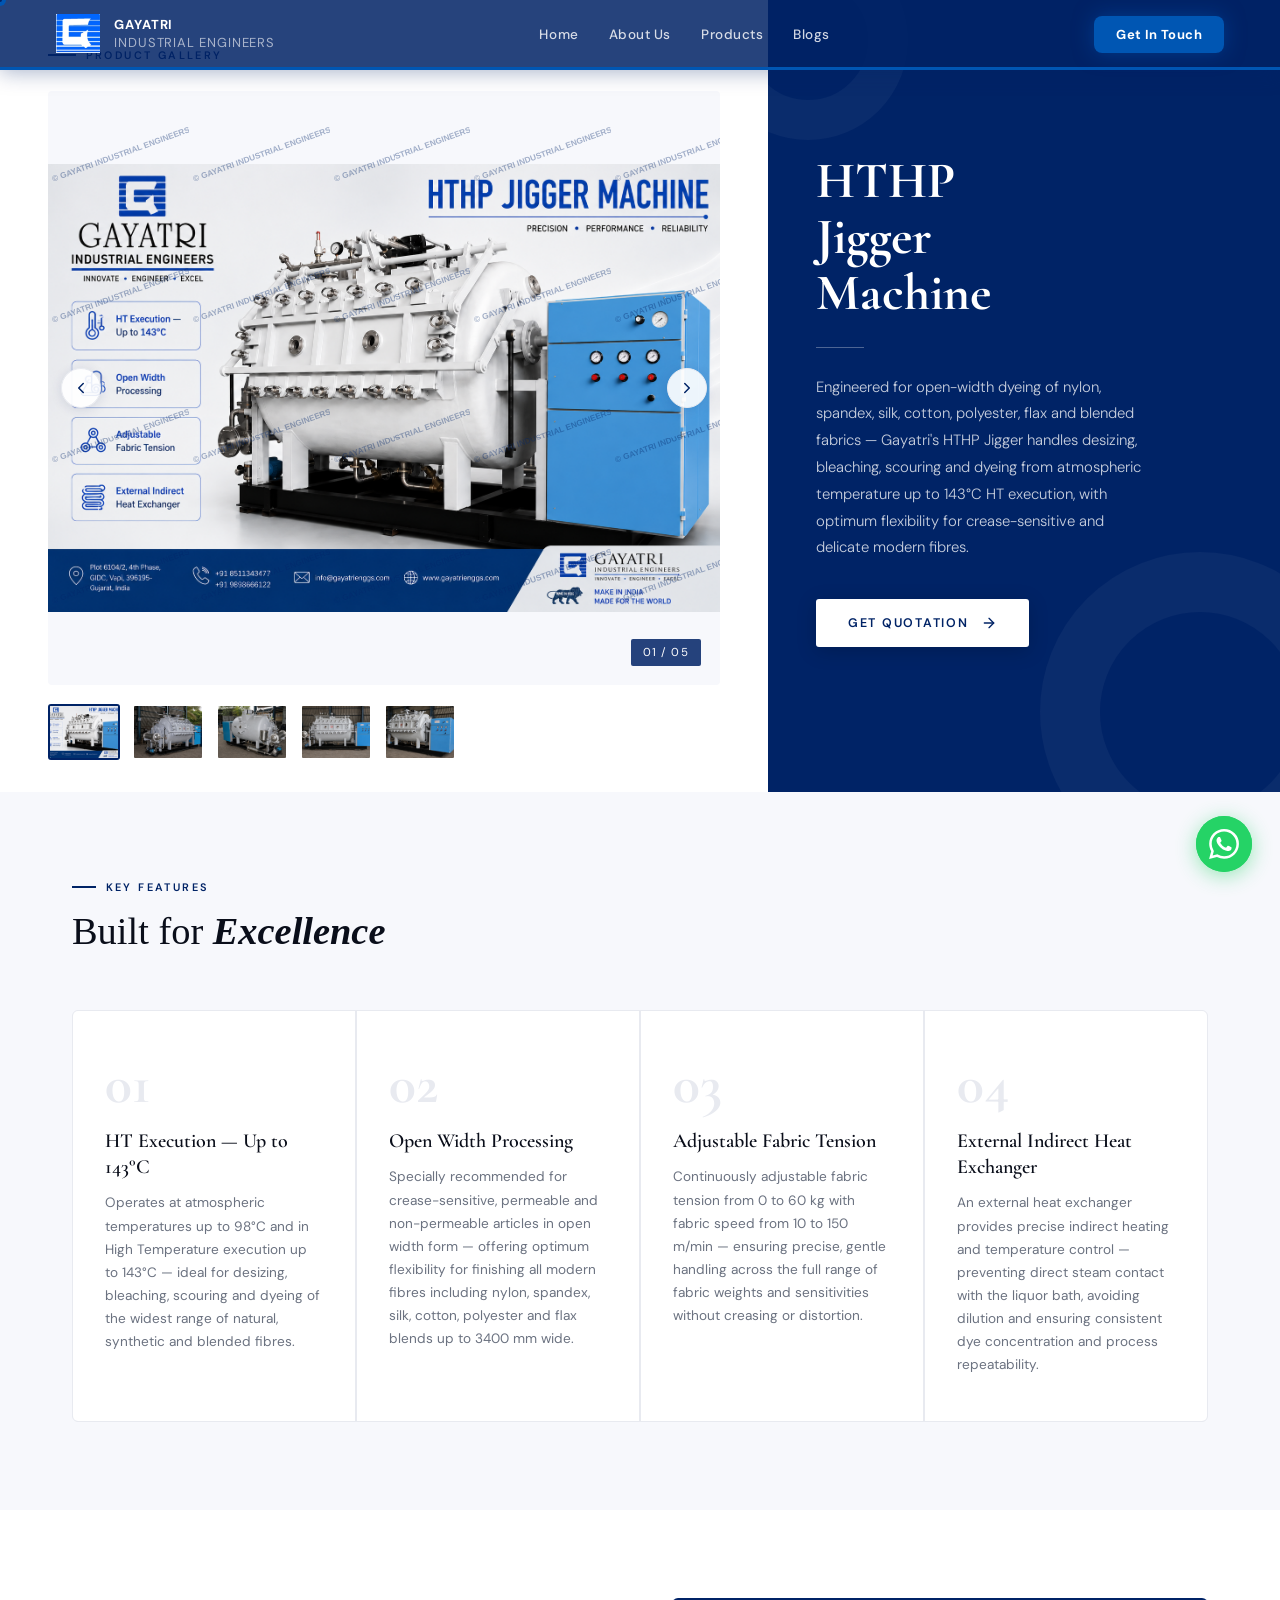
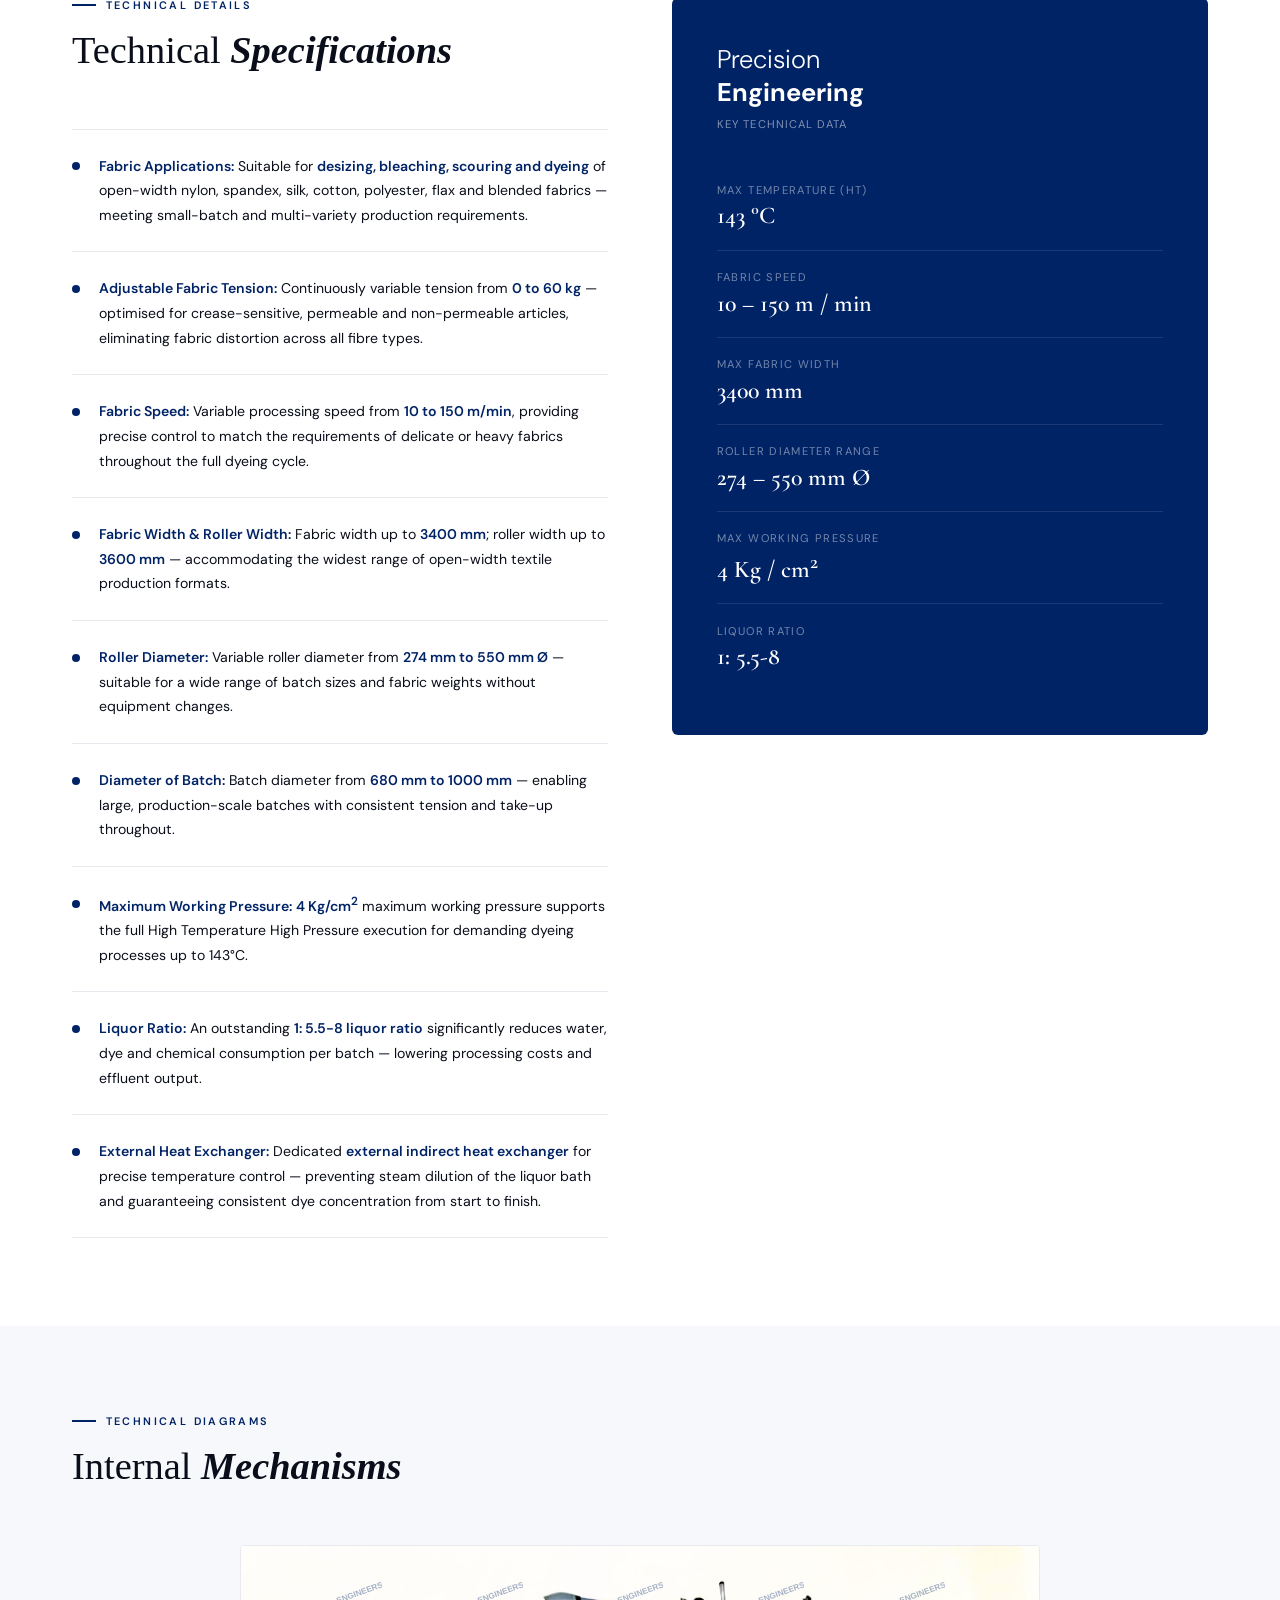
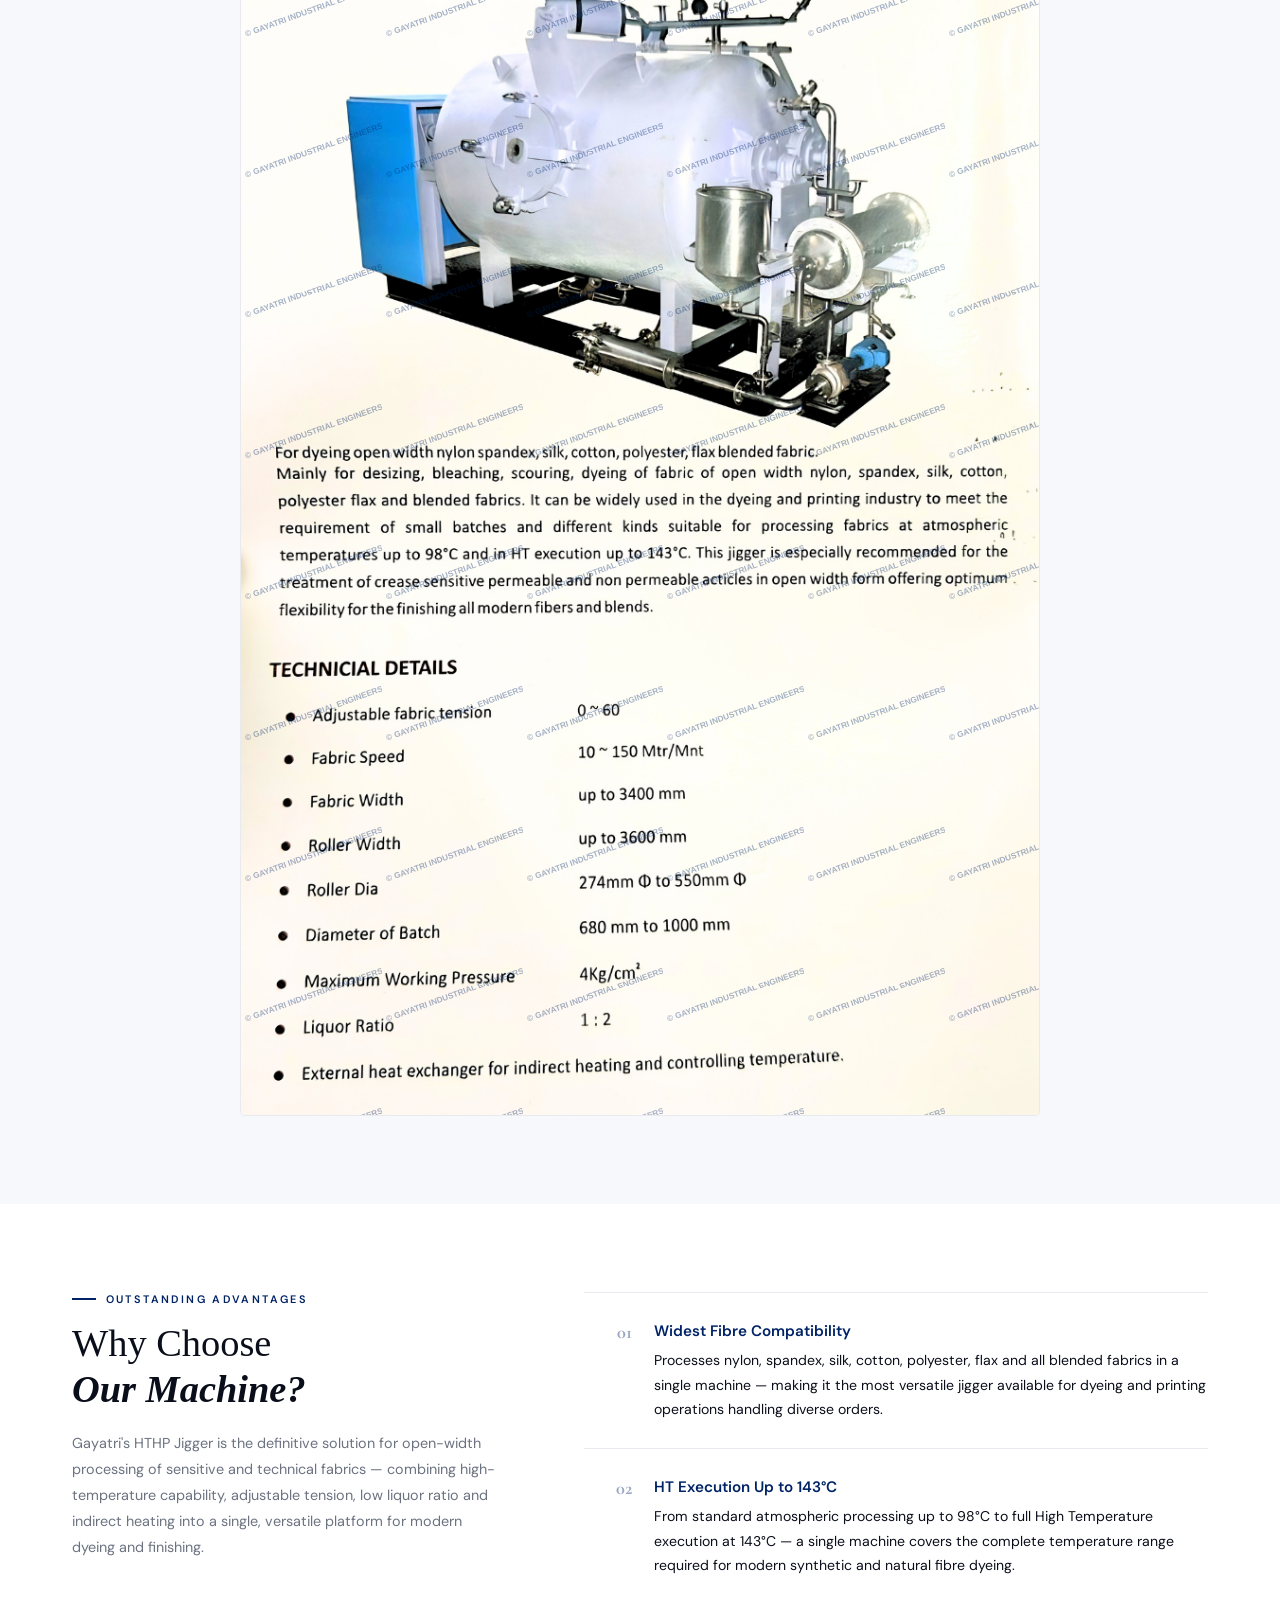
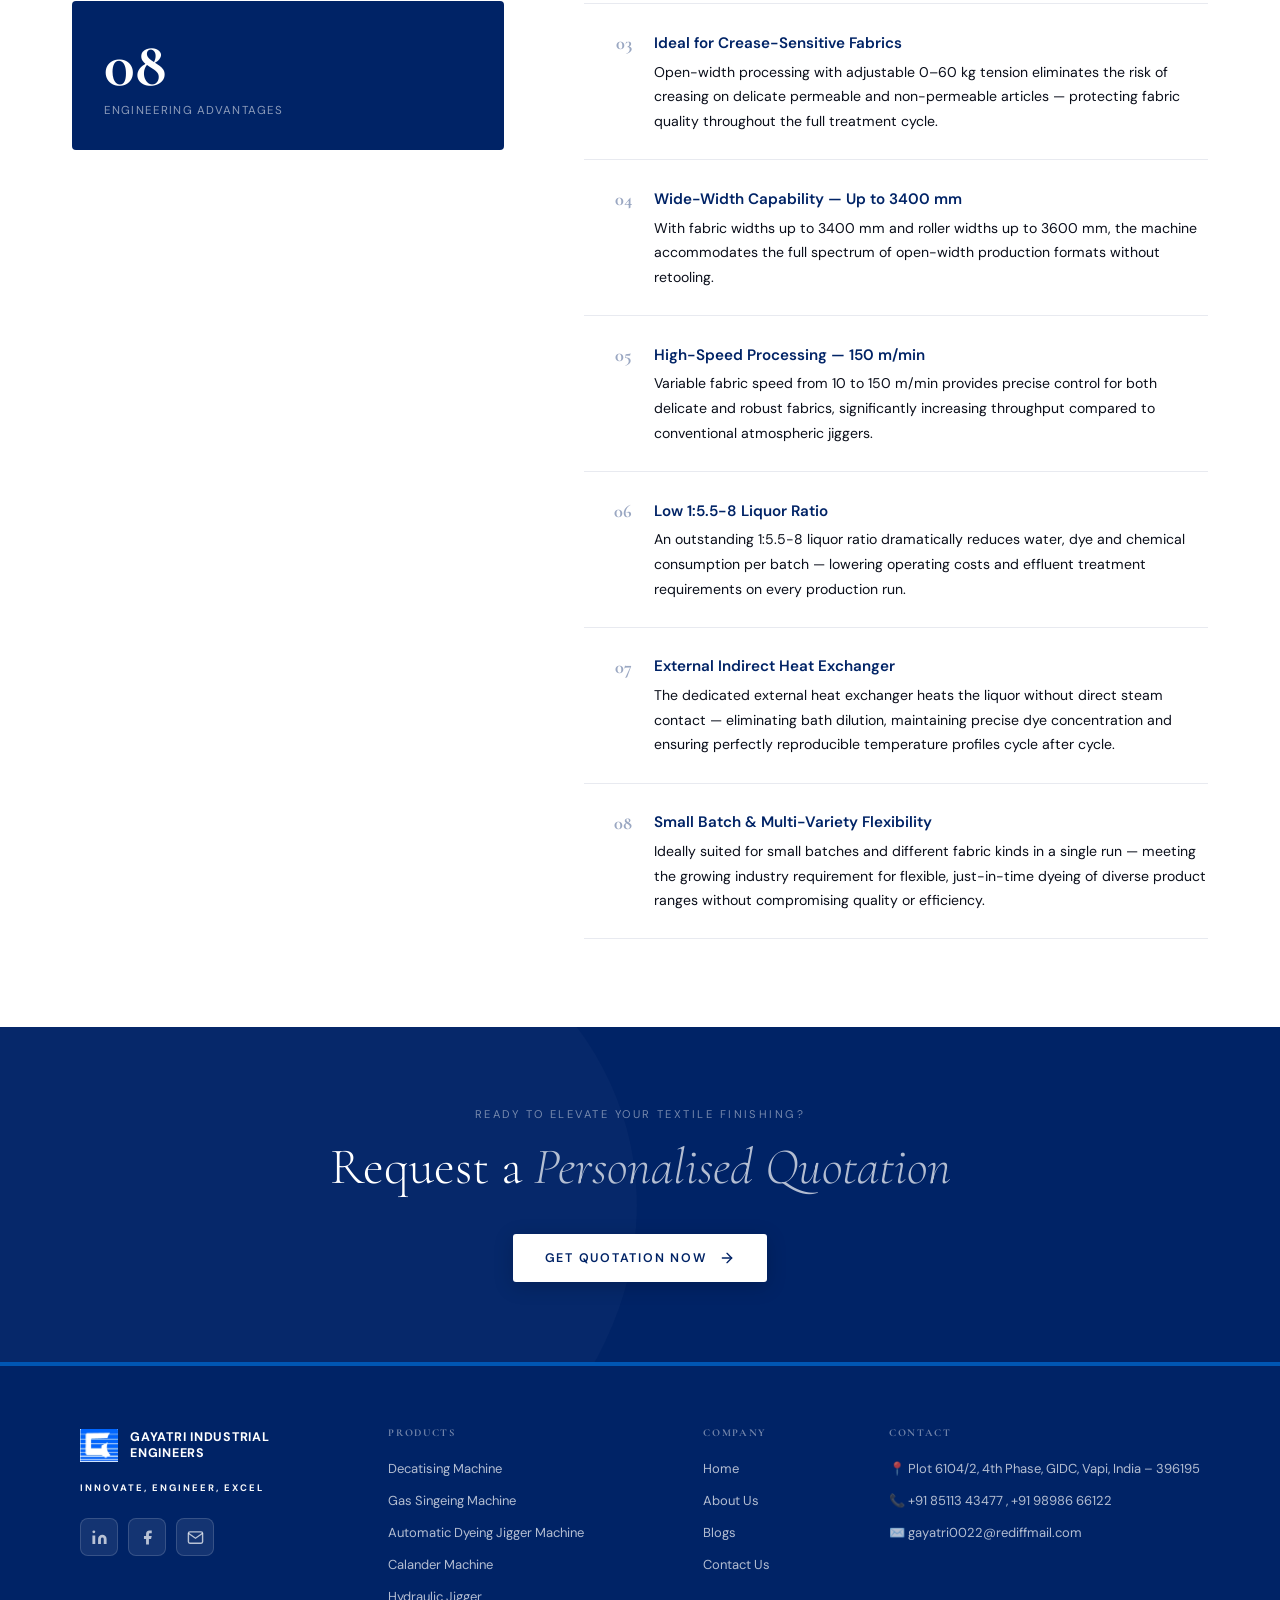
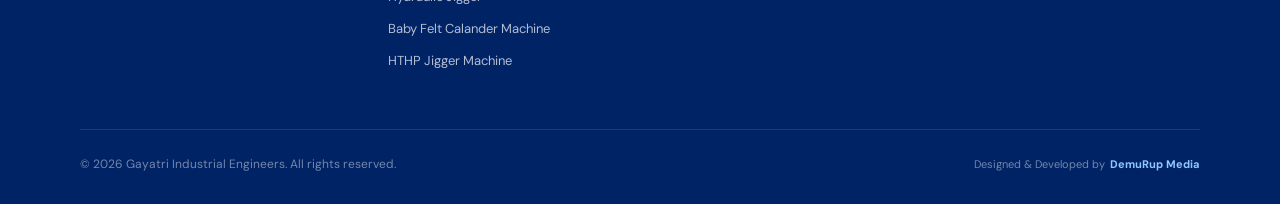
<file: hthp-jigger-machine.html>
<!DOCTYPE html>
<html lang="en">
<head>
  <meta charset="UTF-8" />
  <meta name="viewport" content="width=device-width, initial-scale=1.0" />
  <title>HTHP Jigger Machine Manufacturer | High Temp High Pressure Dyeing</title>
  <meta name="description" content="HTHP jigger dyeing machines built for high temperature, high pressure fabric dyeing. Trusted manufacturer of hthp jigger machines in India.">
  <meta name="keywords" content="hthp jigger machine">
  <meta name="robots" content="index, follow, max-image-preview:large, max-snippet:-1, max-video-preview:-1">
  <meta name="author" content="Gayatri Industrial Engineers">
  <meta name="publisher" content="Gayatri Industrial Engineers">
  <link rel="canonical" href="https://gayatriengs.com/hthp-jigger-machine.html">
  <meta property="og:url" content="https://gayatriengs.com/hthp-jigger-machine.html">
  <meta property="og:image" content="https://gayatriengs.com/assets/Gayatri-logo.png">
  <meta property="og:description" content="Discover the HTHP Jigger Machine from Gayatri Industrial Engineers, designed for high-temperature textile dyeing with efficient and reliable performance.">
  <meta name="theme-color" content="#1a4f8a">
  <meta name="apple-mobile-web-app-status-bar-style" content="black-translucent">
  <meta name="apple-mobile-web-app-capable" content="yes">
  <link rel="icon" type="image/png" sizes="32x32" href="assets/favicon.png">
  <link rel="icon" type="image/png" sizes="16x16" href="assets/favicon.png">
  <link rel="apple-touch-icon" href="assets/favicon.png">
  <link href="https://fonts.googleapis.com/css2?family=Cormorant+Garamond:wght@300;400;600;700&family=DM+Sans:wght@300;400;500;600&display=swap" rel="stylesheet" />
  <link rel="stylesheet" href="style.css">
  
  <style>
    :root {
      --royal-blue: #002366;
      --royal-blue-dark: #001540;
      --royal-blue-mid: #003399;
      --blue-glow: rgba(0,35,102,0.08);
      --white: #ffffff;
      --off-white: #f7f8fc;
      --light-gray: #e8eaf0;
      --text-dark: #0a0e1a;
      --text-muted: #6b7280;
      --accent-gold: #c9a84c;
    }

    * { margin: 0; padding: 0; box-sizing: border-box; }

    body {
      font-family: 'DM Sans', sans-serif;
      color: var(--text-dark);
      background: var(--white);
      overflow-x: hidden;
    }

    h1, h2, h3, h4 { font-family: 'Cormorant Garamond', serif; }

    /* ── HERO ── */
    .hero {
      display: grid;
      grid-template-columns: 60fr 40fr;
      min-height: 88vh;
    }

    .hero-gallery {
      background: var(--white);
      position: relative;
      display: flex;
      flex-direction: column;
      padding: 3rem 3rem 2rem;
      overflow: hidden;
    }

    .gallery-label {
      font-family: 'DM Sans', sans-serif;
      font-size: 0.68rem;
      letter-spacing: 0.22em;
      text-transform: uppercase;
      color: var(--royal-blue);
      font-weight: 600;
      margin-bottom: 1.8rem;
      display: flex;
      align-items: center;
      gap: 0.6rem;
    }
    .gallery-label::before {
      content: '';
      display: inline-block;
      width: 28px; height: 2px;
      background: var(--royal-blue);
    }

    .gallery-main {
      flex: 1;
      position: relative;
      overflow: hidden;
      border-radius: 4px;
      background: var(--off-white);
      min-height: 400px;
    }

    .gallery-slide {
      position: absolute;
      inset: 0;
      opacity: 0;
      transition: opacity 0.75s cubic-bezier(0.4,0,0.2,1), transform 0.75s cubic-bezier(0.4,0,0.2,1);
      transform: scale(1.03);
    }
    .gallery-slide.active { opacity: 1; transform: scale(1); }
    .gallery-slide img { width: 100%; height: 100%; object-fit: contain; display: block; }

    .slide-counter {
      position: absolute;
      bottom: 1.2rem; right: 1.2rem;
      background: rgba(0,35,102,0.85);
      color: white;
      font-size: 0.72rem;
      letter-spacing: 0.1em;
      padding: 0.35rem 0.75rem;
      border-radius: 2px;
      z-index: 10;
      font-family: 'DM Sans', sans-serif;
    }

    .gallery-thumbs {
      display: flex;
      gap: 0.75rem;
      margin-top: 1.2rem;
    }
    .gallery-thumb {
      width: 72px; height: 56px;
      border-radius: 3px;
      overflow: hidden;
      cursor: pointer;
      border: 2px solid transparent;
      transition: border-color 0.25s, transform 0.2s;
      flex-shrink: 0;
    }
    .gallery-thumb:hover { transform: translateY(-2px); }
    .gallery-thumb.active { border-color: var(--royal-blue); }
    .gallery-thumb img { width: 100%; height: 100%; object-fit: cover; }

    .gallery-nav {
      position: absolute;
      top: 50%; transform: translateY(-50%);
      background: rgba(255,255,255,0.9);
      border: 1px solid var(--light-gray);
      width: 40px; height: 40px;
      border-radius: 50%;
      display: flex; align-items: center; justify-content: center;
      cursor: pointer;
      z-index: 20;
      transition: background 0.2s, box-shadow 0.2s;
      box-shadow: 0 2px 12px rgba(0,35,102,0.12);
    }
    .gallery-nav:hover { background: var(--royal-blue); }
    .gallery-nav:hover svg { stroke: white; }
    .gallery-nav svg { stroke: var(--royal-blue); width:18px; height:18px; transition: stroke 0.2s; }
    .gallery-nav.prev { left: 0.8rem; }
    .gallery-nav.next { right: 0.8rem; }

    /* ── Hero Info ── */
    .hero-info {
      background: var(--royal-blue);
      display: flex;
      flex-direction: column;
      justify-content: center;
      padding: 4rem 3rem 3.5rem;
      position: relative;
      overflow: hidden;
    }
    .hero-info::before {
      content: '';
      position: absolute;
      bottom: -80px; right: -80px;
      width: 320px; height: 320px;
      border-radius: 50%;
      border: 60px solid rgba(255,255,255,0.04);
    }
    .hero-info::after {
      content: '';
      position: absolute;
      top: -60px; left: -60px;
      width: 200px; height: 200px;
      border-radius: 50%;
      border: 40px solid rgba(255,255,255,0.04);
    }

    .hero-eyebrow {
      font-family: 'DM Sans', sans-serif;
      font-size: 0.68rem;
      letter-spacing: 0.22em;
      text-transform: uppercase;
      color: rgba(255,255,255,0.55);
      font-weight: 500;
      margin-bottom: 1.2rem;
      display: flex;
      align-items: center;
      gap: 0.6rem;
    }
    .hero-eyebrow::before {
      content: '';
      display: inline-block;
      width: 20px; height: 1px;
      background: rgba(255,255,255,0.4);
    }

    .hero-info h1 {
      font-size: clamp(2.2rem, 4vw, 3.8rem);
      font-weight: 300;
      color:var(--white);
      line-height: 1.1;
      margin-bottom: 1.6rem;
    }
    .hero-title strong { font-weight: 600; display: block; }

    .hero-divider { width: 48px; height: 1px; background: rgba(255,255,255,0.3); margin-bottom: 1.6rem; }

    .hero-intro {
      font-size: 0.93rem;
      line-height: 1.8;
      color: rgba(255,255,255,0.78);
      font-weight: 300;
      margin-bottom: 2.4rem;
      max-width: 340px;
    }

    .hero-tags {
      display: flex;
      flex-wrap: wrap;
      gap: 0.5rem;
      margin-bottom: 2.4rem;
    }
    .hero-tag {
      font-size: 0.68rem;
      letter-spacing: 0.08em;
      text-transform: uppercase;
      color: rgba(255,255,255,0.65);
      border: 1px solid rgba(255,255,255,0.2);
      padding: 0.28rem 0.7rem;
      border-radius: 2px;
      font-family: 'DM Sans', sans-serif;
    }

    .btn-quote {
      display: inline-flex;
      align-items: center;
      gap: 0.75rem;
      background: var(--white);
      color: var(--royal-blue);
      font-family: 'DM Sans', sans-serif;
      font-size: 0.78rem;
      font-weight: 600;
      letter-spacing: 0.14em;
      text-transform: uppercase;
      padding: 1rem 2rem;
      border-radius: 3px;
      text-decoration: none;
      transition: color 0.35s, transform 0.25s, box-shadow 0.3s;
      box-shadow: 0 4px 20px rgba(0,0,0,0.18);
      align-self: flex-start;
      position: relative;
      overflow: hidden;
    }
    .btn-quote::before {
      content: '';
      position: absolute;
      inset: 0;
      background: var(--accent-gold);
      transform: scaleX(0);
      transform-origin: left;
      transition: transform 0.4s cubic-bezier(0.4,0,0.2,1);
      z-index: 0;
    }
    .btn-quote:hover::before { transform: scaleX(1); }
    .btn-quote span, .btn-quote svg { position: relative; z-index: 1; }
    .btn-quote:hover { color: var(--white); transform: translateY(-2px); box-shadow: 0 8px 28px rgba(0,0,0,0.22); }
    .btn-quote svg { width: 16px; height: 16px; transition: transform 0.3s; }
    .btn-quote:hover svg { transform: translateX(4px); }

    /* ── Section Wrapper ── */
    .section { padding: 5.5rem 0; }
    .section-inner { max-width: 1200px; margin: 0 auto; padding: 0 2rem; }
    .section-header { margin-bottom: 3.5rem; }
    .section-label {
      font-family: 'DM Sans', sans-serif;
      font-size: 0.68rem;
      letter-spacing: 0.22em;
      text-transform: uppercase;
      color: var(--royal-blue);
      font-weight: 600;
      display: flex;
      align-items: center;
      gap: 0.6rem;
      margin-bottom: 0.9rem;
    }
    .section-label::before {
      content: '';
      display: inline-block;
      width: 24px; height: 2px;
      background: var(--royal-blue);
    }
    .section-title {
      font-size: clamp(1.9rem, 3vw, 2.8rem);
      font-weight: 300;
      color: var(--text-dark);
      line-height: 1.2;
    }
    .section-title em { font-style: italic; font-weight: 600; }

    /* ── Features ── */
    .features-section { background: var(--off-white); }
    .features-grid {
      display: grid;
      grid-template-columns: repeat(4, 1fr);
      gap: 1.5px;
      background: var(--light-gray);
      border: 1.5px solid var(--light-gray);
      border-radius: 6px;
      overflow: hidden;
    }
    .feature-card {
      background: var(--white);
      padding: 2.8rem 2rem;
      transition: background 0.3s;
    }
    .feature-card:hover { background: var(--royal-blue); }
    .feature-card:hover .feature-icon { background: rgba(255,255,255,0.12); color: white; }
    .feature-card:hover .feature-title { color: white; }
    .feature-card:hover .feature-desc { color: rgba(255,255,255,0.7); }
    .feature-card:hover .feature-num { color: rgba(255,255,255,0.18); }

    .feature-num {
      font-family: 'Cormorant Garamond', serif;
      font-size: 3.5rem;
      font-weight: 700;
      color: var(--light-gray);
      line-height: 1;
      margin-bottom: 1rem;
      transition: color 0.3s;
    }
    .feature-icon {
      width: 52px; height: 52px;
      border-radius: 6px;
      background: var(--blue-glow);
      color: var(--royal-blue);
      display: flex; align-items: center; justify-content: center;
      margin-bottom: 1.4rem;
      transition: background 0.3s, color 0.3s;
    }
    .feature-icon svg { width: 24px; height: 24px; }
    .feature-title {
      font-family: 'Cormorant Garamond', serif;
      font-size: 1.25rem;
      font-weight: 600;
      color: var(--text-dark);
      margin-bottom: 0.7rem;
      line-height: 1.3;
      transition: color 0.3s;
    }
    .feature-desc {
      font-size: 0.85rem;
      line-height: 1.7;
      color: var(--text-muted);
      transition: color 0.3s;
    }

    /* ── Specifications ── */
    .specs-section { background: var(--white); }
    .specs-layout {
      display: grid;
      grid-template-columns: 1fr 1fr;
      gap: 4rem;
      align-items: start;
    }
    .specs-list { list-style: none; }
    .specs-list li {
      display: flex;
      gap: 1.2rem;
      padding: 1.5rem 0;
      border-bottom: 1px solid var(--light-gray);
      align-items: flex-start;
    }
    .specs-list li:first-child { border-top: 1px solid var(--light-gray); }
    .spec-bullet {
      width: 8px; height: 8px;
      border-radius: 50%;
      background: var(--royal-blue);
      flex-shrink: 0;
      margin-top: 0.55rem;
    }
    .spec-text { font-size: 0.88rem; line-height: 1.75; color: var(--text-dark); }
    .spec-text strong { font-weight: 600; color: var(--royal-blue); }

    .specs-highlight {
      background: var(--royal-blue);
      border-radius: 6px;
      padding: 2.8rem;
      color: white;
      position: sticky;
      top: 2rem;
    }
    .specs-highlight-title {
      font-size: 1.6rem;
      font-weight: 300;
      margin-bottom: 0.5rem;
      line-height: 1.3;
    }
    .specs-highlight-title strong { font-weight: 700; display: block; }
    .specs-highlight-sub {
      font-size: 0.7rem;
      letter-spacing: 0.1em;
      text-transform: uppercase;
      color: rgba(255,255,255,0.5);
      margin-bottom: 2rem;
    }
    .specs-stat { padding: 1.2rem 0; border-bottom: 1px solid rgba(255,255,255,0.1); }
    .specs-stat:last-of-type { border-bottom: none; }
    .specs-stat-label {
      font-size: 0.7rem;
      letter-spacing: 0.12em;
      text-transform: uppercase;
      color: rgba(255,255,255,0.45);
      margin-bottom: 0.3rem;
    }
    .specs-stat-val {
      font-family: 'Cormorant Garamond', serif;
      font-size: 1.5rem;
      font-weight: 600;
      color: white;
    }

    /* ── Diagrams ── */
    .diagram-section { background: var(--off-white); }
    .diagram-grid {
      display: block;
      gap: 1.5rem;
    }
    .diagram-card {
      background: var(--white);
      border-radius: 4px;
      overflow: hidden;
      position: relative;
      border: 1px solid var(--light-gray);
      transition: box-shadow 0.3s, transform 0.3s;
      cursor: pointer;
      width: 100%;
      max-width: 800px;
      margin: 0 auto;
    }
    .diagram-card:hover { box-shadow: 0 16px 48px rgba(0,35,102,0.14); transform: translateY(-3px); }
    .diagram-card img {
      width: 100%; 
      height: auto;
      object-fit: contain;
      display: block;
      transition: transform 0.5s;
    }
    .diagram-card:hover img { transform: scale(1.04); }
    .diagram-card-caption {
      position: absolute;
      bottom: 0; left: 0; right: 0;
      background: linear-gradient(to top, rgba(0,35,102,0.85) 0%, transparent 100%);
      padding: 2rem 1.2rem 1rem;
      color: white;
    }
    .diagram-caption-title { font-size: 0.85rem; font-weight: 500; letter-spacing: 0.04em; }
    .diagram-caption-sub { font-size: 0.7rem; color: rgba(255,255,255,0.65); margin-top: 0.2rem; }

    /* ── Video ── */
    .video-section {
      background: var(--royal-blue);
      padding: 5.5rem 0;
      position: relative;
      overflow: hidden;
    }
    .video-section::before {
      content: 'DECATISING';
      position: absolute;
      font-family: 'Cormorant Garamond', serif;
      font-size: 18vw;
      font-weight: 700;
      color: rgba(255,255,255,0.03);
      top: 50%; left: 50%;
      transform: translate(-50%, -50%);
      pointer-events: none;
      white-space: nowrap;
    }
    .video-grid {
      display: grid;
      grid-template-columns: repeat(3, 1fr);
      gap: 1.5rem;
    }
    .video-card {
      position: relative;
      background: rgba(255,255,255,0.06);
      border-radius: 4px;
      overflow: hidden;
      aspect-ratio: 16/9;
      border: 1px solid rgba(255,255,255,0.1);
      transition: border-color 0.3s;
    }
    .video-card:hover { border-color: rgba(255,255,255,0.35); }
    .video-card iframe { width: 100%; height: 100%; border: none; display: block; }

    /* ── Advantages ── */
    .advantages-section { background: var(--white); }
    .advantages-layout {
      display: grid;
      grid-template-columns: 38% 1fr;
      gap: 5rem;
      align-items: start;
    }
    .advantages-intro-panel { position: sticky; top: 2rem; }
    .advantages-intro-text {
      font-size: 0.9rem;
      line-height: 1.8;
      color: var(--text-muted);
      margin-top: 1.2rem;
      margin-bottom: 2.5rem;
    }
    .advantages-deco {
      background: var(--royal-blue);
      border-radius: 4px;
      padding: 2rem;
      color: white;
    }
    .advantages-deco-num {
      font-family: 'Cormorant Garamond', serif;
      font-size: 4rem;
      font-weight: 700;
      line-height: 1;
      margin-bottom: 0.4rem;
    }
    .advantages-deco-label {
      font-size: 0.72rem;
      letter-spacing: 0.1em;
      text-transform: uppercase;
      color: rgba(255,255,255,0.55);
    }
    .advantages-list { list-style: none; counter-reset: adv-counter; }
    .advantages-list li {
      counter-increment: adv-counter;
      display: grid;
      grid-template-columns: 48px 1fr;
      gap: 1.4rem;
      align-items: flex-start;
      padding: 1.6rem 0;
      border-bottom: 1px solid var(--light-gray);
      transition: padding-left 0.3s;
    }
    .advantages-list li:first-child { border-top: 1px solid var(--light-gray); }
    .advantages-list li:hover { padding-left: 6px; }
    .adv-num {
      font-family: 'Cormorant Garamond', serif;
      font-size: 1.15rem;
      font-weight: 700;
      color: var(--royal-blue);
      opacity: 0.4;
      padding-top: 0.15rem;
      text-align: right;
    }
    .adv-text { font-size: 0.88rem; line-height: 1.75; color: var(--text-dark); }
    .adv-text strong {
      font-weight: 600;
      display: block;
      font-size: 0.95rem;
      margin-bottom: 0.2rem;
      color: var(--royal-blue);
    }

    /* ── CTA ── */
    .cta-section {
      background: var(--royal-blue);
      padding: 5rem 0;
      text-align: center;
      position: relative;
      overflow: hidden;
    }
    .cta-section::before {
      content: '';
      position: absolute;
      top: -40%; left: -10%;
      width: 60%; height: 200%;
      background: rgba(255,255,255,0.025);
      border-radius: 50%;
      transform: rotate(-15deg);
    }
    .cta-section .section-inner { position: relative; z-index: 1; }
    .cta-eyebrow {
      font-size: 0.7rem;
      letter-spacing: 0.22em;
      text-transform: uppercase;
      color: rgba(255,255,255,0.45);
      margin-bottom: 1rem;
      font-family: 'DM Sans', sans-serif;
    }
    .cta-title {
      font-size: clamp(2rem, 4vw, 3.2rem);
      font-weight: 300;
      color: white;
      margin-bottom: 2.2rem;
      line-height: 1.2;
    }
    .cta-title em { font-style: italic; color: rgba(255,255,255,0.7); }
    .cta-btn-wrap { display: flex; justify-content: center; }

    /* ── Scroll Reveal ── */
    .reveal {
      opacity: 0;
      transform: translateY(28px);
      transition: opacity 0.65s ease, transform 0.65s ease;
    }
    .reveal.visible { opacity: 1; transform: none; }

    /* ── Responsive ── */
    @media (max-width: 1024px) {
      .hero { grid-template-columns: 1fr; min-height: auto; }
      .hero-gallery { padding: 2.5rem 2rem 1.5rem; min-height: 58vw; }
      .hero-info { padding: 3rem 2rem; }
      .features-grid { grid-template-columns: repeat(2, 1fr); }
      .specs-layout { grid-template-columns: 1fr; gap: 2.5rem; }
      .specs-highlight { position: static; }
      .advantages-layout { grid-template-columns: 1fr; gap: 2.5rem; }
      .advantages-intro-panel { position: static; }
      .video-grid { grid-template-columns: 1fr; gap: 1rem; }
    }
    @media (max-width: 768px) {
      .diagram-card {
        max-width: 100%;
      }
    }
    @media (max-width: 680px) {
      .section { padding: 4rem 0; }
      .features-grid { grid-template-columns: 1fr; }
      .hero-gallery { padding: 2rem 1.25rem 1.25rem; }
      .hero-info { padding: 2.5rem 1.5rem; }
      .gallery-thumb { width: 56px; height: 44px; }
    }
  </style>
  
</head>
<body>

  <!-- ─ Custom cursor ─ -->
  <div id="cursor"></div>
  <div id="cursor-dot"></div>

  <!-- ═══════════════════════════════════════
       SMART NAVBAR
  ═══════════════════════════════════════ -->
  <nav id="navbar" role="navigation" aria-label="Main navigation">

    <div class="nav-logo">
     <a href="index.html"><div class="nav-logo-icon">
        <img src="Gayatri logo.png" alt="Gayatri Logo" class="logo-img">
      </div></a> 
      <a href="index.html"><div class="nav-logo-text">
        Gayatri<br><span>Industrial Engineers</span>
      </div></a>
    </div>
        <ul class="nav-links">
      <li><a href="index.html">Home</a></li>
      <li><a href="gayatri-about-gallery.html">About Us</a></li>
      <li><a href="product-section.html">Products</a></li>

      <!-- <li><a href="gallery.html">Gallery</a></li> -->
      <li><a href="blog.html">Blogs</a></li>
    </ul>


    <div class="nav-cta-wrap">
      <a href="contact.html" class="nav-cta">Get In Touch</a>
    </div>

    <button class="hamburger" id="hamburger" aria-label="Toggle menu" aria-expanded="false">
      <span></span><span></span><span></span>
    </button>
  </nav>

  <!-- Mobile menu -->
  <div class="mobile-menu" id="mobileMenu" role="navigation">
    <a href="index.html">Home</a>
    <a href="gayatri-about-gallery.html">About Us</a>
    <a href="product-section.html">Products</a>
    <!-- <a href="gallery.html">Gallery</a> -->
    <a href="blog.html">Blogs</a>
    <a href="contact.html" class="mobile-cta">Get In Touch</a>
  </div>

<!-- Product Detail  -->


<main>

  <!-- ══ HERO ══ -->
  <section class="hero">

    <!-- Gallery (60%) -->
    <div class="hero-gallery">
      <div class="gallery-label">Product Gallery</div>

      <div class="gallery-main">
        <div class="gallery-slide active" data-index="0">
          <img src="HTHP Jigger/HTHP 1st.png" alt="HTHP Jigger Front View" />
        </div>
        <div class="gallery-slide" data-index="1">
          <img src="HTHP Jigger/HTHP2.png" alt="HTHP Jigger Open Width System" />
        </div>
        <div class="gallery-slide" data-index="2">
          <img src="HTHP Jigger/HTHP 3.png" alt="HTHP Jigger Heat Exchanger" />
        </div>
        <div class="gallery-slide" data-index="3">
          <img src="HTHP Jigger/HTHP 4.png" alt="HTHP Jigger In Operation" />
        </div>
        <div class="gallery-slide" data-index="4">
          <img src="HTHP Jigger/HTHP5.png" alt="HTHP Jigger In Operation" />
        </div>

        <div class="slide-counter" id="slideCounter">01 / 05</div>

        <button class="gallery-nav prev" id="prevBtn" aria-label="Previous">
          <svg viewBox="0 0 24 24" fill="none" stroke-width="2" stroke-linecap="round" stroke-linejoin="round"><polyline points="15 18 9 12 15 6"/></svg>
        </button>
        <button class="gallery-nav next" id="nextBtn" aria-label="Next">
          <svg viewBox="0 0 24 24" fill="none" stroke-width="2" stroke-linecap="round" stroke-linejoin="round"><polyline points="9 18 15 12 9 6"/></svg>
        </button>
      </div>

      <div class="gallery-thumbs" id="galleryThumbs">
        <div class="gallery-thumb active" data-thumb="0"><img src="HTHP Jigger/HTHP 1st.png" alt="01" /></div>
        <div class="gallery-thumb" data-thumb="1"><img src="HTHP Jigger/HTHP2.png" alt="02" /></div>
        <div class="gallery-thumb" data-thumb="2"><img src="HTHP Jigger/HTHP 3.png" alt="03" /></div>
        <div class="gallery-thumb" data-thumb="3"><img src="HTHP Jigger/HTHP 4.png" alt="04" /></div>
        <div class="gallery-thumb" data-thumb="4"><img src="HTHP Jigger/HTHP5.png" alt="05" /></div>
      </div>
    </div>

    <!-- Info Panel (40%) -->
    <div class="hero-info">
      
      
      <h1>
        
        <strong>HTHP <br> Jigger<br>Machine</strong>
      </h1>
      <div class="hero-divider"></div>
      <p class="hero-intro">
        Engineered for open-width dyeing of nylon, spandex, silk, cotton, polyester, flax and blended fabrics — Gayatri's HTHP Jigger handles desizing, bleaching, scouring and dyeing from atmospheric temperature up to 143°C HT execution, with optimum flexibility for crease-sensitive and delicate modern fibres.
      </p>
      
      <a href="contact.html" class="btn-quote">
        <span>Get Quotation</span>
        <svg viewBox="0 0 24 24" fill="none" stroke="currentColor" stroke-width="2" stroke-linecap="round" stroke-linejoin="round"><line x1="5" y1="12" x2="19" y2="12"/><polyline points="12 5 19 12 12 19"/></svg>
      </a>
    </div>
  </section>


  <!-- ══ FEATURES ══ -->
  <section class="section features-section">
    <div class="section-inner">
      <div class="section-header reveal">
        <div class="section-label">Key Features</div>
        <h2 class="section-title">Built for <em>Excellence</em></h2>
      </div>
      <div class="features-grid reveal">

        <div class="feature-card">
          <div class="feature-num">01</div>
        
          <div class="feature-title">HT Execution — Up to 143°C</div>
          <div class="feature-desc">Operates at atmospheric temperatures up to 98°C and in High Temperature execution up to 143°C — ideal for desizing, bleaching, scouring and dyeing of the widest range of natural, synthetic and blended fibres.</div>
        </div>

        <div class="feature-card">
          <div class="feature-num">02</div>
         
          <div class="feature-title">Open Width Processing</div>
          <div class="feature-desc">Specially recommended for crease-sensitive, permeable and non-permeable articles in open width form — offering optimum flexibility for finishing all modern fibres including nylon, spandex, silk, cotton, polyester and flax blends up to 3400 mm wide.</div>
        </div>

        <div class="feature-card">
          <div class="feature-num">03</div>
       
          <div class="feature-title">Adjustable Fabric Tension</div>
          <div class="feature-desc">Continuously adjustable fabric tension from 0 to 60 kg with fabric speed from 10 to 150 m/min — ensuring precise, gentle handling across the full range of fabric weights and sensitivities without creasing or distortion.</div>
        </div>

        <div class="feature-card">
          <div class="feature-num">04</div>
          
          <div class="feature-title">External Indirect Heat Exchanger</div>
          <div class="feature-desc">An external heat exchanger provides precise indirect heating and temperature control — preventing direct steam contact with the liquor bath, avoiding dilution and ensuring consistent dye concentration and process repeatability.</div>
        </div>

      </div>
    </div>
  </section>


  <!-- ══ SPECIFICATIONS ══ -->
  <section class="section specs-section">
    <div class="section-inner">
      <div class="specs-layout">

        <div>
          <div class="section-header reveal">
            <div class="section-label">Technical Details</div>
            <h2 class="section-title">Technical <em>Specifications</em></h2>
          </div>
          <ul class="specs-list reveal">
            <li>
              <div class="spec-bullet"></div>
              <div class="spec-text"><strong>Fabric Applications:</strong> Suitable for <strong>desizing, bleaching, scouring and dyeing</strong> of open-width nylon, spandex, silk, cotton, polyester, flax and blended fabrics — meeting small-batch and multi-variety production requirements.</div>
            </li>
            <li>
              <div class="spec-bullet"></div>
              <div class="spec-text"><strong>Adjustable Fabric Tension:</strong> Continuously variable tension from <strong>0 to 60 kg</strong> — optimised for crease-sensitive, permeable and non-permeable articles, eliminating fabric distortion across all fibre types.</div>
            </li>
            <li>
              <div class="spec-bullet"></div>
              <div class="spec-text"><strong>Fabric Speed:</strong> Variable processing speed from <strong>10 to 150 m/min</strong>, providing precise control to match the requirements of delicate or heavy fabrics throughout the full dyeing cycle.</div>
            </li>
            <li>
              <div class="spec-bullet"></div>
              <div class="spec-text"><strong>Fabric Width &amp; Roller Width:</strong> Fabric width up to <strong>3400 mm</strong>; roller width up to <strong>3600 mm</strong> — accommodating the widest range of open-width textile production formats.</div>
            </li>
            <li>
              <div class="spec-bullet"></div>
              <div class="spec-text"><strong>Roller Diameter:</strong> Variable roller diameter from <strong>274 mm to 550 mm Ø</strong> — suitable for a wide range of batch sizes and fabric weights without equipment changes.</div>
            </li>
            <li>
              <div class="spec-bullet"></div>
              <div class="spec-text"><strong>Diameter of Batch:</strong> Batch diameter from <strong>680 mm to 1000 mm</strong> — enabling large, production-scale batches with consistent tension and take-up throughout.</div>
            </li>
            <li>
              <div class="spec-bullet"></div>
              <div class="spec-text"><strong>Maximum Working Pressure:</strong> <strong>4 Kg/cm<sup>2</sup></strong> maximum working pressure supports the full High Temperature High Pressure execution for demanding dyeing processes up to 143°C.</div>
            </li>
            <li>
              <div class="spec-bullet"></div>
              <div class="spec-text"><strong>Liquor Ratio:</strong> An outstanding <strong>1: 5.5-8 liquor ratio</strong> significantly reduces water, dye and chemical consumption per batch — lowering processing costs and effluent output.</div>
            </li>
            <li>
              <div class="spec-bullet"></div>
              <div class="spec-text"><strong>External Heat Exchanger:</strong> Dedicated <strong>external indirect heat exchanger</strong> for precise temperature control — preventing steam dilution of the liquor bath and guaranteeing consistent dye concentration from start to finish.</div>
            </li>
          </ul>
        </div>

        <!-- Stats Card -->
        <div class="reveal">
          <div class="specs-highlight">
            <div class="specs-highlight-title">Precision<br><strong>Engineering</strong></div>
            <div class="specs-highlight-sub">Key Technical Data</div>
            <div class="specs-stat">
              <div class="specs-stat-label">Max Temperature (HT)</div>
              <div class="specs-stat-val">143 °C</div>
            </div>
            <div class="specs-stat">
              <div class="specs-stat-label">Fabric Speed</div>
              <div class="specs-stat-val">10 – 150 m / min</div>
            </div>
            <div class="specs-stat">
              <div class="specs-stat-label">Max Fabric Width</div>
              <div class="specs-stat-val">3400 mm</div>
            </div>
            <div class="specs-stat">
              <div class="specs-stat-label">Roller Diameter Range</div>
              <div class="specs-stat-val">274 – 550 mm Ø</div>
            </div>
            <div class="specs-stat">
              <div class="specs-stat-label">Max Working Pressure</div>
              <div class="specs-stat-val">4 Kg / cm<sup>2</sup></div>
            </div>
            <div class="specs-stat">
              <div class="specs-stat-label">Liquor Ratio</div>
              <div class="specs-stat-val">1: 5.5-8</div>
            </div>
          </div>
        </div>

      </div>
    </div>
  </section>



  <!-- ══ DIAGRAM GALLERY ══ -->
  <section class="section diagram-section">
    <div class="section-inner">
      <div class="section-header reveal">
        <div class="section-label">Technical Diagrams</div>
        <h2 class="section-title">Internal <em>Mechanisms</em></h2>
      </div>
      <div class="diagram-grid reveal">


                <div class="diagram-card">
          <img src="HTHP Jigger/1 details.png" alt="PLC Control Panel" />

        </div>

        

      </div>
    </div>
  </section>

  <!-- ══ VIDEO SECTION ══ -->
  <!-- <section class="video-section">
    <div class="section-inner">
      <div class="section-header reveal" style="margin-bottom:2.5rem;">
        <div class="section-label" style="color:rgba(255,255,255,0.45);">
          In Operation
        </div>
        <h2 class="section-title" style="color:white;">Machine <em style="color:rgba(255,255,255,0.65);">in Action</em></h2>
      </div>
      <div class="video-grid reveal" style="grid-template-columns: repeat(2,1fr);">
        <div class="video-card" style="display:flex;align-items:center;justify-content:center;flex-direction:column;gap:0.75rem;min-height:200px;">
          <svg width="40" height="40" viewBox="0 0 24 24" fill="none" stroke="rgba(255,255,255,0.3)" stroke-width="1.5" stroke-linecap="round" stroke-linejoin="round"><circle cx="12" cy="12" r="10"/><polygon points="10 8 16 12 10 16 10 8" fill="rgba(255,255,255,0.3)" stroke="none"/></svg>
          <span style="color:rgba(255,255,255,0.35);font-size:0.75rem;letter-spacing:0.1em;text-transform:uppercase;font-family:'DM Sans',sans-serif;">Video Coming Soon</span>
        </div>
        <div class="video-card" style="display:flex;align-items:center;justify-content:center;flex-direction:column;gap:0.75rem;min-height:200px;">
          <svg width="40" height="40" viewBox="0 0 24 24" fill="none" stroke="rgba(255,255,255,0.3)" stroke-width="1.5" stroke-linecap="round" stroke-linejoin="round"><circle cx="12" cy="12" r="10"/><polygon points="10 8 16 12 10 16 10 8" fill="rgba(255,255,255,0.3)" stroke="none"/></svg>
          <span style="color:rgba(255,255,255,0.35);font-size:0.75rem;letter-spacing:0.1em;text-transform:uppercase;font-family:'DM Sans',sans-serif;">Video Coming Soon</span>
        </div>
      </div>
    </div>
  </section> -->


  <!-- ══ ADVANTAGES ══ -->
  <section class="section advantages-section">
    <div class="section-inner">
      <div class="advantages-layout">

        <div class="advantages-intro-panel reveal">
          <div class="section-label">Outstanding Advantages</div>
          <h2 class="section-title">Why Choose<br><em>Our Machine?</em></h2>
          <p class="advantages-intro-text">
            Gayatri's HTHP Jigger is the definitive solution for open-width processing of sensitive and technical fabrics — combining high-temperature capability, adjustable tension, low liquor ratio and indirect heating into a single, versatile platform for modern dyeing and finishing.
          </p>
          <div class="advantages-deco">
            <div class="advantages-deco-num">08</div>
            <div class="advantages-deco-label">Engineering Advantages</div>
          </div>
        </div>

        <ul class="advantages-list reveal">
          <li>
            <div class="adv-num">01</div>
            <div class="adv-text"><strong>Widest Fibre Compatibility</strong>Processes nylon, spandex, silk, cotton, polyester, flax and all blended fabrics in a single machine — making it the most versatile jigger available for dyeing and printing operations handling diverse orders.</div>
          </li>
          <li>
            <div class="adv-num">02</div>
            <div class="adv-text"><strong>HT Execution Up to 143°C</strong>From standard atmospheric processing up to 98°C to full High Temperature execution at 143°C — a single machine covers the complete temperature range required for modern synthetic and natural fibre dyeing.</div>
          </li>
          <li>
            <div class="adv-num">03</div>
            <div class="adv-text"><strong>Ideal for Crease-Sensitive Fabrics</strong>Open-width processing with adjustable 0–60 kg tension eliminates the risk of creasing on delicate permeable and non-permeable articles — protecting fabric quality throughout the full treatment cycle.</div>
          </li>
          <li>
            <div class="adv-num">04</div>
            <div class="adv-text"><strong>Wide-Width Capability — Up to 3400 mm</strong>With fabric widths up to 3400 mm and roller widths up to 3600 mm, the machine accommodates the full spectrum of open-width production formats without retooling.</div>
          </li>
          <li>
            <div class="adv-num">05</div>
            <div class="adv-text"><strong>High-Speed Processing — 150 m/min</strong>Variable fabric speed from 10 to 150 m/min provides precise control for both delicate and robust fabrics, significantly increasing throughput compared to conventional atmospheric jiggers.</div>
          </li>
          <li>
            <div class="adv-num">06</div>
            <div class="adv-text"><strong>Low 1:5.5-8 Liquor Ratio</strong>An outstanding 1:5.5-8 liquor ratio dramatically reduces water, dye and chemical consumption per batch — lowering operating costs and effluent treatment requirements on every production run.</div>
          </li>
          <li>
            <div class="adv-num">07</div>
            <div class="adv-text"><strong>External Indirect Heat Exchanger</strong>The dedicated external heat exchanger heats the liquor without direct steam contact — eliminating bath dilution, maintaining precise dye concentration and ensuring perfectly reproducible temperature profiles cycle after cycle.</div>
          </li>
          <li>
            <div class="adv-num">08</div>
            <div class="adv-text"><strong>Small Batch &amp; Multi-Variety Flexibility</strong>Ideally suited for small batches and different fabric kinds in a single run — meeting the growing industry requirement for flexible, just-in-time dyeing of diverse product ranges without compromising quality or efficiency.</div>
          </li>
        </ul>

      </div>
    </div>
  </section>


  <!-- ══ CTA STRIP ══ -->
  <section class="cta-section">
    <div class="section-inner">
      <p class="cta-eyebrow">Ready to elevate your textile finishing?</p>
      <h2 class="cta-title">Request a <em>Personalised Quotation</em></h2>
      <div class="cta-btn-wrap">
        <a href="contact.html" class="btn-quote">
          <span>Get Quotation Now</span>
          <svg viewBox="0 0 24 24" fill="none" stroke="currentColor" stroke-width="2" stroke-linecap="round" stroke-linejoin="round"><line x1="5" y1="12" x2="19" y2="12"/><polyline points="12 5 19 12 12 19"/></svg>
        </a>
      </div>
    </div>
  </section>

</main>


  <!-- ═══════════════════════════════════════
       FOOTER
  ═══════════════════════════════════════ -->
  <footer id="footer">
    <div class="footer-top">
      <div class="footer-brand">
        <div class="footer-logo">
          <div class="footer-logo-icon"><img src="Gayatri logo.png" alt=""></div>
          <div class="footer-logo-text">Gayatri Industrial<br>Engineers</div>
        </div>
        <p class="footer-motto">Innovate, Engineer, Excel</p>
        <div class="footer-social">
          <a href="https://www.linkedin.com/in/dhruv-sharma-309b3b1a4/" target="_blank" rel="noopener noreferrer" class="social-btn" title="LinkedIn" aria-label="LinkedIn">
            <svg width="17" height="17" viewBox="0 0 24 24" fill="currentColor"><path d="M16 8a6 6 0 016 6v7h-4v-7a2 2 0 00-2-2 2 2 0 00-2 2v7h-4v-7a6 6 0 016-6zM2 9h4v12H2z"/><circle cx="4" cy="4" r="2"/></svg>
          </a>
          <a href="https://www.facebook.com/profile.php?id=61574865483459" target="_blank" rel="noopener noreferrer" class="social-btn" title="Facebook" aria-label="Facebook">
            <svg width="17" height="17" viewBox="0 0 24 24" fill="currentColor"><path d="M18 2h-3a5 5 0 00-5 5v3H7v4h3v8h4v-8h3l1-4h-4V7a1 1 0 011-1h3z"/></svg>
          </a>
          <a href="mailto:gayatri0022@rediffmail.com" class="social-btn" title="Email" aria-label="Email">
            <svg width="17" height="17" viewBox="0 0 24 24" fill="none" stroke="currentColor" stroke-width="2"><path d="M4 4h16c1.1 0 2 .9 2 2v12c0 1.1-.9 2-2 2H4c-1.1 0-2-.9-2-2V6c0-1.1.9-2 2-2z"/><polyline points="22,6 12,13 2,6"/></svg>
          </a>
        </div>
      </div>
      <div class="footer-links-col">
        <h4>Products</h4>
        <ul>
          <li><a href="decatising-machine.html">Decatising Machine</a></li>
          <li><a href="gas-singeing-machine.html">Gas Singeing Machine</a></li>
          <li><a href="dyeing-jigger-machine.html">Automatic Dyeing Jigger Machine</a></li>
          <li><a href="calander-machine.html">Calander Machine</a></li>
          <li><a href="hydraulic-jigger-machine.html">Hydraulic Jigger</a></li>
          <li><a href="baby-felt-calander.html">Baby Felt Calander Machine</a></li>
          <li><a href="hthp-jigger-machine.html">HTHP Jigger Machine</a></li>
          
        </ul>
      </div>
      <div class="footer-links-col">
        <h4>Company</h4>
        <ul>
          <li><a href="index.html">Home</a></li>
          <li><a href="gayatri-about-gallery.html">About Us</a></li>
          <!-- <li><a href="gallery.html">Gallery</a></li> -->
          <li><a href="blog.html">Blogs</a></li>
          <li><a href="contact.html">Contact Us</a></li>
        </ul>
      </div>
      <div class="footer-links-col">
        <h4>Contact</h4>
        <ul>
          <li><a href="https://maps.google.com/?q=Plot+6104/2,+4th+Phase,+GIDC,+Vapi,+India+396195" target="_blank" rel="noopener noreferrer">📍 Plot 6104/2, 4th Phase, GIDC, Vapi, India – 396195</a></li>
          <li><a href="tel:+918511343477">📞 +91 85113 43477 , +91 98986 66122</a></li>
          <li><a href="mailto:gayatri0022@rediffmail.com">✉️ gayatri0022@rediffmail.com</a></li>
        </ul>
      </div>
    </div>
    <div class="footer-bottom">
      <p>© 2026 Gayatri Industrial Engineers. All rights reserved.</p>
      <div class="footer-badge">Designed & Developed by <span><a href="https://demurup.com/" target="_blank">DemuRup Media</a></span></div>
    </div>
  </footer>

  <!-- ═══════════════════════════════════════
       WHATSAPP FLOATING BUTTON
  ═══════════════════════════════════════ -->
  <a href="https://wa.me/918511343477"
     id="whatsapp-btn"
     target="_blank" rel="noopener noreferrer"
     aria-label="Chat on WhatsApp">
    <!-- Official WhatsApp path -->
    <svg viewBox="0 0 24 24" xmlns="http://www.w3.org/2000/svg">
      <path d="M17.472 14.382c-.297-.149-1.758-.867-2.03-.967-.273-.099-.471-.148-.67.15-.197.297-.767.966-.94 1.164-.173.199-.347.223-.644.075-.297-.15-1.255-.463-2.39-1.475-.883-.788-1.48-1.761-1.653-2.059-.173-.297-.018-.458.13-.606.134-.133.298-.347.446-.52.149-.174.198-.298.298-.497.099-.198.05-.371-.025-.52-.075-.149-.669-1.612-.916-2.207-.242-.579-.487-.5-.669-.51-.173-.008-.371-.01-.57-.01-.198 0-.52.074-.792.372-.272.297-1.04 1.016-1.04 2.479 0 1.462 1.065 2.875 1.213 3.074.149.198 2.096 3.2 5.077 4.487.709.306 1.262.489 1.694.625.712.227 1.36.195 1.871.118.571-.085 1.758-.719 2.006-1.413.248-.694.248-1.289.173-1.413-.074-.124-.272-.198-.57-.347m-5.421 7.403h-.004a9.87 9.87 0 01-5.031-1.378l-.361-.214-3.741.982.998-3.648-.235-.374a9.86 9.86 0 01-1.51-5.26c.001-5.45 4.436-9.884 9.888-9.884 2.64 0 5.122 1.03 6.988 2.898a9.825 9.825 0 012.893 6.994c-.003 5.45-4.437 9.884-9.885 9.884m8.413-18.297A11.815 11.815 0 0012.05 0C5.495 0 .16 5.335.157 11.892c0 2.096.547 4.142 1.588 5.945L.057 24l6.305-1.654a11.882 11.882 0 005.683 1.448h.005c6.554 0 11.89-5.335 11.893-11.893a11.821 11.821 0 00-3.48-8.413z"/>
    </svg>
  </a>

  <!-- ═══════════════════════════════════════
       JAVASCRIPT
  ═══════════════════════════════════════ -->
  <script src="script.js"></script>
<script>
  // ── Gallery Slideshow ──
  const slides  = document.querySelectorAll('.gallery-slide');
  const thumbs  = document.querySelectorAll('.gallery-thumb');
  const counter = document.getElementById('slideCounter');
  let current = 0, autoTimer;

  function goTo(idx) {
    slides[current].classList.remove('active');
    thumbs[current].classList.remove('active');
    current = (idx + slides.length) % slides.length;
    slides[current].classList.add('active');
    thumbs[current].classList.add('active');
    counter.textContent = String(current + 1).padStart(2,'0') + ' / ' + String(slides.length).padStart(2,'0');
  }
  function startAuto() { autoTimer = setInterval(() => goTo(current + 1), 4200); }
  function resetAuto()  { clearInterval(autoTimer); startAuto(); }

  document.getElementById('prevBtn').addEventListener('click', () => { goTo(current - 1); resetAuto(); });
  document.getElementById('nextBtn').addEventListener('click', () => { goTo(current + 1); resetAuto(); });
  thumbs.forEach(t => t.addEventListener('click', () => { goTo(parseInt(t.dataset.thumb)); resetAuto(); }));
  startAuto();

  // ── Scroll Reveal ──
  const revealEls = document.querySelectorAll('.reveal');
  const observer  = new IntersectionObserver(entries => {
    entries.forEach(e => { if (e.isIntersecting) { e.target.classList.add('visible'); observer.unobserve(e.target); } });
  }, { threshold: 0.12 });
  revealEls.forEach(el => observer.observe(el));
</script>

</body>
</html>
</file>
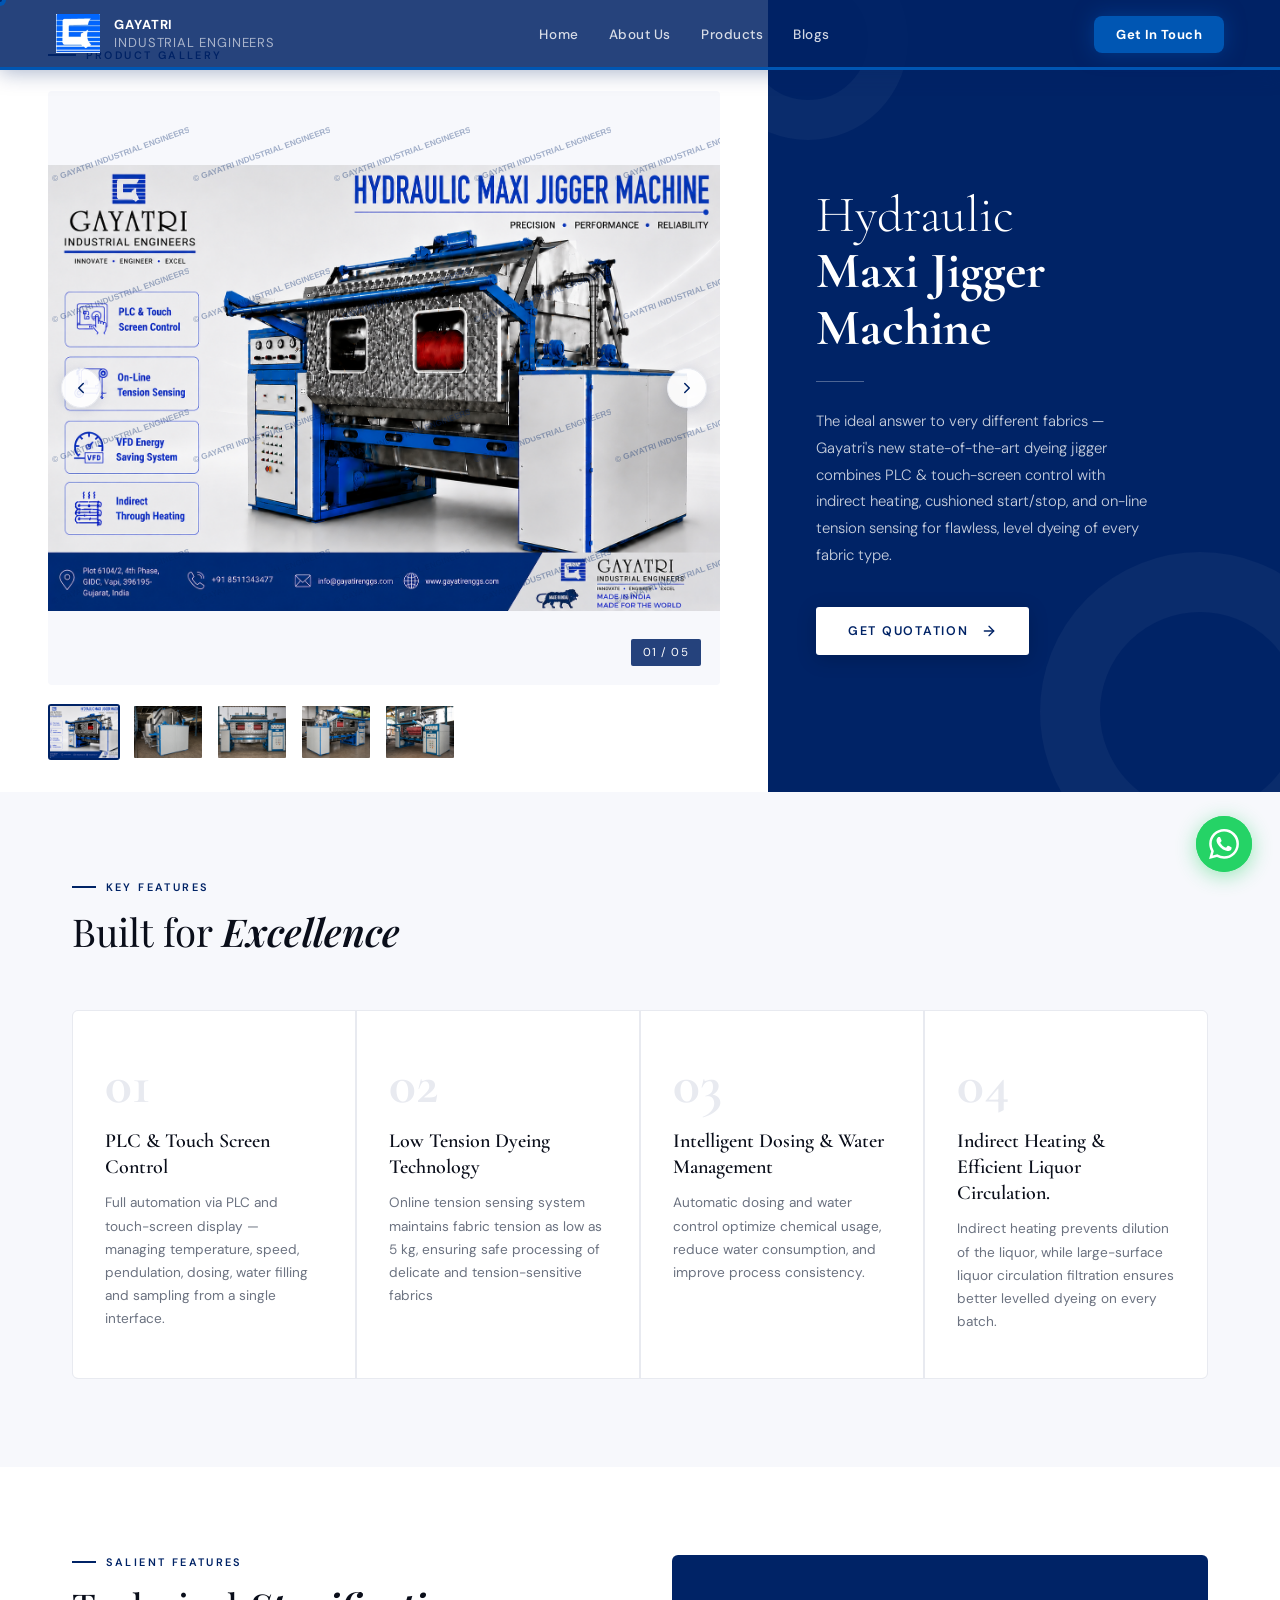
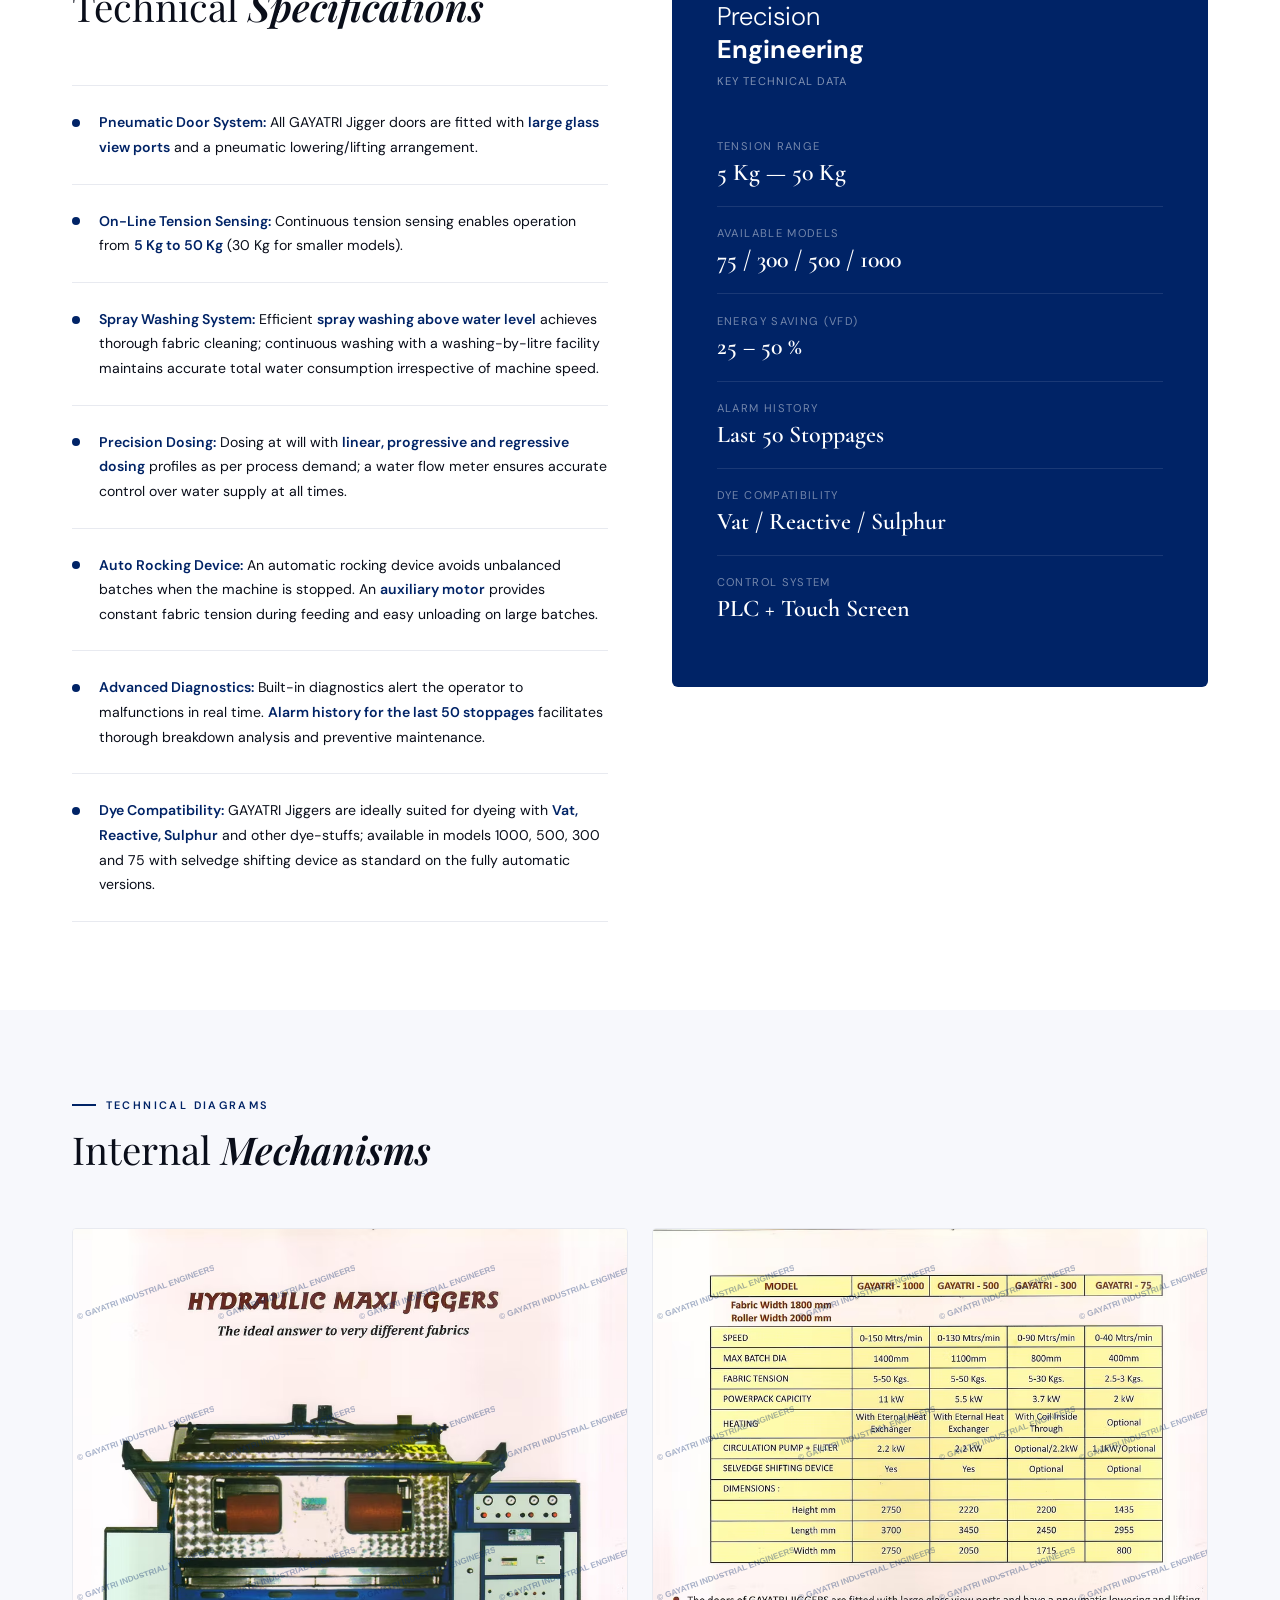
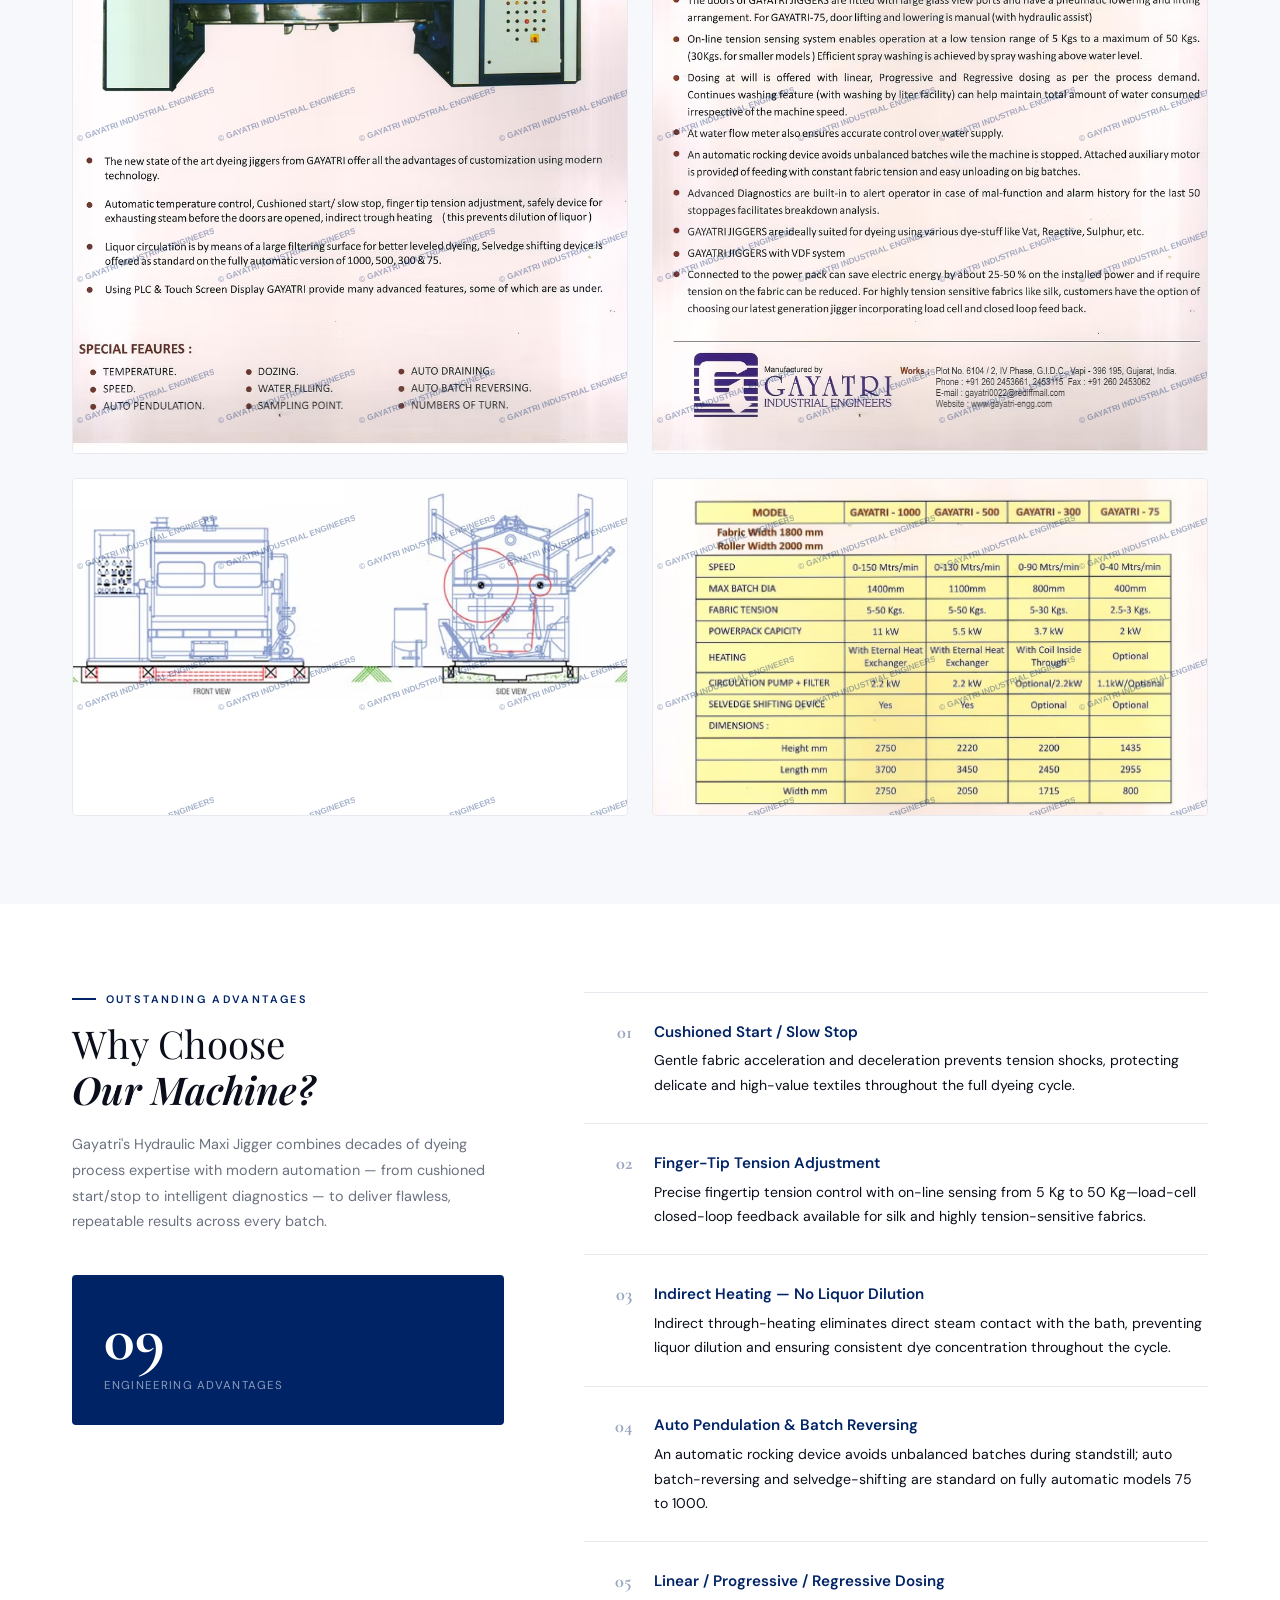
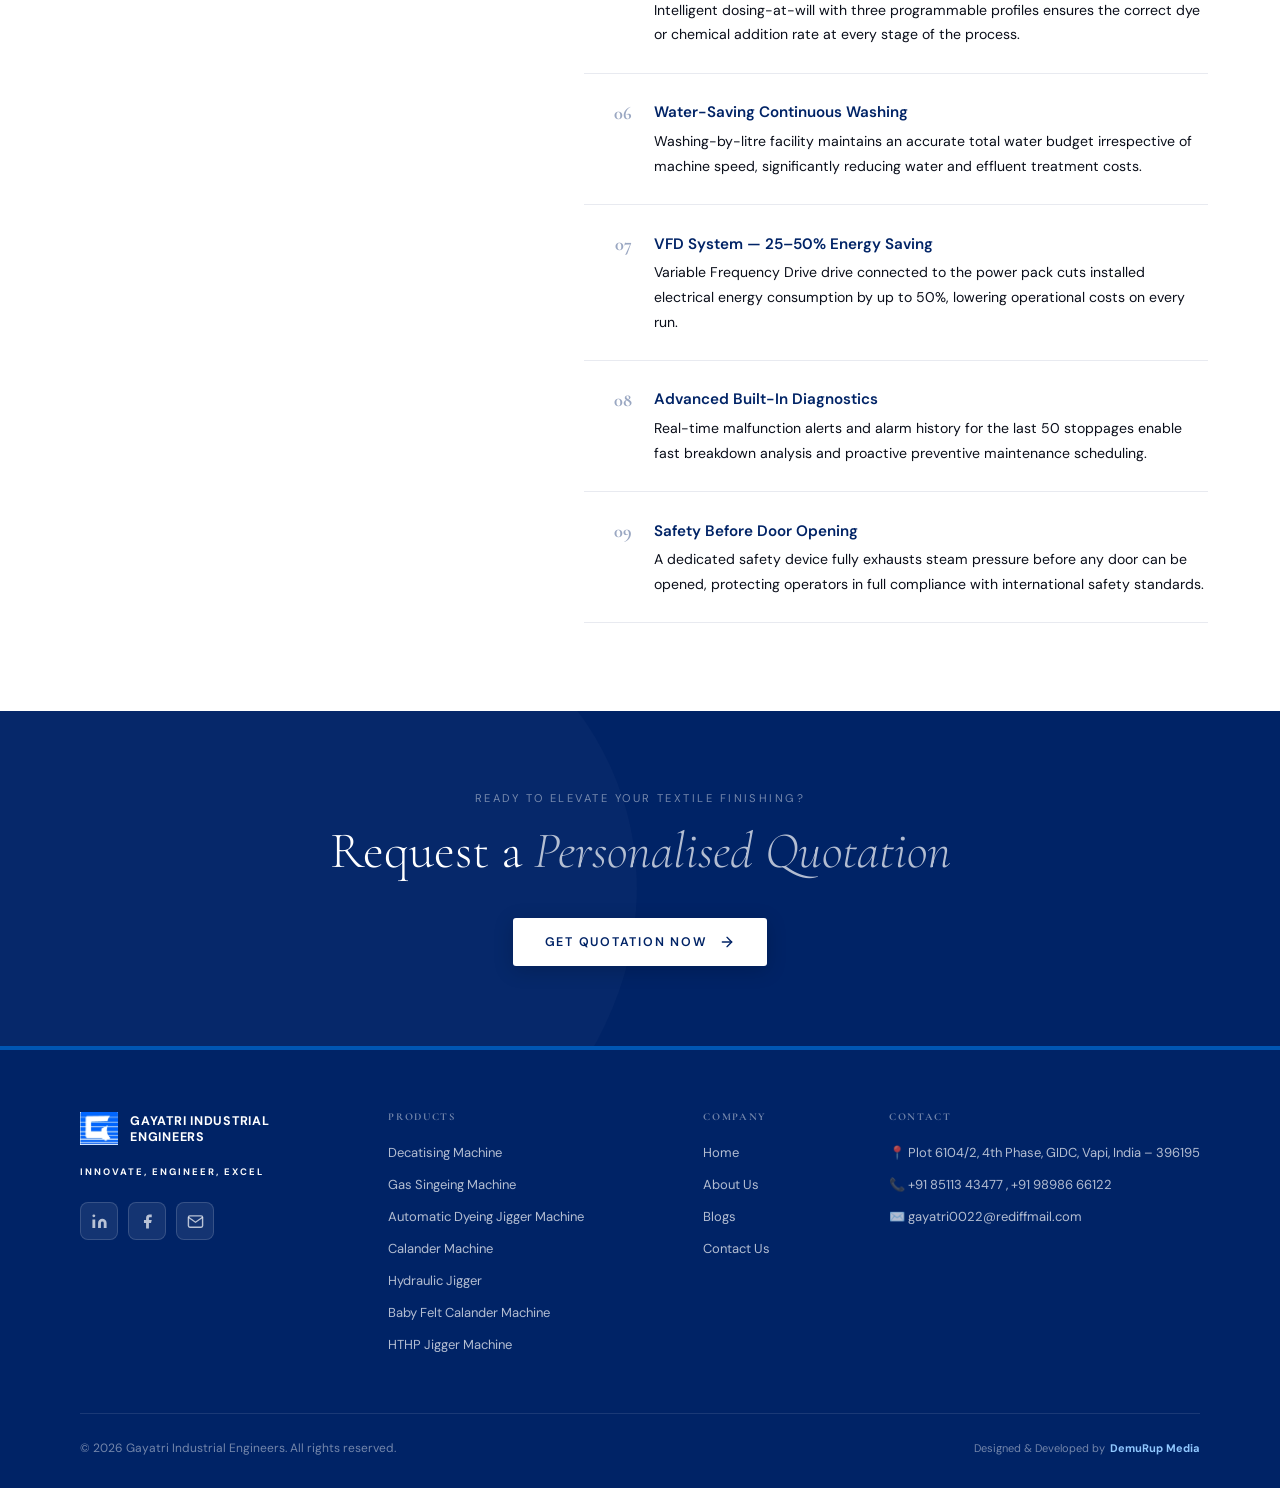
<file: hydraulic-jigger-machine.html>
<!DOCTYPE html>
<html lang="en">
<head>
  <meta charset="UTF-8" />
  <meta name="viewport" content="width=device-width, initial-scale=1.0" />
  <title>Hydraulic Jigger Machine Manufacturer India | PLC Touch Screen</title>
  <meta name="description" content="Hydraulic maxi jigger machines with PLC touch screen control for consistent fabric dyeing. Trusted jigger machine manufacturer in India.">
  <meta name="keywords" content="hydraulic jigger machine">
  <meta name="robots" content="index, follow, max-image-preview:large, max-snippet:-1, max-video-preview:-1">
  <meta name="author" content="Gayatri Industrial Engineers">
  <meta name="publisher" content="Gayatri Industrial Engineers">
  <link rel="canonical" href="https://gayatriengs.com/hydraulic-jigger-machine.html">
  <meta property="og:url" content="https://gayatriengs.com/hydraulic-jigger-machine.html">
  <meta property="og:image" content="https://gayatriengs.com/assets/Gayatri-logo.png">
  <meta property="og:description" content="Explore the Hydraulic Jigger Machine by Gayatri Industrial Engineers, engineered for efficient textile dyeing with reliable operation and consistent results.">
  <meta name="theme-color" content="#1a4f8a">
  <meta name="apple-mobile-web-app-status-bar-style" content="black-translucent">
  <meta name="apple-mobile-web-app-capable" content="yes">
  <link rel="icon" type="image/png" sizes="32x32" href="assets/favicon.png">
  <link rel="icon" type="image/png" sizes="16x16" href="assets/favicon.png">
  <link rel="apple-touch-icon" href="assets/favicon.png">
  <link rel="preconnect" href="https://fonts.googleapis.com" />
  <link rel="preconnect" href="https://fonts.gstatic.com" crossorigin />
  <link href="https://fonts.googleapis.com/css2?family=Playfair+Display:wght@400;600;700;900&family=Manrope:wght@300;400;500;600;700;800&display=swap" rel="stylesheet" />
  <link href="https://fonts.googleapis.com/css2?family=Cormorant+Garamond:wght@300;400;600;700&family=DM+Sans:wght@300;400;500;600&display=swap" rel="stylesheet" />
  
  <link rel="stylesheet" href="style.css">
  <style>
    :root {
      --royal-blue: #002366;
      --royal-blue-dark: #001540;
      --royal-blue-mid: #003399;
      --blue-glow: rgba(0,35,102,0.08);
      --white: #ffffff;
      --off-white: #f7f8fc;
      --light-gray: #e8eaf0;
      --text-dark: #0a0e1a;
      --text-muted: #6b7280;
      --accent-gold: #c9a84c;
    }

    * { margin: 0; padding: 0; box-sizing: border-box; }

    body {
      font-family: 'DM Sans', sans-serif;
      color: var(--text-dark);
      background: var(--white);
      overflow-x: hidden;
    }

    h1, h2, h3, h4 { font-family: 'Cormorant Garamond', serif; }

    /* ── HERO ── */
    .hero {
      display: grid;
      grid-template-columns: 60fr 40fr;
      min-height: 88vh;
    }

    .hero-gallery {
      background: var(--white);
      position: relative;
      display: flex;
      flex-direction: column;
      padding: 3rem 3rem 2rem;
      overflow: hidden;
    }

    .gallery-label {
      font-family: 'DM Sans', sans-serif;
      font-size: 0.68rem;
      letter-spacing: 0.22em;
      text-transform: uppercase;
      color: var(--royal-blue);
      font-weight: 600;
      margin-bottom: 1.8rem;
      display: flex;
      align-items: center;
      gap: 0.6rem;
    }
    .gallery-label::before {
      content: '';
      display: inline-block;
      width: 28px; height: 2px;
      background: var(--royal-blue);
    }

    .gallery-main {
      flex: 1;
      position: relative;
      overflow: hidden;
      border-radius: 4px;
      background: var(--off-white);
      min-height: 400px;
    }

    .gallery-slide {
      position: absolute;
      inset: 0;
      opacity: 0;
      transition: opacity 0.75s cubic-bezier(0.4,0,0.2,1), transform 0.75s cubic-bezier(0.4,0,0.2,1);
      transform: scale(1.03);
    }
    .gallery-slide.active { opacity: 1; transform: scale(1); }
    .gallery-slide img { width: 100%; height: 100%; object-fit: contain; display: block; }

    .slide-counter {
      position: absolute;
      bottom: 1.2rem; right: 1.2rem;
      background: rgba(0,35,102,0.85);
      color: white;
      font-size: 0.72rem;
      letter-spacing: 0.1em;
      padding: 0.35rem 0.75rem;
      border-radius: 2px;
      z-index: 10;
      font-family: 'DM Sans', sans-serif;
    }

    .gallery-thumbs {
      display: flex;
      gap: 0.75rem;
      margin-top: 1.2rem;
    }
    .gallery-thumb {
      width: 72px; height: 56px;
      border-radius: 3px;
      overflow: hidden;
      cursor: pointer;
      border: 2px solid transparent;
      transition: border-color 0.25s, transform 0.2s;
      flex-shrink: 0;
    }
    .gallery-thumb:hover { transform: translateY(-2px); }
    .gallery-thumb.active { border-color: var(--royal-blue); }
    .gallery-thumb img { width: 100%; height: 100%; object-fit: cover; }

    .gallery-nav {
      position: absolute;
      top: 50%; transform: translateY(-50%);
      background: rgba(255,255,255,0.9);
      border: 1px solid var(--light-gray);
      width: 40px; height: 40px;
      border-radius: 50%;
      display: flex; align-items: center; justify-content: center;
      cursor: pointer;
      z-index: 20;
      transition: background 0.2s, box-shadow 0.2s;
      box-shadow: 0 2px 12px rgba(0,35,102,0.12);
    }
    .gallery-nav:hover { background: var(--royal-blue); }
    .gallery-nav:hover svg { stroke: white; }
    .gallery-nav svg { stroke: var(--royal-blue); width:18px; height:18px; transition: stroke 0.2s; }
    .gallery-nav.prev { left: 0.8rem; }
    .gallery-nav.next { right: 0.8rem; }

    /* ── Hero Info ── */
    .hero-info {
      background: var(--royal-blue);
      display: flex;
      flex-direction: column;
      justify-content: center;
      padding: 4rem 3rem 3.5rem;
      position: relative;
      overflow: hidden;
    }
    .hero-info::before {
      content: '';
      position: absolute;
      bottom: -80px; right: -80px;
      width: 320px; height: 320px;
      border-radius: 50%;
      border: 60px solid rgba(255,255,255,0.04);
    }
    .hero-info::after {
      content: '';
      position: absolute;
      top: -60px; left: -60px;
      width: 200px; height: 200px;
      border-radius: 50%;
      border: 40px solid rgba(255,255,255,0.04);
    }

    .hero-eyebrow {
      font-family: 'DM Sans', sans-serif;
      font-size: 0.68rem;
      letter-spacing: 0.22em;
      text-transform: uppercase;
      color: rgba(255,255,255,0.55);
      font-weight: 500;
      margin-bottom: 1.2rem;
      display: flex;
      align-items: center;
      gap: 0.6rem;
    }
    .hero-eyebrow::before {
      content: '';
      display: inline-block;
      width: 20px; height: 1px;
      background: rgba(255,255,255,0.4);
    }

    .hero-info h1 {
      font-size: clamp(2.2rem, 4vw, 3.8rem);
      font-weight: 300;
      color:var(--white);
      line-height: 1.1;
      margin-bottom: 1.6rem;
    }
    .hero-title strong { font-weight: 600; display: block; }

    .hero-divider { width: 48px; height: 1px; background: rgba(255,255,255,0.3); margin-bottom: 1.6rem; }

    .hero-intro {
      font-size: 0.93rem;
      line-height: 1.8;
      color: rgba(255,255,255,0.78);
      font-weight: 300;
      margin-bottom: 2.4rem;
      max-width: 340px;
    }

    .hero-tags {
      display: flex;
      flex-wrap: wrap;
      gap: 0.5rem;
      margin-bottom: 2.4rem;
    }
    .hero-tag {
      font-size: 0.68rem;
      letter-spacing: 0.08em;
      text-transform: uppercase;
      color: rgba(255,255,255,0.65);
      border: 1px solid rgba(255,255,255,0.2);
      padding: 0.28rem 0.7rem;
      border-radius: 2px;
      font-family: 'DM Sans', sans-serif;
    }

    .btn-quote {
      display: inline-flex;
      align-items: center;
      gap: 0.75rem;
      background: var(--white);
      color: var(--royal-blue);
      font-family: 'DM Sans', sans-serif;
      font-size: 0.78rem;
      font-weight: 600;
      letter-spacing: 0.14em;
      text-transform: uppercase;
      padding: 1rem 2rem;
      border-radius: 3px;
      text-decoration: none;
      transition: color 0.35s, transform 0.25s, box-shadow 0.3s;
      box-shadow: 0 4px 20px rgba(0,0,0,0.18);
      align-self: flex-start;
      position: relative;
      overflow: hidden;
    }
    .btn-quote::before {
      content: '';
      position: absolute;
      inset: 0;
      background: var(--accent-gold);
      transform: scaleX(0);
      transform-origin: left;
      transition: transform 0.4s cubic-bezier(0.4,0,0.2,1);
      z-index: 0;
    }
    .btn-quote:hover::before { transform: scaleX(1); }
    .btn-quote span, .btn-quote svg { position: relative; z-index: 1; }
    .btn-quote:hover { color: var(--white); transform: translateY(-2px); box-shadow: 0 8px 28px rgba(0,0,0,0.22); }
    .btn-quote svg { width: 16px; height: 16px; transition: transform 0.3s; }
    .btn-quote:hover svg { transform: translateX(4px); }

    /* ── Section Wrapper ── */
    .section { padding: 5.5rem 0; }
    .section-inner { max-width: 1200px; margin: 0 auto; padding: 0 2rem; }
    .section-header { margin-bottom: 3.5rem; }
    .section-label {
      font-family: 'DM Sans', sans-serif;
      font-size: 0.68rem;
      letter-spacing: 0.22em;
      text-transform: uppercase;
      color: var(--royal-blue);
      font-weight: 600;
      display: flex;
      align-items: center;
      gap: 0.6rem;
      margin-bottom: 0.9rem;
    }
    .section-label::before {
      content: '';
      display: inline-block;
      width: 24px; height: 2px;
      background: var(--royal-blue);
    }
    .section-title {
      font-size: clamp(1.9rem, 3vw, 2.8rem);
      font-weight: 300;
      color: var(--text-dark);
      line-height: 1.2;
    }
    .section-title em { font-style: italic; font-weight: 600; }

    /* ── Features ── */
    .features-section { background: var(--off-white); }
    .features-grid {
      display: grid;
      grid-template-columns: repeat(4, 1fr);
      gap: 1.5px;
      background: var(--light-gray);
      border: 1.5px solid var(--light-gray);
      border-radius: 6px;
      overflow: hidden;
    }
    .feature-card {
      background: var(--white);
      padding: 2.8rem 2rem;
      transition: background 0.3s;
    }
    .feature-card:hover { background: var(--royal-blue); }
    .feature-card:hover .feature-icon { background: rgba(255,255,255,0.12); color: white; }
    .feature-card:hover .feature-title { color: white; }
    .feature-card:hover .feature-desc { color: rgba(255,255,255,0.7); }
    .feature-card:hover .feature-num { color: rgba(255,255,255,0.18); }

    .feature-num {
      font-family: 'Cormorant Garamond', serif;
      font-size: 3.5rem;
      font-weight: 700;
      color: var(--light-gray);
      line-height: 1;
      margin-bottom: 1rem;
      transition: color 0.3s;
    }
    .feature-icon {
      width: 52px; height: 52px;
      border-radius: 6px;
      background: var(--blue-glow);
      color: var(--royal-blue);
      display: flex; align-items: center; justify-content: center;
      margin-bottom: 1.4rem;
      transition: background 0.3s, color 0.3s;
    }
    .feature-icon svg { width: 24px; height: 24px; }
    .feature-title {
      font-family: 'Cormorant Garamond', serif;
      font-size: 1.25rem;
      font-weight: 600;
      color: var(--text-dark);
      margin-bottom: 0.7rem;
      line-height: 1.3;
      transition: color 0.3s;
    }
    .feature-desc {
      font-size: 0.85rem;
      line-height: 1.7;
      color: var(--text-muted);
      transition: color 0.3s;
    }

    /* ── Specifications ── */
    .specs-section { background: var(--white); }
    .specs-layout {
      display: grid;
      grid-template-columns: 1fr 1fr;
      gap: 4rem;
      align-items: start;
    }
    .specs-list { list-style: none; }
    .specs-list li {
      display: flex;
      gap: 1.2rem;
      padding: 1.5rem 0;
      border-bottom: 1px solid var(--light-gray);
      align-items: flex-start;
    }
    .specs-list li:first-child { border-top: 1px solid var(--light-gray); }
    .spec-bullet {
      width: 8px; height: 8px;
      border-radius: 50%;
      background: var(--royal-blue);
      flex-shrink: 0;
      margin-top: 0.55rem;
    }
    .spec-text { font-size: 0.88rem; line-height: 1.75; color: var(--text-dark); }
    .spec-text strong { font-weight: 600; color: var(--royal-blue); }

    .specs-highlight {
      background: var(--royal-blue);
      border-radius: 6px;
      padding: 2.8rem;
      color: white;
      position: sticky;
      top: 2rem;
    }
    .specs-highlight-title {
      font-size: 1.6rem;
      font-weight: 300;
      margin-bottom: 0.5rem;
      line-height: 1.3;
    }
    .specs-highlight-title strong { font-weight: 700; display: block; }
    .specs-highlight-sub {
      font-size: 0.7rem;
      letter-spacing: 0.1em;
      text-transform: uppercase;
      color: rgba(255,255,255,0.5);
      margin-bottom: 2rem;
    }
    .specs-stat { padding: 1.2rem 0; border-bottom: 1px solid rgba(255,255,255,0.1); }
    .specs-stat:last-of-type { border-bottom: none; }
    .specs-stat-label {
      font-size: 0.7rem;
      letter-spacing: 0.12em;
      text-transform: uppercase;
      color: rgba(255,255,255,0.45);
      margin-bottom: 0.3rem;
    }
    .specs-stat-val {
      font-family: 'Cormorant Garamond', serif;
      font-size: 1.5rem;
      font-weight: 600;
      color: white;
    }

    /* ── Diagrams ── */
    .diagram-section { background: var(--off-white); }
    .diagram-grid {
      display: grid;
      grid-template-columns: repeat(2, 1fr);
      gap: 1.5rem;
    }
    .diagram-grid .diagram-card:first-child {
      grid-column: 1 / 2;
      
    }
    .diagram-card {
      background: var(--white);
      border-radius: 4px;
      overflow: hidden;
      position: relative;
      border: 1px solid var(--light-gray);
      transition: box-shadow 0.3s, transform 0.3s;
      cursor: pointer;
      width: 100%; height: 100%;
    }
    .diagram-card:hover { box-shadow: 0 16px 48px rgba(0,35,102,0.14); transform: translateY(-3px); }
    .diagram-card img {
      width: 100%; 
      
      min-height: 200px;
      object-fit: contain;
      display: block;
      transition: transform 0.5s;
    }
    .diagram-card:hover img { transform: scale(1.04); }
    .diagram-card-caption {
      position: absolute;
      bottom: 0; left: 0; right: 0;
      background: linear-gradient(to top, rgba(0,35,102,0.85) 0%, transparent 100%);
      padding: 2rem 1.2rem 1rem;
      color: white;
    }
    .diagram-caption-title { font-size: 0.85rem; font-weight: 500; letter-spacing: 0.04em; }
    .diagram-caption-sub { font-size: 0.7rem; color: rgba(255,255,255,0.65); margin-top: 0.2rem; }

    /* ── Video ── */
    .video-section {
      background: var(--royal-blue);
      padding: 5.5rem 0;
      position: relative;
      overflow: hidden;
    }
    .video-section::before {
      content: 'DECATISING';
      position: absolute;
      font-family: 'Cormorant Garamond', serif;
      font-size: 18vw;
      font-weight: 700;
      color: rgba(255,255,255,0.03);
      top: 50%; left: 50%;
      transform: translate(-50%, -50%);
      pointer-events: none;
      white-space: nowrap;
    }
    .video-grid {
      display: grid;
      grid-template-columns: repeat(3, 1fr);
      gap: 1.5rem;
    }
    .video-card {
      position: relative;
      background: rgba(255,255,255,0.06);
      border-radius: 4px;
      overflow: hidden;
      aspect-ratio: 16/9;
      border: 1px solid rgba(255,255,255,0.1);
      transition: border-color 0.3s;
    }
    .video-card:hover { border-color: rgba(255,255,255,0.35); }
    .video-card iframe { width: 100%; height: 100%; border: none; display: block; }

    /* ── Advantages ── */
    .advantages-section { background: var(--white); }
    .advantages-layout {
      display: grid;
      grid-template-columns: 38% 1fr;
      gap: 5rem;
      align-items: start;
    }
    .advantages-intro-panel { position: sticky; top: 2rem; }
    .advantages-intro-text {
      font-size: 0.9rem;
      line-height: 1.8;
      color: var(--text-muted);
      margin-top: 1.2rem;
      margin-bottom: 2.5rem;
    }
    .advantages-deco {
      background: var(--royal-blue);
      border-radius: 4px;
      padding: 2rem;
      color: white;
    }
    .advantages-deco-num {
      font-family: 'Cormorant Garamond', serif;
      font-size: 4rem;
      font-weight: 700;
      line-height: 1;
      margin-bottom: 0.4rem;
    }
    .advantages-deco-label {
      font-size: 0.72rem;
      letter-spacing: 0.1em;
      text-transform: uppercase;
      color: rgba(255,255,255,0.55);
    }
    .advantages-list { list-style: none; counter-reset: adv-counter; }
    .advantages-list li {
      counter-increment: adv-counter;
      display: grid;
      grid-template-columns: 48px 1fr;
      gap: 1.4rem;
      align-items: flex-start;
      padding: 1.6rem 0;
      border-bottom: 1px solid var(--light-gray);
      transition: padding-left 0.3s;
    }
    .advantages-list li:first-child { border-top: 1px solid var(--light-gray); }
    .advantages-list li:hover { padding-left: 6px; }
    .adv-num {
      font-family: 'Cormorant Garamond', serif;
      font-size: 1.15rem;
      font-weight: 700;
      color: var(--royal-blue);
      opacity: 0.4;
      padding-top: 0.15rem;
      text-align: right;
    }
    .adv-text { font-size: 0.88rem; line-height: 1.75; color: var(--text-dark); }
    .adv-text strong {
      font-weight: 600;
      display: block;
      font-size: 0.95rem;
      margin-bottom: 0.2rem;
      color: var(--royal-blue);
    }

    /* ── CTA ── */
    .cta-section {
      background: var(--royal-blue);
      padding: 5rem 0;
      text-align: center;
      position: relative;
      overflow: hidden;
    }
    .cta-section::before {
      content: '';
      position: absolute;
      top: -40%; left: -10%;
      width: 60%; height: 200%;
      background: rgba(255,255,255,0.025);
      border-radius: 50%;
      transform: rotate(-15deg);
    }
    .cta-section .section-inner { position: relative; z-index: 1; }
    .cta-eyebrow {
      font-size: 0.7rem;
      letter-spacing: 0.22em;
      text-transform: uppercase;
      color: rgba(255,255,255,0.45);
      margin-bottom: 1rem;
      font-family: 'DM Sans', sans-serif;
    }
    .cta-title {
      font-size: clamp(2rem, 4vw, 3.2rem);
      font-weight: 300;
      color: white;
      margin-bottom: 2.2rem;
      line-height: 1.2;
    }
    .cta-title em { font-style: italic; color: rgba(255,255,255,0.7); }
    .cta-btn-wrap { display: flex; justify-content: center; }

    /* ── Scroll Reveal ── */
    .reveal {
      opacity: 0;
      transform: translateY(28px);
      transition: opacity 0.65s ease, transform 0.65s ease;
    }
    .reveal.visible { opacity: 1; transform: none; }

    /* ── Responsive ── */
    @media (max-width: 1024px) {
      .hero { grid-template-columns: 1fr; min-height: auto; }
      .hero-gallery { padding: 2.5rem 2rem 1.5rem; min-height: 58vw; }
      .hero-info { padding: 3rem 2rem; }
      .features-grid { grid-template-columns: repeat(2, 1fr); }
      .specs-layout { grid-template-columns: 1fr; gap: 2.5rem; }
      .specs-highlight { position: static; }
      .diagram-grid { grid-template-columns: 1fr 1fr; }
      .diagram-grid .diagram-card:first-child { grid-column: 1; grid-row: 1; }
      .advantages-layout { grid-template-columns: 1fr; gap: 2.5rem; }
      .advantages-intro-panel { position: static; }
      .video-grid { grid-template-columns: 1fr; gap: 1rem; }
    }
    @media (max-width: 680px) {
      .section { padding: 4rem 0; }
      .features-grid { grid-template-columns: 1fr; }
      .diagram-grid { grid-template-columns: 1fr; }
      .diagram-grid .diagram-card:first-child { grid-column: 1; grid-row: 1; }
      .hero-gallery { padding: 2rem 1.25rem 1.25rem; }
      .hero-info { padding: 2.5rem 1.5rem; }
      .gallery-thumb { width: 56px; height: 44px; }
    }
  </style>
  


</head>
<body>

  <!-- ─ Custom cursor ─ -->
  <div id="cursor"></div>
  <div id="cursor-dot"></div>

  <!-- ═══════════════════════════════════════
       SMART NAVBAR
  ═══════════════════════════════════════ -->
  <nav id="navbar" role="navigation" aria-label="Main navigation">

    <div class="nav-logo">
     <a href="index.html"><div class="nav-logo-icon">
        <img src="Gayatri logo.png" alt="Gayatri Logo" class="logo-img">
      </div></a> 
      <a href="index.html"><div class="nav-logo-text">
        Gayatri<br><span>Industrial Engineers</span>
      </div></a>
    </div>
        <ul class="nav-links">
      <li><a href="index.html">Home</a></li>
      <li><a href="gayatri-about-gallery.html">About Us</a></li>
      <li><a href="product-section.html">Products</a></li>

      <!-- <li><a href="gallery.html">Gallery</a></li> -->
      <li><a href="blog.html">Blogs</a></li>
    </ul>


    <div class="nav-cta-wrap">
      <a href="contact.html" class="nav-cta">Get In Touch</a>
    </div>

    <button class="hamburger" id="hamburger" aria-label="Toggle menu" aria-expanded="false">
      <span></span><span></span><span></span>
    </button>
  </nav>

  <!-- Mobile menu -->
  <div class="mobile-menu" id="mobileMenu" role="navigation">
    <a href="index.html">Home</a>
    <a href="gayatri-about-gallery.html">About Us</a>
    <a href="product-section.html">Products</a>
    <!-- <a href="gallery.html">Gallery</a> -->
    <a href="blog.html">Blogs</a>
    <a href="contact.html" class="mobile-cta">Get In Touch</a>
  </div>

<!-- Product Detail  -->


<main>

  <!-- ══ HERO ══ -->
  <section class="hero">

    <!-- Gallery (60%) -->
    <div class="hero-gallery">
      <div class="gallery-label">Product Gallery</div>

      <div class="gallery-main">
        <div class="gallery-slide active" data-index="0">
          <img src="Hydraulic Jigger/Hydraulic 1.png" alt="Front View" />
        </div>
        <div class="gallery-slide" data-index="1">
          <img src="Hydraulic Jigger/hyd 2.png" alt="Side View" />
        </div>
        <div class="gallery-slide" data-index="2">
          <img src="Hydraulic Jigger/hyd 3.png" alt="Detail View" />
        </div>
        <div class="gallery-slide" data-index="3">
          <img src="Hydraulic Jigger/hyd 4.png" alt="In Operation" />
        </div>
        <div class="gallery-slide" data-index="4">
          <img src="Hydraulic Jigger/hyd 5.png" alt="In Operation" />
        </div>


        <div class="slide-counter" id="slideCounter">01 / 05</div>

        <button class="gallery-nav prev" id="prevBtn" aria-label="Previous">
          <svg viewBox="0 0 24 24" fill="none" stroke-width="2" stroke-linecap="round" stroke-linejoin="round"><polyline points="15 18 9 12 15 6"/></svg>
        </button>
        <button class="gallery-nav next" id="nextBtn" aria-label="Next">
          <svg viewBox="0 0 24 24" fill="none" stroke-width="2" stroke-linecap="round" stroke-linejoin="round"><polyline points="9 18 15 12 9 6"/></svg>
        </button>
      </div>

      <div class="gallery-thumbs" id="galleryThumbs">
        <div class="gallery-thumb active" data-thumb="0"><img src="Hydraulic Jigger/Hydraulic 1.png" alt="01" /></div>
        <div class="gallery-thumb" data-thumb="1"><img src="Hydraulic Jigger/hyd 2.png" alt="02" /></div>
        <div class="gallery-thumb" data-thumb="2"><img src="Hydraulic Jigger/hyd 3.png" alt="03" /></div>
        <div class="gallery-thumb" data-thumb="3"><img src="Hydraulic Jigger/hyd 4.png" alt="04" /></div>
        <div class="gallery-thumb" data-thumb="4"><img src="Hydraulic Jigger/hyd 5.png" alt="05" /></div>
      </div>
    </div>

    <!-- Info Panel (40%) -->
    <div class="hero-info">
      <br><br>
      
      <h1>
        Hydraulic<br>
        <strong>Maxi Jigger<br>Machine</strong>
      </h1>
      <div class="hero-divider"></div>
      <p class="hero-intro">
        The ideal answer to very different fabrics — Gayatri's new state-of-the-art dyeing jigger combines PLC &amp; touch-screen control with indirect heating, cushioned start/stop, and on-line tension sensing for flawless, level dyeing of every fabric type.
      </p>
      
      <a href="contact.html" class="btn-quote">
        <span>Get Quotation</span>
        <svg viewBox="0 0 24 24" fill="none" stroke="currentColor" stroke-width="2" stroke-linecap="round" stroke-linejoin="round"><line x1="5" y1="12" x2="19" y2="12"/><polyline points="12 5 19 12 12 19"/></svg>
      </a>
    </div>
  </section>


  <!-- ══ FEATURES ══ -->
  <section class="section features-section">
    <div class="section-inner">
      <div class="section-header reveal">
        <div class="section-label">Key Features</div>
        <h2 class="section-title">Built for <em>Excellence</em></h2>
      </div>
      <div class="features-grid reveal">

        <div class="feature-card">
          <div class="feature-num">01</div>
       
          <div class="feature-title">PLC &amp; Touch Screen Control</div>
          <div class="feature-desc">Full automation via PLC and touch-screen display — managing temperature, speed, pendulation, dosing, water filling and sampling from a single interface.</div>
        </div>

        <div class="feature-card">
          <div class="feature-num">02</div>
        
          <div class="feature-title">Low Tension Dyeing Technology</div>
          <div class="feature-desc">Online tension sensing system maintains fabric tension as low as 5 kg, ensuring safe processing of delicate and tension-sensitive fabrics</div>
        </div>

        <div class="feature-card">
          <div class="feature-num">03</div>
       
          <div class="feature-title">Intelligent Dosing & Water Management </div>
          <div class="feature-desc">Automatic dosing and water control optimize chemical usage, reduce water consumption, and improve process consistency.</div>
        </div>

        <div class="feature-card">
          <div class="feature-num">04</div>
       
          <div class="feature-title">Indirect Heating & Efficient Liquor Circulation.</div>
          <div class="feature-desc">Indirect heating prevents dilution of the liquor, while large-surface liquor circulation filtration ensures better levelled dyeing on every batch.</div>
        </div>

      </div>
    </div>
  </section>


  <!-- ══ SPECIFICATIONS ══ -->
  <section class="section specs-section">
    <div class="section-inner">
      <div class="specs-layout">

        <div>
          <div class="section-header reveal">
            <div class="section-label">Salient Features</div>
            <h2 class="section-title">Technical <em>Specifications</em></h2>
          </div>
          <ul class="specs-list reveal">
            <li>
              <div class="spec-bullet"></div>
              <div class="spec-text"><strong>Pneumatic Door System:</strong> All GAYATRI Jigger doors are fitted with <strong>large glass view ports</strong> and a pneumatic lowering/lifting arrangement.</div>
            </li>
            <li>
              <div class="spec-bullet"></div>
              <div class="spec-text"><strong>On-Line Tension Sensing:</strong> Continuous tension sensing enables operation from <strong>5 Kg to 50 Kg</strong> (30 Kg for smaller models).</div>
            </li>
            <li>
              <div class="spec-bullet"></div>
              <div class="spec-text"><strong>Spray Washing System:</strong> Efficient <strong>spray washing above water level</strong> achieves thorough fabric cleaning; continuous washing with a washing-by-litre facility maintains accurate total water consumption irrespective of machine speed.</div>
            </li>
            <li>
              <div class="spec-bullet"></div>
              <div class="spec-text"><strong>Precision Dosing:</strong> Dosing at will with <strong>linear, progressive and regressive dosing</strong> profiles as per process demand; a water flow meter ensures accurate control over water supply at all times.</div>
            </li>
            <li>
              <div class="spec-bullet"></div>
              <div class="spec-text"><strong>Auto Rocking Device:</strong> An automatic rocking device avoids unbalanced batches when the machine is stopped. An <strong>auxiliary motor</strong> provides constant fabric tension during feeding and easy unloading on large batches.</div>
            </li>
            <li>
              <div class="spec-bullet"></div>
              <div class="spec-text"><strong>Advanced Diagnostics:</strong> Built-in diagnostics alert the operator to malfunctions in real time. <strong>Alarm history for the last 50 stoppages</strong> facilitates thorough breakdown analysis and preventive maintenance.</div>
            </li>
            <li>
              <div class="spec-bullet"></div>
              <div class="spec-text"><strong>Dye Compatibility:</strong> GAYATRI Jiggers are ideally suited for dyeing with <strong>Vat, Reactive, Sulphur</strong> and other dye-stuffs; available in models 1000, 500, 300 and 75 with selvedge shifting device as standard on the fully automatic versions.</div>
            </li>
          </ul>
        </div>

        <!-- Stats Card -->
        <div class="reveal">
          <div class="specs-highlight">
            <div class="specs-highlight-title">Precision<br><strong>Engineering</strong></div>
            <div class="specs-highlight-sub">Key Technical Data</div>
            <div class="specs-stat">
              <div class="specs-stat-label">Tension Range</div>
              <div class="specs-stat-val">5 Kg — 50 Kg</div>
            </div>
            <div class="specs-stat">
              <div class="specs-stat-label">Available Models</div>
              <div class="specs-stat-val">75 / 300 / 500 / 1000</div>
            </div>
            <div class="specs-stat">
              <div class="specs-stat-label">Energy Saving (VFD)</div>
              <div class="specs-stat-val">25 – 50 %</div>
            </div>
            <div class="specs-stat">
              <div class="specs-stat-label">Alarm History</div>
              <div class="specs-stat-val">Last 50 Stoppages</div>
            </div>
            <div class="specs-stat">
              <div class="specs-stat-label">Dye Compatibility</div>
              <div class="specs-stat-val">Vat / Reactive / Sulphur</div>
            </div>
            <div class="specs-stat">
              <div class="specs-stat-label">Control System</div>
              <div class="specs-stat-val">PLC + Touch Screen</div>
            </div>
          </div>
        </div>

      </div>
    </div>
  </section>


  <!-- ══ DIAGRAM GALLERY ══ -->
  <section class="section diagram-section">
    <div class="section-inner">
      <div class="section-header reveal">
        <div class="section-label">Technical Diagrams</div>
        <h2 class="section-title">Internal <em>Mechanisms</em></h2>
      </div>
      <div class="diagram-grid reveal">


                <div class="diagram-card">
          <img src="Hydraulic Jigger/Dig 2.avif" alt="PLC Control Panel" />

        </div>

  <div class="diagram-card">
          <img src="Hydraulic Jigger/Dig 3.avif" alt="PLC Control Panel" />

        </div>  <div class="diagram-card">
          <img src="Hydraulic Jigger/dig 1.avif" alt="PLC Control Panel" />

        </div>
        
        <div class="diagram-card">
          <img src="Hydraulic Jigger/dig 4.png" alt="PLC Control Panel" />
          
        </div>

        

      </div>
    </div>
  </section>



  <!-- ══ VIDEO SECTION ══ -->
  <!-- <section class="video-section">
    <div class="section-inner">
      <div class="section-header reveal" style="margin-bottom:2.5rem;">
        <div class="section-label" style="color:rgba(255,255,255,0.45);">
          In Operation
        </div>
        <h2 class="section-title" style="color:white;">Machine <em style="color:rgba(255,255,255,0.65);">in Action</em></h2>
      </div>
      <div class="video-grid reveal" style="grid-template-columns: repeat(2,1fr);">
        <div class="video-card" style="display:flex;align-items:center;justify-content:center;flex-direction:column;gap:0.75rem;min-height:200px;">
          <svg width="40" height="40" viewBox="0 0 24 24" fill="none" stroke="rgba(255,255,255,0.3)" stroke-width="1.5" stroke-linecap="round" stroke-linejoin="round"><circle cx="12" cy="12" r="10"/><polygon points="10 8 16 12 10 16 10 8" fill="rgba(255,255,255,0.3)" stroke="none"/></svg>
          <span style="color:rgba(255,255,255,0.35);font-size:0.75rem;letter-spacing:0.1em;text-transform:uppercase;font-family:'DM Sans',sans-serif;">Video Coming Soon</span>
        </div>
        <div class="video-card" style="display:flex;align-items:center;justify-content:center;flex-direction:column;gap:0.75rem;min-height:200px;">
          <svg width="40" height="40" viewBox="0 0 24 24" fill="none" stroke="rgba(255,255,255,0.3)" stroke-width="1.5" stroke-linecap="round" stroke-linejoin="round"><circle cx="12" cy="12" r="10"/><polygon points="10 8 16 12 10 16 10 8" fill="rgba(255,255,255,0.3)" stroke="none"/></svg>
          <span style="color:rgba(255,255,255,0.35);font-size:0.75rem;letter-spacing:0.1em;text-transform:uppercase;font-family:'DM Sans',sans-serif;">Video Coming Soon</span>
        </div>
      </div>
    </div>
  </section> -->


  <!-- ══ ADVANTAGES ══ -->
  <section class="section advantages-section">
    <div class="section-inner">
      <div class="advantages-layout">

        <div class="advantages-intro-panel reveal">
          <div class="section-label">Outstanding Advantages</div>
          <h2 class="section-title">Why Choose<br><em>Our Machine?</em></h2>
          <p class="advantages-intro-text">
            Gayatri's Hydraulic Maxi Jigger combines decades of dyeing process expertise with modern automation — from cushioned start/stop to intelligent diagnostics — to deliver flawless, repeatable results across every batch.
          </p>
          <div class="advantages-deco">
            <div class="advantages-deco-num">09</div>
            <div class="advantages-deco-label">Engineering Advantages</div>
          </div>
        </div>

        <ul class="advantages-list reveal">
          <li>
            <div class="adv-num">01</div>
            <div class="adv-text"><strong>Cushioned Start / Slow Stop</strong>Gentle fabric acceleration and deceleration prevents tension shocks, protecting delicate and high-value textiles throughout the full dyeing cycle.</div>
          </li>
          <li>
            <div class="adv-num">02</div>
            <div class="adv-text"><strong>Finger-Tip Tension Adjustment</strong>Precise fingertip tension control with on-line sensing from 5 Kg to 50 Kg—load-cell closed-loop feedback available for silk and highly tension-sensitive fabrics.</div>
          </li>
          <li>
            <div class="adv-num">03</div>
            <div class="adv-text"><strong>Indirect Heating — No Liquor Dilution</strong>Indirect through-heating eliminates direct steam contact with the bath, preventing liquor dilution and ensuring consistent dye concentration throughout the cycle.</div>
          </li>
          <li>
            <div class="adv-num">04</div>
            <div class="adv-text"><strong>Auto Pendulation &amp; Batch Reversing</strong>An automatic rocking device avoids unbalanced batches during standstill; auto batch-reversing and selvedge-shifting are standard on fully automatic models 75 to 1000.</div>
          </li>
          <li>
            <div class="adv-num">05</div>
            <div class="adv-text"><strong>Linear / Progressive / Regressive Dosing</strong>Intelligent dosing-at-will with three programmable profiles ensures the correct dye or chemical addition rate at every stage of the process.</div>
          </li>
          <li>
            <div class="adv-num">06</div>
            <div class="adv-text"><strong>Water-Saving Continuous Washing</strong>Washing-by-litre facility maintains an accurate total water budget irrespective of machine speed, significantly reducing water and effluent treatment costs.</div>
          </li>
          <li>
            <div class="adv-num">07</div>
            <div class="adv-text"><strong>VFD System — 25–50% Energy Saving</strong>Variable Frequency Drive drive connected to the power pack cuts installed electrical energy consumption by up to 50%, lowering operational costs on every run.</div>
          </li>
          <li>
            <div class="adv-num">08</div>
            <div class="adv-text"><strong>Advanced Built-In Diagnostics</strong>Real-time malfunction alerts and alarm history for the last 50 stoppages enable fast breakdown analysis and proactive preventive maintenance scheduling.</div>
          </li>
          <li>
            <div class="adv-num">09</div>
            <div class="adv-text"><strong>Safety Before Door Opening</strong>A dedicated safety device fully exhausts steam pressure before any door can be opened, protecting operators in full compliance with international safety standards.</div>
          </li>
        </ul>

      </div>
    </div>
  </section>


  <!-- ══ CTA STRIP ══ -->
  <section class="cta-section">
    <div class="section-inner">
      <p class="cta-eyebrow">Ready to elevate your textile finishing?</p>
      <h2 class="cta-title">Request a <em>Personalised Quotation</em></h2>
      <div class="cta-btn-wrap">
        <a href="contact.html" class="btn-quote">
          <span>Get Quotation Now</span>
          <svg viewBox="0 0 24 24" fill="none" stroke="currentColor" stroke-width="2" stroke-linecap="round" stroke-linejoin="round"><line x1="5" y1="12" x2="19" y2="12"/><polyline points="12 5 19 12 12 19"/></svg>
        </a>
      </div>
    </div>
  </section>

</main>


  <!-- ═══════════════════════════════════════
       FOOTER
  ═══════════════════════════════════════ -->
  <footer id="footer">
    <div class="footer-top">
      <div class="footer-brand">
        <div class="footer-logo">
          <div class="footer-logo-icon"><img src="Gayatri logo.png" alt=""></div>
          <div class="footer-logo-text">Gayatri Industrial<br>Engineers</div>
        </div>
        <p class="footer-motto">Innovate, Engineer, Excel</p>
        <div class="footer-social">
          <a href="https://www.linkedin.com/in/dhruv-sharma-309b3b1a4/" target="_blank" rel="noopener noreferrer" class="social-btn" title="LinkedIn" aria-label="LinkedIn">
            <svg width="17" height="17" viewBox="0 0 24 24" fill="currentColor"><path d="M16 8a6 6 0 016 6v7h-4v-7a2 2 0 00-2-2 2 2 0 00-2 2v7h-4v-7a6 6 0 016-6zM2 9h4v12H2z"/><circle cx="4" cy="4" r="2"/></svg>
          </a>
          <a href="https://www.facebook.com/profile.php?id=61574865483459" target="_blank" rel="noopener noreferrer" class="social-btn" title="Facebook" aria-label="Facebook">
            <svg width="17" height="17" viewBox="0 0 24 24" fill="currentColor"><path d="M18 2h-3a5 5 0 00-5 5v3H7v4h3v8h4v-8h3l1-4h-4V7a1 1 0 011-1h3z"/></svg>
          </a>
          <a href="mailto:gayatri0022@rediffmail.com" class="social-btn" title="Email" aria-label="Email">
            <svg width="17" height="17" viewBox="0 0 24 24" fill="none" stroke="currentColor" stroke-width="2"><path d="M4 4h16c1.1 0 2 .9 2 2v12c0 1.1-.9 2-2 2H4c-1.1 0-2-.9-2-2V6c0-1.1.9-2 2-2z"/><polyline points="22,6 12,13 2,6"/></svg>
          </a>
        </div>
      </div>
      <div class="footer-links-col">
        <h4>Products</h4>
        <ul>
          <li><a href="decatising-machine.html">Decatising Machine</a></li>
          <li><a href="gas-singeing-machine.html">Gas Singeing Machine</a></li>
          <li><a href="dyeing-jigger-machine.html">Automatic Dyeing Jigger Machine</a></li>
          <li><a href="calander-machine.html">Calander Machine</a></li>
          <li><a href="hydraulic-jigger-machine.html">Hydraulic Jigger</a></li>
          <li><a href="baby-felt-calander.html">Baby Felt Calander Machine</a></li>
          <li><a href="hthp-jigger-machine.html">HTHP Jigger Machine</a></li>
          
        </ul>
      </div>
      <div class="footer-links-col">
        <h4>Company</h4>
        <ul>
          <li><a href="index.html">Home</a></li>
          <li><a href="gayatri-about-gallery.html">About Us</a></li>
          <!-- <li><a href="gallery.html">Gallery</a></li> -->
          <li><a href="blog.html">Blogs</a></li>
          <li><a href="contact.html">Contact Us</a></li>
        </ul>
      </div>
      <div class="footer-links-col">
        <h4>Contact</h4>
        <ul>
          <li><a href="https://maps.google.com/?q=Plot+6104/2,+4th+Phase,+GIDC,+Vapi,+India+396195" target="_blank" rel="noopener noreferrer">📍 Plot 6104/2, 4th Phase, GIDC, Vapi, India – 396195</a></li>
          <li><a href="tel:+918511343477">📞 +91 85113 43477 , +91 98986 66122</a></li>
          <li><a href="mailto:gayatri0022@rediffmail.com">✉️ gayatri0022@rediffmail.com</a></li>
        </ul>
      </div>
    </div>
    <div class="footer-bottom">
      <p>© 2026 Gayatri Industrial Engineers. All rights reserved.</p>
      <div class="footer-badge">Designed & Developed by <span><a href="https://demurup.com/" target="_blank">DemuRup Media</a></span></div>
    </div>
  </footer>

  <!-- ═══════════════════════════════════════
       WHATSAPP FLOATING BUTTON
  ═══════════════════════════════════════ -->
  <a href="https://wa.me/918511343477"
     id="whatsapp-btn"
     target="_blank" rel="noopener noreferrer"
     aria-label="Chat on WhatsApp">
    <!-- Official WhatsApp path -->
    <svg viewBox="0 0 24 24" xmlns="http://www.w3.org/2000/svg">
      <path d="M17.472 14.382c-.297-.149-1.758-.867-2.03-.967-.273-.099-.471-.148-.67.15-.197.297-.767.966-.94 1.164-.173.199-.347.223-.644.075-.297-.15-1.255-.463-2.39-1.475-.883-.788-1.48-1.761-1.653-2.059-.173-.297-.018-.458.13-.606.134-.133.298-.347.446-.52.149-.174.198-.298.298-.497.099-.198.05-.371-.025-.52-.075-.149-.669-1.612-.916-2.207-.242-.579-.487-.5-.669-.51-.173-.008-.371-.01-.57-.01-.198 0-.52.074-.792.372-.272.297-1.04 1.016-1.04 2.479 0 1.462 1.065 2.875 1.213 3.074.149.198 2.096 3.2 5.077 4.487.709.306 1.262.489 1.694.625.712.227 1.36.195 1.871.118.571-.085 1.758-.719 2.006-1.413.248-.694.248-1.289.173-1.413-.074-.124-.272-.198-.57-.347m-5.421 7.403h-.004a9.87 9.87 0 01-5.031-1.378l-.361-.214-3.741.982.998-3.648-.235-.374a9.86 9.86 0 01-1.51-5.26c.001-5.45 4.436-9.884 9.888-9.884 2.64 0 5.122 1.03 6.988 2.898a9.825 9.825 0 012.893 6.994c-.003 5.45-4.437 9.884-9.885 9.884m8.413-18.297A11.815 11.815 0 0012.05 0C5.495 0 .16 5.335.157 11.892c0 2.096.547 4.142 1.588 5.945L.057 24l6.305-1.654a11.882 11.882 0 005.683 1.448h.005c6.554 0 11.89-5.335 11.893-11.893a11.821 11.821 0 00-3.48-8.413z"/>
    </svg>
  </a>

  <!-- ═══════════════════════════════════════
       JAVASCRIPT
  ═══════════════════════════════════════ -->
  <script src="script.js"></script>
  
<script>
  // ── Gallery Slideshow ──
  const slides  = document.querySelectorAll('.gallery-slide');
  const thumbs  = document.querySelectorAll('.gallery-thumb');
  const counter = document.getElementById('slideCounter');
  let current = 0, autoTimer;

  function goTo(idx) {
    slides[current].classList.remove('active');
    thumbs[current].classList.remove('active');
    current = (idx + slides.length) % slides.length;
    slides[current].classList.add('active');
    thumbs[current].classList.add('active');
    counter.textContent = String(current + 1).padStart(2,'0') + ' / ' + String(slides.length).padStart(2,'0');
  }
  function startAuto() { autoTimer = setInterval(() => goTo(current + 1), 4200); }
  function resetAuto()  { clearInterval(autoTimer); startAuto(); }

  document.getElementById('prevBtn').addEventListener('click', () => { goTo(current - 1); resetAuto(); });
  document.getElementById('nextBtn').addEventListener('click', () => { goTo(current + 1); resetAuto(); });
  thumbs.forEach(t => t.addEventListener('click', () => { goTo(parseInt(t.dataset.thumb)); resetAuto(); }));
  startAuto();

  // ── Scroll Reveal ──
  const revealEls = document.querySelectorAll('.reveal');
  const observer  = new IntersectionObserver(entries => {
    entries.forEach(e => { if (e.isIntersecting) { e.target.classList.add('visible'); observer.unobserve(e.target); } });
  }, { threshold: 0.12 });
  revealEls.forEach(el => observer.observe(el));
</script>
  
</body>
</html>
</file>
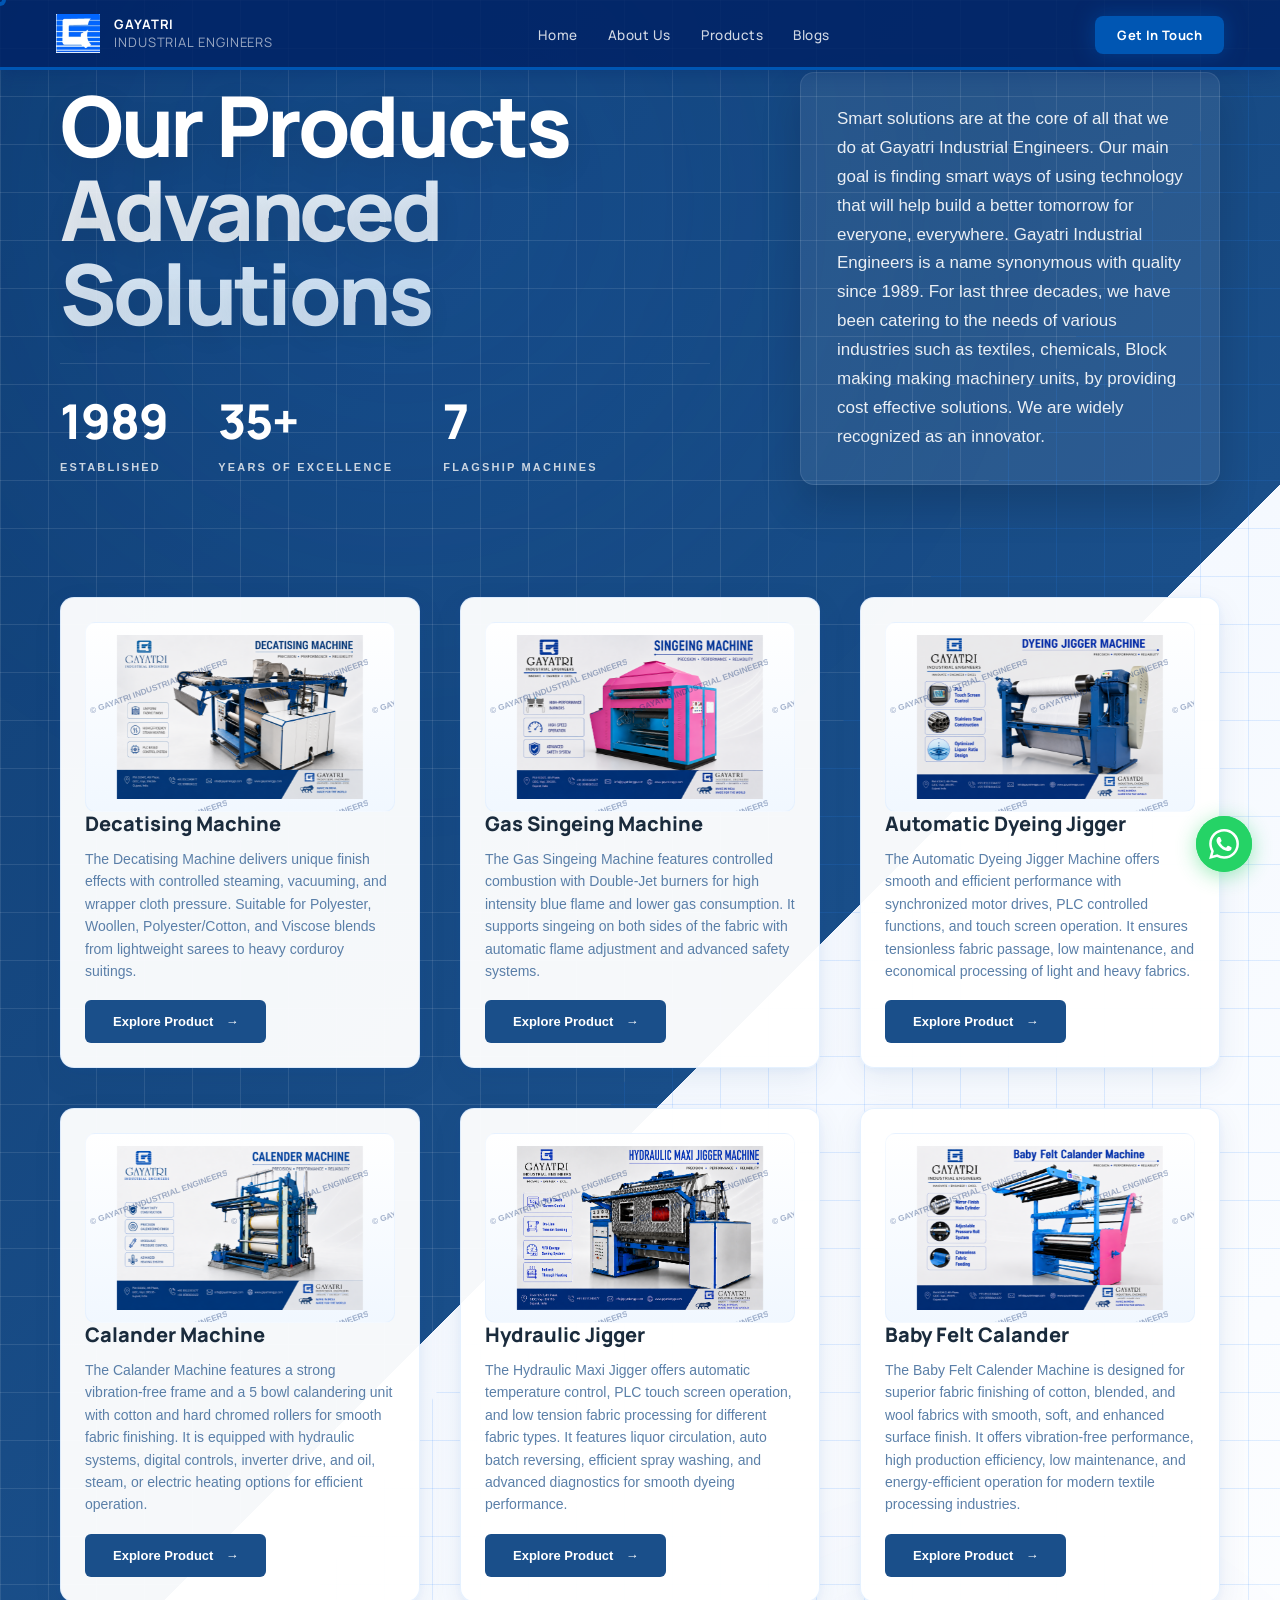
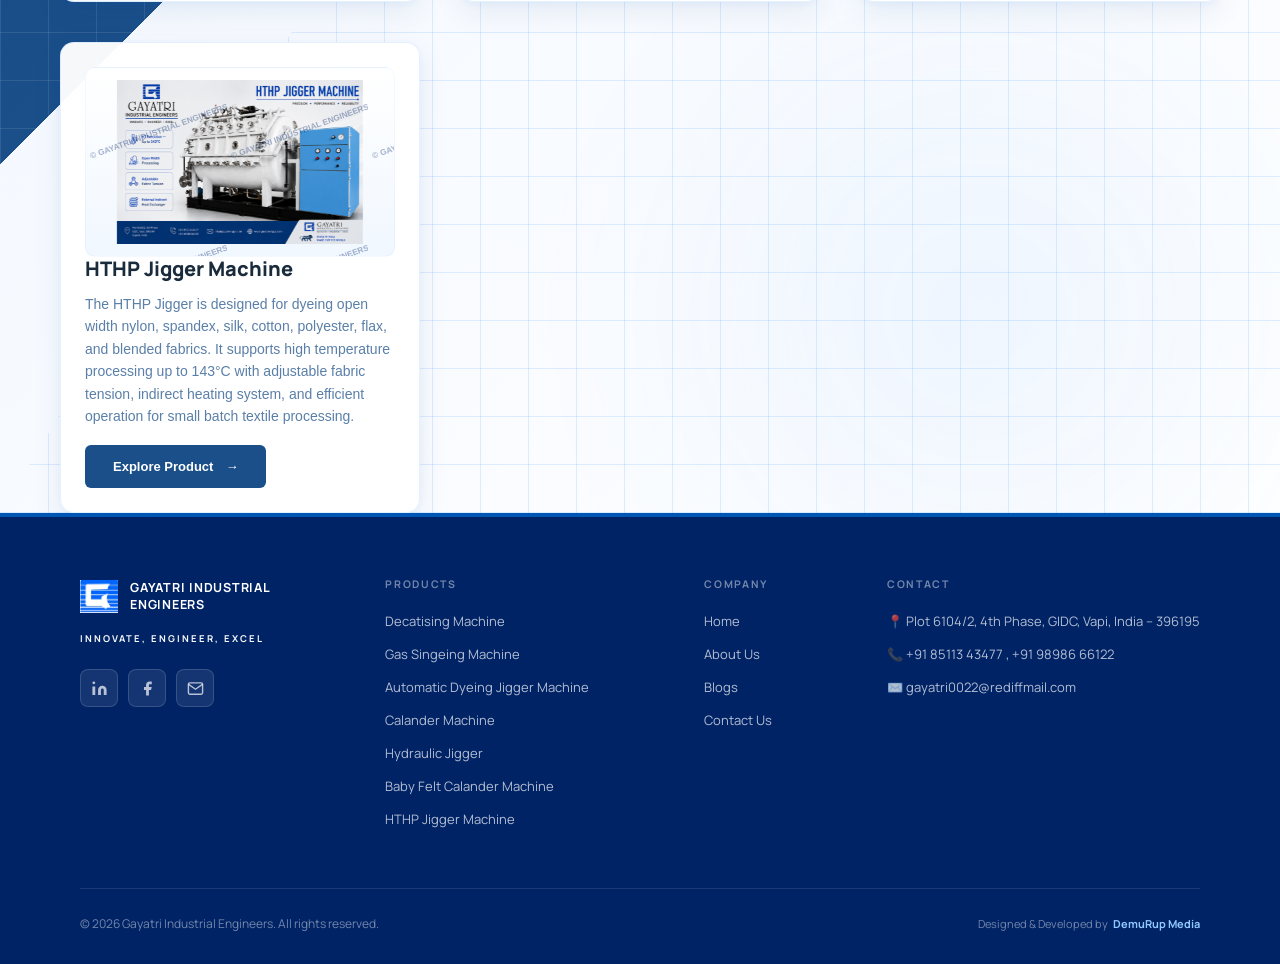
<file: product-section.html>
<!DOCTYPE html>
<html lang="en">

<head>
  <meta charset="UTF-8" />
  <meta name="viewport" content="width=device-width, initial-scale=1.0" />
  <title>Textile Finishing Machinery | Full Product Range - Gayatri</title>
  <meta name="description" content="Explore our complete range of textile finishing & processing machinery — decatising, singeing, calendering, jigger dyeing machines & more. View catalogue.">
  <meta name="keywords" content="textile finishing machinery">
  <meta name="robots" content="index, follow, max-image-preview:large, max-snippet:-1, max-video-preview:-1">
  <meta name="author" content="Gayatri Industrial Engineers">
  <meta name="publisher" content="Gayatri Industrial Engineers">
  <link rel="canonical" href="https://gayatriengs.com/product-section.html">
  <meta name="theme-color" content="#1a4f8a">
  <meta name="apple-mobile-web-app-status-bar-style" content="black-translucent">
  <meta name="apple-mobile-web-app-capable" content="yes">
  <link rel="icon" type="image/png" sizes="32x32" href="assets/favicon.png">
  <link rel="icon" type="image/png" sizes="16x16" href="assets/favicon.png">
  <link rel="apple-touch-icon" href="assets/favicon.png">
  <link rel="preconnect" href="https://fonts.googleapis.com" />
  <link rel="preconnect" href="https://fonts.gstatic.com" crossorigin />
  <link
    href="https://fonts.googleapis.com/css2?family=Playfair+Display:wght@400;600;700;900&family=Manrope:wght@300;400;500;600;700;800&display=swap"
    rel="stylesheet" />
  <link rel="stylesheet" href="style.css">

  <style>
    html {
      scroll-behavior: smooth;
    }

    @import url('https://fonts.googleapis.com/css2?family=Inter:wght@300;400;500;600;700&family=Manrope:wght@300;400;500;600;700;800&display=swap');

    html {
      scroll-behavior: smooth;
    }

    :root {
      --blue-600: #1a4f8a;
      --blue-500: #1e6abf;
      --blue-400: #2d8cff;
      --blue-300: #64abff;
      --blue-200: #a8d1ff;
      --blue-100: #dbeeff;
      --blue-50: #f0f7ff;
      --white: #ffffff;
      --text-main: #1a2b3c;
      --text-muted: #5a7fa8;
      --border-soft: rgba(45, 140, 255, 0.1);
      --card-shadow: 0 10px 40px -10px rgba(26, 79, 138, 0.05);
      --card-shadow-hover: 0 25px 60px -15px rgba(26, 79, 138, 0.1);
      --transition-fast: all 0.35s cubic-bezier(0.22, 1, 0.36, 1);
      --glass-bg: rgba(255, 255, 255, 0.6);
      --glass-border: rgba(255, 255, 255, 0.4);
    }

    /* ── High-Budget Split-Tone Background System ── */
    #gayatri-products {
      position: relative;
      background: #ffffff;
      padding: 0;
      /* Tightened natural spacing */
      overflow: hidden;
      font-family: 'Inter', sans-serif;
    }

    /* Dramatic Diagonal Split Layer */
    .gp-bg-split {
      position: absolute;
      inset: 0;
      background: linear-gradient(135deg,
          #0f3d73 0%,
          var(--blue-600) 52%,
          /* Increased blue zone for 2-column safety */
          #f5f9ff 52%,
          #ffffff 100%);
      z-index: 1;
      pointer-events: none !important;
    }

    /* Dual-Tone Engineering Grid */
    .gp-bg-grid-light,
    .gp-bg-grid-dark {
      position: absolute;
      inset: 0;
      pointer-events: none;
      z-index: 2;
    }

    .gp-bg-grid-light {
      background-image:
        linear-gradient(rgba(255, 255, 255, 0.10) 1px, transparent 1px),
        linear-gradient(90deg, rgba(255, 255, 255, 0.10) 1px, transparent 1px);
      background-size: 48px 48px;
      clip-path: polygon(0 0, 100% 0, 0 100%);
      will-change: transform;
      transform: translateZ(0);
    }

    .gp-bg-grid-dark {
      background-image:
        linear-gradient(rgba(45, 140, 255, 0.14) 1px, transparent 1px),
        linear-gradient(90deg, rgba(45, 140, 255, 0.14) 1px, transparent 1px);
      background-size: 48px 48px;
      clip-path: polygon(100% 0, 100% 100%, 0 100%);
      will-change: transform;
      transform: translateZ(0);
    }

    /* Cinematic Ambient Lighting */
    .gp-glow-orb {
      position: absolute;
      background: radial-gradient(circle, rgba(45, 140, 255, 0.2) 0%, transparent 70%);
      filter: blur(100px);
      z-index: 1;
      pointer-events: none;
      border-radius: 50%;
      will-change: transform;
      transform: translateZ(0);
    }

    .gp-orb--1 {
      width: 1200px;
      height: 1200px;
      top: -400px;
      left: -200px;
      opacity: 0.6;
    }

    .gp-orb--2 {
      width: 800px;
      height: 800px;
      bottom: -200px;
      right: -100px;
      opacity: 0.4;
    }

    .gp-container {
      position: relative;
      z-index: 10;
      max-width: 1440px;
      margin: 0 auto;
      padding: 0 60px;
    }

    /* ── Optimized Reveal Animation ── */
    .reveal-element {
      opacity: 0;
      transform: translateY(20px);
      transition: transform 0.8s cubic-bezier(0.22, 1, 0.36, 1), opacity 0.8s ease;
      will-change: transform, opacity;
      transform: translateZ(0);
      backface-visibility: hidden;
    }

    .reveal-element.reveal-visible {
      opacity: 1;
      transform: translateY(0);
    }

    /* ── Hero Layout & Alignment ── */
    .gp-hero-layout {
      display: flex;
      align-items: center;
      /* VITAL: Keeps right card centered with heading */
      justify-content: space-between;
      gap: 70px;
      padding-top: 72px;
      /* Tighter premium spacing */
      padding-bottom: 72px;
      margin-bottom: 40px;
      max-width: 1200px;
    }

    .gp-left-column {
      display: flex;
      flex-direction: column;
      gap: 28px;
      max-width: 650px;
      margin-top: 0;
      /* Prevents drooping */
    }

    .gp-hero-text {
      display: flex;
      flex-direction: column;
      gap: 16px;
    }

    .gp-eyebrow {
      font-size: 13px;
      font-weight: 800;
      letter-spacing: 3px;
      /* Premium letter spacing */
      text-transform: uppercase;
      color: #cbd5e1;
      /* Brighter premium silver tone */
      margin-bottom: 24px;
      display: flex;
      align-items: center;
      gap: 16px;
      text-shadow: 0 0 12px rgba(255, 255, 255, 0.08);
    }

    .gp-title {
      font-family: 'Manrope', sans-serif;
      font-size: clamp(48px, 8vw, 84px);
      font-weight: 800;
      line-height: 1;
      color: var(--white);
      /* Bold white on blue zone */
      letter-spacing: -0.04em;
      margin: 0;
      text-shadow: 0 10px 30px rgba(0, 0, 0, 0.1);
    }

    .gp-title span {
      background: linear-gradient(135deg, #ffffff 0%, var(--blue-100) 100%);
      -webkit-background-clip: text;
      -webkit-text-fill-color: transparent;
      opacity: 0.9;
    }

    .gp-description-card {
      background: rgba(255, 255, 255, 0.08);
      backdrop-filter: blur(12px);
      -webkit-backdrop-filter: blur(12px);
      border: 1px solid rgba(255, 255, 255, 0.1);
      border-radius: 14px;
      /* Sharper industrial corner */
      padding: 32px 36px;
      max-width: 420px;
      position: relative;
      z-index: 2;
      isolation: isolate;
      box-shadow: 0 20px 40px rgba(0, 0, 0, 0.15);
      transition: transform 0.35s ease, box-shadow 0.35s ease;
    }

    .gp-description-card:hover {
      transform: translateY(-5px);
      box-shadow: 0 30px 60px rgba(0, 0, 0, 0.2);
    }

    .gp-description {
      font-size: 17px;
      line-height: 1.7;
      color: var(--white);
      margin: 0;
      opacity: 0.9;
    }

    /* Premium Hero CTA */
    .gp-hero-cta {
      display: inline-flex;
      align-items: center;
      gap: 12px;
      font-size: 14px;
      font-weight: 700;
      color: var(--white);
      background: linear-gradient(135deg, var(--blue-400), var(--blue-600));
      padding: 14px 32px;
      border-radius: 6px;
      /* Precision tech corner */
      text-decoration: none;
      margin-top: 24px;
      /* Cinematic spacing above button */
      transition: transform 0.35s cubic-bezier(0.22, 1, 0.36, 1), box-shadow 0.3s ease, background 0.3s ease;
      box-shadow: 0 10px 25px rgba(45, 140, 255, 0.25);
    }

    .gp-hero-cta:hover {
      transform: translateY(-4px) scale(1.02);
      box-shadow: 0 15px 35px rgba(45, 140, 255, 0.4);
      background: linear-gradient(135deg, var(--blue-300), var(--blue-500));
    }

    /* ── Cursor & Interaction Fix ── */
    .gp-bg-mesh,
    .gp-bg-grid,
    .gp-glow-orb,
    .gp-card::before,
    .gp-card::after,
    .gp-grid::before,
    .gp-grid::after,
    .gp-background,
    .gp-glow,
    .gp-orb,
    .gp-gradient,
    .gp-mesh,
    .gp-overlay,
    .custom-cursor,
    .cursor-dot,
    .cursor-ring {
      pointer-events: none !important;
    }

    /* ── Stats ── */
    .gp-stats {
      display: flex;
      gap: 50px;
      margin-top: 0;
      padding-top: 24px;
      border-top: 1px solid rgba(255, 255, 255, 0.1);
    }

    .gp-stat-num {
      font-size: 48px;
      font-weight: 800;
      color: var(--white);
      font-family: 'Manrope', sans-serif;
      letter-spacing: -0.02em;
    }

    .gp-stat-label {
      font-size: 11px;
      letter-spacing: 0.2em;
      text-transform: uppercase;
      color: #cbd5e1;
      /* Premium readability */
      font-weight: 700;
      margin-top: 8px;
      display: block;
    }

    /* ── Grid ── */
    .gp-grid {
      display: grid;
      grid-template-columns: repeat(3, 1fr);
      gap: 40px;
    }

    /* ── Dramatic Luxury Card ── */
    .gp-card {
      background: rgba(255, 255, 255, 0.96);
      border: 1px solid rgba(45, 140, 255, 0.12);
      border-radius: 14px;
      padding: 24px 24px 24px !important;
      display: flex;
      flex-direction: column;
      justify-content: space-between;
      height: 100%;
      box-sizing: border-box;
      box-shadow:
        0 10px 30px rgba(15, 61, 115, 0.08),
        0 2px 8px rgba(45, 140, 255, 0.06);
      transition: transform 0.3s ease, box-shadow 0.3s ease, border-color 0.3s ease;
      position: relative;
      will-change: transform, opacity;
      transform: translateY(0) translateZ(0);
      backface-visibility: hidden;
      overflow: hidden;
      isolation: isolate;
    }

    /* Cinematic Spotlight Hover */
    .gp-card::before {
      content: '';
      position: absolute;
      inset: 0;
      background: radial-gradient(circle at center, rgba(45, 140, 255, 0.08) 0%, transparent 70%);
      opacity: 0;
      transition: opacity 0.3s ease;
      pointer-events: none !important;
      z-index: -1;
    }

    .gp-card:hover::before {
      opacity: 1;
    }

    /* Blue Rim Lighting */
    .gp-card::after {
      content: '';
      position: absolute;
      inset: 0;
      border-radius: inherit;
      padding: 2px;
      background: linear-gradient(135deg, var(--blue-400), transparent, var(--blue-600));
      -webkit-mask: linear-gradient(#fff 0 0) content-box, linear-gradient(#fff 0 0);
      mask: linear-gradient(#fff 0 0) content-box, linear-gradient(#fff 0 0);
      -webkit-mask-composite: xor;
      mask-composite: exclude;
      opacity: 0;
      transition: opacity 0.35s ease;
      pointer-events: none !important;
      z-index: 3;
    }

    .gp-card:hover::after {
      opacity: 1;
    }

    .gp-card:hover {
      transform: translateY(-8px);
      box-shadow:
        0 18px 40px rgba(15, 61, 115, 0.12),
        0 8px 18px rgba(45, 140, 255, 0.10);
      border-color: rgba(45, 140, 255, 0.3);
    }

    .gp-image-wrapper {
      width: 100%;
      height: 190px;
      display: flex;
      align-items: center;
      justify-content: center;
      padding: 12px;
      border-radius: 10px;
      background: linear-gradient(180deg,
          rgba(255, 255, 255, 0.95),
          rgba(240, 247, 255, 0.95));
      position: relative;
      overflow: hidden;
      border: 1px solid rgba(45, 140, 255, 0.05);
    }

    .gp-image-wrapper::before {
      content: "";
      position: absolute;
      inset: 15%;
      background: radial-gradient(circle, rgba(45, 140, 255, 0.12) 0%, transparent 70%);
      pointer-events: none !important;
      z-index: 1;
    }

    .gp-image-wrapper img {
      width: 100%;
      height: 100%;
      object-fit: contain;
      transform: scale(1) translateZ(0);
      transition: transform 0.3s ease;
      will-change: transform;
      position: relative;
      z-index: 2;
      backface-visibility: hidden;
      image-rendering: auto;
    }

    .gp-card:hover .gp-image-wrapper img {
      transform: scale(1.05);
    }

    .gp-info-wrapper {
      display: flex;
      flex-direction: column;
      flex: 1;
    }

    .gp-card-category {
      font-size: 10px;
      font-weight: 800;
      letter-spacing: 0.2em;
      text-transform: uppercase;
      color: var(--blue-400);
      margin-bottom: 12px;
    }

    .gp-card-title {
      font-family: 'Manrope', sans-serif;
      font-size: 20px;
      font-weight: 800;
      color: var(--text-main);
      margin: 0 0 12px 0;
      line-height: 1.2;
    }

    .gp-card-desc {
      font-size: 14px;
      line-height: 1.6;
      color: var(--text-muted);
      margin-bottom: 0;
      flex: 1;
    }

    .gp-btn-wrapper {
      margin-top: 18px;
    }

    .gp-card-btn {
      display: inline-flex;
      align-items: center;
      gap: 12px;
      font-size: 13px;
      font-weight: 700;
      color: var(--white);
      background: var(--blue-600);
      padding: 14px 28px;
      border-radius: 6px;
      text-decoration: none;
      align-self: flex-start;
      margin-bottom: 0;
      transition: transform 0.3s ease, background 0.3s ease;
    }

    .gp-card-btn:hover {
      background: var(--blue-500);
      transform: translateX(4px);
    }

    /* Staggered Delay */
    .gp-card:nth-child(1) {
      transition-delay: 0.05s;
    }

    .gp-card:nth-child(2) {
      transition-delay: 0.1s;
    }

    .gp-card:nth-child(3) {
      transition-delay: 0.15s;
    }

    .gp-card:nth-child(4) {
      transition-delay: 0.05s;
    }

    .gp-card:nth-child(5) {
      transition-delay: 0.1s;
    }

    .gp-card:nth-child(6) {
      transition-delay: 0.15s;
    }

    .gp-card:nth-child(7) {
      transition-delay: 0.1s;
    }

    /* ── Responsive Optimization ── */
    @media (max-width: 1024px) {
      .gp-grid {
        grid-template-columns: repeat(2, 1fr);
        gap: 32px;
      }

      .gp-hero-layout {
        flex-direction: column;
        text-align: center;
        gap: 40px;
      }

      .gp-container {
        padding: 0 36px;
      }

      .gp-image-wrapper {
        height: 180px;
      }

      #gayatri-products {
        padding: 80px 0;
      }
    }

    @media (max-width: 768px) {
      .gp-stats {
        flex-direction: row;
        justify-content: space-around;
        gap: 20px;
        flex-wrap: wrap;
      }

      .gp-card {
        padding: 24px 20px !important;
        border-radius: 14px;
        height: auto;
      }

      .gp-image-wrapper {
        height: 170px;
      }

      .gp-bg-grid {
        background-size: 32px 32px;
      }

      .gp-glow-orb {
        display: none;
      }

      .gp-container {
        padding: 0 24px !important;
      }
    }

    @media (max-width: 640px) {
      .gp-grid {
        grid-template-columns: 1fr;
        gap: 24px;
      }

      .gp-container {
        padding: 0 20px !important;
        box-sizing: border-box;
      }

      .gp-hero-layout,
      .gp-left-column,
      .gp-hero-section,
      #gayatri-products {
        height: auto !important;
        min-height: unset !important;
        padding-top: 40px !important;
        padding-bottom: 40px !important;
        justify-content: flex-start !important;
        gap: 24px !important;
      }

      .gp-eyebrow {
        margin-bottom: 12px !important;
      }

      .gp-title {
        font-size: clamp(28px, 7.5vw, 42px) !important;
        line-height: 1.15 !important;
        text-align: center;
        text-shadow: 0 4px 10px rgba(0, 0, 0, 0.2) !important;
      }

      .gp-stats {
        display: flex !important;
        flex-direction: row !important;
        justify-content: space-around !important;
        gap: 12px !important;
        width: 100%;
        margin-top: 16px !important;
      }

      .gp-stat-num {
        font-size: clamp(22px, 6vw, 32px) !important;
      }

      .gp-stat-label {
        font-size: 10px !important;
      }
    }

    @media (max-width: 375px) {
      .gp-container {
        padding: 0 14px !important;
      }

      .gp-card {
        padding: 20px 14px !important;
      }

      .gp-card-btn {
        width: 100%;
        justify-content: center;
        text-align: center;
      }
    }
  </style>


</head>

<body>

  <!-- ═══════════════════════════════════════
       SMART NAVBAR
  ═══════════════════════════════════════ -->
  <nav id="navbar" role="navigation" aria-label="Main navigation">

    <div class="nav-logo">
      <a href="index.html">
        <div class="nav-logo-icon">
          <img src="Gayatri logo.png" alt="Gayatri Logo" class="logo-img">
        </div>
      </a>
      <a href="index.html">
        <div class="nav-logo-text">
          Gayatri<br><span>Industrial Engineers</span>
        </div>
      </a>
    </div>

    <ul class="nav-links">
      <li><a href="index.html">Home</a></li>
      <li><a href="gayatri-about-gallery.html">About Us</a></li>
      <li><a href="product-section.html">Products</a></li>

      <!-- <li><a href="gallery.html">Gallery</a></li> -->
      <li><a href="blog.html">Blogs</a></li>
    </ul>


    <div class="nav-cta-wrap">
      <a href="contact.html" class="nav-cta">Get In Touch</a>
    </div>

    <button class="hamburger" id="hamburger" aria-label="Toggle menu" aria-expanded="false">
      <span></span><span></span><span></span>
    </button>
  </nav>

  <!-- Mobile menu -->
  <div class="mobile-menu" id="mobileMenu" role="navigation">
    <a href="index.html">Home</a>
    <a href="gayatri-about-gallery.html">About Us</a>
    <a href="product-section.html">Products</a>
    <!-- <a href="gallery.html">Gallery</a> -->
    <a href="blog.html">Blogs</a>
    <a href="contact.html" class="mobile-cta">Get In Touch</a>
  </div>

  <!-- ═══════════════════════════════════════
       Products section
  ═══════════════════════════════════════ -->


  <section id="gayatri-products">
    <div class="gp-bg-split"></div>
    <div class="gp-bg-grid-light"></div>
    <div class="gp-bg-grid-dark"></div>
    <div class="gp-glow-orb gp-orb--1"></div>
    <div class="gp-glow-orb gp-orb--2"></div>

    <div class="gp-container">

      <!-- Hero Layout -->
      <div class="gp-hero-layout reveal-element">
        <div class="gp-left-column">
          <div class="gp-hero-text">
            <!-- <div class="gp-eyebrow">Advanced Industrial Solutions</div> -->
            <h1 class="gp-title">Our Products <span>Advanced Solutions</span></h1>
          </div>

          <!-- Heritage Stats Grouped with Heading -->
          <div class="gp-stats">
            <div class="gp-stat">
              <span class="gp-stat-num">1989</span>
              <span class="gp-stat-label">Established</span>
            </div>
            <div class="gp-stat">
              <span class="gp-stat-num">35+</span>
              <span class="gp-stat-label">Years of Excellence
              </span>
            </div>
            <div class="gp-stat">
              <span class="gp-stat-num">7</span>
              <span class="gp-stat-label">Flagship Machines</span>
            </div>
          </div>
        </div>

        <div class="gp-description-card">
          <p class="gp-description">
            Smart solutions are at the core of all that we do at Gayatri Industrial Engineers. Our main goal is finding
            smart ways of using technology that will help build a better tomorrow for everyone, everywhere. Gayatri
            Industrial Engineers is a name synonymous with quality since 1989. For last three decades, we have been
            catering to the needs of various industries such as textiles, chemicals, Block making making machinery
            units, by providing cost effective solutions. We are widely recognized as an innovator.
          </p>
        </div>
      </div>

      <!-- Product Showcase Grid -->
      <div class="gp-grid">

        <!-- Decatising Machine -->
        <div class="gp-card reveal-element">
          <div class="gp-image-wrapper">
            <img src="Decatising Machine/DECAAA.png" alt="Decatising Machine" loading="lazy">
          </div>
          <div class="gp-card-content">
            <div class="gp-info-wrapper">

              <h1 class="gp-card-title">Decatising Machine</h1>
              <p class="gp-card-desc">The Decatising Machine delivers unique finish effects with controlled steaming,
                vacuuming, and wrapper cloth pressure. Suitable for Polyester, Woollen, Polyester/Cotton, and Viscose
                blends from lightweight sarees to heavy corduroy suitings.

              </p>
            </div>
            <div class="gp-btn-wrapper">
              <a href="decatising-machine.html" class="gp-card-btn">Explore Product <i class="gp-btn-arrow">→</i></a>
            </div>
          </div>
        </div>

        <!-- Gas Singeing Machine -->
        <div class="gp-card reveal-element">
          <div class="gp-image-wrapper">
            <img src="Gas Singeing Machine/SINGEING 12.png" alt="Gas Singeing Machine" loading="lazy">
          </div>
          <div class="gp-card-content">
            <div class="gp-info-wrapper">

              <h1 class="gp-card-title">Gas Singeing Machine</h1>
              <p class="gp-card-desc">The Gas Singeing Machine features controlled combustion with Double-Jet burners
                for high intensity blue flame and lower gas consumption. It supports singeing on both sides of the
                fabric with automatic flame adjustment and advanced safety systems.
              </p>
            </div>
            <div class="gp-btn-wrapper">
              <a href="gas-singeing-machine.html" class="gp-card-btn">Explore Product <i class="gp-btn-arrow">→</i></a>
            </div>
          </div>
        </div>

        <!-- Automatic Dyeing Jigger -->
        <div class="gp-card reveal-element">
          <div class="gp-image-wrapper">
            <img src="Automatic Dyeing Jigger Machine/jigger 1.png" alt="Automatic Dyeing Jigger Machine"
              loading="lazy">
          </div>
          <div class="gp-card-content">
            <div class="gp-info-wrapper">

              <h1 class="gp-card-title">Automatic Dyeing Jigger</h1>
              <p class="gp-card-desc"> The Automatic Dyeing Jigger Machine offers smooth and efficient performance with
                synchronized motor drives, PLC controlled functions, and touch screen operation. It ensures tensionless
                fabric passage, low maintenance, and economical processing of light and heavy fabrics.

              </p>
            </div>
            <div class="gp-btn-wrapper">
              <a href="dyeing-jigger-machine.html" class="gp-card-btn">Explore Product <i class="gp-btn-arrow">→</i></a>
            </div>
          </div>
        </div>

        <!-- Calander Machine -->
        <div class="gp-card reveal-element">
          <div class="gp-image-wrapper">
            <img src="Calander Machine/CALENDERR.png" alt="Calander Machine" loading="lazy">
          </div>
          <div class="gp-card-content">
            <div class="gp-info-wrapper">

              <h1 class="gp-card-title">Calander Machine</h1>
              <p class="gp-card-desc">The Calander Machine features a strong vibration-free frame and a 5 bowl
                calandering unit with cotton and hard chromed rollers for smooth fabric finishing. It is equipped with
                hydraulic systems, digital controls, inverter drive, and oil, steam, or electric heating options for
                efficient operation.

              </p>
            </div>
            <div class="gp-btn-wrapper">
              <a href="calander-machine.html" class="gp-card-btn">Explore Product <i class="gp-btn-arrow">→</i></a>
            </div>
          </div>
        </div>

        <!-- Hydraulic Jigger -->
        <div class="gp-card reveal-element">
          <div class="gp-image-wrapper">
            <img src="Hydraulic Jigger/Hydraulic 1.png" alt="Hydraulic Jigger" loading="lazy">
          </div>
          <div class="gp-card-content">
            <div class="gp-info-wrapper">

              <h1 class="gp-card-title">Hydraulic Jigger</h1>
              <p class="gp-card-desc">The Hydraulic Maxi Jigger offers automatic temperature control, PLC touch screen
                operation, and low tension fabric processing for different fabric types. It features liquor circulation,
                auto batch reversing, efficient spray washing, and advanced diagnostics for smooth dyeing performance.
              </p>
            </div>
            <div class="gp-btn-wrapper">
              <a href="hydraulic-jigger-machine.html" class="gp-card-btn">Explore Product <i
                  class="gp-btn-arrow">→</i></a>
            </div>
          </div>
        </div>

        <!-- Baby Felt Calander -->
        <div class="gp-card reveal-element">
          <div class="gp-image-wrapper">
            <img src="Baby Felt calander/Baby Felt Calander.png" alt="Baby Felt Calander Machine" loading="lazy">
          </div>
          <div class="gp-card-content">
            <div class="gp-info-wrapper">

              <h1 class="gp-card-title">Baby Felt Calander</h1>
              <p class="gp-card-desc">The Baby Felt Calender Machine is designed for superior fabric finishing of
                cotton, blended, and wool fabrics with smooth, soft, and enhanced surface finish. It offers
                vibration-free performance, high production efficiency, low maintenance, and energy-efficient operation
                for modern textile processing industries.
              </p>
            </div>
            <div class="gp-btn-wrapper">
              <a href="baby-felt-calander.html" class="gp-card-btn">Explore Product <i class="gp-btn-arrow">→</i></a>
            </div>
          </div>
        </div>

        <!-- HTHP Jigger Machine -->
        <div class="gp-card reveal-element">
          <div class="gp-image-wrapper">
            <img src="HTHP Jigger/HTHP 1st.png" alt="HTHP Jigger Machine" loading="lazy">
          </div>
          <div class="gp-card-content">
            <div class="gp-info-wrapper">

              <h1 class="gp-card-title">HTHP Jigger Machine</h1>
              <p class="gp-card-desc">The HTHP Jigger is designed for dyeing open width nylon, spandex, silk, cotton,
                polyester, flax, and blended fabrics. It supports high temperature processing up to 143°C with
                adjustable fabric tension, indirect heating system, and efficient operation for small batch textile
                processing.
              </p>
            </div>
            <div class="gp-btn-wrapper">
              <a href="hthp-jigger-machine.html" class="gp-card-btn">Explore Product <i class="gp-btn-arrow">→</i></a>
            </div>
          </div>
        </div>

      </div><!-- /grid -->

    </div>
  </section>

  <script>
    // Unique Observer for Gayatri Products
    const gpRevealObserver = new IntersectionObserver((entries) => {
      entries.forEach(entry => {
        if (entry.isIntersecting) {
          window.requestAnimationFrame(() => {
            entry.target.classList.add('reveal-visible');
          });
          gpRevealObserver.unobserve(entry.target);
        }
      });
    }, { threshold: 0.12 });

    document.querySelectorAll('.reveal-element').forEach(el => gpRevealObserver.observe(el));

    // High-Performance Parallax
    let ticking = false;
    const isMobile = window.innerWidth < 768;

    const updateParallax = () => {
      if (isMobile) {
        ticking = false;
        return;
      }

      const scrolled = window.pageYOffset;
      const gridLight = document.querySelector('.gp-bg-grid-light');
      const gridDark = document.querySelector('.gp-bg-grid-dark');
      const orb1 = document.querySelector('.gp-orb--1');
      const orb2 = document.querySelector('.gp-orb--2');

      // Optimized Parallax Intensity
      if (gridLight) gridLight.style.transform = `translate3d(0, ${scrolled * 0.04}px, 0)`;
      if (gridDark) gridDark.style.transform = `translate3d(0, ${scrolled * 0.04}px, 0)`;
      if (orb1) orb1.style.transform = `translate3d(0, ${scrolled * 0.06}px, 0)`;
      if (orb2) orb2.style.transform = `translate3d(0, ${scrolled * -0.04}px, 0)`;

      ticking = false;
    };

    window.addEventListener('scroll', () => {
      if (!ticking) {
        window.requestAnimationFrame(updateParallax);
        ticking = true;
      }
    }, { passive: true });
  </script>

  <!-- ═══════════════════════════════════════
       FOOTER
  ═══════════════════════════════════════ -->
  <footer id="footer">
    <div class="footer-top">
      <div class="footer-brand">
        <div class="footer-logo">
          <div class="footer-logo-icon"><img src="Gayatri logo.png" alt=""></div>
          <div class="footer-logo-text">Gayatri Industrial<br>Engineers</div>
        </div>
        <p class="footer-motto">Innovate, Engineer, Excel</p>
        <div class="footer-social">
          <a href="https://www.linkedin.com/in/dhruv-sharma-309b3b1a4/" target="_blank" rel="noopener noreferrer"
            class="social-btn" title="LinkedIn" aria-label="LinkedIn">
            <svg width="17" height="17" viewBox="0 0 24 24" fill="currentColor">
              <path d="M16 8a6 6 0 016 6v7h-4v-7a2 2 0 00-2-2 2 2 0 00-2 2v7h-4v-7a6 6 0 016-6zM2 9h4v12H2z" />
              <circle cx="4" cy="4" r="2" />
            </svg>
          </a>
          <a href="https://www.facebook.com/profile.php?id=61574865483459" target="_blank" rel="noopener noreferrer"
            class="social-btn" title="Facebook" aria-label="Facebook">
            <svg width="17" height="17" viewBox="0 0 24 24" fill="currentColor">
              <path d="M18 2h-3a5 5 0 00-5 5v3H7v4h3v8h4v-8h3l1-4h-4V7a1 1 0 011-1h3z" />
            </svg>
          </a>
          <a href="mailto:gayatri0022@rediffmail.com" class="social-btn" title="Email" aria-label="Email">
            <svg width="17" height="17" viewBox="0 0 24 24" fill="none" stroke="currentColor" stroke-width="2">
              <path d="M4 4h16c1.1 0 2 .9 2 2v12c0 1.1-.9 2-2 2H4c-1.1 0-2-.9-2-2V6c0-1.1.9-2 2-2z" />
              <polyline points="22,6 12,13 2,6" />
            </svg>
          </a>
        </div>
      </div>
      <div class="footer-links-col">
        <h4>Products</h4>
        <ul>
          <li><a href="decatising-machine.html">Decatising Machine</a></li>
          <li><a href="gas-singeing-machine.html">Gas Singeing Machine</a></li>
          <li><a href="dyeing-jigger-machine.html">Automatic Dyeing Jigger Machine</a></li>
          <li><a href="calander-machine.html">Calander Machine</a></li>
          <li><a href="hydraulic-jigger-machine.html">Hydraulic Jigger</a></li>
          <li><a href="baby-felt-calander.html">Baby Felt Calander Machine</a></li>
          <li><a href="hthp-jigger-machine.html">HTHP Jigger Machine</a></li>

        </ul>
      </div>
      <div class="footer-links-col">
        <h4>Company</h4>
        <ul>
          <li><a href="index.html">Home</a></li>
          <li><a href="gayatri-about-gallery.html">About Us</a></li>
          <!-- <li><a href="gallery.html">Gallery</a></li> -->
          <li><a href="blog.html">Blogs</a></li>
          <li><a href="contact.html">Contact Us</a></li>
        </ul>
      </div>
      <div class="footer-links-col">
        <h4>Contact</h4>
        <ul>
          <li><a href="https://maps.google.com/?q=Plot+6104/2,+4th+Phase,+GIDC,+Vapi,+India+396195" target="_blank"
              rel="noopener noreferrer">📍 Plot 6104/2, 4th Phase, GIDC, Vapi, India – 396195</a></li>
          <li><a href="tel:+918511343477">📞 +91 85113 43477 , +91 98986 66122</a></li>
          <li><a href="mailto:gayatri0022@rediffmail.com">✉️ gayatri0022@rediffmail.com</a></li>
        </ul>
      </div>
    </div>
    <div class="footer-bottom">
      <p>© 2026 Gayatri Industrial Engineers. All rights reserved.</p>
      <div class="footer-badge">Designed & Developed by <span><a href="https://demurup.com/" target="_blank">DemuRup Media</a></span></div>
    </div>
  </footer>

  <!-- ═══════════════════════════════════════
       WHATSAPP FLOATING BUTTON
  ═══════════════════════════════════════ -->
  <a href="https://wa.me/918511343477" id="whatsapp-btn" target="_blank" rel="noopener noreferrer"
    aria-label="Chat on WhatsApp">
    <!-- Official WhatsApp path -->
    <svg viewBox="0 0 24 24" xmlns="http://www.w3.org/2000/svg">
      <path
        d="M17.472 14.382c-.297-.149-1.758-.867-2.03-.967-.273-.099-.471-.148-.67.15-.197.297-.767.966-.94 1.164-.173.199-.347.223-.644.075-.297-.15-1.255-.463-2.39-1.475-.883-.788-1.48-1.761-1.653-2.059-.173-.297-.018-.458.13-.606.134-.133.298-.347.446-.52.149-.174.198-.298.298-.497.099-.198.05-.371-.025-.52-.075-.149-.669-1.612-.916-2.207-.242-.579-.487-.5-.669-.51-.173-.008-.371-.01-.57-.01-.198 0-.52.074-.792.372-.272.297-1.04 1.016-1.04 2.479 0 1.462 1.065 2.875 1.213 3.074.149.198 2.096 3.2 5.077 4.487.709.306 1.262.489 1.694.625.712.227 1.36.195 1.871.118.571-.085 1.758-.719 2.006-1.413.248-.694.248-1.289.173-1.413-.074-.124-.272-.198-.57-.347m-5.421 7.403h-.004a9.87 9.87 0 01-5.031-1.378l-.361-.214-3.741.982.998-3.648-.235-.374a9.86 9.86 0 01-1.51-5.26c.001-5.45 4.436-9.884 9.888-9.884 2.64 0 5.122 1.03 6.988 2.898a9.825 9.825 0 012.893 6.994c-.003 5.45-4.437 9.884-9.885 9.884m8.413-18.297A11.815 11.815 0 0012.05 0C5.495 0 .16 5.335.157 11.892c0 2.096.547 4.142 1.588 5.945L.057 24l6.305-1.654a11.882 11.882 0 005.683 1.448h.005c6.554 0 11.89-5.335 11.893-11.893a11.821 11.821 0 00-3.48-8.413z" />
    </svg>
  </a>

  <!-- ═══════════════════════════════════════
       JAVASCRIPT
  ═══════════════════════════════════════ -->
  <!-- ─ Custom cursor ─ -->
  <div id="cursor"></div>
  <div id="cursor-dot"></div>

  <script src="script.js"></script>
</body>

</html>
</file>
<file: style.css>
/* ═══════════════════════════════════════
       DESIGN TOKENS — 50/50 White / Royal Blue
    ═══════════════════════════════════════ */
:root {
  /* Brand blues */
  --royal: #002366;
  /* Royal Blue  — nav, footer, headings   */
  --electric: #0056B3;
  /* Electric Blue — CTAs, highlights       */
  --electric-h: #004494;
  /* Electric hover state                   */
  --electric-glow: rgba(0, 86, 179, .3);

  /* Neutrals */
  --white: #FFFFFF;
  --off-white: #F5F7FA;
  /* Section backgrounds                    */
  --body-text: #1A1F2E;
  /* Dark text on white backgrounds         */
  --muted-text: #4A5568;
  /* Secondary paragraphs                   */
  --border: rgba(0, 35, 102, .12);

  /* Accent on dark (parallax, progress bar) */
  --accent-light: #5B9BD5;

  --nav-h: 70px;
}

*,
*::before,
*::after {
  box-sizing: border-box;
  margin: 0;
  padding: 0;
}

html {
  scroll-behavior: smooth;
  -webkit-font-smoothing: antialiased;
  -moz-osx-font-smoothing: grayscale;
  text-rendering: optimizeLegibility;
}

body {
  font-family: 'Manrope', sans-serif;
  background: var(--white);
  color: var(--body-text);
  overflow-x: hidden;
  cursor: none;
  padding-top: env(safe-area-inset-top);
  animation: pageFade 0.5s ease;
}

@keyframes pageFade {
  from {
    opacity: 0;
  }

  to {
    opacity: 1;
  }
}

img {
  display: block;
  max-width: 100%;
}

a {
  text-decoration: none;
  color: inherit;
}

/* ═══════════════════════════════════════
       CUSTOM CURSOR
    ═══════════════════════════════════════ */
#cursor {
  width: 12px;
  height: 12px;
  background: var(--electric);
  border-radius: 50%;
  position: fixed;
  top: 0;
  left: 0;
  pointer-events: none !important;
  z-index: 999999;
  transform: translate(-50%, -50%);
  transition: transform 0.15s ease, width 0.2s ease, height 0.2s ease, background 0.2s ease;
  will-change: transform, width, height;
}

#cursor.hover {
  width: 44px;
  height: 44px;
  background: rgba(0, 86, 179, .22);
  border: 2px solid var(--electric);
}

#cursor-dot {
  width: 4px;
  height: 4px;
  background: var(--royal);
  border-radius: 50%;
  position: fixed;
  top: 0;
  left: 0;
  pointer-events: none !important;
  z-index: 1000000;
  transform: translate(-50%, -50%);
  transition: transform 0.1s ease;
}

/* Mobile Optimization: Disable custom cursor on touch devices */
@media (hover: none) and (pointer: coarse) {

  #cursor,
  #cursor-dot {
    display: none !important;
  }

  body {
    cursor: auto !important;
  }
}

/* ═══════════════════════════════════════
       SMART NAVBAR  — Royal Blue, hide-on-down
    ═══════════════════════════════════════ */
#navbar {
  position: fixed;
  top: 0;
  left: 0;
  right: 0;
  z-index: 1000;
  height: var(--nav-h);
  padding: 0 56px;
  display: flex;
  align-items: center;
  justify-content: space-between;
  background: color-mix(in srgb, var(--royal), transparent 15%);
  border-bottom: 3px solid var(--electric);
  transition: transform .4s cubic-bezier(.4, 0, .2, 1), box-shadow .35s;
  box-shadow: 0 2px 20px rgba(0, 35, 102, .35);
}

#navbar.nav-hidden {
  transform: translateY(-100%);
}

#navbar.nav-scrolled {
  box-shadow: 0 4px 28px rgba(0, 35, 102, .5);
}

/* Logo */
.nav-logo {
  display: flex;
  align-items: center;
  gap: 14px;
  flex-shrink: 0;
}

.nav-logo-icon {
  width: 44px;
  height: 44px;
  /* background: var(--electric); border-radius: 10px; */
  display: flex;
  align-items: center;
  justify-content: center;
  font-family: 'Playfair Display', serif;
  font-size: 22px;
  font-weight: 700;
  color: #fff;
  /* box-shadow: 0 0 18px rgba(0,86,179,.6); flex-shrink: 0; */
}

.nav-logo-text {
  font-size: 13px;
  font-weight: 700;
  letter-spacing: .07em;
  text-transform: uppercase;
  line-height: 1.35;
  color: #fff;
}

.nav-logo-text span {
  color: rgba(255, 255, 255, .6);
  font-weight: 400;
}

/* Desktop links */
.nav-links {
  display: flex;
  align-items: center;
  gap: 30px;
  list-style: none;
}

.nav-links li {
  position: relative;
}

.nav-links>li>a {
  font-size: 13.5px;
  font-weight: 500;
  color: rgba(255, 255, 255, .82);
  letter-spacing: .04em;
  white-space: nowrap;
  transition: color .2s;
}

.nav-links>li>a:hover {
  color: #fff;
}

.nav-links>li>a::after {
  content: '';
  position: absolute;
  bottom: -4px;
  left: 0;
  right: 0;
  height: 2px;
  background: var(--electric);
  transform: scaleX(0);
  transform-origin: left;
  transition: transform .25s;
}

.nav-links>li>a:hover::after {
  transform: scaleX(1);
}

/* Products dropdown */
.nav-dropdown {
  position: relative;
}

.nav-dropdown-toggle {
  display: flex;
  align-items: center;
  gap: 4px;
  cursor: none;
}

.nav-dropdown-toggle svg {
  width: 13px;
  height: 13px;
  transition: transform .2s;
}

.nav-dropdown:hover .nav-dropdown-toggle svg {
  transform: rotate(180deg);
}

.dropdown-menu {
  position: absolute;
  top: calc(100% + 18px);
  left: 50%;
  transform: translateX(-50%) translateY(8px);
  background: var(--royal);
  border: 1px solid rgba(255, 255, 255, .15);
  border-top: 3px solid var(--electric);
  border-radius: 12px;
  padding: 8px;
  min-width: 230px;
  backdrop-filter: blur(12px);
  opacity: 0;
  pointer-events: none;
  transition: opacity .22s, transform .22s;
  box-shadow: 0 12px 40px rgba(0, 35, 102, .5);
}

.nav-dropdown:hover .dropdown-menu {
  opacity: 1;
  pointer-events: all;
  transform: translateX(-50%) translateY(0);
}

.dropdown-menu li {
  list-style: none;
}

.dropdown-menu a {
  display: block;
  padding: 10px 16px;
  font-size: 13px;
  color: rgba(255, 255, 255, .8);
  border-radius: 6px;
  transition: background .15s, color .15s;
}

.dropdown-menu a:hover {
  background: var(--electric);
  color: #fff;
}

/* Nav CTA */
.nav-cta {
  background: var(--electric) !important;
  color: #fff !important;
  padding: 10px 22px;
  border-radius: 8px;
  font-size: 13px !important;
  font-weight: 700 !important;
  letter-spacing: .03em;
  box-shadow: 0 0 20px rgba(0, 86, 179, .5);
  white-space: nowrap;
  transition: background .2s, box-shadow .2s, transform .15s !important;
}

.nav-cta:hover {
  background: var(--electric-h) !important;
  box-shadow: 0 0 32px rgba(0, 86, 179, .75) !important;
  transform: translateY(-1px) !important;
}

.nav-cta::after {
  display: none !important;
}

/* Hamburger */
.hamburger {
  display: none;
  flex-direction: column;
  gap: 5px;
  cursor: none;
  padding: 4px;
  background: none;
  border: none;
}

.hamburger span {
  display: block;
  width: 24px;
  height: 2px;
  background: #fff;
  border-radius: 2px;
  transition: all .3s;
}

.hamburger.open span:nth-child(1) {
  transform: translateY(7px) rotate(45deg);
}

.hamburger.open span:nth-child(2) {
  opacity: 0;
}

.hamburger.open span:nth-child(3) {
  transform: translateY(-7px) rotate(-45deg);
}

/* Mobile menu */
.mobile-menu {
  display: none;
  position: fixed;
  top: var(--nav-h);
  left: 0;
  right: 0;
  background: var(--royal);
  border-bottom: 3px solid var(--electric);
  z-index: 998;
  flex-direction: column;
  padding: 20px 28px 28px;
  gap: 2px;
  opacity: 0;
  pointer-events: none;
  transition: opacity .28s ease;
  box-shadow: 0 8px 24px rgba(0, 35, 102, .5);
}

.mobile-menu.open {
  display: flex;
  opacity: 1;
  pointer-events: all;
}

.mobile-menu a {
  font-size: 15px;
  font-weight: 500;
  color: rgba(255, 255, 255, .82);
  padding: 13px 0;
  border-bottom: 1px solid rgba(255, 255, 255, .08);
}

.mobile-menu a:last-child {
  border-bottom: none;
}

.mobile-cta {
  background: var(--electric);
  color: #fff !important;
  text-align: center;
  border-radius: 8px;
  margin-top: 14px;
  padding: 14px !important;
  border-bottom: none !important;
  font-weight: 700 !important;
}

/* ═══════════════════════════════════════
       AWARDS MARQUEE STRIP  — Royal Blue BG
       Sits immediately after navbar (before hero)
    ═══════════════════════════════════════ */
#awards-marquee {
  width: 100%;
  background: var(--royal);
  padding: 14px 0;
  overflow: hidden;
  position: relative;
  z-index: 5;
  border-bottom: 2px solid var(--electric);
}

.marquee-track {
  display: flex;
  gap: 0;
  animation: marqueeScroll 28s linear infinite;
  width: max-content;
}

/* Pause on hover */
#awards-marquee:hover .marquee-track {
  animation-play-state: paused;
}

@keyframes marqueeScroll {
  from {
    transform: translateX(0);
  }

  to {
    transform: translateX(-50%);
  }
}

.marquee-item {
  display: inline-flex;
  align-items: center;
  gap: 12px;
  padding: 0 52px;
  white-space: nowrap;
}

.marquee-item-icon {
  font-size: 18px;
  flex-shrink: 0;
}

.marquee-item-text {
  font-size: 13px;
  font-weight: 700;
  color: #fff;
  letter-spacing: .06em;
  text-transform: uppercase;
}

.marquee-sep {
  display: inline-flex;
  align-items: center;
  padding: 0 12px;
  color: rgba(255, 255, 255, .3);
  font-size: 20px;
  font-weight: 100;

}

/* ═══════════════════════════════════════
       HERO — FULL-SCREEN VIDEO, 100% CLEAR
    ═══════════════════════════════════════ */
/* ===================================================
   STABLE HERO SLIDER SECTION (DESKTOP)
   =================================================== */
#hero {
  position: relative;
  width: 100%;
  height: 600px;
  /* Restores your perfect desktop presentation height */
  overflow: hidden;
  background-color: #ffffff;

  /* FIX: Shifts the entire hero section cleanly right below the fixed desktop navbar layout */
  margin-top: 80px;
  /* Adjust this to 70px or 75px if you see a tiny white space line, to match your header perfectly */
}

.hero-slider {
  position: absolute;
  top: 0;
  left: 0;
  width: 100%;
  height: 100%;
  z-index: 1;
}

.hero-slider .slide {
  position: absolute;
  top: 0;
  left: 0;
  width: 100%;
  height: 100%;
  background-size: contain;
  /* Keeps the entire banner 100% visible with zero cropping */
  background-position: center center;
  background-repeat: no-repeat;
  opacity: 0;
  transition: opacity 1s ease-in-out;
}

.hero-slider .slide.active {
  opacity: 1;
}

/* ===================================================
   RESPONSIVE OVERLAP FIX (MOBILE ONLY)
   =================================================== */
@media (max-width: 768px) {
  #hero {
    width: 100%;
    /* Let the height adjust completely dynamically based on the mobile device width */
    height: auto;
    aspect-ratio: 1920 / 900;
    /* This forces the box to be the exact shape of your banner */
    margin-top: 70px;
    /* Keeps it perfectly below the mobile navbar */
    position: relative;
    overflow: hidden;
  }

  .hero-slider {
    position: absolute;
    top: 0;
    left: 0;
    width: 100%;
    height: 100%;
  }

  .hero-slider .slide {
    /* Now that the container box is the exact ratio of the image, 'cover' fits it 100% perfectly without cropping a single pixel */
    background-size: contain;
    background-position: center center;
  }
}

/* Minimal bottom gradient so the section transition reads cleanly */
.hero-fade-bottom {
  position: absolute;
  bottom: 0;
  left: 0;
  right: 0;
  z-index: 2;
  height: 120px;
  background: linear-gradient(transparent, var(--white));
  pointer-events: none;
}

/* Slide content sits above video */
.hero-slide {
  position: absolute;
  inset: 0;
  z-index: 3;
  display: flex;
  align-items: center;
  opacity: 0;
  pointer-events: none;
  transition: opacity .7s ease;
  width: 100%;
}

.hero-slide.active {
  opacity: 1;
  pointer-events: auto;
}

.hero-content {
  position: relative;
  z-index: 4;
  display: flex;
  flex-direction: column;
  align-items: flex-start;
  padding: 0 88px;
  max-width: 680px;
}

/* Pill tag — T+0.5s — now on white-ish glass */
.hero-tag {
  font-size: 11px;
  font-weight: 800;
  letter-spacing: .22em;
  text-transform: uppercase;
  color: var(--royal);
  background: rgba(255, 255, 255, .88);
  border: 1.5px solid var(--electric);
  padding: 6px 16px;
  border-radius: 100px;
  margin-bottom: 22px;
  opacity: 0;
  transform: translateY(20px);
  transition: opacity .5s .5s ease, transform .5s .5s ease;
}

.hero-slide.active .hero-tag {
  opacity: 1;
  transform: translateY(0);
}

/* Title — T+0.8s */
.hero-title {
  font-family: 'Playfair Display', serif;
  font-size: clamp(34px, 5vw, 68px);
  font-weight: 700;
  line-height: 1.08;
  color: #fff;
  margin-bottom: 18px;
  text-shadow: 0 2px 20px rgba(0, 0, 0, .6);
  opacity: 0;
  filter: blur(8px);
  transform: translateY(12px);
  transition: opacity .65s .8s ease, filter .65s .8s ease, transform .65s .8s ease;
}

.hero-title .accent {
  color: #90C8FF;
}

.hero-slide.active .hero-title {
  opacity: 1;
  filter: blur(0);
  transform: translateY(0);
}

/* Desc — T+1.1s */
.hero-desc {
  font-size: clamp(14px, 1.4vw, 16.5px);
  color: rgba(255, 255, 255, .88);
  line-height: 1.75;
  max-width: 480px;
  margin-bottom: 36px;
  text-shadow: 0 1px 8px rgba(0, 0, 0, .5);
  opacity: 0;
  transform: translateX(-24px);
  transition: opacity .6s 1.1s ease, transform .6s 1.1s ease;
}

.hero-slide.active .hero-desc {
  opacity: 1;
  transform: translateX(0);
}

/* Button row — T+1.4s */
.hero-btn-row {
  display: flex;
  flex-wrap: wrap;
  gap: 14px;
  opacity: 0;
  transform: translateY(14px) scale(.95);
  transition:
    opacity .5s 1.4s cubic-bezier(.34, 1.56, .64, 1),
    transform .5s 1.4s cubic-bezier(.34, 1.56, .64, 1);
}

.hero-slide.active .hero-btn-row {
  opacity: 1;
  transform: translateY(0) scale(1);
}

.hero-btn {
  display: inline-flex;
  align-items: center;
  gap: 9px;
  background: var(--electric);
  color: #fff;
  font-family: 'Manrope', sans-serif;
  font-size: 13.5px;
  font-weight: 700;
  padding: 13px 26px;
  border-radius: 8px;
  border: none;
  cursor: none;
  box-shadow: 0 4px 20px rgba(0, 86, 179, .55);
  transition: background .2s, box-shadow .2s, transform .18s;
}

.hero-btn svg {
  width: 17px;
  height: 17px;
  flex-shrink: 0;
}

.hero-btn:hover {
  background: var(--electric-h);
  box-shadow: 0 6px 32px rgba(0, 86, 179, .75);
  transform: translateY(-2px);
}

/* Outlined secondary button */
.hero-btn-outline {
  display: inline-flex;
  align-items: center;
  gap: 9px;
  background: rgba(255, 255, 255, .14);
  color: #fff;
  font-family: 'Manrope', sans-serif;
  font-size: 13.5px;
  font-weight: 600;
  padding: 12px 24px;
  border-radius: 8px;
  border: 1.5px solid rgba(255, 255, 255, .55);
  cursor: none;
  backdrop-filter: blur(6px);
  transition: background .2s, border-color .2s, transform .18s;
}

.hero-btn-outline svg {
  width: 16px;
  height: 16px;
  flex-shrink: 0;
}

.hero-btn-outline:hover {
  background: rgba(255, 255, 255, .28);
  border-color: #fff;
  transform: translateY(-2px);
}

/* Dots */
.hero-dots {
  position: absolute;
  bottom: 36px;
  left: 50%;
  transform: translateX(-50%);
  display: flex;
  align-items: center;
  gap: 10px;
  z-index: 10;
}

.dot {
  width: 7px;
  height: 7px;
  border-radius: 50%;
  background: rgba(255, 255, 255, .4);
  cursor: none;
  transition: background .35s, width .35s, border-radius .35s;
}

.dot.active {
  background: var(--electric);
  width: 26px;
  border-radius: 4px;
}

/* Progress bar */
.hero-progress {
  position: absolute;
  bottom: 0;
  left: 0;
  height: 3px;
  background: var(--electric);
  z-index: 10;
  width: 0%;
}

/* Counter */
.hero-counter {
  position: absolute;
  top: 50%;
  right: 52px;
  transform: translateY(-50%);
  z-index: 10;
  display: flex;
  flex-direction: column;
  align-items: center;
  gap: 8px;
}

.hero-counter-num {
  font-family: 'Playfair Display', serif;
  font-size: 12.5px;
  color: rgba(255, 255, 255, .45);
  letter-spacing: .1em;
}

.hero-counter-line {
  width: 1px;
  height: 56px;
  background: linear-gradient(rgba(255, 255, 255, .3), transparent);
}

/* Scroll hint */
.scroll-hint {
  position: absolute;
  bottom: 42px;
  right: 84px;
  z-index: 10;
  display: flex;
  flex-direction: column;
  align-items: center;
  gap: 8px;
  opacity: .5;
}

.scroll-hint span {
  font-size: 9.5px;
  letter-spacing: .18em;
  text-transform: uppercase;
  color: #fff;
}

.scroll-line {
  width: 1px;
  height: 38px;
  background: linear-gradient(#fff, transparent);
  animation: scrollPulse 2s ease-in-out infinite;
}

@keyframes scrollPulse {

  0%,
  100% {
    opacity: .3
  }

  50% {
    opacity: 1
  }
}

/* ═══════════════════════════════════════
       SCROLL-REVEAL UTILITY
    ═══════════════════════════════════════ */
.reveal {
  opacity: 0;
  transform: translateY(32px);
  transition: opacity .65s ease, transform .65s ease;
}

.reveal.revealed {
  opacity: 1;
  transform: translateY(0);
}

.reveal-d1 {
  transition-delay: .10s;
}

.reveal-d2 {
  transition-delay: .20s;
}

.reveal-d3 {
  transition-delay: .30s;
}

.reveal-d4 {
  transition-delay: .40s;
}

.reveal-d5 {
  transition-delay: .50s;
}

/* ═══════════════════════════════════════
       SHARED SECTION TYPOGRAPHY
    ═══════════════════════════════════════ */
.section-eyebrow {
  font-size: 10.5px;
  font-weight: 800;
  letter-spacing: .24em;
  text-transform: uppercase;
  color: var(--electric);
  margin-bottom: 12px;
  display: block;
}

.section-title {
  font-family: 'Playfair Display', serif;
  font-size: clamp(26px, 4vw, 50px);
  font-weight: 700;
  color: var(--royal);
  line-height: 1.2;
}

.section-title .accent {
  color: var(--electric);
}

.section-sub {
  font-size: 15px;
  color: var(--muted-text);
  margin-top: 14px;
  max-width: 540px;
  margin-left: auto;
  margin-right: auto;
  line-height: 1.72;
}

/* ═══════════════════════════════════════
       PRECISION ENGINEERING HERO SECTION
       (Replaces Track Record / Metrics)
    ═══════════════════════════════════════ */
.precision-hero {
  position: relative;
  background-color: var(--royal);
  background: 
    radial-gradient(ellipse 85% 65% at 80% 50%, rgba(0, 86, 179, 0.42) 0%, transparent 70%),
    radial-gradient(ellipse 70% 55% at 15% 40%, rgba(0, 22, 64, 0.75) 0%, transparent 60%),
    linear-gradient(135deg, #001844 0%, var(--royal) 50%, #001438 100%);
  padding: 100px 80px;
  overflow: hidden;
  color: #FFFFFF;
}

/* Background layers */
.precision-hero-bg {
  position: absolute;
  top: 0;
  left: 0;
  width: 100%;
  height: 100%;
  pointer-events: none;
  z-index: 0;
}

.precision-grid-overlay {
  position: absolute;
  inset: 0;
  background-image: 
    linear-gradient(to right, rgba(34, 211, 238, 0.045) 1px, transparent 1px),
    linear-gradient(to bottom, rgba(34, 211, 238, 0.045) 1px, transparent 1px);
  background-size: 56px 56px;
  opacity: 0.85;
}

.precision-glow {
  position: absolute;
  inset: 0;
  background: 
    radial-gradient(circle at 75% 35%, rgba(30, 200, 219, 0.06) 0%, transparent 50%),
    radial-gradient(circle at 25% 65%, rgba(0, 86, 179, 0.25) 0%, transparent 55%);
  pointer-events: none;
}

.precision-hero-container {
  position: relative;
  z-index: 1;
  max-width: 1240px;
  margin: 0 auto;
  display: grid;
  grid-template-columns: minmax(0, 1.25fr) minmax(340px, 460px);
  gap: 48px 64px;
  align-items: center;
}

/* Left Content Area */
.precision-left {
  display: flex;
  flex-direction: column;
  align-items: flex-start;
}

.precision-badge {
  display: inline-flex;
  align-items: center;
  gap: 8px;
  background: rgba(0, 35, 102, 0.65);
  border: 1px solid rgba(34, 211, 238, 0.35);
  border-radius: 999px;
  padding: 6px 16px;
  margin-bottom: 28px;
  backdrop-filter: blur(8px);
  -webkit-backdrop-filter: blur(8px);
}

.precision-badge-dot {
  color: #1ec8db;
  font-size: 14px;
  line-height: 1;
  text-shadow: 0 0 8px rgba(30, 200, 219, 0.8);
}

.precision-badge-text {
  font-size: 11.5px;
  font-weight: 700;
  letter-spacing: 0.14em;
  text-transform: uppercase;
  color: #1ec8db;
  white-space: nowrap;
}

.precision-headline {
  font-family: 'Manrope', -apple-system, sans-serif;
  font-size: clamp(38px, 4.4vw, 64px);
  font-weight: 800;
  line-height: 1.07;
  letter-spacing: -0.035em;
  color: #FFFFFF;
  margin: 0 0 24px 0;
}

.precision-headline .precision-accent {
  color: #1ec8db;
}

.precision-desc {
  font-size: clamp(15px, 1.12vw, 17px);
  line-height: 1.68;
  color: rgba(255, 255, 255, 0.82);
  max-width: 540px;
  margin: 0 0 36px 0;
  font-weight: 400;
}

.precision-actions {
  display: flex;
  align-items: center;
  gap: 16px;
  flex-wrap: wrap;
}

.precision-btn {
  display: inline-flex;
  align-items: center;
  justify-content: center;
  gap: 10px;
  padding: 14px 26px;
  border-radius: 6px;
  font-size: 14.5px;
  font-weight: 700;
  letter-spacing: -0.01em;
  text-decoration: none;
  transition: all 0.25s ease;
  cursor: pointer;
}

.precision-btn-primary {
  background-color: #1ec8db;
  color: #041220;
  border: 1px solid #1ec8db;
  box-shadow: 0 4px 20px rgba(30, 200, 219, 0.28);
}

.precision-btn-primary:hover {
  background-color: #2fe0f2;
  border-color: #2fe0f2;
  color: #020b14;
  transform: translateY(-2px);
  box-shadow: 0 8px 28px rgba(30, 200, 219, 0.42);
}

.precision-btn-secondary {
  background: rgba(0, 35, 102, 0.55);
  color: #FFFFFF;
  border: 1px solid rgba(255, 255, 255, 0.22);
  backdrop-filter: blur(8px);
  -webkit-backdrop-filter: blur(8px);
}

.precision-btn-secondary:hover {
  background: rgba(30, 200, 219, 0.15);
  border-color: #1ec8db;
  color: #1ec8db;
  transform: translateY(-2px);
}

.precision-btn-arrow {
  font-size: 16px;
  line-height: 1;
  transition: transform 0.2s ease;
}

.precision-btn:hover .precision-btn-arrow {
  transform: translateX(3px);
}

.precision-btn-secondary:hover .precision-btn-arrow {
  transform: translate(2px, -2px);
}

/* Right Content Area: Center-Right Balanced Statistics Panel */
.precision-right {
  display: flex;
  align-items: center;
  justify-content: flex-start;
  width: 100%;
}

/* Compact Statistics Panel */
.precision-stats-panel {
  width: 100%;
  max-width: 460px;
  display: grid;
  grid-template-columns: 1fr 1fr;
  background: rgba(0, 26, 77, 0.75);
  border: 1px solid rgba(34, 211, 238, 0.25);
  border-radius: 12px;
  overflow: hidden;
  backdrop-filter: blur(14px);
  -webkit-backdrop-filter: blur(14px);
  box-shadow: 0 16px 44px rgba(0, 18, 55, 0.38);
}

.precision-stat-box {
  padding: 30px 28px;
  display: flex;
  flex-direction: column;
  justify-content: center;
  transition: background 0.3s ease;
}

.precision-stat-box:hover {
  background: rgba(30, 200, 219, 0.06);
}

.precision-stat-box:nth-child(1) {
  border-right: 1px solid rgba(34, 211, 238, 0.15);
  border-bottom: 1px solid rgba(34, 211, 238, 0.15);
}

.precision-stat-box:nth-child(2) {
  border-bottom: 1px solid rgba(34, 211, 238, 0.15);
}

.precision-stat-box:nth-child(3) {
  border-right: 1px solid rgba(34, 211, 238, 0.15);
}

.precision-stat-num {
  font-family: 'Manrope', -apple-system, sans-serif;
  font-size: clamp(32px, 3.2vw, 42px);
  font-weight: 800;
  color: #1ec8db;
  line-height: 1.05;
  margin-bottom: 8px;
  letter-spacing: -0.02em;
  display: block;
}

.precision-stat-label {
  font-size: 11px;
  font-weight: 700;
  letter-spacing: 0.08em;
  text-transform: uppercase;
  color: rgba(255, 255, 255, 0.72);
  line-height: 1.4;
}

/* ═══════════════════════════════════════
       ENGINEERING STANDARD / CRAFTSMANSHIP
       Between Clientele & Products Strip
    ═══════════════════════════════════════ */
.engineering-standard {
  position: relative;
  background-color: var(--royal);
  padding: 100px 80px;
  overflow: hidden;
  color: #FFFFFF;
}

.engineering-standard-bg {
  position: absolute;
  top: 0;
  left: 0;
  width: 100%;
  height: 100%;
  pointer-events: none;
  z-index: 0;
}

.engineering-standard-grid-overlay {
  position: absolute;
  inset: 0;
  background-image: 
    linear-gradient(to right, rgba(34, 211, 238, 0.04) 1px, transparent 1px),
    linear-gradient(to bottom, rgba(34, 211, 238, 0.04) 1px, transparent 1px);
  background-size: 56px 56px;
  opacity: 0.85;
}

.engineering-standard-glow {
  position: absolute;
  inset: 0;
  background: 
    radial-gradient(circle at 12% 25%, rgba(30, 200, 219, 0.09) 0%, transparent 45%),
    radial-gradient(circle at 88% 75%, rgba(0, 86, 179, 0.28) 0%, transparent 55%);
}

.engineering-standard-container {
  position: relative;
  z-index: 1;
  max-width: 1280px;
  margin: 0 auto;
  display: grid;
  grid-template-columns: 0.9fr 1.1fr;
  gap: 56px 68px;
  align-items: center;
}

/* Left Content Area */
.engineering-standard-left {
  display: flex;
  flex-direction: column;
  align-items: flex-start;
}

.engineering-standard-eyebrow {
  display: inline-flex;
  align-items: center;
  gap: 8px;
  font-size: 11.5px;
  font-weight: 800;
  letter-spacing: 0.16em;
  text-transform: uppercase;
  color: #22d3ee;
  margin-bottom: 20px;
}

.engineering-standard-eyebrow .eyebrow-dash {
  font-weight: 900;
  color: #22d3ee;
}

.engineering-standard-headline {
  font-family: 'Manrope', -apple-system, sans-serif;
  font-size: clamp(34px, 4.1vw, 54px);
  font-weight: 800;
  line-height: 1.1;
  letter-spacing: -0.03em;
  color: #FFFFFF;
  margin: 0 0 24px 0;
}

.engineering-standard-desc {
  font-size: clamp(15px, 1.1vw, 16.5px);
  line-height: 1.68;
  color: rgba(255, 255, 255, 0.82);
  max-width: 480px;
  margin: 0 0 36px 0;
  font-weight: 400;
}

.engineering-standard-actions {
  display: flex;
  align-items: center;
  gap: 16px;
  flex-wrap: wrap;
}

.standard-btn {
  display: inline-flex;
  align-items: center;
  justify-content: center;
  gap: 10px;
  padding: 13px 26px;
  border-radius: 6px;
  font-size: 14.5px;
  font-weight: 700;
  letter-spacing: -0.01em;
  text-decoration: none;
  transition: all 0.25s ease;
  cursor: pointer;
}

.standard-btn-white {
  background-color: #FFFFFF;
  color: var(--royal);
  border: 1px solid rgba(255, 255, 255, 0.4);
  box-shadow: 0 4px 20px rgba(0, 0, 0, 0.15);
}

.standard-btn-white:hover {
  background-color: #F0F5FF;
  color: var(--electric);
  transform: translateY(-2px);
  box-shadow: 0 8px 26px rgba(0, 0, 0, 0.25);
}

.standard-btn-dark {
  background: #031433;
  color: #FFFFFF;
  border: 1px solid rgba(34, 211, 238, 0.3);
}

.standard-btn-dark:hover {
  background: var(--electric);
  border-color: var(--electric);
  color: #FFFFFF;
  transform: translateY(-2px);
  box-shadow: 0 8px 24px rgba(0, 86, 179, 0.4);
}

.standard-btn-arrow {
  font-size: 16px;
  line-height: 1;
  transition: transform 0.2s ease;
}

.standard-btn-dark:hover .standard-btn-arrow {
  transform: translateX(3px);
}

/* Right Feature Grid (2 x 2) */
.engineering-standard-grid {
  display: grid;
  grid-template-columns: repeat(2, 1fr);
  gap: 20px;
}

.standard-card {
  background: #FFFFFF;
  border-radius: 12px;
  padding: 32px 28px;
  border: 1px solid rgba(255, 255, 255, 0.2);
  box-shadow: 0 10px 30px rgba(0, 18, 55, 0.18);
  transition: transform 0.3s ease, box-shadow 0.3s ease, border-color 0.3s ease;
  display: flex;
  flex-direction: column;
}

.standard-card:hover {
  transform: translateY(-4px);
  box-shadow: 0 18px 42px rgba(0, 18, 55, 0.3);
  border-color: rgba(34, 211, 238, 0.4);
}

.standard-icon-box {
  width: 44px;
  height: 44px;
  background: #071c42;
  border-radius: 9px;
  display: flex;
  align-items: center;
  justify-content: center;
  margin-bottom: 20px;
  color: #22d3ee;
  flex-shrink: 0;
}

.standard-card-title {
  font-family: 'Manrope', -apple-system, sans-serif;
  font-weight: 800;
  font-size: 17.5px;
  color: #0b1d3a;
  margin: 0 0 10px 0;
  line-height: 1.3;
}

.standard-card-text {
  font-size: 14px;
  line-height: 1.6;
  color: #4b5563;
  margin: 0;
}

/* ═══════════════════════════════════════
       INDUSTRIES SERVED
       Between Products Strip & Company Brochure
    ═══════════════════════════════════════ */
.industries-served {
  position: relative;
  background-color: var(--royal);
  padding: 100px 80px;
  overflow: hidden;
  color: #FFFFFF;
}

.industries-served-bg {
  position: absolute;
  top: 0;
  left: 0;
  width: 100%;
  height: 100%;
  pointer-events: none;
  z-index: 0;
}

.industries-grid-overlay {
  position: absolute;
  inset: 0;
  background-image: 
    linear-gradient(to right, rgba(34, 211, 238, 0.04) 1px, transparent 1px),
    linear-gradient(to bottom, rgba(34, 211, 238, 0.04) 1px, transparent 1px);
  background-size: 56px 56px;
  opacity: 0.85;
}

.industries-glow {
  position: absolute;
  inset: 0;
  background: 
    radial-gradient(circle at 10% 20%, rgba(30, 200, 219, 0.08) 0%, transparent 45%),
    radial-gradient(circle at 90% 80%, rgba(0, 86, 179, 0.28) 0%, transparent 55%);
}

.industries-container {
  position: relative;
  z-index: 1;
  max-width: 1280px;
  margin: 0 auto;
  display: grid;
  grid-template-columns: 0.9fr 1.1fr;
  gap: 56px 68px;
  align-items: center;
}

/* Left Column */
.industries-left {
  display: flex;
  flex-direction: column;
  align-items: flex-start;
}

.industries-eyebrow {
  display: inline-flex;
  align-items: center;
  gap: 8px;
  font-size: 11.5px;
  font-weight: 800;
  letter-spacing: 0.16em;
  text-transform: uppercase;
  color: #22d3ee;
  margin-bottom: 20px;
}

.industries-eyebrow .eyebrow-dash {
  font-weight: 900;
  color: #22d3ee;
}

.industries-headline {
  font-family: 'Manrope', -apple-system, sans-serif;
  font-size: clamp(34px, 4.1vw, 54px);
  font-weight: 800;
  line-height: 1.12;
  letter-spacing: -0.03em;
  color: #FFFFFF;
  margin: 0 0 24px 0;
}

.industries-desc {
  font-size: clamp(15px, 1.1vw, 16.5px);
  line-height: 1.68;
  color: rgba(255, 255, 255, 0.82);
  max-width: 480px;
  margin: 0 0 36px 0;
  font-weight: 400;
}

.industries-actions {
  display: flex;
  align-items: center;
}

.industry-btn {
  display: inline-flex;
  align-items: center;
  justify-content: center;
  gap: 10px;
  background: #22d3ee;
  color: #021a36;
  border: 1px solid #22d3ee;
  border-radius: 6px;
  padding: 13px 26px;
  font-size: 14.5px;
  font-weight: 800;
  letter-spacing: -0.01em;
  text-decoration: none;
  transition: all 0.25s ease;
  cursor: pointer;
}

.industry-btn:hover {
  background: #38bdf8;
  border-color: #38bdf8;
  color: #021226;
  transform: translateY(-2px);
  box-shadow: 0 8px 24px rgba(34, 211, 238, 0.35);
}

.industry-btn-arrow {
  font-size: 16px;
  line-height: 1;
  transition: transform 0.2s ease;
}

.industry-btn:hover .industry-btn-arrow {
  transform: translateX(3px);
}

/* Right Column: 2 x 3 Editorial Card Container */
.industries-grid-wrap {
  width: 100%;
}

.industries-grid {
  display: grid;
  grid-template-columns: repeat(2, 1fr);
  border: 1px solid rgba(255, 255, 255, 0.16);
  border-radius: 16px;
  background: rgba(3, 20, 52, 0.45);
  backdrop-filter: blur(10px);
  -webkit-backdrop-filter: blur(10px);
  overflow: hidden;
}

.industry-card {
  padding: 34px 30px;
  border-right: 1px solid rgba(255, 255, 255, 0.1);
  border-bottom: 1px solid rgba(255, 255, 255, 0.1);
  transition: background-color 0.25s ease;
  display: flex;
  flex-direction: column;
}

.industry-card:nth-child(2n) {
  border-right: none;
}

.industry-card:nth-last-child(-n+2) {
  border-bottom: none;
}

.industry-card:hover {
  background: rgba(34, 211, 238, 0.05);
}

.industry-title {
  font-family: 'Manrope', -apple-system, sans-serif;
  font-size: 18px;
  font-weight: 800;
  color: #22d3ee;
  margin: 0 0 10px 0;
  line-height: 1.3;
}

.industry-text {
  font-size: 14px;
  line-height: 1.62;
  color: rgba(255, 255, 255, 0.78);
  margin: 0;
}

/* ═══════════════════════════════════════
       CATALOG DOWNLOAD SECTION
       Clean White Editorial Section
    ═══════════════════════════════════════ */
#catalog-download {
  background-color: #FFFFFF;
  padding: 100px 80px;
  position: relative;
  border-top: 1px solid #E5E9F0;
  color: var(--body-text);
  font-family: 'Manrope', -apple-system, BlinkMacSystemFont, 'Segoe UI', Roboto, sans-serif;
}

#catalog-download::before {
  display: none;
}

.catalog-container {
  max-width: 1280px;
  margin: 0 auto;
  display: grid;
  grid-template-columns: 1.15fr 0.85fr;
  gap: 60px 72px;
  align-items: center;
}

/* Left Side */
.catalog-left {
  display: flex;
  flex-direction: column;
  align-items: flex-start;
}

.catalog-eyebrow {
  display: inline-flex;
  align-items: center;
  gap: 8px;
  font-family: 'Manrope', -apple-system, sans-serif;
  font-size: 11.5px;
  font-weight: 800;
  letter-spacing: 0.16em;
  text-transform: uppercase;
  color: var(--electric);
  margin-bottom: 20px;
}

.catalog-eyebrow .eyebrow-dash {
  font-weight: 900;
  color: var(--electric);
}

.catalog-heading {
  font-family: 'Manrope', -apple-system, sans-serif;
  font-size: clamp(38px, 4.4vw, 56px);
  font-weight: 800;
  line-height: 1.08;
  letter-spacing: -0.035em;
  color: #0b1d3a;
  margin: 0 0 24px 0;
}

.catalog-description {
  font-family: 'Manrope', -apple-system, sans-serif;
  font-size: clamp(15px, 1.12vw, 17px);
  line-height: 1.68;
  color: #4A5568;
  max-width: 540px;
  margin: 0 0 36px 0;
  font-weight: 400;
}

/* 2-Column Feature List */
.catalog-features-list {
  display: grid;
  grid-template-columns: repeat(2, 1fr);
  gap: 16px 28px;
  width: 100%;
  max-width: 540px;
}

.catalog-feature-item {
  display: flex;
  align-items: center;
  gap: 10px;
  font-family: 'Manrope', -apple-system, sans-serif;
}

.catalog-check-icon {
  display: inline-flex;
  align-items: center;
  justify-content: center;
  color: var(--electric);
  flex-shrink: 0;
}

.catalog-feature-text {
  font-family: 'Manrope', -apple-system, sans-serif;
  font-size: 14.5px;
  font-weight: 700;
  color: #1E293B;
  letter-spacing: -0.01em;
}

/* Right Side: Request Card */
.catalog-right {
  width: 100%;
}

.catalog-request-card {
  background: #FFFFFF;
  border: 1px solid #D9D9D9;
  border-radius: 14px;
  padding: 38px 34px;
  box-shadow: 0 8px 30px rgba(0, 35, 102, 0.05);
  display: flex;
  flex-direction: column;
  align-items: flex-start;
  transition: transform 0.25s ease, box-shadow 0.25s ease, border-color 0.25s ease;
}

.catalog-request-card:hover {
  transform: translateY(-3px);
  box-shadow: 0 16px 36px rgba(0, 35, 102, 0.09);
  border-color: #CBD5E1;
}

.catalog-card-label {
  font-family: 'Manrope', -apple-system, sans-serif;
  font-size: 11px;
  font-weight: 800;
  letter-spacing: 0.14em;
  text-transform: uppercase;
  color: var(--electric);
  margin-bottom: 12px;
  display: block;
}

.catalog-card-heading {
  font-family: 'Manrope', -apple-system, sans-serif;
  font-size: 22px;
  font-weight: 800;
  letter-spacing: -0.025em;
  color: #0b1d3a;
  margin: 0 0 12px 0;
  line-height: 1.25;
}

.catalog-card-desc {
  font-family: 'Manrope', -apple-system, sans-serif;
  font-size: 14.5px;
  line-height: 1.6;
  color: #4A5568;
  margin: 0 0 26px 0;
  font-weight: 400;
}

.catalog-request-btn {
  display: inline-flex;
  align-items: center;
  justify-content: center;
  gap: 10px;
  width: 100%;
  background: var(--electric);
  color: #FFFFFF;
  font-family: 'Manrope', -apple-system, sans-serif;
  font-size: 15px;
  font-weight: 800;
  letter-spacing: -0.01em;
  padding: 14px 24px;
  border-radius: 6px;
  text-decoration: none;
  transition: all 0.25s ease;
  cursor: pointer;
}

.catalog-request-btn:hover {
  background: var(--royal);
  color: #FFFFFF;
  transform: translateY(-2px);
  box-shadow: 0 8px 24px rgba(0, 86, 179, 0.35);
}

.catalog-btn-arrow {
  font-size: 16px;
  line-height: 1;
  transition: transform 0.2s ease;
}

.catalog-request-btn:hover .catalog-btn-arrow {
  transform: translateX(4px);
}

/* ═══════════════════════════════════════
       PRODUCTS  — Off-White BG
    ═══════════════════════════════════════ */
#products-strip {
  background: var(--off-white);
  padding: 80px 80px;
  overflow: hidden;
}

.products-strip-header {
  text-align: center;
  margin-bottom: 56px;
}

.products-row {
  display: flex;
  gap: 24px;
  overflow-x: auto;
  scrollbar-width: none;
  padding-top: 12px;
  padding-bottom: 12px;
  margin-top: -12px;
}

.products-row::-webkit-scrollbar {
  display: none;
}

.product-card {
  flex: 0 0 calc((100% - 48px) / 3);
  background: rgba(255, 255, 255, 0.04);
  border: 2px solid rgba(255, 255, 255, 0.08);
  border-radius: 16px;
  overflow: hidden;
  transform: translateY(0);
  transition: transform 0.3s ease, box-shadow 0.3s ease, border-color 0.3s ease;
  border: 1.5px ridge var(--electric-h);
  box-shadow: 0 4px 15px rgba(0, 35, 102, 0.05);
}

.product-card:hover {
  transform: translateY(-8px);
  border-color: rgba(27, 91, 192, 0.5);
  box-shadow: 0 16px 36px rgba(0, 35, 102, 0.15);
}

.product-img-placeholder {
  height: 250px;
  background: white;
  display: flex;
  align-items: center;
  justify-content: center;
  font-size: 48px;
  position: relative;
  overflow: hidden;
}

.product-img-placeholder img {
  position: absolute;
  top: 0;
  left: 0;
  width: 100%;
  height: 100%;
  max-width: 100%;
  max-height: 100%;
  object-fit: contain;
  box-sizing: border-box;
  padding: 12px;
  z-index: 2;
  transform: scale(1) translateZ(0);
  transition: transform 0.3s ease;
}

.product-card:hover .product-img-placeholder img {
  transform: scale(1.05);
}

.product-img-placeholder::after {
  display: none;
}

.product-info {
  padding: 24px;
}

.product-header {
  display: flex;
  align-items: flex-start;
  justify-content: space-between;
  gap: 12px;
  margin-bottom: 12px;
}

.product-info h3,
.product-info h1,
.product-title {
  font-family: 'Manrope', -apple-system, sans-serif;
  font-size: 15px;
  font-weight: 800;
  color: var(--royal);
  margin: 0;
  line-height: 1.25;
  flex: 1;
}

/* Premium Installed-Count Capsule */
.product-installed-badge {
  display: inline-flex;
  align-items: center;
  gap: 8px;
  background: #FFFFFF;
  border: 1px solid rgba(0, 86, 179, 0.35);
  border-radius: 6px;
  padding: 4px 9px;
  flex-shrink: 0;
  box-shadow: 0 2px 6px rgba(0, 35, 102, 0.04);
  transition: border-color 0.25s ease, box-shadow 0.25s ease;
}

.product-card:hover .product-installed-badge {
  border-color: var(--electric);
  box-shadow: 0 4px 12px rgba(0, 86, 179, 0.12);
}

.badge-count {
  font-family: 'Manrope', -apple-system, sans-serif;
  font-size: 15px;
  font-weight: 800;
  color: var(--royal);
  line-height: 1;
  letter-spacing: -0.02em;
}

.badge-details {
  display: flex;
  flex-direction: column;
  align-items: flex-start;
  gap: 1px;
  border-left: 1px solid rgba(0, 86, 179, 0.22);
  padding-left: 7px;
}

.badge-installed {
  font-family: 'Manrope', -apple-system, sans-serif;
  font-size: 8.5px;
  font-weight: 800;
  letter-spacing: 0.1em;
  text-transform: uppercase;
  color: var(--electric);
  line-height: 1;
}

.badge-type {
  font-family: 'Manrope', -apple-system, sans-serif;
  font-size: 7px;
  font-weight: 700;
  letter-spacing: 0.05em;
  text-transform: uppercase;
  color: #4A5568;
  line-height: 1;
  white-space: nowrap;
}

.product-info p {
  font-family: 'Manrope', -apple-system, sans-serif;
  font-size: 13px;
  color: #4A5568;
  line-height: 1.6;
  margin: 0;
}

/* ═══════════════════════════════════════
       PRODUCTS CAROUSEL NAVIGATION
    ═══════════════════════════════════════ */
.products-carousel-wrapper {
  position: relative;
  width: 100%;
}

.products-carousel-controls {
  display: flex;
  justify-content: center;
  gap: 16px;
  margin-bottom: 24px;
  width: 100%;
}

.carousel-nav-btn {
  width: 48px;
  height: 48px;
  border-radius: 50%;
  background: var(--white);
  border: 1px solid var(--border);
  color: var(--electric);
  display: flex;
  align-items: center;
  justify-content: center;
  box-shadow: 0 4px 12px rgba(0, 35, 102, 0.08);
  transition: all 0.3s cubic-bezier(0.4, 0, 0.2, 1);
  outline: none;
  z-index: 10;
  cursor: none;
}

.carousel-nav-btn svg {
  width: 20px;
  height: 20px;
  transition: transform 0.2s ease;
  pointer-events: none;
}

.carousel-nav-btn:hover:not(.disabled) {
  background: var(--electric);
  border-color: var(--electric);
  color: var(--white);
  box-shadow: 0 6px 20px rgba(0, 86, 179, 0.25);
}

.carousel-nav-btn.prev-btn:hover:not(.disabled) svg {
  transform: translateX(-2px);
}

.carousel-nav-btn.next-btn:hover:not(.disabled) svg {
  transform: translateX(2px);
}

.carousel-nav-btn.disabled {
  opacity: 0.35;
  cursor: not-allowed;
  pointer-events: none;
  box-shadow: none;
}

@media (min-width: 1025px) {
  .products-carousel-controls {
    margin-bottom: 0;
  }

  .carousel-nav-btn {
    position: absolute;
    top: 50%;
    transform: translateY(-50%);
  }

  .carousel-nav-btn.prev-btn {
    left: -64px;
  }

  .carousel-nav-btn.next-btn {
    right: -64px;
  }
}

@media (hover: none) and (pointer: coarse) {
  .carousel-nav-btn {
    cursor: pointer !important;
  }
}

/* ═══════════════════════════════════════
       PARALLAX BANNER — between Products & Clients
    ═══════════════════════════════════════ */
#parallax-banner {
  position: relative;
  height: 520px;
  overflow: hidden;
  display: flex;
  align-items: center;
  justify-content: center;
}

.parallax-bg {
  position: absolute;
  inset: -30% 0;
  background:
    url("https://images.unsplash.com/photo-1558618666-fcd25c85cd64?w=1800&q=80") center center / cover no-repeat;
  will-change: transform;
  transform: translateY(0px);
}

.parallax-overlay {
  position: absolute;
  inset: 0;
  z-index: 1;
  background: linear-gradient(135deg, rgba(0, 20, 60, .88) 0%, rgba(0, 35, 102, .72) 50%, rgba(0, 20, 60, .88) 100%);
}

.parallax-grid {
  position: absolute;
  inset: 0;
  z-index: 2;
  pointer-events: none;
  background-image:
    linear-gradient(rgba(91, 155, 213, .08) 1px, transparent 1px),
    linear-gradient(90deg, rgba(91, 155, 213, .08) 1px, transparent 1px);
  background-size: 56px 56px;
}

.parallax-content {
  position: relative;
  z-index: 3;
  text-align: center;
  padding: 0 40px;
  max-width: 860px;
  opacity: 0;
  transform: translateY(28px);
  transition: opacity .7s ease, transform .7s ease;
}

.parallax-content.revealed {
  opacity: 1;
  transform: translateY(0);
}

.parallax-eyebrow {
  font-size: 10.5px;
  font-weight: 800;
  letter-spacing: .28em;
  text-transform: uppercase;
  color: #90C8FF;
  background: rgba(0, 86, 179, .2);
  border: 1px solid rgba(91, 155, 213, .4);
  display: inline-block;
  padding: 5px 16px;
  border-radius: 100px;
  margin-bottom: 28px;
}

.parallax-title {
  font-family: 'Playfair Display', serif;
  font-size: clamp(28px, 4.5vw, 56px);
  font-weight: 700;
  color: #fff;
  line-height: 1.1;
  margin-bottom: 18px;
}

.parallax-title .accent {
  color: #90C8FF;
}

.parallax-sub {
  font-size: clamp(14px, 1.5vw, 16.5px);
  color: rgba(255, 255, 255, .65);
  line-height: 1.72;
  max-width: 580px;
  margin: 0 auto;
}

.parallax-stats {
  display: flex;
  justify-content: center;
  align-items: center;
  flex-wrap: wrap;
  margin-top: 44px;
}

.parallax-stat {
  display: flex;
  flex-direction: column;
  align-items: center;
  gap: 5px;
  padding: 0 40px;
}

.parallax-stat-num {
  font-family: 'Playfair Display', serif;
  font-size: clamp(28px, 3.5vw, 44px);
  font-weight: 700;
  color: #fff;
  line-height: 1;
}

.parallax-stat-label {
  font-size: 11px;
  font-weight: 600;
  color: rgba(255, 255, 255, .5);
  letter-spacing: .1em;
  text-transform: uppercase;
}

.parallax-divider {
  width: 1px;
  height: 50px;
  background: rgba(255, 255, 255, .15);
  flex-shrink: 0;
}

.parallax-badge {
  position: absolute;
  z-index: 4;
  top: 36px;
  right: 52px;
  background: rgba(255, 255, 255, .08);
  border: 1px solid rgba(255, 255, 255, .14);
  backdrop-filter: blur(14px);
  border-radius: 14px;
  padding: 14px 22px;
  text-align: center;
}

.parallax-badge-icon {
  font-size: 24px;
  display: block;
  margin-bottom: 5px;
}

.parallax-badge-text {
  font-size: 10px;
  font-weight: 700;
  color: rgba(255, 255, 255, .65);
  letter-spacing: .09em;
  text-transform: uppercase;
  line-height: 1.45;
  display: block;
}

/* ═══════════════════════════════════════
       CLIENTS  — Pure White BG
    ═══════════════════════════════════════ */
#clients {
  background: var(--white);
  padding: 100px 80px;
  border-top: 4px solid var(--border);
}

.clients-header {
  text-align: center;
  margin-bottom: 68px;
}

/* Desktop: viewport is a transparent passthrough */
.clients-carousel-viewport {
  overflow: visible;
}

.clients-grid {
  display: grid;
  grid-template-columns: repeat(5, 1fr);
  gap: 14px;
  max-width: 1100px;
  margin: 0 auto;
}

/* Mobile nav buttons — hidden by default (desktop) */
.clients-mobile-nav {
  display: none;
}

.client-card {
  background: var(--off-white);
  border: 1px solid var(--border);
  border-radius: 12px;
  padding: 22px 14px;
  display: flex;
  align-items: center;
  justify-content: center;
  min-height: 88px;
  box-shadow: 0 2px 10px rgba(0, 35, 102, .04);
  transition: box-shadow .3s, border-color .3s, transform .35s;
  opacity: 0;
  transform: translateY(20px) scale(.95);
}

.client-card.revealed {
  opacity: 1;
  transform: translateY(0) scale(1);
}

.client-card:hover {
  box-shadow: 0 8px 28px rgba(0, 86, 179, .12);
  border-color: var(--electric);
  transform: translateY(-3px) scale(1) !important;
}

.client-inner {
  display: flex;
  flex-direction: column;
  align-items: center;
}

.client-abbr {
  width: 42px;
  height: 42px;
  border-radius: 8px;
  display: flex;
  align-items: center;
  justify-content: center;
  font-family: 'Playfair Display', serif;
  font-size: 17px;
  font-weight: 700;
  margin-bottom: 8px;
}

.client-name {
  font-size: 11px;
  font-weight: 700;
  letter-spacing: .05em;
  text-transform: uppercase;
  color: var(--body-text);
  text-align: center;
  line-height: 1.4;
}

.client-card.duplicate {
  display: none;
}

@keyframes clientMarquee {
  0% {
    transform: translateX(0);
  }

  100% {
    transform: translateX(-50%);
  }
}

/* ═══════════════════════════════════════
       FOOTER  — Royal Blue
    ═══════════════════════════════════════ */
#footer {
  background: var(--royal);
  padding: 60px 80px 32px;
  border-top: 4px solid var(--electric);
}

.footer-top {
  display: flex;
  justify-content: space-between;
  align-items: flex-start;
  margin-bottom: 48px;
  flex-wrap: wrap;
  gap: 40px;
}

.footer-brand {
  max-width: 275px;
}

.footer-logo {
  display: flex;
  align-items: center;
  gap: 12px;
  margin-bottom: 16px;
}

.footer-logo-icon {
  width: 38px;
  height: 38px;
  /* background: var(--electric); */
  /* border-radius: 9px; */
  display: flex;
  align-items: center;
  justify-content: center;
  font-family: 'Playfair Display', serif;
  font-size: 19px;
  font-weight: 700;
  color: #fff;
}

.footer-logo-text {
  font-size: 12.5px;
  font-weight: 700;
  letter-spacing: .06em;
  text-transform: uppercase;
  color: #fff;
}

.footer-motto {
  font-size: .59rem;
  font-weight: 700;
  color: #f8f9fa;
  line-height: 1.72;
  letter-spacing: 2px;
  text-transform: uppercase;
  margin-top: 15px;
  margin-bottom: 20px;
}

.footer-links-col h4 {
  font-size: 10.5px;
  font-weight: 700;
  letter-spacing: .16em;
  text-transform: uppercase;
  color: rgba(255, 255, 255, .45);
  margin-bottom: 18px;
}

.footer-links-col ul {
  list-style: none;
}

.footer-links-col li {
  margin-bottom: 11px;
}

.footer-links-col a {
  font-size: 13px;
  color: rgba(255, 255, 255, .7);
  transition: color .2s;
}

.footer-links-col a:hover {
  color: #fff;
}

.footer-social {
  display: flex;
  gap: 10px;
  margin-top: 22px;
}

.social-btn {
  width: 38px;
  height: 38px;
  background: rgba(255, 255, 255, .08);
  border: 1px solid rgba(255, 255, 255, .15);
  border-radius: 8px;
  display: flex;
  align-items: center;
  justify-content: center;
  color: rgba(255, 255, 255, .7);
  cursor: none;
  transition: background .2s, color .2s, border-color .2s;
}

.social-btn:hover {
  background: var(--electric);
  border-color: var(--electric);
  color: #fff;
}

.footer-bottom {
  border-top: 1px solid rgba(255, 255, 255, .1);
  padding-top: 26px;
  display: flex;
  justify-content: space-between;
  align-items: center;
  flex-wrap: wrap;
  gap: 14px;
}

.footer-bottom p {
  font-size: 12px;
  color: rgba(255, 255, 255, .45);
}

.footer-badge {
  font-size: 11px;
  color: rgba(255, 255, 255, .45);
  display: flex;
  align-items: center;
  gap: 5px;
}

.footer-badge span {
  color: #90C8FF;
  font-weight: 700;
}

/* ═══════════════════════════════════════
       WHATSAPP FLOATING BUTTON
    ═══════════════════════════════════════ */
#whatsapp-btn {
  position: fixed;
  bottom: 28px;
  right: 28px;
  z-index: 2000;
  width: 56px;
  height: 56px;
  background: #25D366;
  border-radius: 50%;
  display: flex;
  align-items: center;
  justify-content: center;
  box-shadow: 0 4px 20px rgba(37, 211, 102, .45);
  cursor: none;
  transition: transform .2s, box-shadow .2s;
  text-decoration: none;
}

#whatsapp-btn:hover {
  transform: scale(1.1);
  box-shadow: 0 6px 28px rgba(37, 211, 102, .65);
}

#whatsapp-btn svg {
  width: 30px;
  height: 30px;
  fill: #fff;
}

#whatsapp-btn::before {
  content: '';
  position: absolute;
  inset: 0;
  border-radius: 50%;
  background: #25D366;
  z-index: -1;
  animation: waPulse 2.4s ease-out infinite;
}

@keyframes waPulse {
  0% {
    transform: scale(1);
    opacity: .72;
  }

  70% {
    transform: scale(1.7);
    opacity: 0;
  }

  100% {
    transform: scale(1.7);
    opacity: 0;
  }
}

/* ═══════════════════════════════════════
       RESPONSIVE DESIGN SYSTEM (320px to 1920px+)
    ═══════════════════════════════════════ */

/* ── Large Desktop / Ultrawide (1600px+) ── */
@media (min-width: 1600px) {
  .precision-hero-container,
  .engineering-standard-container,
  .industries-container,
  .catalog-container {
    max-width: 1400px;
  }
}

/* ── Laptop / Small Desktop (max-width: 1180px) ── */
@media (max-width: 1180px) {
  #navbar {
    padding: 0 32px;
  }

  .nav-links {
    gap: 18px;
  }

  .hero-content {
    padding: 0 44px;
  }

  .precision-hero,
  .engineering-standard,
  .industries-served,
  #clients,
  #products-strip,
  #catalog-download,
  #footer {
    padding-left: 40px;
    padding-right: 40px;
  }

  .precision-hero-container {
    gap: 40px 48px;
  }

  .engineering-standard-container,
  .industries-container {
    gap: 36px 44px;
  }
}

/* ── Tablets Landscape / Small Laptops (max-width: 1024px) ── */
@media (max-width: 1024px) {
  #navbar {
    padding: 0 28px;
  }

  .nav-links {
    gap: 14px;
  }

  .nav-links a {
    font-size: 13.5px;
  }

  #hero {
    height: 480px;
    margin-top: 75px;
  }

  .precision-hero {
    padding: 80px 32px;
  }

  .precision-hero-container {
    grid-template-columns: 1fr 1fr;
    gap: 36px;
  }

  .precision-headline {
    font-size: clamp(32px, 3.8vw, 46px);
  }

  .engineering-standard {
    padding: 80px 32px;
  }

  .engineering-standard-container {
    grid-template-columns: 1fr 1.1fr;
    gap: 36px;
  }

  .standard-card {
    padding: 26px 20px;
  }

  .industries-served {
    padding: 80px 32px;
  }

  .industries-container {
    grid-template-columns: 1fr 1.1fr;
    gap: 36px;
  }

  .industry-card {
    padding: 26px 22px;
  }

  .product-card {
    flex: 0 0 calc((100% - 24px) / 2);
  }

  .catalog-container {
    grid-template-columns: 1.1fr 0.9fr;
    gap: 36px 40px;
  }

  .clients-grid {
    grid-template-columns: repeat(4, 1fr);
  }
}

/* ── Tablets Portrait (max-width: 900px) ── */
@media (max-width: 900px) {
  .precision-hero {
    padding: 72px 28px;
  }

  .precision-hero-container {
    grid-template-columns: 1fr;
    gap: 44px;
  }

  .precision-desc {
    max-width: 100%;
  }

  .precision-right {
    max-width: 100%;
    width: 100%;
  }

  .engineering-standard {
    padding: 72px 28px;
  }

  .engineering-standard-container {
    grid-template-columns: 1fr;
    gap: 44px;
  }

  .industries-served {
    padding: 72px 28px;
  }

  .industries-container {
    grid-template-columns: 1fr;
    gap: 44px;
  }

  .clients-grid {
    grid-template-columns: repeat(3, 1fr);
  }

  .catalog-container {
    grid-template-columns: 1fr;
    gap: 40px;
  }
}

/* ── Mobile Devices & Small Tablets (max-width: 768px) ── */
@media (max-width: 768px) {
  body {
    cursor: auto;
  }

  #cursor,
  #cursor-dot {
    display: none !important;
  }

  #navbar {
    padding: 0 20px;
  }

  .nav-links,
  .nav-cta-wrap {
    display: none;
  }

  .hamburger {
    display: flex;
  }

  #hero {
    width: 100%;
    height: auto;
    aspect-ratio: 16 / 8.5;
    min-height: 210px;
    margin-top: var(--nav-h);
    position: relative;
    overflow: hidden;
  }

  .hero-slider {
    position: absolute;
    top: 0;
    left: 0;
    width: 100%;
    height: 100%;
  }

  .hero-slider .slide {
    background-size: contain;
    background-position: center center;
  }

  .hero-content {
    padding: 0 20px;
    max-width: 100%;
  }

  .hero-counter,
  .scroll-hint {
    display: none;
  }

  .hero-btn-row {
    flex-direction: column;
    align-items: flex-start;
    gap: 10px;
    width: 100%;
  }

  .precision-hero {
    padding: 60px 20px;
  }

  .precision-badge {
    margin-bottom: 18px;
    padding: 5px 14px;
  }

  .precision-badge-text {
    font-size: 10px;
    letter-spacing: 0.11em;
  }

  .precision-headline {
    font-size: clamp(28px, 7.2vw, 38px);
    line-height: 1.1;
    margin-bottom: 18px;
  }

  .precision-desc {
    font-size: 14.5px;
    line-height: 1.6;
    margin-bottom: 26px;
  }

  .precision-actions {
    flex-direction: column;
    align-items: stretch;
    width: 100%;
    gap: 12px;
  }

  .precision-btn {
    width: 100%;
    padding: 13px 20px;
    font-size: 14px;
    text-align: center;
  }

  .precision-stats-panel {
    grid-template-columns: 1fr 1fr;
    max-width: 100%;
  }

  .precision-stat-box {
    padding: 20px 16px;
  }

  .engineering-standard-eyebrow {
    margin-bottom: 16px;
    font-size: 10.5px;
  }

  .engineering-standard-headline {
    font-size: clamp(28px, 7.2vw, 38px);
    line-height: 1.12;
    margin-bottom: 18px;
  }

  .engineering-standard-desc {
    font-size: 14.5px;
    line-height: 1.6;
    margin-bottom: 28px;
    max-width: 100%;
  }

  .engineering-standard-actions {
    flex-direction: column;
    align-items: stretch;
  }

  .engineering-standard-grid {
    grid-template-columns: 1fr;
    gap: 14px;
    width: 100%;
  }

  .standard-card {
    padding: 24px 20px;
  }

  .industries-eyebrow {
    margin-bottom: 16px;
    font-size: 10.5px;
  }

  .industries-headline {
    font-size: clamp(28px, 7.2vw, 38px);
    line-height: 1.12;
    margin-bottom: 18px;
  }

  .industries-desc {
    font-size: 14.5px;
    line-height: 1.6;
    margin-bottom: 28px;
    max-width: 100%;
  }

  .industries-actions {
    width: 100%;
  }

  .industry-btn {
    width: 100%;
    text-align: center;
  }

  .industries-grid {
    grid-template-columns: 1fr;
    border-radius: 12px;
    width: 100%;
  }

  .industry-card {
    border-right: none;
    border-bottom: 1px solid rgba(255, 255, 255, 0.1);
    padding: 24px 20px;
  }

  .industry-card:last-child {
    border-bottom: none;
  }

  #catalog-download {
    padding: 60px 20px;
    width: 100%;
    box-sizing: border-box;
    overflow: hidden;
  }

  .catalog-request-btn {
    width: 100%;
    max-width: 100%;
    box-sizing: border-box;
    padding: 14px 20px;
    font-size: 14.5px;
    text-align: center;
    justify-content: center;
  }

  #products-strip {
    padding: 60px 20px;
  }

  .products-carousel-wrapper {
    position: relative;
    padding-left: 0;
    padding-right: 0;
  }

  .products-carousel-controls {
    display: flex !important;
    justify-content: center !important;
    align-items: center !important;
    width: 100% !important;
    margin: 18px 0 0 0 !important;
    gap: 16px !important;
  }

  .carousel-nav-btn {
    pointer-events: auto !important;
    position: static !important;
    transform: none !important;
    width: 44px !important;
    height: 44px !important;
    margin: 0 !important;
  }

  .product-img-placeholder {
    height: 200px;
  }

  .product-card {
    flex: 0 0 100%;
  }

  .products-row {
    grid-template-columns: 1fr;
  }

  #clients {
    padding: 68px 0;
    overflow: hidden;
  }

  .clients-header {
    padding: 0 20px;
  }

  /* Mobile carousel viewport — clips the scrolling track */
  .clients-carousel-viewport {
    overflow: hidden;
    width: 100%;
    position: relative;
  }

  /* JS drives transform instead of CSS animation on mobile */
  .clients-grid {
    display: flex;
    width: max-content;
    gap: 20px;
    padding-right: 20px;
    will-change: transform;
    /* animation removed — JS requestAnimationFrame controls position */
  }

  .client-card {
    flex: 0 0 160px;
    margin: 0;
  }

  .client-card.duplicate {
    display: flex;
  }

  /* =========================================================
   MOBILE CLIENT CAROUSEL NAVIGATION
   Buttons sit on the left/right sides of the logo row.
   They do not create an extra row or change section height.
   ========================================================= */

.clients-carousel-viewport {
  position: relative;
  overflow: visible;
}

.clients-mobile-nav {
  display: block;
  position: absolute;
  inset: 0;
  width: 100%;
  height: 100%;
  pointer-events: none;
  z-index: 50;
}

.clients-nav-btn {
  position: absolute;
  top: 50%;
  transform: translateY(-50%);

  width: 44px;
  height: 44px;
  min-width: 44px;
  min-height: 44px;

  padding: 0;
  margin: 0;

  border-radius: 50%;
  border: 1px solid var(--border);

  background: #ffffff;
  color: var(--electric);

  display: flex;
  align-items: center;
  justify-content: center;

  font-size: 28px;
  line-height: 1;

  box-shadow: 0 2px 8px rgba(0, 35, 102, 0.12);

  cursor: pointer;
  pointer-events: auto;
  flex-shrink: 0;

  opacity: 1;
  visibility: visible;

  user-select: none;
  -webkit-tap-highlight-color: transparent;

  z-index: 60;

  transition:
    background 0.2s ease,
    color 0.2s ease,
    transform 0.15s ease;
}

/* LEFT button */
.clients-nav-prev {
  left: 8px;
}

/* RIGHT button */
.clients-nav-next {
  right: 8px;
}

/* Press effect */
.clients-nav-btn:active {
  transform: translateY(-50%) scale(0.92);
}

/* Mobile visibility */
@media (max-width: 768px) {
  .clients-carousel-viewport {
    position: relative !important;
    overflow: visible !important;
  }

  .clients-mobile-nav {
    display: block !important;
    visibility: visible !important;
    opacity: 1 !important;
  }

  .clients-nav-btn {
    display: flex !important;
    visibility: visible !important;
    opacity: 1 !important;
  }
}

/* Desktop: completely hide mobile controls */
@media (min-width: 769px) {
  .clients-mobile-nav {
    display: none !important;
  }
}


/* =========================================================
   MOBILE CLIENT SECTION — BLACK BACKGROUND / LOGO FIX

   Fixes the black background / invisible logo issue seen
   on some mobile devices.

   IMPORTANT:
   - Mobile only (max-width: 768px)
   - Does NOT affect desktop
   - Does NOT change carousel navigation button layout
   - Does NOT override card transform animations
   ========================================================= */

@media (max-width: 768px) {

  /* Force client section backgrounds to stay white */
  #clients,
  #clients .clients-header,
  #clients .clients-carousel-viewport,
  #clients .clients-grid,
  #clients .client-card {
    background: #ffffff !important;
  }

  /* Keep normal text color */
  #clients {
    color: var(--grey-dark) !important;
  }

  /* Keep heading and description readable */
  #clients .section-title,
  #clients .section-sub {
    color: var(--grey-dark) !important;
  }

  /* Keep "OUR CLIENTELE" brand accent color */
  #clients .section-eyebrow {
    color: var(--electric) !important;
  }

  /* Prevent cards from becoming invisible on mobile */
  #clients .client-card {
    opacity: 1 !important;
    visibility: visible !important;
  }

  /* Ensure client logos remain visible */
  #clients .client-card img {
    display: block !important;
    opacity: 1 !important;
    visibility: visible !important;
    filter: none !important;
  }
}

 

  #footer {
    padding: 44px 20px 24px;
  }

  .footer-top {
    flex-direction: column;
  }

  .footer-bottom {
    flex-direction: column;
    text-align: center;
  }

  #whatsapp-btn {
    bottom: 20px;
    right: 20px;
    width: 50px;
    height: 50px;
  }

  #whatsapp-btn svg {
    width: 26px;
    height: 26px;
  }

  #parallax-banner {
    height: auto;
    min-height: 420px;
  }

  .parallax-badge {
    display: none;
  }

  .parallax-stat {
    padding: 0 20px;
  }
}

@media (max-width: 500px) {
  .hero-title {
    font-size: 30px;
  }

  .precision-hero {
    padding: 48px 16px;
  }

  .precision-headline {
    font-size: 28px;
  }

  .precision-stat-box {
    padding: 16px 12px;
  }

  .precision-stat-num {
    font-size: 24px;
  }

  .engineering-standard {
    padding: 48px 16px;
  }

  .engineering-standard-headline {
    font-size: 27px;
  }

  .standard-card {
    padding: 20px 16px;
  }

  .industries-served {
    padding: 48px 16px;
  }

  .industries-headline {
    font-size: 27px;
  }

  .industry-card {
    padding: 20px 16px;
  }

  #catalog-download {
    padding: 48px 16px;
    width: 100%;
    box-sizing: border-box;
  }

  .catalog-container {
    gap: 28px;
    width: 100%;
  }

  .catalog-heading {
    font-size: clamp(23px, 7vw, 28px);
    line-height: 1.18;
    margin-bottom: 14px;
  }

  .catalog-description {
    font-size: 14px;
    line-height: 1.58;
    margin-bottom: 20px;
  }

  .catalog-request-card {
    padding: 24px 16px;
    border-radius: 10px;
    width: 100%;
    box-sizing: border-box;
  }

  .catalog-request-btn {
    padding: 13px 16px;
    font-size: 14px;
  }

  .product-header {
    flex-wrap: wrap;
    gap: 8px;
  }
}

/* ===================================================
   GLOBAL IMAGE PROTECTION (KILLS COPY & DRAG)
   =================================================== */
img {
  -webkit-touch-callout: none !important;
  -webkit-user-select: none !important;
  -moz-user-select: none !important;
  -ms-user-select: none !important;
  user-select: none !important;
  -webkit-user-drag: none !important;
  pointer-events: none !important;
  /* Completely blocks right-click 'Copy Image' options */
}

/* Ensure our hover zoom still works perfectly since pointer-events are disabled on the img itself */
.product-card:hover img {
  transform: scale(1.05);
}

/* ===================================================
   GLOBAL WATERMARK SYSTEM
   =================================================== */
/* Reusable watermark classes */
.watermarked-diagram,
.gallery-slide,
.gie-lb-inner {
  position: relative;
  overflow: hidden;
}

.watermarked-image {
  position: relative;
  overflow: hidden;
  display: inline-block;
  max-width: 100%;
  vertical-align: middle;
}

.watermarked-image img {
  display: block;
}

/* Watermark pseudo-elements for informational & content image containers */
.watermarked-diagram::after,
.watermarked-image::after,
.diagram-card::after,
.gp-image-wrapper::after,
.gie-award-card::before,
.gie-cert-card::after,
.gie-cert-img-wrap::after,
.gie-scrap-photo::after,
.gie-expo-card::after,
.product-img-placeholder::before,
.card-image::after,
.modal-hero::before,
.gie-hero-img-wrap::before,
.gallery-slide::after,
.gie-lb-inner::after {
  content: "";
  position: absolute;
  top: 0;
  left: 0;
  right: 0;
  bottom: 0;
  pointer-events: none;
  user-select: none;
  z-index: 3;
  background-image: url("data:image/svg+xml,%3Csvg xmlns='http://www.w3.org/2000/svg' width='240' height='240' viewBox='0 0 240 240'%3E%3Ctext x='50%25' y='50%25' fill='%23002366' font-family='sans-serif' font-weight='800' font-size='14' text-anchor='middle' transform='rotate(-20 100 100)' fill-opacity='0.35'%3E© GAYATRI INDUSTRIAL ENGINEERS%3C/text%3E%3C/svg%3E");
  background-repeat: repeat;
  background-size: clamp(110px, 11vw, 175px) clamp(110px, 11vw, 175px);
}

/* Ensure captions and text overlays render above the watermark */
.diagram-card-caption,
.gie-award-overlay,
.gie-expo-overlay,
.card-category {
  z-index: 4;
}
</file>
